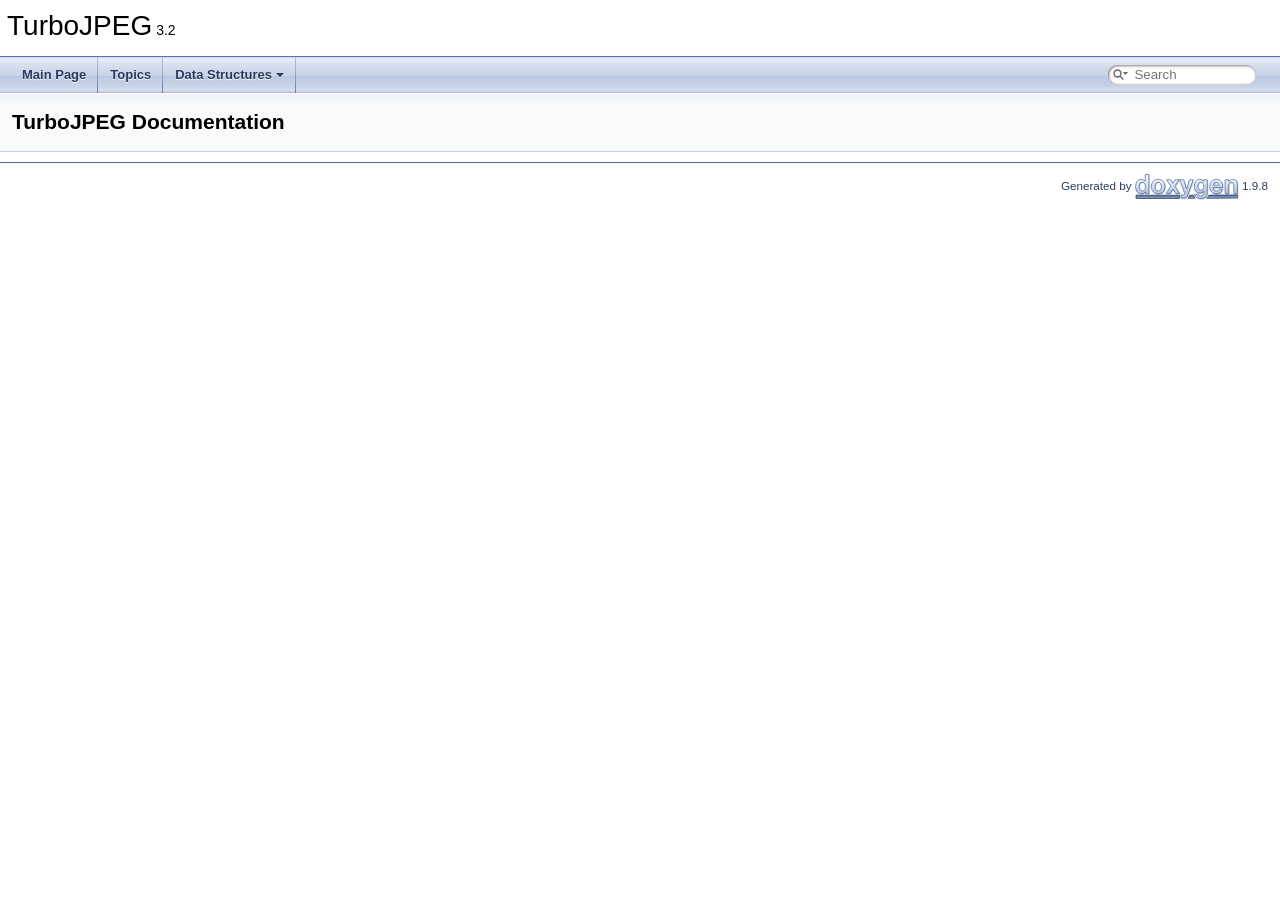
<file: install/turbojpeg/doc/turbojpeg/index.html>
<!DOCTYPE html PUBLIC "-//W3C//DTD XHTML 1.0 Transitional//EN" "https://www.w3.org/TR/xhtml1/DTD/xhtml1-transitional.dtd">
<html xmlns="http://www.w3.org/1999/xhtml" lang="en-US">
<head>
<meta http-equiv="Content-Type" content="text/xhtml;charset=UTF-8"/>
<meta http-equiv="X-UA-Compatible" content="IE=11"/>
<meta name="generator" content="Doxygen 1.9.8"/>
<meta name="viewport" content="width=device-width, initial-scale=1"/>
<title>TurboJPEG: Main Page</title>
<link href="tabs.css" rel="stylesheet" type="text/css"/>
<script type="text/javascript" src="jquery.js"></script>
<script type="text/javascript" src="dynsections.js"></script>
<link href="search/search.css" rel="stylesheet" type="text/css"/>
<script type="text/javascript" src="search/searchdata.js"></script>
<script type="text/javascript" src="search/search.js"></script>
<link href="doxygen.css" rel="stylesheet" type="text/css" />
<link href="doxygen-extra.css" rel="stylesheet" type="text/css"/>
</head>
<body>
<div id="top"><!-- do not remove this div, it is closed by doxygen! -->
<div id="titlearea">
<table cellspacing="0" cellpadding="0">
 <tbody>
 <tr id="projectrow">
  <td id="projectalign">
   <div id="projectname">TurboJPEG<span id="projectnumber">&#160;3.2</span>
   </div>
  </td>
 </tr>
 </tbody>
</table>
</div>
<!-- end header part -->
<!-- Generated by Doxygen 1.9.8 -->
<script type="text/javascript">
/* @license magnet:?xt=urn:btih:d3d9a9a6595521f9666a5e94cc830dab83b65699&amp;dn=expat.txt MIT */
var searchBox = new SearchBox("searchBox", "search/",'.html');
/* @license-end */
</script>
<script type="text/javascript" src="menudata.js"></script>
<script type="text/javascript" src="menu.js"></script>
<script type="text/javascript">
/* @license magnet:?xt=urn:btih:d3d9a9a6595521f9666a5e94cc830dab83b65699&amp;dn=expat.txt MIT */
$(function() {
  initMenu('',true,false,'search.php','Search');
  $(document).ready(function() { init_search(); });
});
/* @license-end */
</script>
<div id="main-nav"></div>
</div><!-- top -->
<!-- window showing the filter options -->
<div id="MSearchSelectWindow"
     onmouseover="return searchBox.OnSearchSelectShow()"
     onmouseout="return searchBox.OnSearchSelectHide()"
     onkeydown="return searchBox.OnSearchSelectKey(event)">
</div>

<!-- iframe showing the search results (closed by default) -->
<div id="MSearchResultsWindow">
<div id="MSearchResults">
<div class="SRPage">
<div id="SRIndex">
<div id="SRResults"></div>
<div class="SRStatus" id="Loading">Loading...</div>
<div class="SRStatus" id="Searching">Searching...</div>
<div class="SRStatus" id="NoMatches">No Matches</div>
</div>
</div>
</div>
</div>

<div class="header">
  <div class="headertitle"><div class="title">TurboJPEG Documentation</div></div>
</div><!--header-->
<div class="contents">
</div><!-- contents -->
<!-- start footer part -->
<hr class="footer"/><address class="footer"><small>
Generated by&#160;<a href="https://www.doxygen.org/index.html"><img class="footer" src="doxygen.svg" width="104" height="31" alt="doxygen"/></a> 1.9.8
</small></address>
</body>
</html>
</file>
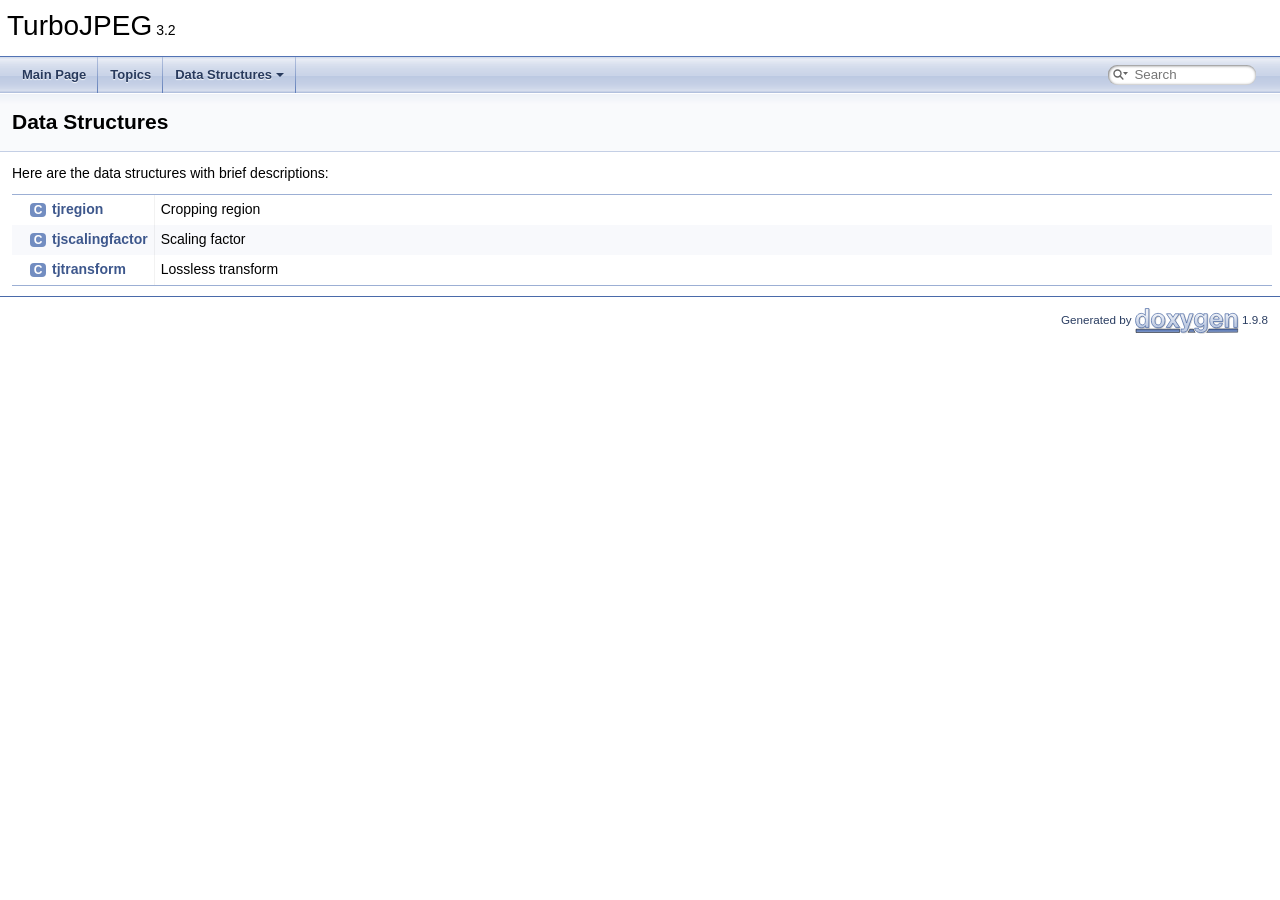
<file: install/turbojpeg/doc/turbojpeg/annotated.html>
<!DOCTYPE html PUBLIC "-//W3C//DTD XHTML 1.0 Transitional//EN" "https://www.w3.org/TR/xhtml1/DTD/xhtml1-transitional.dtd">
<html xmlns="http://www.w3.org/1999/xhtml" lang="en-US">
<head>
<meta http-equiv="Content-Type" content="text/xhtml;charset=UTF-8"/>
<meta http-equiv="X-UA-Compatible" content="IE=11"/>
<meta name="generator" content="Doxygen 1.9.8"/>
<meta name="viewport" content="width=device-width, initial-scale=1"/>
<title>TurboJPEG: Data Structures</title>
<link href="tabs.css" rel="stylesheet" type="text/css"/>
<script type="text/javascript" src="jquery.js"></script>
<script type="text/javascript" src="dynsections.js"></script>
<link href="search/search.css" rel="stylesheet" type="text/css"/>
<script type="text/javascript" src="search/searchdata.js"></script>
<script type="text/javascript" src="search/search.js"></script>
<link href="doxygen.css" rel="stylesheet" type="text/css" />
<link href="doxygen-extra.css" rel="stylesheet" type="text/css"/>
</head>
<body>
<div id="top"><!-- do not remove this div, it is closed by doxygen! -->
<div id="titlearea">
<table cellspacing="0" cellpadding="0">
 <tbody>
 <tr id="projectrow">
  <td id="projectalign">
   <div id="projectname">TurboJPEG<span id="projectnumber">&#160;3.2</span>
   </div>
  </td>
 </tr>
 </tbody>
</table>
</div>
<!-- end header part -->
<!-- Generated by Doxygen 1.9.8 -->
<script type="text/javascript">
/* @license magnet:?xt=urn:btih:d3d9a9a6595521f9666a5e94cc830dab83b65699&amp;dn=expat.txt MIT */
var searchBox = new SearchBox("searchBox", "search/",'.html');
/* @license-end */
</script>
<script type="text/javascript" src="menudata.js"></script>
<script type="text/javascript" src="menu.js"></script>
<script type="text/javascript">
/* @license magnet:?xt=urn:btih:d3d9a9a6595521f9666a5e94cc830dab83b65699&amp;dn=expat.txt MIT */
$(function() {
  initMenu('',true,false,'search.php','Search');
  $(document).ready(function() { init_search(); });
});
/* @license-end */
</script>
<div id="main-nav"></div>
</div><!-- top -->
<!-- window showing the filter options -->
<div id="MSearchSelectWindow"
     onmouseover="return searchBox.OnSearchSelectShow()"
     onmouseout="return searchBox.OnSearchSelectHide()"
     onkeydown="return searchBox.OnSearchSelectKey(event)">
</div>

<!-- iframe showing the search results (closed by default) -->
<div id="MSearchResultsWindow">
<div id="MSearchResults">
<div class="SRPage">
<div id="SRIndex">
<div id="SRResults"></div>
<div class="SRStatus" id="Loading">Loading...</div>
<div class="SRStatus" id="Searching">Searching...</div>
<div class="SRStatus" id="NoMatches">No Matches</div>
</div>
</div>
</div>
</div>

<div class="header">
  <div class="headertitle"><div class="title">Data Structures</div></div>
</div><!--header-->
<div class="contents">
<div class="textblock">Here are the data structures with brief descriptions:</div><div class="directory">
<table class="directory">
<tr id="row_0_" class="even"><td class="entry"><span style="width:16px;display:inline-block;">&#160;</span><span class="icona"><span class="icon">C</span></span><a class="el" href="structtjregion.html" target="_self">tjregion</a></td><td class="desc">Cropping region </td></tr>
<tr id="row_1_" class="odd"><td class="entry"><span style="width:16px;display:inline-block;">&#160;</span><span class="icona"><span class="icon">C</span></span><a class="el" href="structtjscalingfactor.html" target="_self">tjscalingfactor</a></td><td class="desc">Scaling factor </td></tr>
<tr id="row_2_" class="even"><td class="entry"><span style="width:16px;display:inline-block;">&#160;</span><span class="icona"><span class="icon">C</span></span><a class="el" href="structtjtransform.html" target="_self">tjtransform</a></td><td class="desc">Lossless transform </td></tr>
</table>
</div><!-- directory -->
</div><!-- contents -->
<!-- start footer part -->
<hr class="footer"/><address class="footer"><small>
Generated by&#160;<a href="https://www.doxygen.org/index.html"><img class="footer" src="doxygen.svg" width="104" height="31" alt="doxygen"/></a> 1.9.8
</small></address>
</body>
</html>
</file>
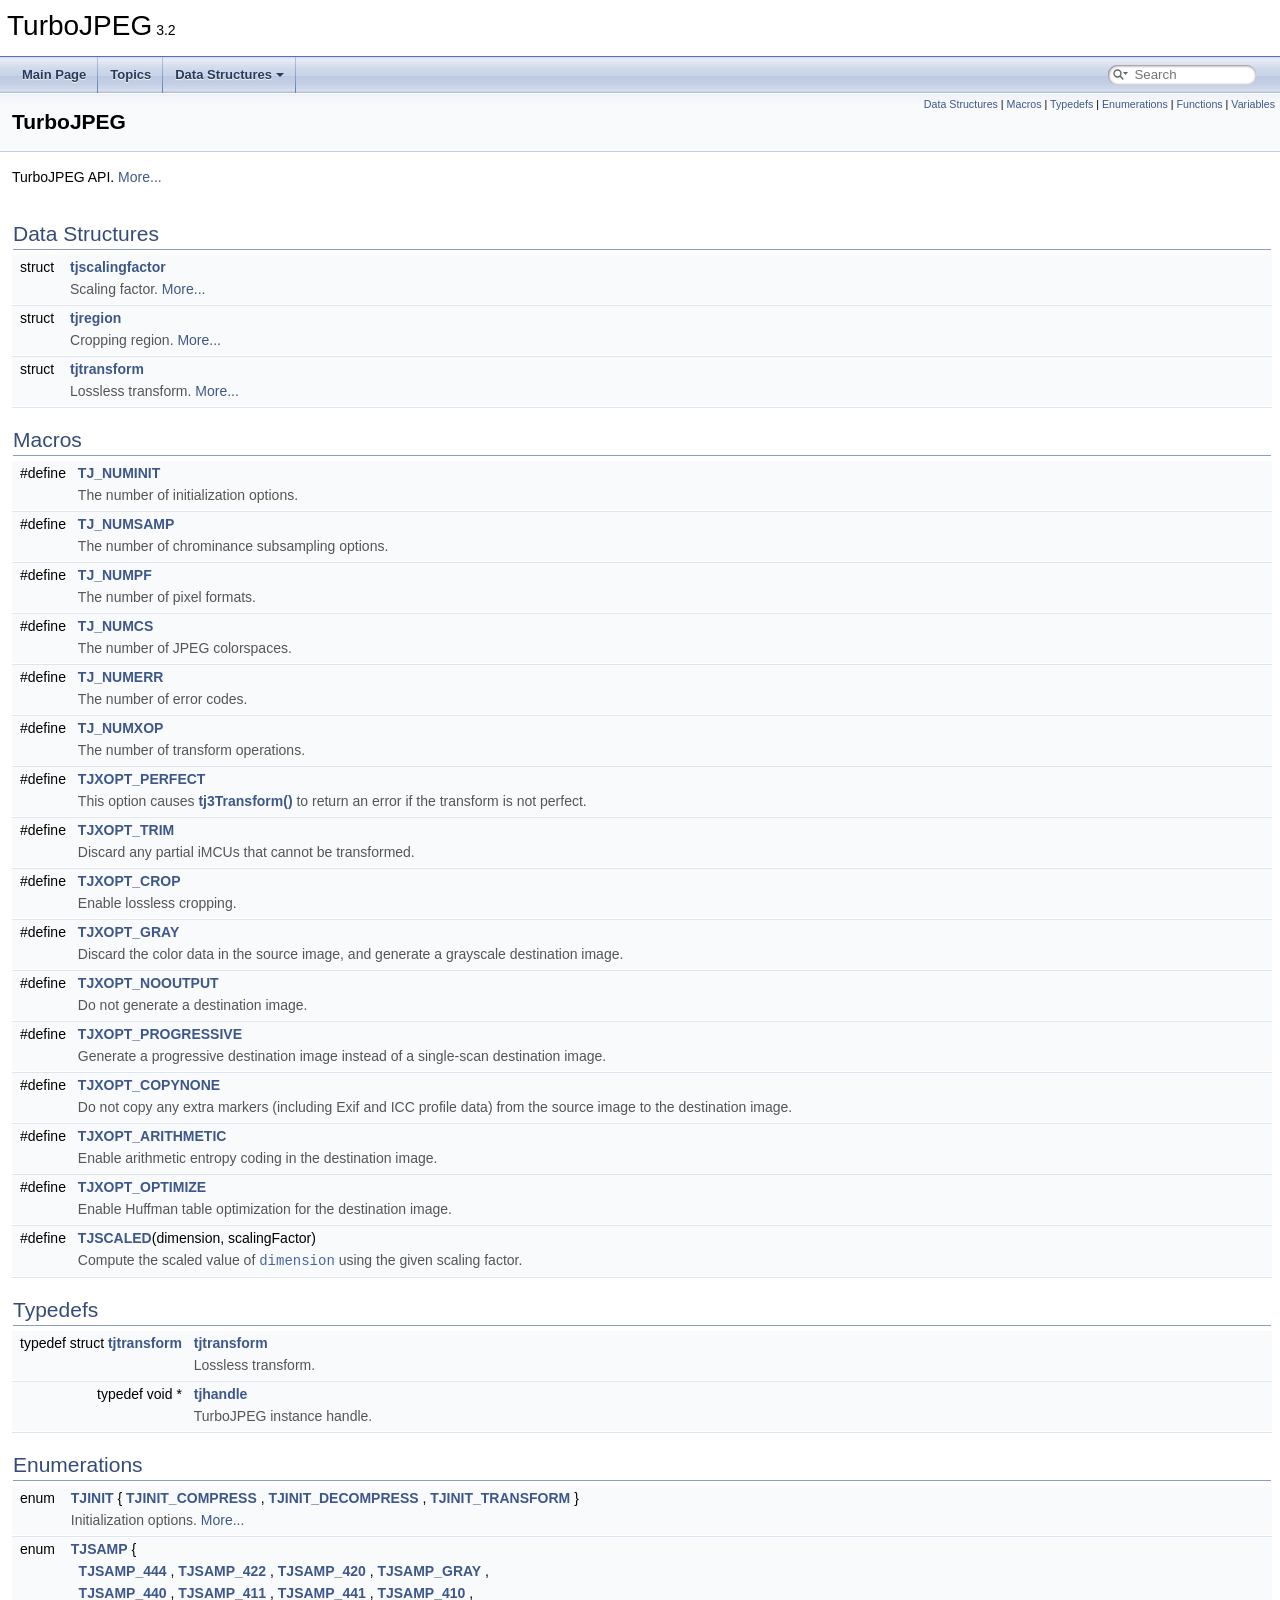
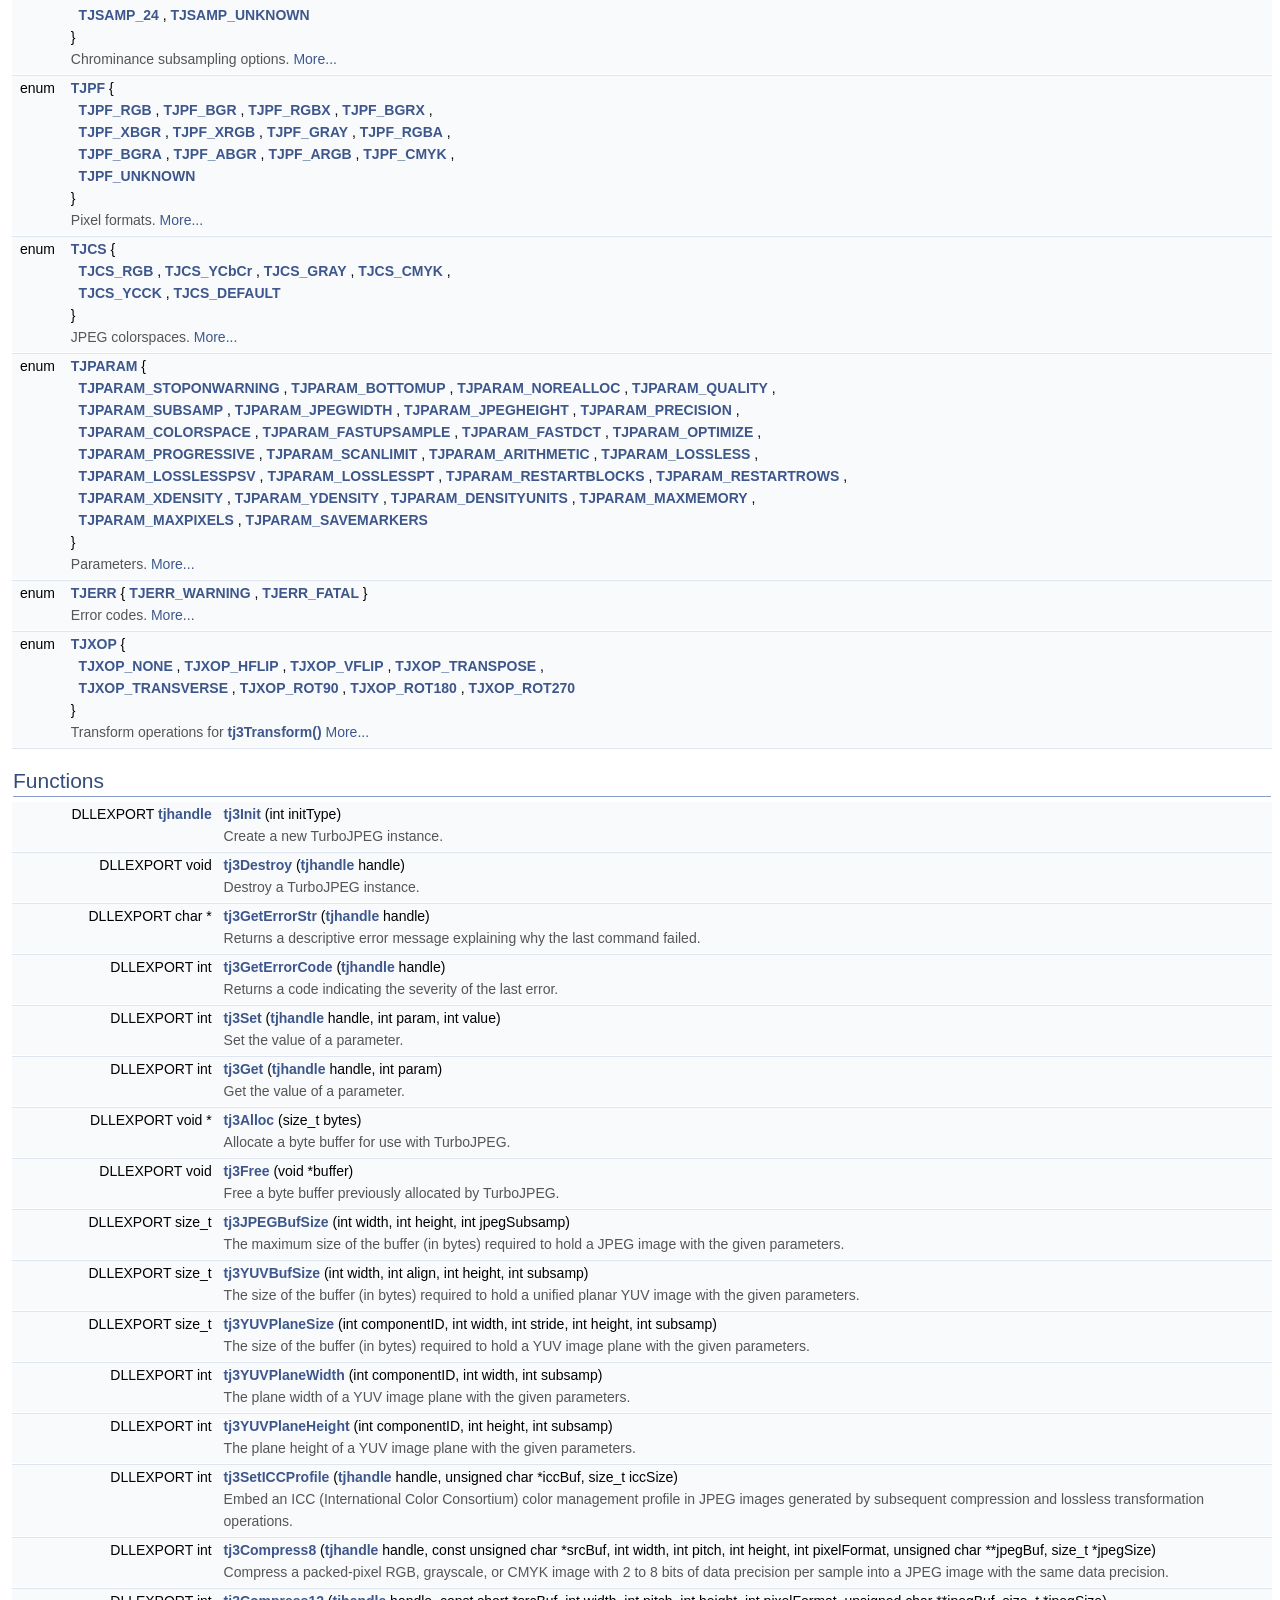
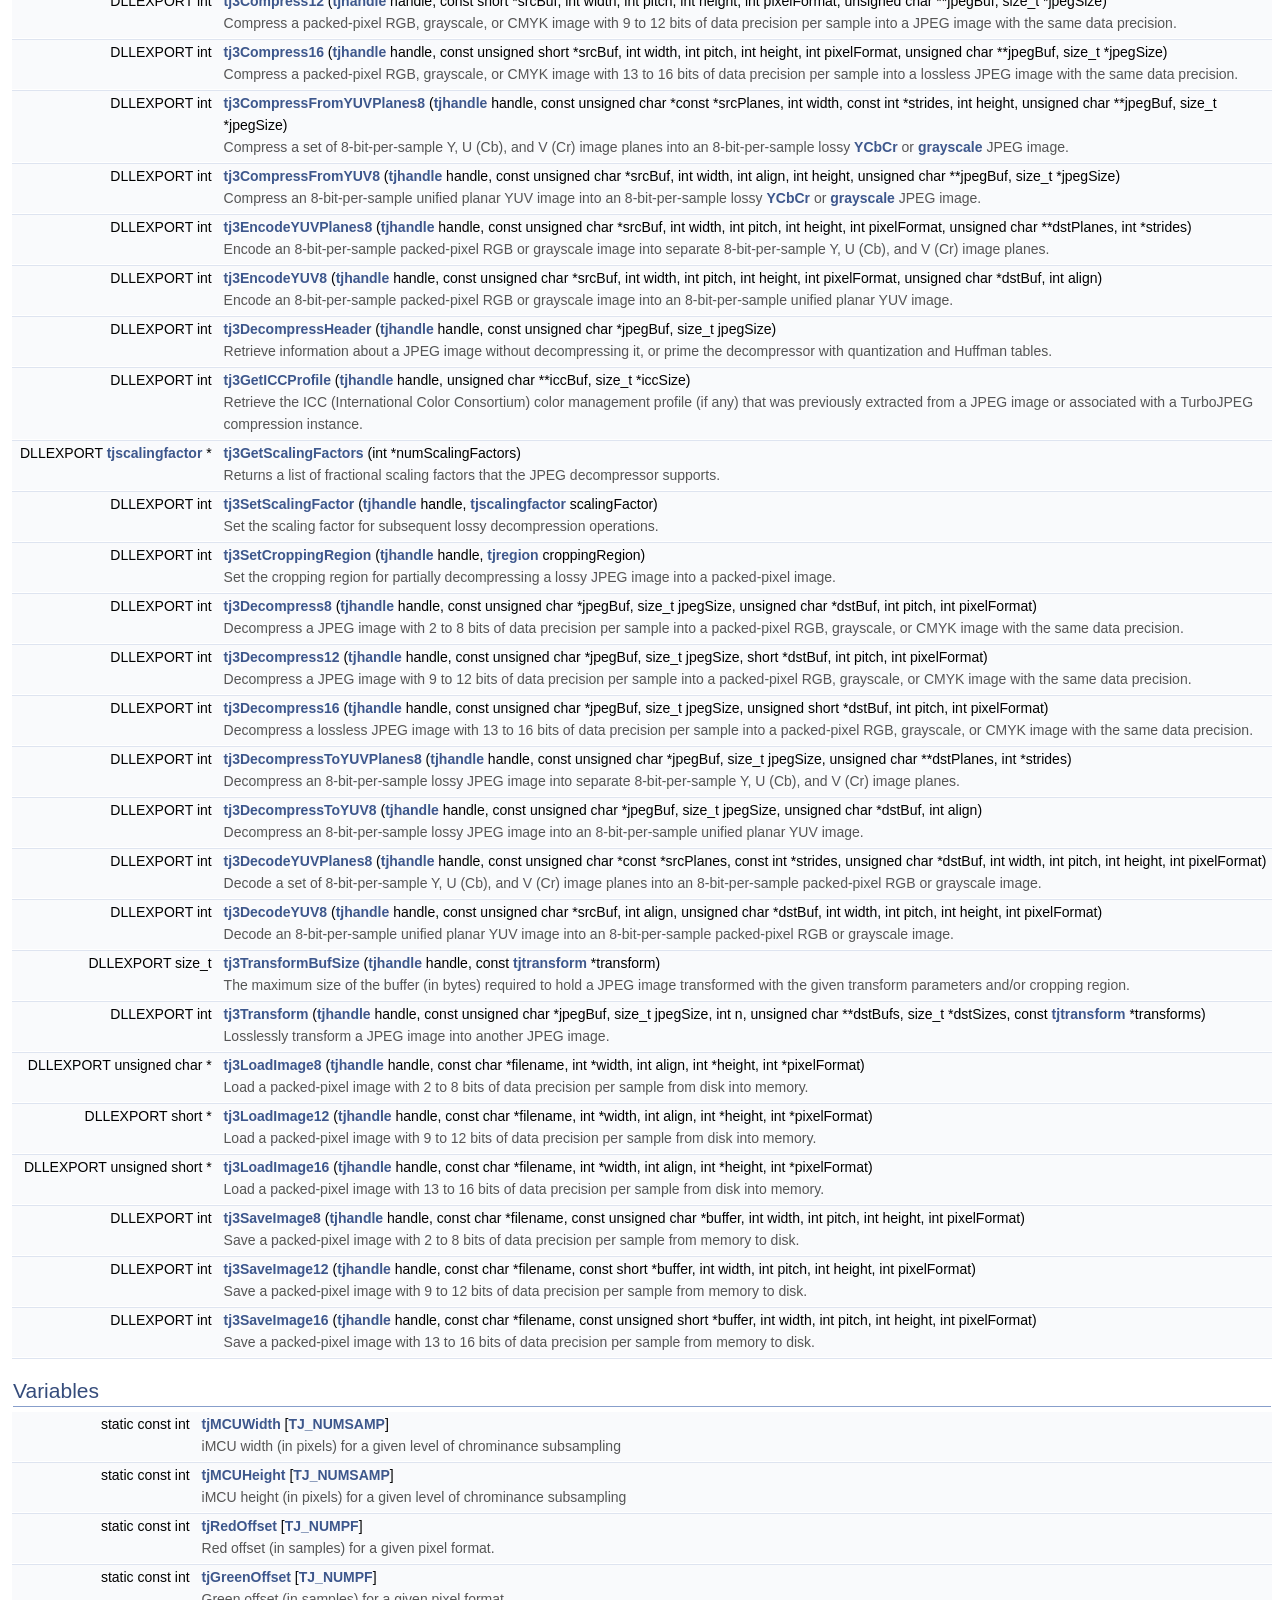
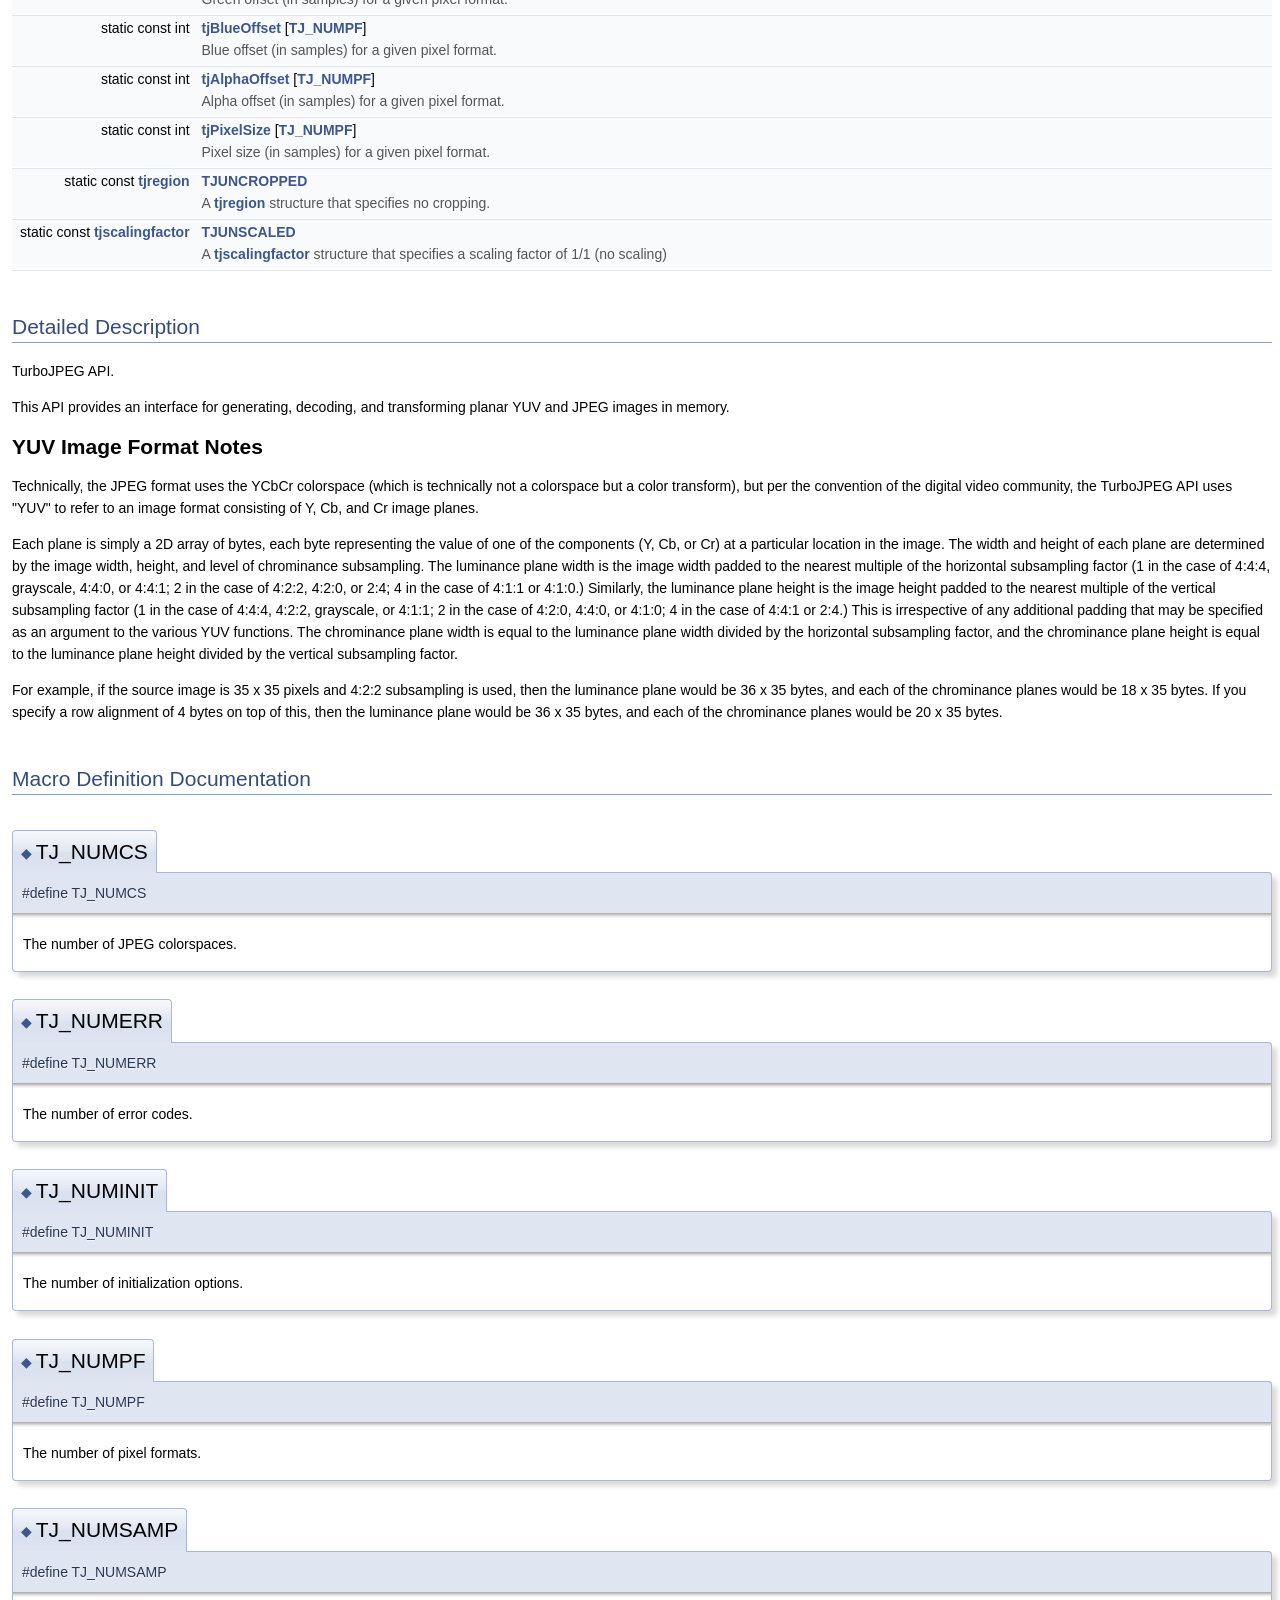
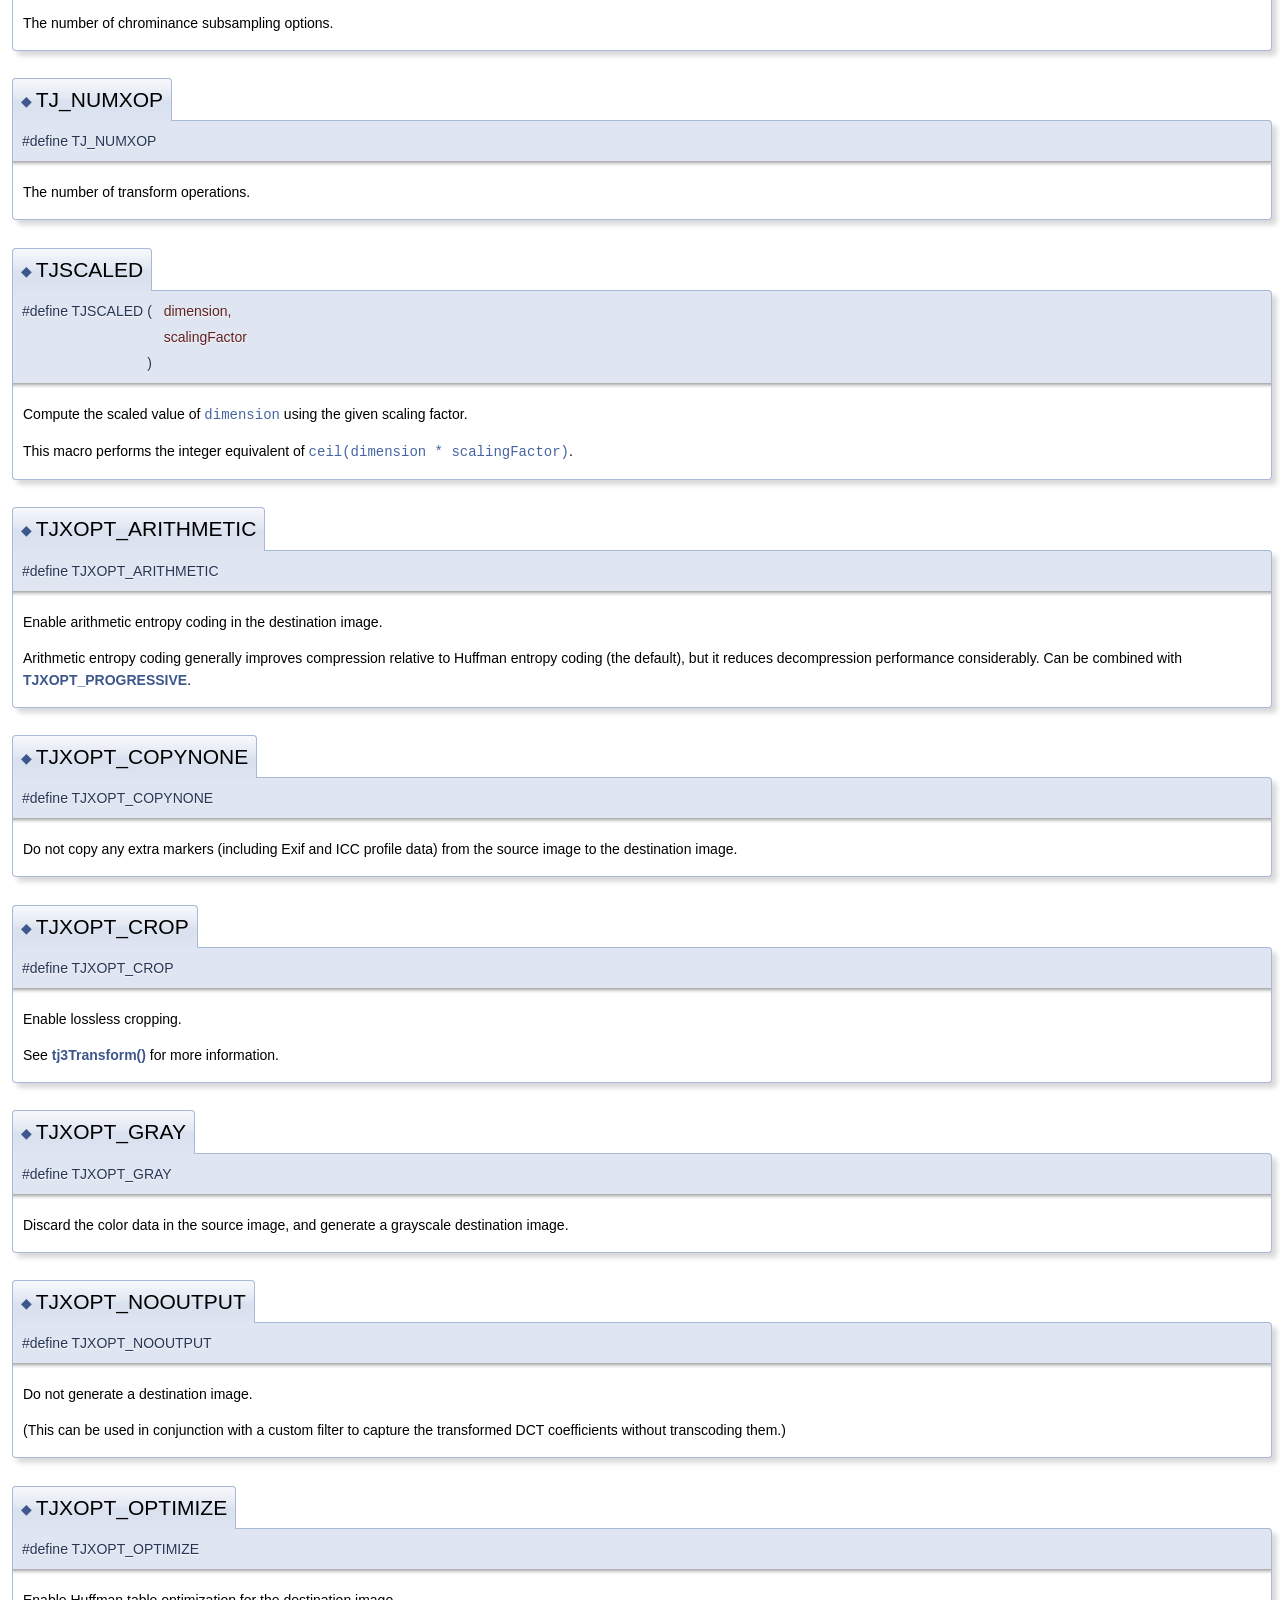
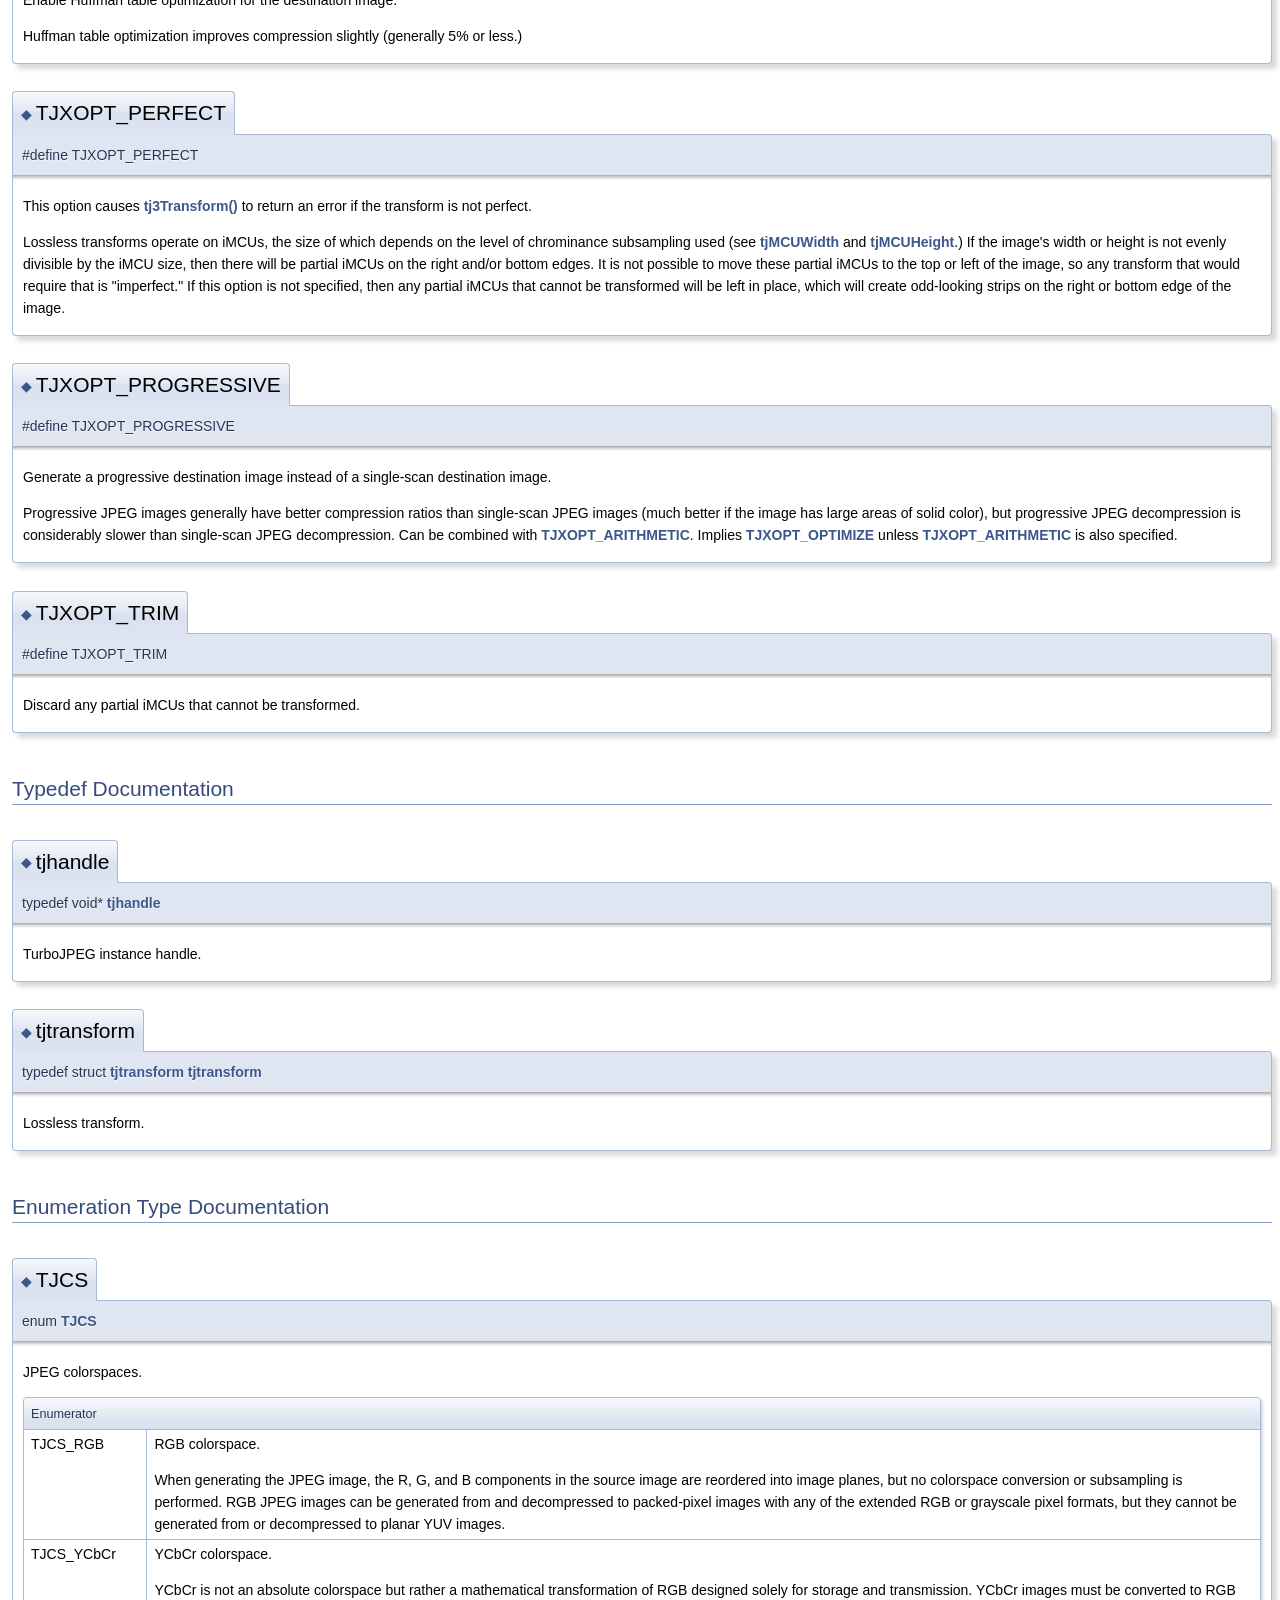
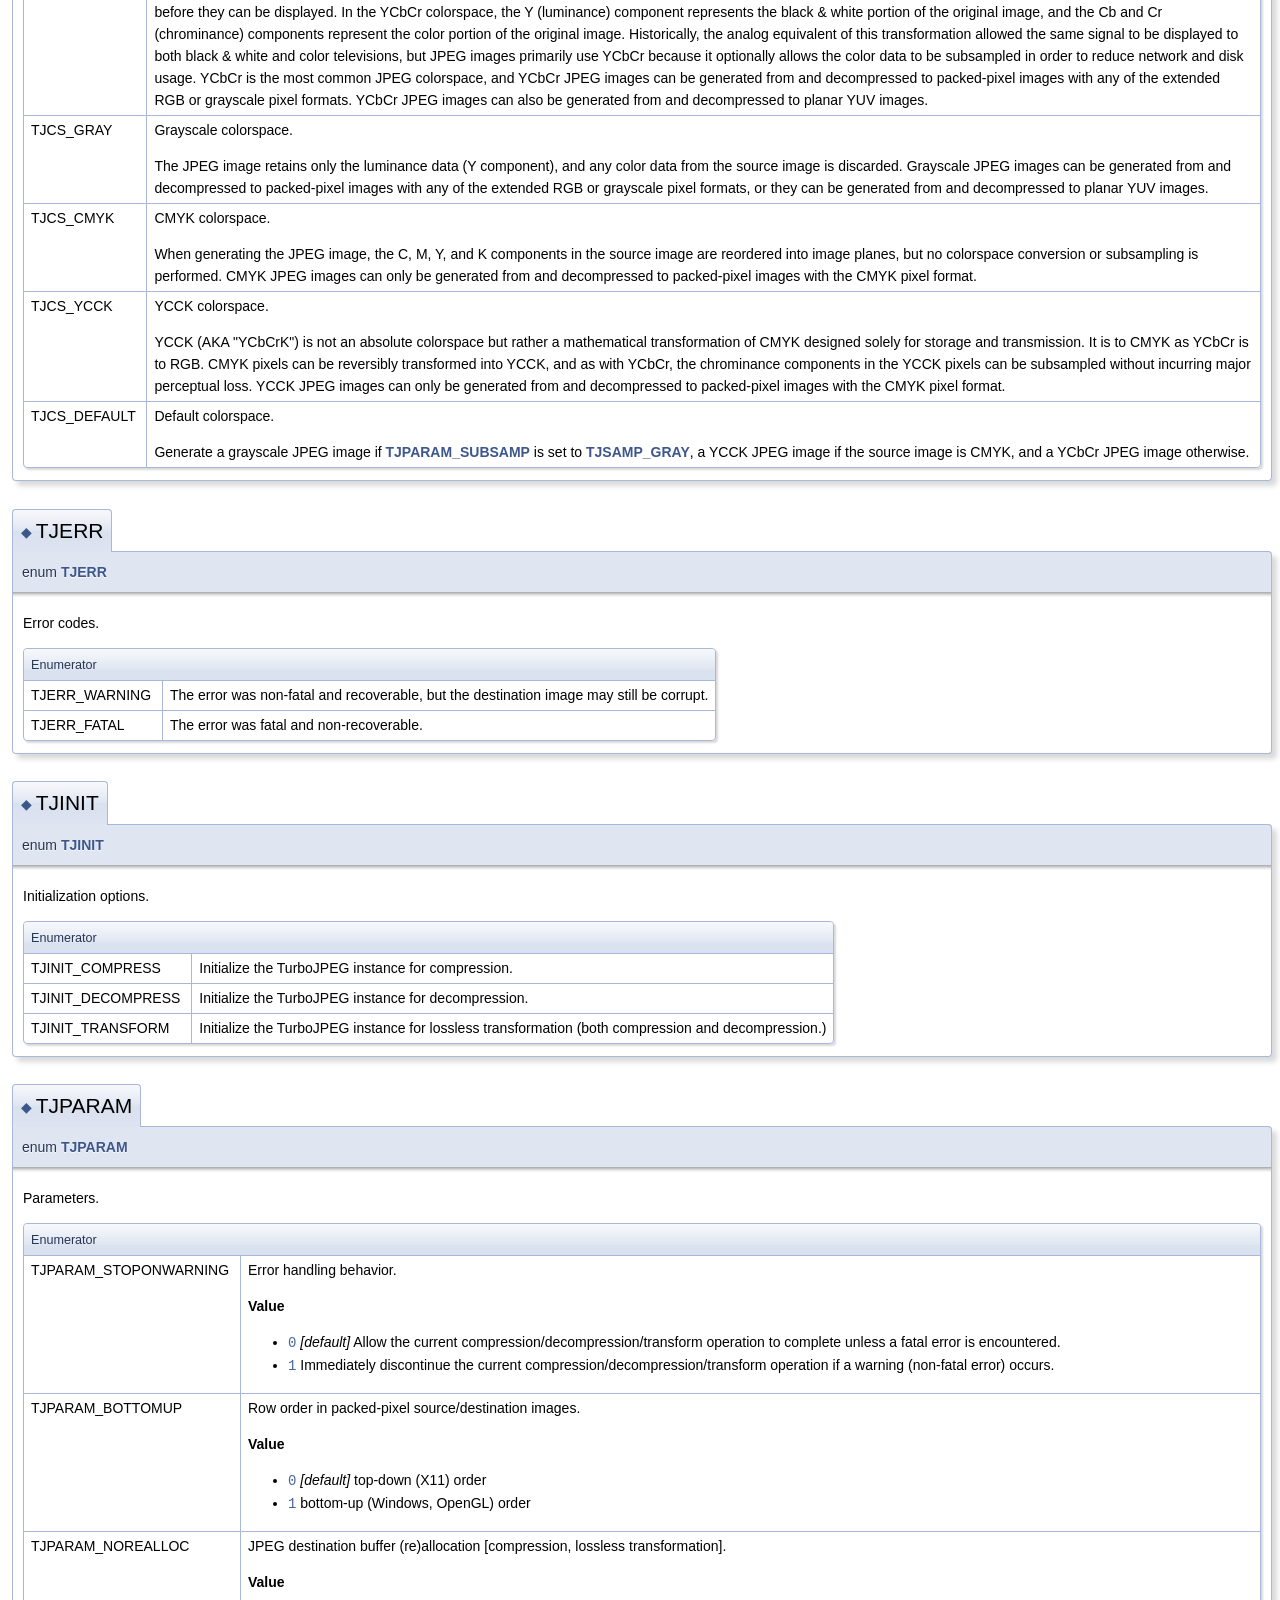
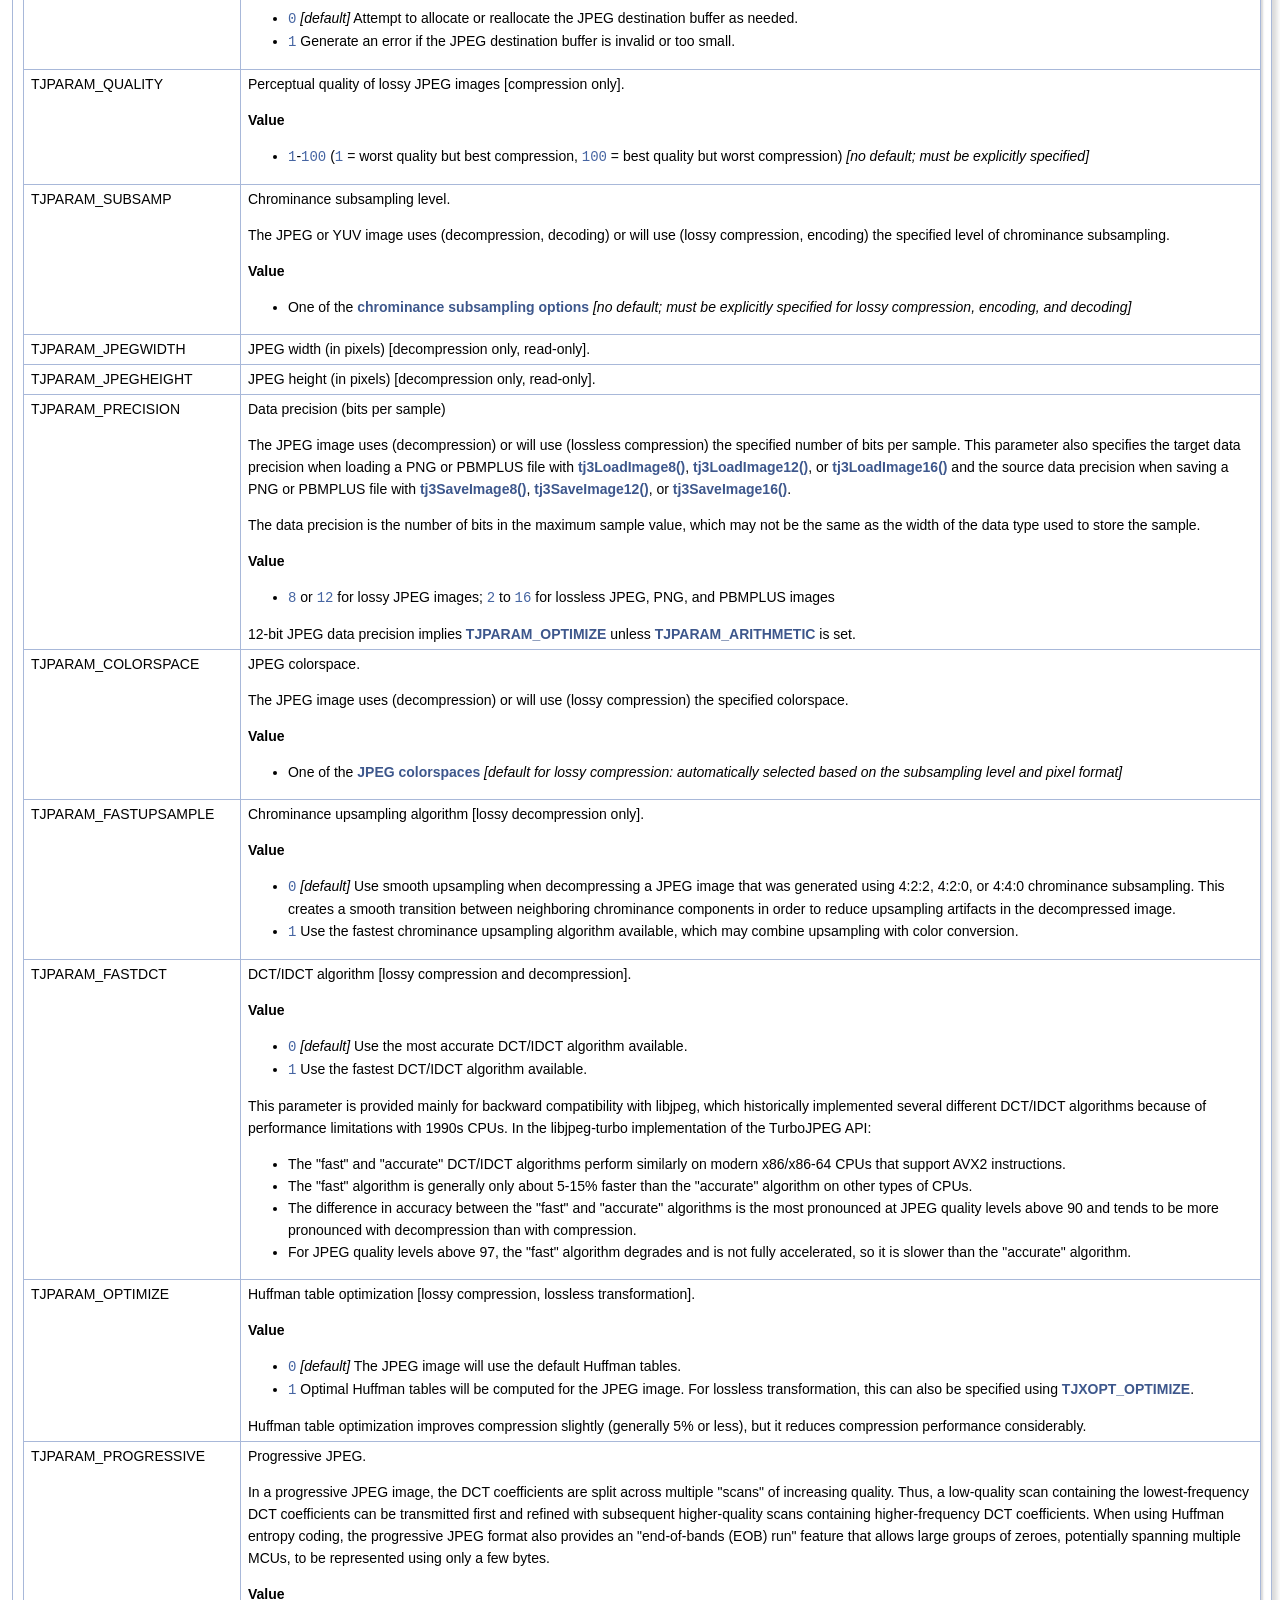
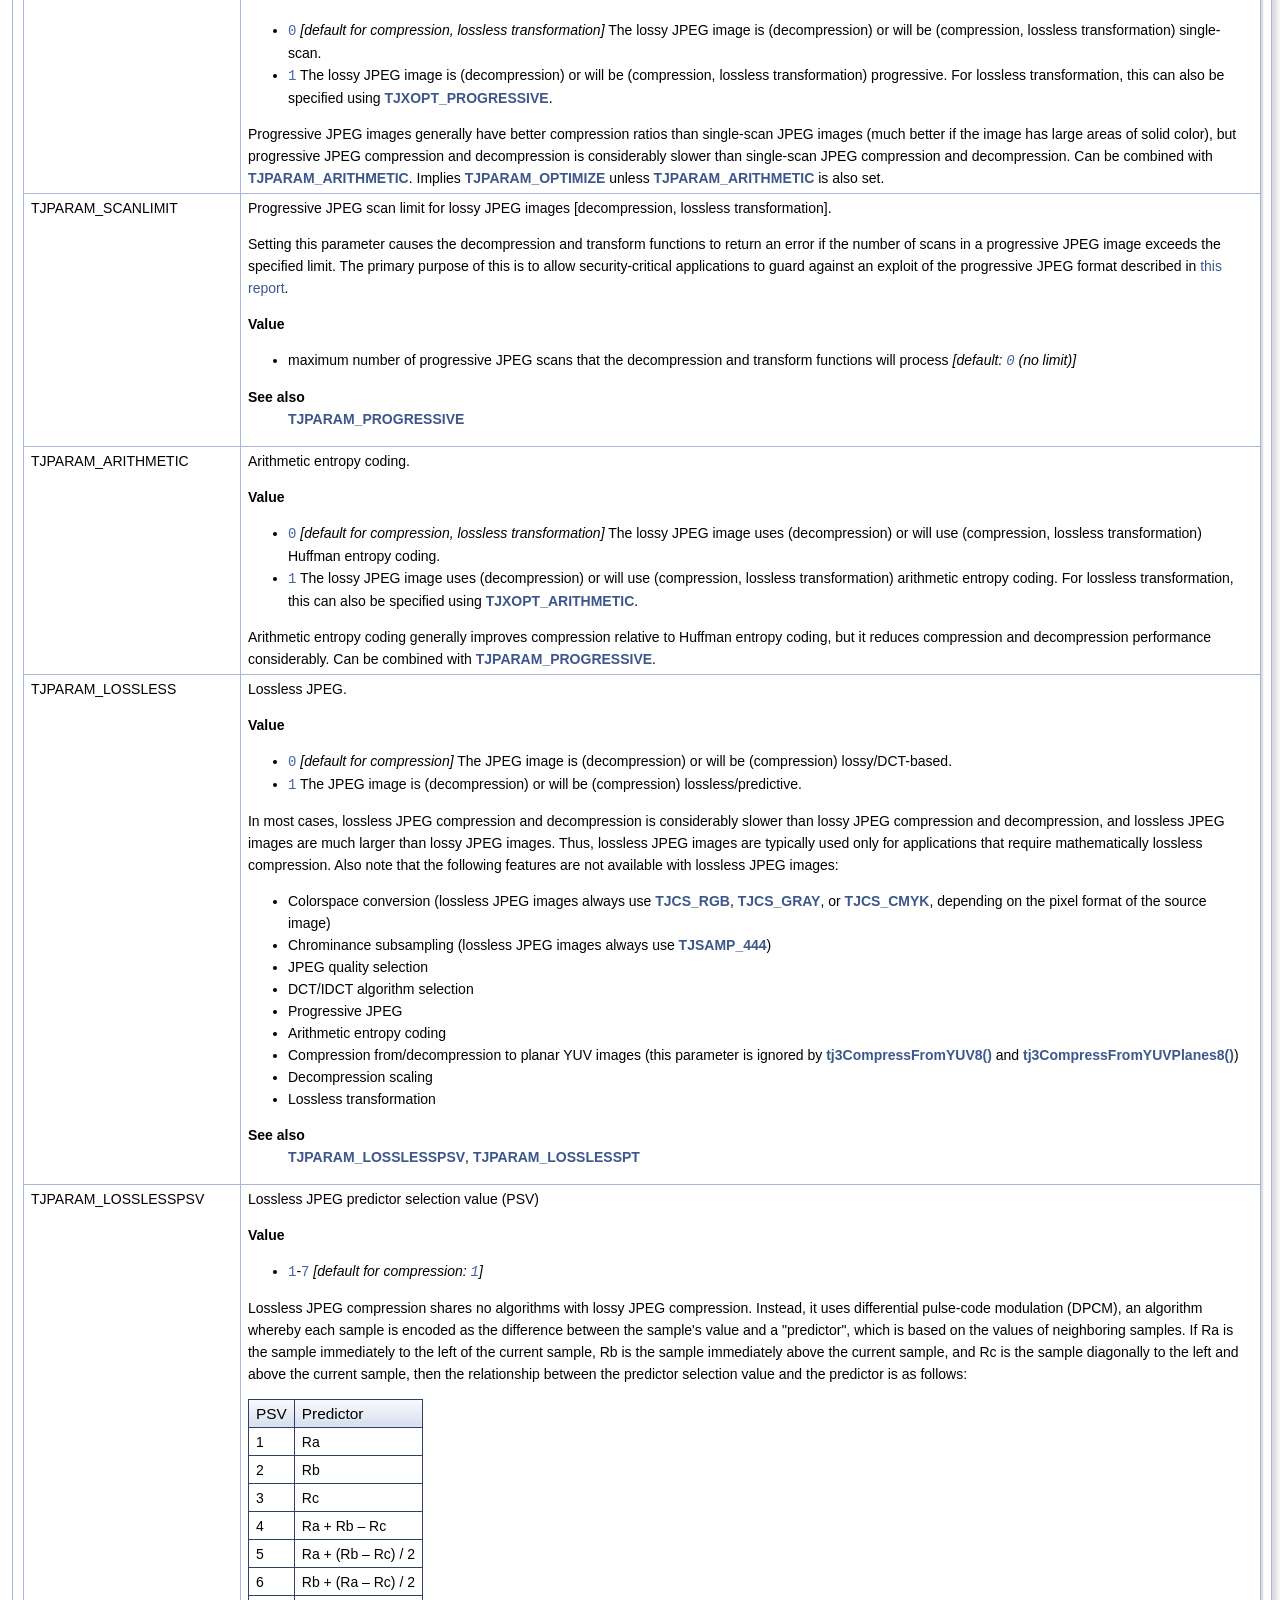
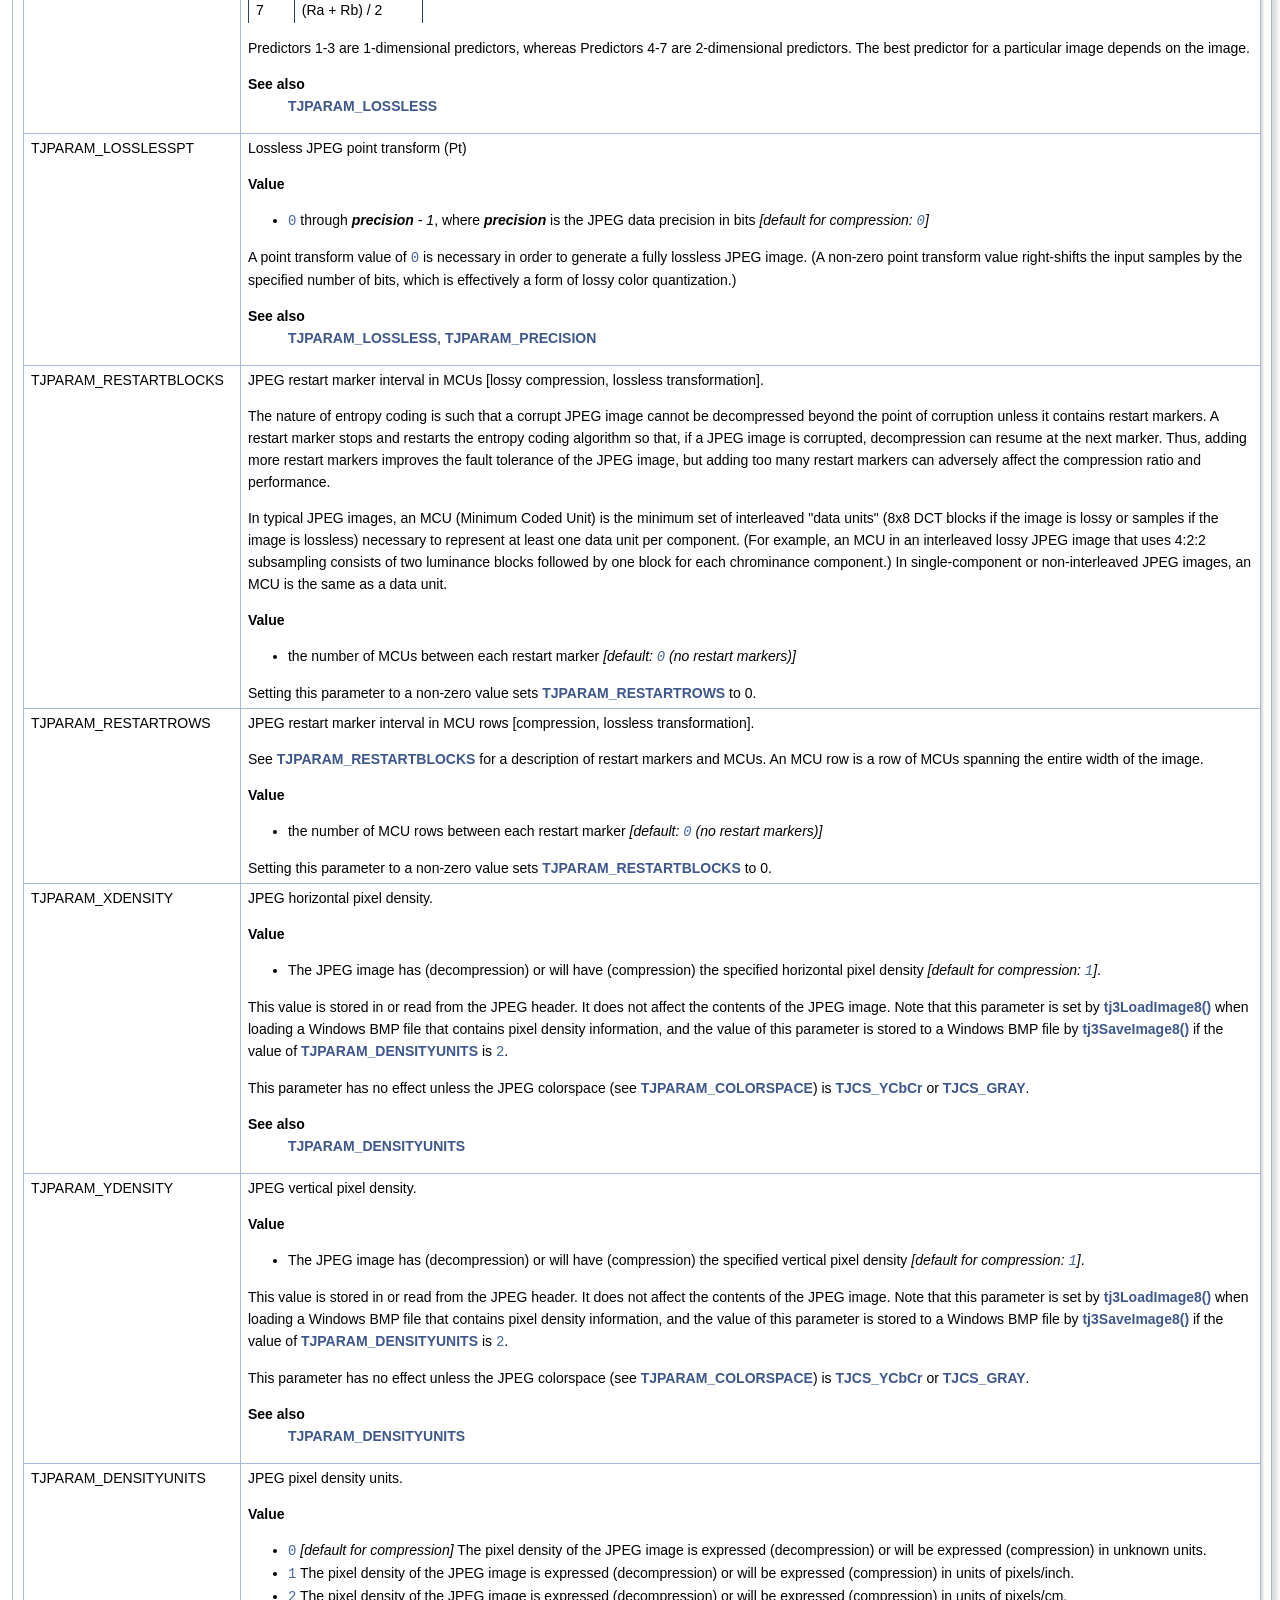
<file: install/turbojpeg/doc/turbojpeg/group___turbo_j_p_e_g.html>
<!DOCTYPE html PUBLIC "-//W3C//DTD XHTML 1.0 Transitional//EN" "https://www.w3.org/TR/xhtml1/DTD/xhtml1-transitional.dtd">
<html xmlns="http://www.w3.org/1999/xhtml" lang="en-US">
<head>
<meta http-equiv="Content-Type" content="text/xhtml;charset=UTF-8"/>
<meta http-equiv="X-UA-Compatible" content="IE=11"/>
<meta name="generator" content="Doxygen 1.9.8"/>
<meta name="viewport" content="width=device-width, initial-scale=1"/>
<title>TurboJPEG: TurboJPEG</title>
<link href="tabs.css" rel="stylesheet" type="text/css"/>
<script type="text/javascript" src="jquery.js"></script>
<script type="text/javascript" src="dynsections.js"></script>
<link href="search/search.css" rel="stylesheet" type="text/css"/>
<script type="text/javascript" src="search/searchdata.js"></script>
<script type="text/javascript" src="search/search.js"></script>
<link href="doxygen.css" rel="stylesheet" type="text/css" />
<link href="doxygen-extra.css" rel="stylesheet" type="text/css"/>
</head>
<body>
<div id="top"><!-- do not remove this div, it is closed by doxygen! -->
<div id="titlearea">
<table cellspacing="0" cellpadding="0">
 <tbody>
 <tr id="projectrow">
  <td id="projectalign">
   <div id="projectname">TurboJPEG<span id="projectnumber">&#160;3.2</span>
   </div>
  </td>
 </tr>
 </tbody>
</table>
</div>
<!-- end header part -->
<!-- Generated by Doxygen 1.9.8 -->
<script type="text/javascript">
/* @license magnet:?xt=urn:btih:d3d9a9a6595521f9666a5e94cc830dab83b65699&amp;dn=expat.txt MIT */
var searchBox = new SearchBox("searchBox", "search/",'.html');
/* @license-end */
</script>
<script type="text/javascript" src="menudata.js"></script>
<script type="text/javascript" src="menu.js"></script>
<script type="text/javascript">
/* @license magnet:?xt=urn:btih:d3d9a9a6595521f9666a5e94cc830dab83b65699&amp;dn=expat.txt MIT */
$(function() {
  initMenu('',true,false,'search.php','Search');
  $(document).ready(function() { init_search(); });
});
/* @license-end */
</script>
<div id="main-nav"></div>
</div><!-- top -->
<!-- window showing the filter options -->
<div id="MSearchSelectWindow"
     onmouseover="return searchBox.OnSearchSelectShow()"
     onmouseout="return searchBox.OnSearchSelectHide()"
     onkeydown="return searchBox.OnSearchSelectKey(event)">
</div>

<!-- iframe showing the search results (closed by default) -->
<div id="MSearchResultsWindow">
<div id="MSearchResults">
<div class="SRPage">
<div id="SRIndex">
<div id="SRResults"></div>
<div class="SRStatus" id="Loading">Loading...</div>
<div class="SRStatus" id="Searching">Searching...</div>
<div class="SRStatus" id="NoMatches">No Matches</div>
</div>
</div>
</div>
</div>

<div class="header">
  <div class="summary">
<a href="#nested-classes">Data Structures</a> &#124;
<a href="#define-members">Macros</a> &#124;
<a href="#typedef-members">Typedefs</a> &#124;
<a href="#enum-members">Enumerations</a> &#124;
<a href="#func-members">Functions</a> &#124;
<a href="#var-members">Variables</a>  </div>
  <div class="headertitle"><div class="title">TurboJPEG</div></div>
</div><!--header-->
<div class="contents">

<p>TurboJPEG API.  
<a href="#details">More...</a></p>
<table class="memberdecls">
<tr class="heading"><td colspan="2"><h2 class="groupheader"><a id="nested-classes" name="nested-classes"></a>
Data Structures</h2></td></tr>
<tr class="memitem:"><td class="memItemLeft" align="right" valign="top">struct &#160;</td><td class="memItemRight" valign="bottom"><a class="el" href="structtjscalingfactor.html">tjscalingfactor</a></td></tr>
<tr class="memdesc:"><td class="mdescLeft">&#160;</td><td class="mdescRight">Scaling factor.  <a href="structtjscalingfactor.html#details">More...</a><br /></td></tr>
<tr class="separator:"><td class="memSeparator" colspan="2">&#160;</td></tr>
<tr class="memitem:"><td class="memItemLeft" align="right" valign="top">struct &#160;</td><td class="memItemRight" valign="bottom"><a class="el" href="structtjregion.html">tjregion</a></td></tr>
<tr class="memdesc:"><td class="mdescLeft">&#160;</td><td class="mdescRight">Cropping region.  <a href="structtjregion.html#details">More...</a><br /></td></tr>
<tr class="separator:"><td class="memSeparator" colspan="2">&#160;</td></tr>
<tr class="memitem:"><td class="memItemLeft" align="right" valign="top">struct &#160;</td><td class="memItemRight" valign="bottom"><a class="el" href="structtjtransform.html">tjtransform</a></td></tr>
<tr class="memdesc:"><td class="mdescLeft">&#160;</td><td class="mdescRight">Lossless transform.  <a href="structtjtransform.html#details">More...</a><br /></td></tr>
<tr class="separator:"><td class="memSeparator" colspan="2">&#160;</td></tr>
</table><table class="memberdecls">
<tr class="heading"><td colspan="2"><h2 class="groupheader"><a id="define-members" name="define-members"></a>
Macros</h2></td></tr>
<tr class="memitem:ga5e0e8c784295c636f0bf8dab93c4bddf" id="r_ga5e0e8c784295c636f0bf8dab93c4bddf"><td class="memItemLeft" align="right" valign="top">#define&#160;</td><td class="memItemRight" valign="bottom"><a class="el" href="group___turbo_j_p_e_g.html#ga5e0e8c784295c636f0bf8dab93c4bddf">TJ_NUMINIT</a></td></tr>
<tr class="memdesc:ga5e0e8c784295c636f0bf8dab93c4bddf"><td class="mdescLeft">&#160;</td><td class="mdescRight">The number of initialization options.  <br /></td></tr>
<tr class="separator:ga5e0e8c784295c636f0bf8dab93c4bddf"><td class="memSeparator" colspan="2">&#160;</td></tr>
<tr class="memitem:ga5ef3d169162ce77ce348e292a0b7477c" id="r_ga5ef3d169162ce77ce348e292a0b7477c"><td class="memItemLeft" align="right" valign="top">#define&#160;</td><td class="memItemRight" valign="bottom"><a class="el" href="group___turbo_j_p_e_g.html#ga5ef3d169162ce77ce348e292a0b7477c">TJ_NUMSAMP</a></td></tr>
<tr class="memdesc:ga5ef3d169162ce77ce348e292a0b7477c"><td class="mdescLeft">&#160;</td><td class="mdescRight">The number of chrominance subsampling options.  <br /></td></tr>
<tr class="separator:ga5ef3d169162ce77ce348e292a0b7477c"><td class="memSeparator" colspan="2">&#160;</td></tr>
<tr class="memitem:ga7010a4402f54a45ba822ad8675a4655e" id="r_ga7010a4402f54a45ba822ad8675a4655e"><td class="memItemLeft" align="right" valign="top">#define&#160;</td><td class="memItemRight" valign="bottom"><a class="el" href="group___turbo_j_p_e_g.html#ga7010a4402f54a45ba822ad8675a4655e">TJ_NUMPF</a></td></tr>
<tr class="memdesc:ga7010a4402f54a45ba822ad8675a4655e"><td class="mdescLeft">&#160;</td><td class="mdescRight">The number of pixel formats.  <br /></td></tr>
<tr class="separator:ga7010a4402f54a45ba822ad8675a4655e"><td class="memSeparator" colspan="2">&#160;</td></tr>
<tr class="memitem:ga39f57a6fb02d9cf32e7b6890099b5a71" id="r_ga39f57a6fb02d9cf32e7b6890099b5a71"><td class="memItemLeft" align="right" valign="top">#define&#160;</td><td class="memItemRight" valign="bottom"><a class="el" href="group___turbo_j_p_e_g.html#ga39f57a6fb02d9cf32e7b6890099b5a71">TJ_NUMCS</a></td></tr>
<tr class="memdesc:ga39f57a6fb02d9cf32e7b6890099b5a71"><td class="mdescLeft">&#160;</td><td class="mdescRight">The number of JPEG colorspaces.  <br /></td></tr>
<tr class="separator:ga39f57a6fb02d9cf32e7b6890099b5a71"><td class="memSeparator" colspan="2">&#160;</td></tr>
<tr class="memitem:ga79bde1b4a3e2351e00887e47781b966e" id="r_ga79bde1b4a3e2351e00887e47781b966e"><td class="memItemLeft" align="right" valign="top">#define&#160;</td><td class="memItemRight" valign="bottom"><a class="el" href="group___turbo_j_p_e_g.html#ga79bde1b4a3e2351e00887e47781b966e">TJ_NUMERR</a></td></tr>
<tr class="memdesc:ga79bde1b4a3e2351e00887e47781b966e"><td class="mdescLeft">&#160;</td><td class="mdescRight">The number of error codes.  <br /></td></tr>
<tr class="separator:ga79bde1b4a3e2351e00887e47781b966e"><td class="memSeparator" colspan="2">&#160;</td></tr>
<tr class="memitem:ga0f6dbd18adf38b7d46ac547f0f4d562c" id="r_ga0f6dbd18adf38b7d46ac547f0f4d562c"><td class="memItemLeft" align="right" valign="top">#define&#160;</td><td class="memItemRight" valign="bottom"><a class="el" href="group___turbo_j_p_e_g.html#ga0f6dbd18adf38b7d46ac547f0f4d562c">TJ_NUMXOP</a></td></tr>
<tr class="memdesc:ga0f6dbd18adf38b7d46ac547f0f4d562c"><td class="mdescLeft">&#160;</td><td class="mdescRight">The number of transform operations.  <br /></td></tr>
<tr class="separator:ga0f6dbd18adf38b7d46ac547f0f4d562c"><td class="memSeparator" colspan="2">&#160;</td></tr>
<tr class="memitem:ga50e03cb5ed115330e212417429600b00" id="r_ga50e03cb5ed115330e212417429600b00"><td class="memItemLeft" align="right" valign="top">#define&#160;</td><td class="memItemRight" valign="bottom"><a class="el" href="group___turbo_j_p_e_g.html#ga50e03cb5ed115330e212417429600b00">TJXOPT_PERFECT</a></td></tr>
<tr class="memdesc:ga50e03cb5ed115330e212417429600b00"><td class="mdescLeft">&#160;</td><td class="mdescRight">This option causes <a class="el" href="group___turbo_j_p_e_g.html#gaff23ba1dcabed456794b844791613920" title="Losslessly transform a JPEG image into another JPEG image.">tj3Transform()</a> to return an error if the transform is not perfect.  <br /></td></tr>
<tr class="separator:ga50e03cb5ed115330e212417429600b00"><td class="memSeparator" colspan="2">&#160;</td></tr>
<tr class="memitem:ga319826b7eb1583c0595bbe7b95428709" id="r_ga319826b7eb1583c0595bbe7b95428709"><td class="memItemLeft" align="right" valign="top">#define&#160;</td><td class="memItemRight" valign="bottom"><a class="el" href="group___turbo_j_p_e_g.html#ga319826b7eb1583c0595bbe7b95428709">TJXOPT_TRIM</a></td></tr>
<tr class="memdesc:ga319826b7eb1583c0595bbe7b95428709"><td class="mdescLeft">&#160;</td><td class="mdescRight">Discard any partial iMCUs that cannot be transformed.  <br /></td></tr>
<tr class="separator:ga319826b7eb1583c0595bbe7b95428709"><td class="memSeparator" colspan="2">&#160;</td></tr>
<tr class="memitem:ga9c771a757fc1294add611906b89ab2d2" id="r_ga9c771a757fc1294add611906b89ab2d2"><td class="memItemLeft" align="right" valign="top">#define&#160;</td><td class="memItemRight" valign="bottom"><a class="el" href="group___turbo_j_p_e_g.html#ga9c771a757fc1294add611906b89ab2d2">TJXOPT_CROP</a></td></tr>
<tr class="memdesc:ga9c771a757fc1294add611906b89ab2d2"><td class="mdescLeft">&#160;</td><td class="mdescRight">Enable lossless cropping.  <br /></td></tr>
<tr class="separator:ga9c771a757fc1294add611906b89ab2d2"><td class="memSeparator" colspan="2">&#160;</td></tr>
<tr class="memitem:ga3acee7b48ade1b99e5588736007c2589" id="r_ga3acee7b48ade1b99e5588736007c2589"><td class="memItemLeft" align="right" valign="top">#define&#160;</td><td class="memItemRight" valign="bottom"><a class="el" href="group___turbo_j_p_e_g.html#ga3acee7b48ade1b99e5588736007c2589">TJXOPT_GRAY</a></td></tr>
<tr class="memdesc:ga3acee7b48ade1b99e5588736007c2589"><td class="mdescLeft">&#160;</td><td class="mdescRight">Discard the color data in the source image, and generate a grayscale destination image.  <br /></td></tr>
<tr class="separator:ga3acee7b48ade1b99e5588736007c2589"><td class="memSeparator" colspan="2">&#160;</td></tr>
<tr class="memitem:gafbf992bbf6e006705886333703ffab31" id="r_gafbf992bbf6e006705886333703ffab31"><td class="memItemLeft" align="right" valign="top">#define&#160;</td><td class="memItemRight" valign="bottom"><a class="el" href="group___turbo_j_p_e_g.html#gafbf992bbf6e006705886333703ffab31">TJXOPT_NOOUTPUT</a></td></tr>
<tr class="memdesc:gafbf992bbf6e006705886333703ffab31"><td class="mdescLeft">&#160;</td><td class="mdescRight">Do not generate a destination image.  <br /></td></tr>
<tr class="separator:gafbf992bbf6e006705886333703ffab31"><td class="memSeparator" colspan="2">&#160;</td></tr>
<tr class="memitem:gad2371c80674584ecc1a7d75e564cf026" id="r_gad2371c80674584ecc1a7d75e564cf026"><td class="memItemLeft" align="right" valign="top">#define&#160;</td><td class="memItemRight" valign="bottom"><a class="el" href="group___turbo_j_p_e_g.html#gad2371c80674584ecc1a7d75e564cf026">TJXOPT_PROGRESSIVE</a></td></tr>
<tr class="memdesc:gad2371c80674584ecc1a7d75e564cf026"><td class="mdescLeft">&#160;</td><td class="mdescRight">Generate a progressive destination image instead of a single-scan destination image.  <br /></td></tr>
<tr class="separator:gad2371c80674584ecc1a7d75e564cf026"><td class="memSeparator" colspan="2">&#160;</td></tr>
<tr class="memitem:ga153b468cfb905d0de61706c838986fe8" id="r_ga153b468cfb905d0de61706c838986fe8"><td class="memItemLeft" align="right" valign="top">#define&#160;</td><td class="memItemRight" valign="bottom"><a class="el" href="group___turbo_j_p_e_g.html#ga153b468cfb905d0de61706c838986fe8">TJXOPT_COPYNONE</a></td></tr>
<tr class="memdesc:ga153b468cfb905d0de61706c838986fe8"><td class="mdescLeft">&#160;</td><td class="mdescRight">Do not copy any extra markers (including Exif and ICC profile data) from the source image to the destination image.  <br /></td></tr>
<tr class="separator:ga153b468cfb905d0de61706c838986fe8"><td class="memSeparator" colspan="2">&#160;</td></tr>
<tr class="memitem:gaecaaa3b7e2af812592c015d83207f010" id="r_gaecaaa3b7e2af812592c015d83207f010"><td class="memItemLeft" align="right" valign="top">#define&#160;</td><td class="memItemRight" valign="bottom"><a class="el" href="group___turbo_j_p_e_g.html#gaecaaa3b7e2af812592c015d83207f010">TJXOPT_ARITHMETIC</a></td></tr>
<tr class="memdesc:gaecaaa3b7e2af812592c015d83207f010"><td class="mdescLeft">&#160;</td><td class="mdescRight">Enable arithmetic entropy coding in the destination image.  <br /></td></tr>
<tr class="separator:gaecaaa3b7e2af812592c015d83207f010"><td class="memSeparator" colspan="2">&#160;</td></tr>
<tr class="memitem:ga6bedf37aa9e1122f3ec9f7302ca59117" id="r_ga6bedf37aa9e1122f3ec9f7302ca59117"><td class="memItemLeft" align="right" valign="top">#define&#160;</td><td class="memItemRight" valign="bottom"><a class="el" href="group___turbo_j_p_e_g.html#ga6bedf37aa9e1122f3ec9f7302ca59117">TJXOPT_OPTIMIZE</a></td></tr>
<tr class="memdesc:ga6bedf37aa9e1122f3ec9f7302ca59117"><td class="mdescLeft">&#160;</td><td class="mdescRight">Enable Huffman table optimization for the destination image.  <br /></td></tr>
<tr class="separator:ga6bedf37aa9e1122f3ec9f7302ca59117"><td class="memSeparator" colspan="2">&#160;</td></tr>
<tr class="memitem:ga84878bb65404204743aa18cac02781df" id="r_ga84878bb65404204743aa18cac02781df"><td class="memItemLeft" align="right" valign="top">#define&#160;</td><td class="memItemRight" valign="bottom"><a class="el" href="group___turbo_j_p_e_g.html#ga84878bb65404204743aa18cac02781df">TJSCALED</a>(dimension,  scalingFactor)</td></tr>
<tr class="memdesc:ga84878bb65404204743aa18cac02781df"><td class="mdescLeft">&#160;</td><td class="mdescRight">Compute the scaled value of <code>dimension</code> using the given scaling factor.  <br /></td></tr>
<tr class="separator:ga84878bb65404204743aa18cac02781df"><td class="memSeparator" colspan="2">&#160;</td></tr>
</table><table class="memberdecls">
<tr class="heading"><td colspan="2"><h2 class="groupheader"><a id="typedef-members" name="typedef-members"></a>
Typedefs</h2></td></tr>
<tr class="memitem:ga504805ec0161f1b505397ca0118bf8fd" id="r_ga504805ec0161f1b505397ca0118bf8fd"><td class="memItemLeft" align="right" valign="top">typedef struct <a class="el" href="structtjtransform.html">tjtransform</a>&#160;</td><td class="memItemRight" valign="bottom"><a class="el" href="group___turbo_j_p_e_g.html#ga504805ec0161f1b505397ca0118bf8fd">tjtransform</a></td></tr>
<tr class="memdesc:ga504805ec0161f1b505397ca0118bf8fd"><td class="mdescLeft">&#160;</td><td class="mdescRight">Lossless transform.  <br /></td></tr>
<tr class="separator:ga504805ec0161f1b505397ca0118bf8fd"><td class="memSeparator" colspan="2">&#160;</td></tr>
<tr class="memitem:ga758d2634ecb4949de7815cba621f5763" id="r_ga758d2634ecb4949de7815cba621f5763"><td class="memItemLeft" align="right" valign="top">typedef void *&#160;</td><td class="memItemRight" valign="bottom"><a class="el" href="group___turbo_j_p_e_g.html#ga758d2634ecb4949de7815cba621f5763">tjhandle</a></td></tr>
<tr class="memdesc:ga758d2634ecb4949de7815cba621f5763"><td class="mdescLeft">&#160;</td><td class="mdescRight">TurboJPEG instance handle.  <br /></td></tr>
<tr class="separator:ga758d2634ecb4949de7815cba621f5763"><td class="memSeparator" colspan="2">&#160;</td></tr>
</table><table class="memberdecls">
<tr class="heading"><td colspan="2"><h2 class="groupheader"><a id="enum-members" name="enum-members"></a>
Enumerations</h2></td></tr>
<tr class="memitem:ga3850bbee1313e752e667b4eb08b1e086" id="r_ga3850bbee1313e752e667b4eb08b1e086"><td class="memItemLeft" align="right" valign="top">enum &#160;</td><td class="memItemRight" valign="bottom"><a class="el" href="group___turbo_j_p_e_g.html#ga3850bbee1313e752e667b4eb08b1e086">TJINIT</a> { <a class="el" href="group___turbo_j_p_e_g.html#gga3850bbee1313e752e667b4eb08b1e086aa45ac279e3dc6ffabc4b0f45864da796">TJINIT_COMPRESS</a>
, <a class="el" href="group___turbo_j_p_e_g.html#gga3850bbee1313e752e667b4eb08b1e086a4b8ca1ef700699b71350700bf95c2167">TJINIT_DECOMPRESS</a>
, <a class="el" href="group___turbo_j_p_e_g.html#gga3850bbee1313e752e667b4eb08b1e086a8d58a2a4c45b3e0cd349746544a6e0c2">TJINIT_TRANSFORM</a>
 }</td></tr>
<tr class="memdesc:ga3850bbee1313e752e667b4eb08b1e086"><td class="mdescLeft">&#160;</td><td class="mdescRight">Initialization options.  <a href="group___turbo_j_p_e_g.html#ga3850bbee1313e752e667b4eb08b1e086">More...</a><br /></td></tr>
<tr class="separator:ga3850bbee1313e752e667b4eb08b1e086"><td class="memSeparator" colspan="2">&#160;</td></tr>
<tr class="memitem:ga1d047060ea80bb9820d540bb928e9074" id="r_ga1d047060ea80bb9820d540bb928e9074"><td class="memItemLeft" align="right" valign="top">enum &#160;</td><td class="memItemRight" valign="bottom"><a class="el" href="group___turbo_j_p_e_g.html#ga1d047060ea80bb9820d540bb928e9074">TJSAMP</a> { <br />
&#160;&#160;<a class="el" href="group___turbo_j_p_e_g.html#gga1d047060ea80bb9820d540bb928e9074afb8da4f44197837bdec0a4f593dacae3">TJSAMP_444</a>
, <a class="el" href="group___turbo_j_p_e_g.html#gga1d047060ea80bb9820d540bb928e9074a136130902cc578f11f32429b59368404">TJSAMP_422</a>
, <a class="el" href="group___turbo_j_p_e_g.html#gga1d047060ea80bb9820d540bb928e9074a63085dbf683cfe39e513cdb6343e3737">TJSAMP_420</a>
, <a class="el" href="group___turbo_j_p_e_g.html#gga1d047060ea80bb9820d540bb928e9074a3f1c9504842ddc7a48d0f690754b6248">TJSAMP_GRAY</a>
, <br />
&#160;&#160;<a class="el" href="group___turbo_j_p_e_g.html#gga1d047060ea80bb9820d540bb928e9074accf740e6f3aa6ba20ba922cad13cb974">TJSAMP_440</a>
, <a class="el" href="group___turbo_j_p_e_g.html#gga1d047060ea80bb9820d540bb928e9074a28ec62575e5ea295c3fde3001dc628e2">TJSAMP_411</a>
, <a class="el" href="group___turbo_j_p_e_g.html#gga1d047060ea80bb9820d540bb928e9074a3351696e1dd34a083a35b6be8b90122d">TJSAMP_441</a>
, <a class="el" href="group___turbo_j_p_e_g.html#gga1d047060ea80bb9820d540bb928e9074ab0ee290565f5cdaec1d67b0daba4ca8a">TJSAMP_410</a>
, <br />
&#160;&#160;<a class="el" href="group___turbo_j_p_e_g.html#gga1d047060ea80bb9820d540bb928e9074add670b20a120ac1608f78decb9773201">TJSAMP_24</a>
, <a class="el" href="group___turbo_j_p_e_g.html#gga1d047060ea80bb9820d540bb928e9074ac124fa8f6cb41147e3d670dfbdfb7173">TJSAMP_UNKNOWN</a>
<br />
 }</td></tr>
<tr class="memdesc:ga1d047060ea80bb9820d540bb928e9074"><td class="mdescLeft">&#160;</td><td class="mdescRight">Chrominance subsampling options.  <a href="group___turbo_j_p_e_g.html#ga1d047060ea80bb9820d540bb928e9074">More...</a><br /></td></tr>
<tr class="separator:ga1d047060ea80bb9820d540bb928e9074"><td class="memSeparator" colspan="2">&#160;</td></tr>
<tr class="memitem:gac916144e26c3817ac514e64ae5d12e2a" id="r_gac916144e26c3817ac514e64ae5d12e2a"><td class="memItemLeft" align="right" valign="top">enum &#160;</td><td class="memItemRight" valign="bottom"><a class="el" href="group___turbo_j_p_e_g.html#gac916144e26c3817ac514e64ae5d12e2a">TJPF</a> { <br />
&#160;&#160;<a class="el" href="group___turbo_j_p_e_g.html#ggac916144e26c3817ac514e64ae5d12e2aa7ce93230bff449518ce387c17e6ed37c">TJPF_RGB</a>
, <a class="el" href="group___turbo_j_p_e_g.html#ggac916144e26c3817ac514e64ae5d12e2aab10624437fb8ef495a0b153e65749839">TJPF_BGR</a>
, <a class="el" href="group___turbo_j_p_e_g.html#ggac916144e26c3817ac514e64ae5d12e2aa83973bebb7e2dc6fa8bae89ff3f42e01">TJPF_RGBX</a>
, <a class="el" href="group___turbo_j_p_e_g.html#ggac916144e26c3817ac514e64ae5d12e2aa2a1fbf569ca79897eae886e3376ca4c8">TJPF_BGRX</a>
, <br />
&#160;&#160;<a class="el" href="group___turbo_j_p_e_g.html#ggac916144e26c3817ac514e64ae5d12e2aaf6603b27147de47e212e75dac027b2af">TJPF_XBGR</a>
, <a class="el" href="group___turbo_j_p_e_g.html#ggac916144e26c3817ac514e64ae5d12e2aadae996905efcfa3b42a0bb3bea7f9d84">TJPF_XRGB</a>
, <a class="el" href="group___turbo_j_p_e_g.html#ggac916144e26c3817ac514e64ae5d12e2aa5431b54b015337705f13118073711a1a">TJPF_GRAY</a>
, <a class="el" href="group___turbo_j_p_e_g.html#ggac916144e26c3817ac514e64ae5d12e2aa88d2e88fab67f6503cf972e14851cc12">TJPF_RGBA</a>
, <br />
&#160;&#160;<a class="el" href="group___turbo_j_p_e_g.html#ggac916144e26c3817ac514e64ae5d12e2aac037ff1845cf9b74bb81a3659c2b9fb4">TJPF_BGRA</a>
, <a class="el" href="group___turbo_j_p_e_g.html#ggac916144e26c3817ac514e64ae5d12e2aa1ba1a7f1631dbeaa49a0a85fc4a40081">TJPF_ABGR</a>
, <a class="el" href="group___turbo_j_p_e_g.html#ggac916144e26c3817ac514e64ae5d12e2aae8f846ed9d9de99b6e1dfe448848765c">TJPF_ARGB</a>
, <a class="el" href="group___turbo_j_p_e_g.html#ggac916144e26c3817ac514e64ae5d12e2aa7f5100ec44c91994e243f1cf55553f8b">TJPF_CMYK</a>
, <br />
&#160;&#160;<a class="el" href="group___turbo_j_p_e_g.html#ggac916144e26c3817ac514e64ae5d12e2aa84c1a6cead7952998e2fb895844a21ed">TJPF_UNKNOWN</a>
<br />
 }</td></tr>
<tr class="memdesc:gac916144e26c3817ac514e64ae5d12e2a"><td class="mdescLeft">&#160;</td><td class="mdescRight">Pixel formats.  <a href="group___turbo_j_p_e_g.html#gac916144e26c3817ac514e64ae5d12e2a">More...</a><br /></td></tr>
<tr class="separator:gac916144e26c3817ac514e64ae5d12e2a"><td class="memSeparator" colspan="2">&#160;</td></tr>
<tr class="memitem:ga4f83ad3368e0e29d1957be0efa7c3720" id="r_ga4f83ad3368e0e29d1957be0efa7c3720"><td class="memItemLeft" align="right" valign="top">enum &#160;</td><td class="memItemRight" valign="bottom"><a class="el" href="group___turbo_j_p_e_g.html#ga4f83ad3368e0e29d1957be0efa7c3720">TJCS</a> { <br />
&#160;&#160;<a class="el" href="group___turbo_j_p_e_g.html#gga4f83ad3368e0e29d1957be0efa7c3720a677cb7ccb85c4038ac41964a2e09e555">TJCS_RGB</a>
, <a class="el" href="group___turbo_j_p_e_g.html#gga4f83ad3368e0e29d1957be0efa7c3720a7389b8f65bb387ffedce3efd0d78ec75">TJCS_YCbCr</a>
, <a class="el" href="group___turbo_j_p_e_g.html#gga4f83ad3368e0e29d1957be0efa7c3720ab3e7d6a87f695e45b81c1b5262b5a50a">TJCS_GRAY</a>
, <a class="el" href="group___turbo_j_p_e_g.html#gga4f83ad3368e0e29d1957be0efa7c3720a6c8b636152ac8195b869587db315ee53">TJCS_CMYK</a>
, <br />
&#160;&#160;<a class="el" href="group___turbo_j_p_e_g.html#gga4f83ad3368e0e29d1957be0efa7c3720a53839e0fe867b76b58d16b0a1a7c598e">TJCS_YCCK</a>
, <a class="el" href="group___turbo_j_p_e_g.html#gga4f83ad3368e0e29d1957be0efa7c3720ad3858c4edd69c341a6543c3e28aa70ba">TJCS_DEFAULT</a>
<br />
 }</td></tr>
<tr class="memdesc:ga4f83ad3368e0e29d1957be0efa7c3720"><td class="mdescLeft">&#160;</td><td class="mdescRight">JPEG colorspaces.  <a href="group___turbo_j_p_e_g.html#ga4f83ad3368e0e29d1957be0efa7c3720">More...</a><br /></td></tr>
<tr class="separator:ga4f83ad3368e0e29d1957be0efa7c3720"><td class="memSeparator" colspan="2">&#160;</td></tr>
<tr class="memitem:gaa0f6be63ba78278299c9f5c12031fe82" id="r_gaa0f6be63ba78278299c9f5c12031fe82"><td class="memItemLeft" align="right" valign="top">enum &#160;</td><td class="memItemRight" valign="bottom"><a class="el" href="group___turbo_j_p_e_g.html#gaa0f6be63ba78278299c9f5c12031fe82">TJPARAM</a> { <br />
&#160;&#160;<a class="el" href="group___turbo_j_p_e_g.html#ggaa0f6be63ba78278299c9f5c12031fe82a555e2212079fa49b30bcd2879c6c8ddb">TJPARAM_STOPONWARNING</a>
, <a class="el" href="group___turbo_j_p_e_g.html#ggaa0f6be63ba78278299c9f5c12031fe82a924657172695ed6cb0b128219546fcce">TJPARAM_BOTTOMUP</a>
, <a class="el" href="group___turbo_j_p_e_g.html#ggaa0f6be63ba78278299c9f5c12031fe82ae64ffb358bc7b194fd48e0f27750b29b">TJPARAM_NOREALLOC</a>
, <a class="el" href="group___turbo_j_p_e_g.html#ggaa0f6be63ba78278299c9f5c12031fe82a0467e8792621f2d817dc2af563d3186c">TJPARAM_QUALITY</a>
, <br />
&#160;&#160;<a class="el" href="group___turbo_j_p_e_g.html#ggaa0f6be63ba78278299c9f5c12031fe82a2a3494a8215d3de4fdbaeb2ba6f6b03a">TJPARAM_SUBSAMP</a>
, <a class="el" href="group___turbo_j_p_e_g.html#ggaa0f6be63ba78278299c9f5c12031fe82a02ab77fb294a0c9061a78cd424c82dd8">TJPARAM_JPEGWIDTH</a>
, <a class="el" href="group___turbo_j_p_e_g.html#ggaa0f6be63ba78278299c9f5c12031fe82a8f76673be73f2b659440a9572a65a95f">TJPARAM_JPEGHEIGHT</a>
, <a class="el" href="group___turbo_j_p_e_g.html#ggaa0f6be63ba78278299c9f5c12031fe82a781db82741934e8cd008d308597c59d8">TJPARAM_PRECISION</a>
, <br />
&#160;&#160;<a class="el" href="group___turbo_j_p_e_g.html#ggaa0f6be63ba78278299c9f5c12031fe82a46a10d46309514907d0c39fcd86c324c">TJPARAM_COLORSPACE</a>
, <a class="el" href="group___turbo_j_p_e_g.html#ggaa0f6be63ba78278299c9f5c12031fe82a0e051ac106f7b7402b690a5daf4869c0">TJPARAM_FASTUPSAMPLE</a>
, <a class="el" href="group___turbo_j_p_e_g.html#ggaa0f6be63ba78278299c9f5c12031fe82a6914692ac6ec5567787d592b7563f627">TJPARAM_FASTDCT</a>
, <a class="el" href="group___turbo_j_p_e_g.html#ggaa0f6be63ba78278299c9f5c12031fe82a8f0af9afc0b36443751f9ee82b760aa6">TJPARAM_OPTIMIZE</a>
, <br />
&#160;&#160;<a class="el" href="group___turbo_j_p_e_g.html#ggaa0f6be63ba78278299c9f5c12031fe82a1716f242b3859905b4a317dae8cfb75f">TJPARAM_PROGRESSIVE</a>
, <a class="el" href="group___turbo_j_p_e_g.html#ggaa0f6be63ba78278299c9f5c12031fe82ac478910e20ecf61b914f9824d80f8167">TJPARAM_SCANLIMIT</a>
, <a class="el" href="group___turbo_j_p_e_g.html#ggaa0f6be63ba78278299c9f5c12031fe82a1c756757384308145602c040524aebf7">TJPARAM_ARITHMETIC</a>
, <a class="el" href="group___turbo_j_p_e_g.html#ggaa0f6be63ba78278299c9f5c12031fe82a249f35f0770792b19f995e603bb17c6f">TJPARAM_LOSSLESS</a>
, <br />
&#160;&#160;<a class="el" href="group___turbo_j_p_e_g.html#ggaa0f6be63ba78278299c9f5c12031fe82abcc997d40e5bec84817c12b76ef84159">TJPARAM_LOSSLESSPSV</a>
, <a class="el" href="group___turbo_j_p_e_g.html#ggaa0f6be63ba78278299c9f5c12031fe82a4a6c6f25764ecaf4231a36bff844e46a">TJPARAM_LOSSLESSPT</a>
, <a class="el" href="group___turbo_j_p_e_g.html#ggaa0f6be63ba78278299c9f5c12031fe82a343c72883b7160f23f3ef46fc548a0ec">TJPARAM_RESTARTBLOCKS</a>
, <a class="el" href="group___turbo_j_p_e_g.html#ggaa0f6be63ba78278299c9f5c12031fe82a714367585952fe5c863f0dba5bd37e5c">TJPARAM_RESTARTROWS</a>
, <br />
&#160;&#160;<a class="el" href="group___turbo_j_p_e_g.html#ggaa0f6be63ba78278299c9f5c12031fe82a4de5c9d7cab5be806143a43c3b0e0877">TJPARAM_XDENSITY</a>
, <a class="el" href="group___turbo_j_p_e_g.html#ggaa0f6be63ba78278299c9f5c12031fe82abda48f2df7eb9b88e2b7621efb017eba">TJPARAM_YDENSITY</a>
, <a class="el" href="group___turbo_j_p_e_g.html#ggaa0f6be63ba78278299c9f5c12031fe82a4c045981bd8a303521a401dbbe1df208">TJPARAM_DENSITYUNITS</a>
, <a class="el" href="group___turbo_j_p_e_g.html#ggaa0f6be63ba78278299c9f5c12031fe82a0de0a8281da45d1fc984edc8918f7dd2">TJPARAM_MAXMEMORY</a>
, <br />
&#160;&#160;<a class="el" href="group___turbo_j_p_e_g.html#ggaa0f6be63ba78278299c9f5c12031fe82ac4e95dd2ecd766854feee579406eae68">TJPARAM_MAXPIXELS</a>
, <a class="el" href="group___turbo_j_p_e_g.html#ggaa0f6be63ba78278299c9f5c12031fe82a259b376e3ea795834c5cdccd7a3fdeb1">TJPARAM_SAVEMARKERS</a>
<br />
 }</td></tr>
<tr class="memdesc:gaa0f6be63ba78278299c9f5c12031fe82"><td class="mdescLeft">&#160;</td><td class="mdescRight">Parameters.  <a href="group___turbo_j_p_e_g.html#gaa0f6be63ba78278299c9f5c12031fe82">More...</a><br /></td></tr>
<tr class="separator:gaa0f6be63ba78278299c9f5c12031fe82"><td class="memSeparator" colspan="2">&#160;</td></tr>
<tr class="memitem:gafbc17cfa57d0d5d11fea35ac025950fe" id="r_gafbc17cfa57d0d5d11fea35ac025950fe"><td class="memItemLeft" align="right" valign="top">enum &#160;</td><td class="memItemRight" valign="bottom"><a class="el" href="group___turbo_j_p_e_g.html#gafbc17cfa57d0d5d11fea35ac025950fe">TJERR</a> { <a class="el" href="group___turbo_j_p_e_g.html#ggafbc17cfa57d0d5d11fea35ac025950fea342dd6e2aedb47bb257b4e7568329b59">TJERR_WARNING</a>
, <a class="el" href="group___turbo_j_p_e_g.html#ggafbc17cfa57d0d5d11fea35ac025950feafc9cceeada13122b09e4851e3788039a">TJERR_FATAL</a>
 }</td></tr>
<tr class="memdesc:gafbc17cfa57d0d5d11fea35ac025950fe"><td class="mdescLeft">&#160;</td><td class="mdescRight">Error codes.  <a href="group___turbo_j_p_e_g.html#gafbc17cfa57d0d5d11fea35ac025950fe">More...</a><br /></td></tr>
<tr class="separator:gafbc17cfa57d0d5d11fea35ac025950fe"><td class="memSeparator" colspan="2">&#160;</td></tr>
<tr class="memitem:ga2de531af4e7e6c4f124908376b354866" id="r_ga2de531af4e7e6c4f124908376b354866"><td class="memItemLeft" align="right" valign="top">enum &#160;</td><td class="memItemRight" valign="bottom"><a class="el" href="group___turbo_j_p_e_g.html#ga2de531af4e7e6c4f124908376b354866">TJXOP</a> { <br />
&#160;&#160;<a class="el" href="group___turbo_j_p_e_g.html#gga2de531af4e7e6c4f124908376b354866aad88c0366cd3f7d0eac9d7a3fa1c2c27">TJXOP_NONE</a>
, <a class="el" href="group___turbo_j_p_e_g.html#gga2de531af4e7e6c4f124908376b354866aa0df69776caa30f0fa28e26332d311ce">TJXOP_HFLIP</a>
, <a class="el" href="group___turbo_j_p_e_g.html#gga2de531af4e7e6c4f124908376b354866a324eddfbec53b7e691f61e56929d0d5d">TJXOP_VFLIP</a>
, <a class="el" href="group___turbo_j_p_e_g.html#gga2de531af4e7e6c4f124908376b354866a31060aed199f886afdd417f80499c32d">TJXOP_TRANSPOSE</a>
, <br />
&#160;&#160;<a class="el" href="group___turbo_j_p_e_g.html#gga2de531af4e7e6c4f124908376b354866af3b14d488aea6ece9e5b3df73a74d6a4">TJXOP_TRANSVERSE</a>
, <a class="el" href="group___turbo_j_p_e_g.html#gga2de531af4e7e6c4f124908376b354866a43b2bbb23bc4bd548422d43fbe9af128">TJXOP_ROT90</a>
, <a class="el" href="group___turbo_j_p_e_g.html#gga2de531af4e7e6c4f124908376b354866a140952eb8dd0300accfcc22726d69692">TJXOP_ROT180</a>
, <a class="el" href="group___turbo_j_p_e_g.html#gga2de531af4e7e6c4f124908376b354866a3064ee5dfb7f032df332818587567a08">TJXOP_ROT270</a>
<br />
 }</td></tr>
<tr class="memdesc:ga2de531af4e7e6c4f124908376b354866"><td class="mdescLeft">&#160;</td><td class="mdescRight">Transform operations for <a class="el" href="group___turbo_j_p_e_g.html#gaff23ba1dcabed456794b844791613920" title="Losslessly transform a JPEG image into another JPEG image.">tj3Transform()</a>  <a href="group___turbo_j_p_e_g.html#ga2de531af4e7e6c4f124908376b354866">More...</a><br /></td></tr>
<tr class="separator:ga2de531af4e7e6c4f124908376b354866"><td class="memSeparator" colspan="2">&#160;</td></tr>
</table><table class="memberdecls">
<tr class="heading"><td colspan="2"><h2 class="groupheader"><a id="func-members" name="func-members"></a>
Functions</h2></td></tr>
<tr class="memitem:ga69c09d39f97ec30250ad3605ace7e5df" id="r_ga69c09d39f97ec30250ad3605ace7e5df"><td class="memItemLeft" align="right" valign="top">DLLEXPORT <a class="el" href="group___turbo_j_p_e_g.html#ga758d2634ecb4949de7815cba621f5763">tjhandle</a>&#160;</td><td class="memItemRight" valign="bottom"><a class="el" href="group___turbo_j_p_e_g.html#ga69c09d39f97ec30250ad3605ace7e5df">tj3Init</a> (int initType)</td></tr>
<tr class="memdesc:ga69c09d39f97ec30250ad3605ace7e5df"><td class="mdescLeft">&#160;</td><td class="mdescRight">Create a new TurboJPEG instance.  <br /></td></tr>
<tr class="separator:ga69c09d39f97ec30250ad3605ace7e5df"><td class="memSeparator" colspan="2">&#160;</td></tr>
<tr class="memitem:ga53fbadf4560e95a65b8f5ab81703fe82" id="r_ga53fbadf4560e95a65b8f5ab81703fe82"><td class="memItemLeft" align="right" valign="top">DLLEXPORT void&#160;</td><td class="memItemRight" valign="bottom"><a class="el" href="group___turbo_j_p_e_g.html#ga53fbadf4560e95a65b8f5ab81703fe82">tj3Destroy</a> (<a class="el" href="group___turbo_j_p_e_g.html#ga758d2634ecb4949de7815cba621f5763">tjhandle</a> handle)</td></tr>
<tr class="memdesc:ga53fbadf4560e95a65b8f5ab81703fe82"><td class="mdescLeft">&#160;</td><td class="mdescRight">Destroy a TurboJPEG instance.  <br /></td></tr>
<tr class="separator:ga53fbadf4560e95a65b8f5ab81703fe82"><td class="memSeparator" colspan="2">&#160;</td></tr>
<tr class="memitem:ga5a23ad0776c5333cda0d7c6d826e9d29" id="r_ga5a23ad0776c5333cda0d7c6d826e9d29"><td class="memItemLeft" align="right" valign="top">DLLEXPORT char *&#160;</td><td class="memItemRight" valign="bottom"><a class="el" href="group___turbo_j_p_e_g.html#ga5a23ad0776c5333cda0d7c6d826e9d29">tj3GetErrorStr</a> (<a class="el" href="group___turbo_j_p_e_g.html#ga758d2634ecb4949de7815cba621f5763">tjhandle</a> handle)</td></tr>
<tr class="memdesc:ga5a23ad0776c5333cda0d7c6d826e9d29"><td class="mdescLeft">&#160;</td><td class="mdescRight">Returns a descriptive error message explaining why the last command failed.  <br /></td></tr>
<tr class="separator:ga5a23ad0776c5333cda0d7c6d826e9d29"><td class="memSeparator" colspan="2">&#160;</td></tr>
<tr class="memitem:gab8c8279f1415fe425ff30dbbc56013bd" id="r_gab8c8279f1415fe425ff30dbbc56013bd"><td class="memItemLeft" align="right" valign="top">DLLEXPORT int&#160;</td><td class="memItemRight" valign="bottom"><a class="el" href="group___turbo_j_p_e_g.html#gab8c8279f1415fe425ff30dbbc56013bd">tj3GetErrorCode</a> (<a class="el" href="group___turbo_j_p_e_g.html#ga758d2634ecb4949de7815cba621f5763">tjhandle</a> handle)</td></tr>
<tr class="memdesc:gab8c8279f1415fe425ff30dbbc56013bd"><td class="mdescLeft">&#160;</td><td class="mdescRight">Returns a code indicating the severity of the last error.  <br /></td></tr>
<tr class="separator:gab8c8279f1415fe425ff30dbbc56013bd"><td class="memSeparator" colspan="2">&#160;</td></tr>
<tr class="memitem:gaddf92640bfee3e8622218c713e77e7db" id="r_gaddf92640bfee3e8622218c713e77e7db"><td class="memItemLeft" align="right" valign="top">DLLEXPORT int&#160;</td><td class="memItemRight" valign="bottom"><a class="el" href="group___turbo_j_p_e_g.html#gaddf92640bfee3e8622218c713e77e7db">tj3Set</a> (<a class="el" href="group___turbo_j_p_e_g.html#ga758d2634ecb4949de7815cba621f5763">tjhandle</a> handle, int param, int value)</td></tr>
<tr class="memdesc:gaddf92640bfee3e8622218c713e77e7db"><td class="mdescLeft">&#160;</td><td class="mdescRight">Set the value of a parameter.  <br /></td></tr>
<tr class="separator:gaddf92640bfee3e8622218c713e77e7db"><td class="memSeparator" colspan="2">&#160;</td></tr>
<tr class="memitem:ga34af9ba3183bdf0ec7c8f47bb9a4c84f" id="r_ga34af9ba3183bdf0ec7c8f47bb9a4c84f"><td class="memItemLeft" align="right" valign="top">DLLEXPORT int&#160;</td><td class="memItemRight" valign="bottom"><a class="el" href="group___turbo_j_p_e_g.html#ga34af9ba3183bdf0ec7c8f47bb9a4c84f">tj3Get</a> (<a class="el" href="group___turbo_j_p_e_g.html#ga758d2634ecb4949de7815cba621f5763">tjhandle</a> handle, int param)</td></tr>
<tr class="memdesc:ga34af9ba3183bdf0ec7c8f47bb9a4c84f"><td class="mdescLeft">&#160;</td><td class="mdescRight">Get the value of a parameter.  <br /></td></tr>
<tr class="separator:ga34af9ba3183bdf0ec7c8f47bb9a4c84f"><td class="memSeparator" colspan="2">&#160;</td></tr>
<tr class="memitem:ga1a2c96d8b47530b6e6050ba6f10b7c57" id="r_ga1a2c96d8b47530b6e6050ba6f10b7c57"><td class="memItemLeft" align="right" valign="top">DLLEXPORT void *&#160;</td><td class="memItemRight" valign="bottom"><a class="el" href="group___turbo_j_p_e_g.html#ga1a2c96d8b47530b6e6050ba6f10b7c57">tj3Alloc</a> (size_t bytes)</td></tr>
<tr class="memdesc:ga1a2c96d8b47530b6e6050ba6f10b7c57"><td class="mdescLeft">&#160;</td><td class="mdescRight">Allocate a byte buffer for use with TurboJPEG.  <br /></td></tr>
<tr class="separator:ga1a2c96d8b47530b6e6050ba6f10b7c57"><td class="memSeparator" colspan="2">&#160;</td></tr>
<tr class="memitem:gaddb84fb6c81769e9faa0f5a63b296606" id="r_gaddb84fb6c81769e9faa0f5a63b296606"><td class="memItemLeft" align="right" valign="top">DLLEXPORT void&#160;</td><td class="memItemRight" valign="bottom"><a class="el" href="group___turbo_j_p_e_g.html#gaddb84fb6c81769e9faa0f5a63b296606">tj3Free</a> (void *buffer)</td></tr>
<tr class="memdesc:gaddb84fb6c81769e9faa0f5a63b296606"><td class="mdescLeft">&#160;</td><td class="mdescRight">Free a byte buffer previously allocated by TurboJPEG.  <br /></td></tr>
<tr class="separator:gaddb84fb6c81769e9faa0f5a63b296606"><td class="memSeparator" colspan="2">&#160;</td></tr>
<tr class="memitem:gac6285e58e35a35d871d7162ec5a929c4" id="r_gac6285e58e35a35d871d7162ec5a929c4"><td class="memItemLeft" align="right" valign="top">DLLEXPORT size_t&#160;</td><td class="memItemRight" valign="bottom"><a class="el" href="group___turbo_j_p_e_g.html#gac6285e58e35a35d871d7162ec5a929c4">tj3JPEGBufSize</a> (int width, int height, int jpegSubsamp)</td></tr>
<tr class="memdesc:gac6285e58e35a35d871d7162ec5a929c4"><td class="mdescLeft">&#160;</td><td class="mdescRight">The maximum size of the buffer (in bytes) required to hold a JPEG image with the given parameters.  <br /></td></tr>
<tr class="separator:gac6285e58e35a35d871d7162ec5a929c4"><td class="memSeparator" colspan="2">&#160;</td></tr>
<tr class="memitem:gaaebaa16973a0f550a66eca5765ed0546" id="r_gaaebaa16973a0f550a66eca5765ed0546"><td class="memItemLeft" align="right" valign="top">DLLEXPORT size_t&#160;</td><td class="memItemRight" valign="bottom"><a class="el" href="group___turbo_j_p_e_g.html#gaaebaa16973a0f550a66eca5765ed0546">tj3YUVBufSize</a> (int width, int align, int height, int subsamp)</td></tr>
<tr class="memdesc:gaaebaa16973a0f550a66eca5765ed0546"><td class="mdescLeft">&#160;</td><td class="mdescRight">The size of the buffer (in bytes) required to hold a unified planar YUV image with the given parameters.  <br /></td></tr>
<tr class="separator:gaaebaa16973a0f550a66eca5765ed0546"><td class="memSeparator" colspan="2">&#160;</td></tr>
<tr class="memitem:gacc19d265edce76b46146f59579f9438d" id="r_gacc19d265edce76b46146f59579f9438d"><td class="memItemLeft" align="right" valign="top">DLLEXPORT size_t&#160;</td><td class="memItemRight" valign="bottom"><a class="el" href="group___turbo_j_p_e_g.html#gacc19d265edce76b46146f59579f9438d">tj3YUVPlaneSize</a> (int componentID, int width, int stride, int height, int subsamp)</td></tr>
<tr class="memdesc:gacc19d265edce76b46146f59579f9438d"><td class="mdescLeft">&#160;</td><td class="mdescRight">The size of the buffer (in bytes) required to hold a YUV image plane with the given parameters.  <br /></td></tr>
<tr class="separator:gacc19d265edce76b46146f59579f9438d"><td class="memSeparator" colspan="2">&#160;</td></tr>
<tr class="memitem:gac99d1933ede1d59fcada9a826e88eb2d" id="r_gac99d1933ede1d59fcada9a826e88eb2d"><td class="memItemLeft" align="right" valign="top">DLLEXPORT int&#160;</td><td class="memItemRight" valign="bottom"><a class="el" href="group___turbo_j_p_e_g.html#gac99d1933ede1d59fcada9a826e88eb2d">tj3YUVPlaneWidth</a> (int componentID, int width, int subsamp)</td></tr>
<tr class="memdesc:gac99d1933ede1d59fcada9a826e88eb2d"><td class="mdescLeft">&#160;</td><td class="mdescRight">The plane width of a YUV image plane with the given parameters.  <br /></td></tr>
<tr class="separator:gac99d1933ede1d59fcada9a826e88eb2d"><td class="memSeparator" colspan="2">&#160;</td></tr>
<tr class="memitem:ga969767ec8180cc3edd99cf507f87299b" id="r_ga969767ec8180cc3edd99cf507f87299b"><td class="memItemLeft" align="right" valign="top">DLLEXPORT int&#160;</td><td class="memItemRight" valign="bottom"><a class="el" href="group___turbo_j_p_e_g.html#ga969767ec8180cc3edd99cf507f87299b">tj3YUVPlaneHeight</a> (int componentID, int height, int subsamp)</td></tr>
<tr class="memdesc:ga969767ec8180cc3edd99cf507f87299b"><td class="mdescLeft">&#160;</td><td class="mdescRight">The plane height of a YUV image plane with the given parameters.  <br /></td></tr>
<tr class="separator:ga969767ec8180cc3edd99cf507f87299b"><td class="memSeparator" colspan="2">&#160;</td></tr>
<tr class="memitem:ga5852aa6e9ee3a457798a1741642dec40" id="r_ga5852aa6e9ee3a457798a1741642dec40"><td class="memItemLeft" align="right" valign="top">DLLEXPORT int&#160;</td><td class="memItemRight" valign="bottom"><a class="el" href="group___turbo_j_p_e_g.html#ga5852aa6e9ee3a457798a1741642dec40">tj3SetICCProfile</a> (<a class="el" href="group___turbo_j_p_e_g.html#ga758d2634ecb4949de7815cba621f5763">tjhandle</a> handle, unsigned char *iccBuf, size_t iccSize)</td></tr>
<tr class="memdesc:ga5852aa6e9ee3a457798a1741642dec40"><td class="mdescLeft">&#160;</td><td class="mdescRight">Embed an ICC (International Color Consortium) color management profile in JPEG images generated by subsequent compression and lossless transformation operations.  <br /></td></tr>
<tr class="separator:ga5852aa6e9ee3a457798a1741642dec40"><td class="memSeparator" colspan="2">&#160;</td></tr>
<tr class="memitem:ga2cc418a2dab709ad7f30f5b25905f138" id="r_ga2cc418a2dab709ad7f30f5b25905f138"><td class="memItemLeft" align="right" valign="top">DLLEXPORT int&#160;</td><td class="memItemRight" valign="bottom"><a class="el" href="group___turbo_j_p_e_g.html#ga2cc418a2dab709ad7f30f5b25905f138">tj3Compress8</a> (<a class="el" href="group___turbo_j_p_e_g.html#ga758d2634ecb4949de7815cba621f5763">tjhandle</a> handle, const unsigned char *srcBuf, int width, int pitch, int height, int pixelFormat, unsigned char **jpegBuf, size_t *jpegSize)</td></tr>
<tr class="memdesc:ga2cc418a2dab709ad7f30f5b25905f138"><td class="mdescLeft">&#160;</td><td class="mdescRight">Compress a packed-pixel RGB, grayscale, or CMYK image with 2 to 8 bits of data precision per sample into a JPEG image with the same data precision.  <br /></td></tr>
<tr class="separator:ga2cc418a2dab709ad7f30f5b25905f138"><td class="memSeparator" colspan="2">&#160;</td></tr>
<tr class="memitem:ga9a1968c384ec7abb6122830253ebf570" id="r_ga9a1968c384ec7abb6122830253ebf570"><td class="memItemLeft" align="right" valign="top">DLLEXPORT int&#160;</td><td class="memItemRight" valign="bottom"><a class="el" href="group___turbo_j_p_e_g.html#ga9a1968c384ec7abb6122830253ebf570">tj3Compress12</a> (<a class="el" href="group___turbo_j_p_e_g.html#ga758d2634ecb4949de7815cba621f5763">tjhandle</a> handle, const short *srcBuf, int width, int pitch, int height, int pixelFormat, unsigned char **jpegBuf, size_t *jpegSize)</td></tr>
<tr class="memdesc:ga9a1968c384ec7abb6122830253ebf570"><td class="mdescLeft">&#160;</td><td class="mdescRight">Compress a packed-pixel RGB, grayscale, or CMYK image with 9 to 12 bits of data precision per sample into a JPEG image with the same data precision.  <br /></td></tr>
<tr class="separator:ga9a1968c384ec7abb6122830253ebf570"><td class="memSeparator" colspan="2">&#160;</td></tr>
<tr class="memitem:ga77901b71d0471784f318ada31ff4e7bd" id="r_ga77901b71d0471784f318ada31ff4e7bd"><td class="memItemLeft" align="right" valign="top">DLLEXPORT int&#160;</td><td class="memItemRight" valign="bottom"><a class="el" href="group___turbo_j_p_e_g.html#ga77901b71d0471784f318ada31ff4e7bd">tj3Compress16</a> (<a class="el" href="group___turbo_j_p_e_g.html#ga758d2634ecb4949de7815cba621f5763">tjhandle</a> handle, const unsigned short *srcBuf, int width, int pitch, int height, int pixelFormat, unsigned char **jpegBuf, size_t *jpegSize)</td></tr>
<tr class="memdesc:ga77901b71d0471784f318ada31ff4e7bd"><td class="mdescLeft">&#160;</td><td class="mdescRight">Compress a packed-pixel RGB, grayscale, or CMYK image with 13 to 16 bits of data precision per sample into a lossless JPEG image with the same data precision.  <br /></td></tr>
<tr class="separator:ga77901b71d0471784f318ada31ff4e7bd"><td class="memSeparator" colspan="2">&#160;</td></tr>
<tr class="memitem:gac9f5ace3e73805b476c95dda9f8d0cd0" id="r_gac9f5ace3e73805b476c95dda9f8d0cd0"><td class="memItemLeft" align="right" valign="top">DLLEXPORT int&#160;</td><td class="memItemRight" valign="bottom"><a class="el" href="group___turbo_j_p_e_g.html#gac9f5ace3e73805b476c95dda9f8d0cd0">tj3CompressFromYUVPlanes8</a> (<a class="el" href="group___turbo_j_p_e_g.html#ga758d2634ecb4949de7815cba621f5763">tjhandle</a> handle, const unsigned char *const *srcPlanes, int width, const int *strides, int height, unsigned char **jpegBuf, size_t *jpegSize)</td></tr>
<tr class="memdesc:gac9f5ace3e73805b476c95dda9f8d0cd0"><td class="mdescLeft">&#160;</td><td class="mdescRight">Compress a set of 8-bit-per-sample Y, U (Cb), and V (Cr) image planes into an 8-bit-per-sample lossy <a class="el" href="group___turbo_j_p_e_g.html#gga4f83ad3368e0e29d1957be0efa7c3720a7389b8f65bb387ffedce3efd0d78ec75">YCbCr</a> or <a class="el" href="group___turbo_j_p_e_g.html#gga4f83ad3368e0e29d1957be0efa7c3720ab3e7d6a87f695e45b81c1b5262b5a50a">grayscale</a> JPEG image.  <br /></td></tr>
<tr class="separator:gac9f5ace3e73805b476c95dda9f8d0cd0"><td class="memSeparator" colspan="2">&#160;</td></tr>
<tr class="memitem:ga041c870d9c669eb3f385c78f4346c43f" id="r_ga041c870d9c669eb3f385c78f4346c43f"><td class="memItemLeft" align="right" valign="top">DLLEXPORT int&#160;</td><td class="memItemRight" valign="bottom"><a class="el" href="group___turbo_j_p_e_g.html#ga041c870d9c669eb3f385c78f4346c43f">tj3CompressFromYUV8</a> (<a class="el" href="group___turbo_j_p_e_g.html#ga758d2634ecb4949de7815cba621f5763">tjhandle</a> handle, const unsigned char *srcBuf, int width, int align, int height, unsigned char **jpegBuf, size_t *jpegSize)</td></tr>
<tr class="memdesc:ga041c870d9c669eb3f385c78f4346c43f"><td class="mdescLeft">&#160;</td><td class="mdescRight">Compress an 8-bit-per-sample unified planar YUV image into an 8-bit-per-sample lossy <a class="el" href="group___turbo_j_p_e_g.html#gga4f83ad3368e0e29d1957be0efa7c3720a7389b8f65bb387ffedce3efd0d78ec75">YCbCr</a> or <a class="el" href="group___turbo_j_p_e_g.html#gga4f83ad3368e0e29d1957be0efa7c3720ab3e7d6a87f695e45b81c1b5262b5a50a">grayscale</a> JPEG image.  <br /></td></tr>
<tr class="separator:ga041c870d9c669eb3f385c78f4346c43f"><td class="memSeparator" colspan="2">&#160;</td></tr>
<tr class="memitem:gae2e9df38790e9bddc249d04cb158a4cf" id="r_gae2e9df38790e9bddc249d04cb158a4cf"><td class="memItemLeft" align="right" valign="top">DLLEXPORT int&#160;</td><td class="memItemRight" valign="bottom"><a class="el" href="group___turbo_j_p_e_g.html#gae2e9df38790e9bddc249d04cb158a4cf">tj3EncodeYUVPlanes8</a> (<a class="el" href="group___turbo_j_p_e_g.html#ga758d2634ecb4949de7815cba621f5763">tjhandle</a> handle, const unsigned char *srcBuf, int width, int pitch, int height, int pixelFormat, unsigned char **dstPlanes, int *strides)</td></tr>
<tr class="memdesc:gae2e9df38790e9bddc249d04cb158a4cf"><td class="mdescLeft">&#160;</td><td class="mdescRight">Encode an 8-bit-per-sample packed-pixel RGB or grayscale image into separate 8-bit-per-sample Y, U (Cb), and V (Cr) image planes.  <br /></td></tr>
<tr class="separator:gae2e9df38790e9bddc249d04cb158a4cf"><td class="memSeparator" colspan="2">&#160;</td></tr>
<tr class="memitem:ga2a8d50f130bde10f0a04030f8cc59936" id="r_ga2a8d50f130bde10f0a04030f8cc59936"><td class="memItemLeft" align="right" valign="top">DLLEXPORT int&#160;</td><td class="memItemRight" valign="bottom"><a class="el" href="group___turbo_j_p_e_g.html#ga2a8d50f130bde10f0a04030f8cc59936">tj3EncodeYUV8</a> (<a class="el" href="group___turbo_j_p_e_g.html#ga758d2634ecb4949de7815cba621f5763">tjhandle</a> handle, const unsigned char *srcBuf, int width, int pitch, int height, int pixelFormat, unsigned char *dstBuf, int align)</td></tr>
<tr class="memdesc:ga2a8d50f130bde10f0a04030f8cc59936"><td class="mdescLeft">&#160;</td><td class="mdescRight">Encode an 8-bit-per-sample packed-pixel RGB or grayscale image into an 8-bit-per-sample unified planar YUV image.  <br /></td></tr>
<tr class="separator:ga2a8d50f130bde10f0a04030f8cc59936"><td class="memSeparator" colspan="2">&#160;</td></tr>
<tr class="memitem:ga96d2c4b3432f9d88ad14758ae240b8d1" id="r_ga96d2c4b3432f9d88ad14758ae240b8d1"><td class="memItemLeft" align="right" valign="top">DLLEXPORT int&#160;</td><td class="memItemRight" valign="bottom"><a class="el" href="group___turbo_j_p_e_g.html#ga96d2c4b3432f9d88ad14758ae240b8d1">tj3DecompressHeader</a> (<a class="el" href="group___turbo_j_p_e_g.html#ga758d2634ecb4949de7815cba621f5763">tjhandle</a> handle, const unsigned char *jpegBuf, size_t jpegSize)</td></tr>
<tr class="memdesc:ga96d2c4b3432f9d88ad14758ae240b8d1"><td class="mdescLeft">&#160;</td><td class="mdescRight">Retrieve information about a JPEG image without decompressing it, or prime the decompressor with quantization and Huffman tables.  <br /></td></tr>
<tr class="separator:ga96d2c4b3432f9d88ad14758ae240b8d1"><td class="memSeparator" colspan="2">&#160;</td></tr>
<tr class="memitem:ga63dc21a762b26aa217e8f48ac748bef7" id="r_ga63dc21a762b26aa217e8f48ac748bef7"><td class="memItemLeft" align="right" valign="top">DLLEXPORT int&#160;</td><td class="memItemRight" valign="bottom"><a class="el" href="group___turbo_j_p_e_g.html#ga63dc21a762b26aa217e8f48ac748bef7">tj3GetICCProfile</a> (<a class="el" href="group___turbo_j_p_e_g.html#ga758d2634ecb4949de7815cba621f5763">tjhandle</a> handle, unsigned char **iccBuf, size_t *iccSize)</td></tr>
<tr class="memdesc:ga63dc21a762b26aa217e8f48ac748bef7"><td class="mdescLeft">&#160;</td><td class="mdescRight">Retrieve the ICC (International Color Consortium) color management profile (if any) that was previously extracted from a JPEG image or associated with a TurboJPEG compression instance.  <br /></td></tr>
<tr class="separator:ga63dc21a762b26aa217e8f48ac748bef7"><td class="memSeparator" colspan="2">&#160;</td></tr>
<tr class="memitem:gaf9253e0c2e9f464142d389673da085fa" id="r_gaf9253e0c2e9f464142d389673da085fa"><td class="memItemLeft" align="right" valign="top">DLLEXPORT <a class="el" href="structtjscalingfactor.html">tjscalingfactor</a> *&#160;</td><td class="memItemRight" valign="bottom"><a class="el" href="group___turbo_j_p_e_g.html#gaf9253e0c2e9f464142d389673da085fa">tj3GetScalingFactors</a> (int *numScalingFactors)</td></tr>
<tr class="memdesc:gaf9253e0c2e9f464142d389673da085fa"><td class="mdescLeft">&#160;</td><td class="mdescRight">Returns a list of fractional scaling factors that the JPEG decompressor supports.  <br /></td></tr>
<tr class="separator:gaf9253e0c2e9f464142d389673da085fa"><td class="memSeparator" colspan="2">&#160;</td></tr>
<tr class="memitem:ga89da17ee1e43ff423382cbc145803c75" id="r_ga89da17ee1e43ff423382cbc145803c75"><td class="memItemLeft" align="right" valign="top">DLLEXPORT int&#160;</td><td class="memItemRight" valign="bottom"><a class="el" href="group___turbo_j_p_e_g.html#ga89da17ee1e43ff423382cbc145803c75">tj3SetScalingFactor</a> (<a class="el" href="group___turbo_j_p_e_g.html#ga758d2634ecb4949de7815cba621f5763">tjhandle</a> handle, <a class="el" href="structtjscalingfactor.html">tjscalingfactor</a> scalingFactor)</td></tr>
<tr class="memdesc:ga89da17ee1e43ff423382cbc145803c75"><td class="mdescLeft">&#160;</td><td class="mdescRight">Set the scaling factor for subsequent lossy decompression operations.  <br /></td></tr>
<tr class="separator:ga89da17ee1e43ff423382cbc145803c75"><td class="memSeparator" colspan="2">&#160;</td></tr>
<tr class="memitem:gaa49c7bd4c9431667a043cfc93388ba1c" id="r_gaa49c7bd4c9431667a043cfc93388ba1c"><td class="memItemLeft" align="right" valign="top">DLLEXPORT int&#160;</td><td class="memItemRight" valign="bottom"><a class="el" href="group___turbo_j_p_e_g.html#gaa49c7bd4c9431667a043cfc93388ba1c">tj3SetCroppingRegion</a> (<a class="el" href="group___turbo_j_p_e_g.html#ga758d2634ecb4949de7815cba621f5763">tjhandle</a> handle, <a class="el" href="structtjregion.html">tjregion</a> croppingRegion)</td></tr>
<tr class="memdesc:gaa49c7bd4c9431667a043cfc93388ba1c"><td class="mdescLeft">&#160;</td><td class="mdescRight">Set the cropping region for partially decompressing a lossy JPEG image into a packed-pixel image.  <br /></td></tr>
<tr class="separator:gaa49c7bd4c9431667a043cfc93388ba1c"><td class="memSeparator" colspan="2">&#160;</td></tr>
<tr class="memitem:ga1169c7c1a26ec18c9e6122cb8ae64013" id="r_ga1169c7c1a26ec18c9e6122cb8ae64013"><td class="memItemLeft" align="right" valign="top">DLLEXPORT int&#160;</td><td class="memItemRight" valign="bottom"><a class="el" href="group___turbo_j_p_e_g.html#ga1169c7c1a26ec18c9e6122cb8ae64013">tj3Decompress8</a> (<a class="el" href="group___turbo_j_p_e_g.html#ga758d2634ecb4949de7815cba621f5763">tjhandle</a> handle, const unsigned char *jpegBuf, size_t jpegSize, unsigned char *dstBuf, int pitch, int pixelFormat)</td></tr>
<tr class="memdesc:ga1169c7c1a26ec18c9e6122cb8ae64013"><td class="mdescLeft">&#160;</td><td class="mdescRight">Decompress a JPEG image with 2 to 8 bits of data precision per sample into a packed-pixel RGB, grayscale, or CMYK image with the same data precision.  <br /></td></tr>
<tr class="separator:ga1169c7c1a26ec18c9e6122cb8ae64013"><td class="memSeparator" colspan="2">&#160;</td></tr>
<tr class="memitem:ga39b848f01781ad74a5b3941c012b6199" id="r_ga39b848f01781ad74a5b3941c012b6199"><td class="memItemLeft" align="right" valign="top">DLLEXPORT int&#160;</td><td class="memItemRight" valign="bottom"><a class="el" href="group___turbo_j_p_e_g.html#ga39b848f01781ad74a5b3941c012b6199">tj3Decompress12</a> (<a class="el" href="group___turbo_j_p_e_g.html#ga758d2634ecb4949de7815cba621f5763">tjhandle</a> handle, const unsigned char *jpegBuf, size_t jpegSize, short *dstBuf, int pitch, int pixelFormat)</td></tr>
<tr class="memdesc:ga39b848f01781ad74a5b3941c012b6199"><td class="mdescLeft">&#160;</td><td class="mdescRight">Decompress a JPEG image with 9 to 12 bits of data precision per sample into a packed-pixel RGB, grayscale, or CMYK image with the same data precision.  <br /></td></tr>
<tr class="separator:ga39b848f01781ad74a5b3941c012b6199"><td class="memSeparator" colspan="2">&#160;</td></tr>
<tr class="memitem:gaa074e63f9beb0b3ff42b833a4049df6e" id="r_gaa074e63f9beb0b3ff42b833a4049df6e"><td class="memItemLeft" align="right" valign="top">DLLEXPORT int&#160;</td><td class="memItemRight" valign="bottom"><a class="el" href="group___turbo_j_p_e_g.html#gaa074e63f9beb0b3ff42b833a4049df6e">tj3Decompress16</a> (<a class="el" href="group___turbo_j_p_e_g.html#ga758d2634ecb4949de7815cba621f5763">tjhandle</a> handle, const unsigned char *jpegBuf, size_t jpegSize, unsigned short *dstBuf, int pitch, int pixelFormat)</td></tr>
<tr class="memdesc:gaa074e63f9beb0b3ff42b833a4049df6e"><td class="mdescLeft">&#160;</td><td class="mdescRight">Decompress a lossless JPEG image with 13 to 16 bits of data precision per sample into a packed-pixel RGB, grayscale, or CMYK image with the same data precision.  <br /></td></tr>
<tr class="separator:gaa074e63f9beb0b3ff42b833a4049df6e"><td class="memSeparator" colspan="2">&#160;</td></tr>
<tr class="memitem:ga934373482dbbf257f2280505b6ff4fb5" id="r_ga934373482dbbf257f2280505b6ff4fb5"><td class="memItemLeft" align="right" valign="top">DLLEXPORT int&#160;</td><td class="memItemRight" valign="bottom"><a class="el" href="group___turbo_j_p_e_g.html#ga934373482dbbf257f2280505b6ff4fb5">tj3DecompressToYUVPlanes8</a> (<a class="el" href="group___turbo_j_p_e_g.html#ga758d2634ecb4949de7815cba621f5763">tjhandle</a> handle, const unsigned char *jpegBuf, size_t jpegSize, unsigned char **dstPlanes, int *strides)</td></tr>
<tr class="memdesc:ga934373482dbbf257f2280505b6ff4fb5"><td class="mdescLeft">&#160;</td><td class="mdescRight">Decompress an 8-bit-per-sample lossy JPEG image into separate 8-bit-per-sample Y, U (Cb), and V (Cr) image planes.  <br /></td></tr>
<tr class="separator:ga934373482dbbf257f2280505b6ff4fb5"><td class="memSeparator" colspan="2">&#160;</td></tr>
<tr class="memitem:ga1e6bf6a19fec3f9fa7534348879d8320" id="r_ga1e6bf6a19fec3f9fa7534348879d8320"><td class="memItemLeft" align="right" valign="top">DLLEXPORT int&#160;</td><td class="memItemRight" valign="bottom"><a class="el" href="group___turbo_j_p_e_g.html#ga1e6bf6a19fec3f9fa7534348879d8320">tj3DecompressToYUV8</a> (<a class="el" href="group___turbo_j_p_e_g.html#ga758d2634ecb4949de7815cba621f5763">tjhandle</a> handle, const unsigned char *jpegBuf, size_t jpegSize, unsigned char *dstBuf, int align)</td></tr>
<tr class="memdesc:ga1e6bf6a19fec3f9fa7534348879d8320"><td class="mdescLeft">&#160;</td><td class="mdescRight">Decompress an 8-bit-per-sample lossy JPEG image into an 8-bit-per-sample unified planar YUV image.  <br /></td></tr>
<tr class="separator:ga1e6bf6a19fec3f9fa7534348879d8320"><td class="memSeparator" colspan="2">&#160;</td></tr>
<tr class="memitem:gad366f1915f82c1ad4e7e37ebe073ca89" id="r_gad366f1915f82c1ad4e7e37ebe073ca89"><td class="memItemLeft" align="right" valign="top">DLLEXPORT int&#160;</td><td class="memItemRight" valign="bottom"><a class="el" href="group___turbo_j_p_e_g.html#gad366f1915f82c1ad4e7e37ebe073ca89">tj3DecodeYUVPlanes8</a> (<a class="el" href="group___turbo_j_p_e_g.html#ga758d2634ecb4949de7815cba621f5763">tjhandle</a> handle, const unsigned char *const *srcPlanes, const int *strides, unsigned char *dstBuf, int width, int pitch, int height, int pixelFormat)</td></tr>
<tr class="memdesc:gad366f1915f82c1ad4e7e37ebe073ca89"><td class="mdescLeft">&#160;</td><td class="mdescRight">Decode a set of 8-bit-per-sample Y, U (Cb), and V (Cr) image planes into an 8-bit-per-sample packed-pixel RGB or grayscale image.  <br /></td></tr>
<tr class="separator:gad366f1915f82c1ad4e7e37ebe073ca89"><td class="memSeparator" colspan="2">&#160;</td></tr>
<tr class="memitem:gaa1eb574f38b1c1de43a6c7aafcf68d8c" id="r_gaa1eb574f38b1c1de43a6c7aafcf68d8c"><td class="memItemLeft" align="right" valign="top">DLLEXPORT int&#160;</td><td class="memItemRight" valign="bottom"><a class="el" href="group___turbo_j_p_e_g.html#gaa1eb574f38b1c1de43a6c7aafcf68d8c">tj3DecodeYUV8</a> (<a class="el" href="group___turbo_j_p_e_g.html#ga758d2634ecb4949de7815cba621f5763">tjhandle</a> handle, const unsigned char *srcBuf, int align, unsigned char *dstBuf, int width, int pitch, int height, int pixelFormat)</td></tr>
<tr class="memdesc:gaa1eb574f38b1c1de43a6c7aafcf68d8c"><td class="mdescLeft">&#160;</td><td class="mdescRight">Decode an 8-bit-per-sample unified planar YUV image into an 8-bit-per-sample packed-pixel RGB or grayscale image.  <br /></td></tr>
<tr class="separator:gaa1eb574f38b1c1de43a6c7aafcf68d8c"><td class="memSeparator" colspan="2">&#160;</td></tr>
<tr class="memitem:ga1c13482ad590fefe34f30a43ba110d60" id="r_ga1c13482ad590fefe34f30a43ba110d60"><td class="memItemLeft" align="right" valign="top">DLLEXPORT size_t&#160;</td><td class="memItemRight" valign="bottom"><a class="el" href="group___turbo_j_p_e_g.html#ga1c13482ad590fefe34f30a43ba110d60">tj3TransformBufSize</a> (<a class="el" href="group___turbo_j_p_e_g.html#ga758d2634ecb4949de7815cba621f5763">tjhandle</a> handle, const <a class="el" href="structtjtransform.html">tjtransform</a> *transform)</td></tr>
<tr class="memdesc:ga1c13482ad590fefe34f30a43ba110d60"><td class="mdescLeft">&#160;</td><td class="mdescRight">The maximum size of the buffer (in bytes) required to hold a JPEG image transformed with the given transform parameters and/or cropping region.  <br /></td></tr>
<tr class="separator:ga1c13482ad590fefe34f30a43ba110d60"><td class="memSeparator" colspan="2">&#160;</td></tr>
<tr class="memitem:gaff23ba1dcabed456794b844791613920" id="r_gaff23ba1dcabed456794b844791613920"><td class="memItemLeft" align="right" valign="top">DLLEXPORT int&#160;</td><td class="memItemRight" valign="bottom"><a class="el" href="group___turbo_j_p_e_g.html#gaff23ba1dcabed456794b844791613920">tj3Transform</a> (<a class="el" href="group___turbo_j_p_e_g.html#ga758d2634ecb4949de7815cba621f5763">tjhandle</a> handle, const unsigned char *jpegBuf, size_t jpegSize, int n, unsigned char **dstBufs, size_t *dstSizes, const <a class="el" href="structtjtransform.html">tjtransform</a> *transforms)</td></tr>
<tr class="memdesc:gaff23ba1dcabed456794b844791613920"><td class="mdescLeft">&#160;</td><td class="mdescRight">Losslessly transform a JPEG image into another JPEG image.  <br /></td></tr>
<tr class="separator:gaff23ba1dcabed456794b844791613920"><td class="memSeparator" colspan="2">&#160;</td></tr>
<tr class="memitem:ga884023536e70985616126a073f662001" id="r_ga884023536e70985616126a073f662001"><td class="memItemLeft" align="right" valign="top">DLLEXPORT unsigned char *&#160;</td><td class="memItemRight" valign="bottom"><a class="el" href="group___turbo_j_p_e_g.html#ga884023536e70985616126a073f662001">tj3LoadImage8</a> (<a class="el" href="group___turbo_j_p_e_g.html#ga758d2634ecb4949de7815cba621f5763">tjhandle</a> handle, const char *filename, int *width, int align, int *height, int *pixelFormat)</td></tr>
<tr class="memdesc:ga884023536e70985616126a073f662001"><td class="mdescLeft">&#160;</td><td class="mdescRight">Load a packed-pixel image with 2 to 8 bits of data precision per sample from disk into memory.  <br /></td></tr>
<tr class="separator:ga884023536e70985616126a073f662001"><td class="memSeparator" colspan="2">&#160;</td></tr>
<tr class="memitem:gaa1d3772cfdb53afa21aae3c606238d44" id="r_gaa1d3772cfdb53afa21aae3c606238d44"><td class="memItemLeft" align="right" valign="top">DLLEXPORT short *&#160;</td><td class="memItemRight" valign="bottom"><a class="el" href="group___turbo_j_p_e_g.html#gaa1d3772cfdb53afa21aae3c606238d44">tj3LoadImage12</a> (<a class="el" href="group___turbo_j_p_e_g.html#ga758d2634ecb4949de7815cba621f5763">tjhandle</a> handle, const char *filename, int *width, int align, int *height, int *pixelFormat)</td></tr>
<tr class="memdesc:gaa1d3772cfdb53afa21aae3c606238d44"><td class="mdescLeft">&#160;</td><td class="mdescRight">Load a packed-pixel image with 9 to 12 bits of data precision per sample from disk into memory.  <br /></td></tr>
<tr class="separator:gaa1d3772cfdb53afa21aae3c606238d44"><td class="memSeparator" colspan="2">&#160;</td></tr>
<tr class="memitem:gace4240b665dc47742cbb3b76b03dfd69" id="r_gace4240b665dc47742cbb3b76b03dfd69"><td class="memItemLeft" align="right" valign="top">DLLEXPORT unsigned short *&#160;</td><td class="memItemRight" valign="bottom"><a class="el" href="group___turbo_j_p_e_g.html#gace4240b665dc47742cbb3b76b03dfd69">tj3LoadImage16</a> (<a class="el" href="group___turbo_j_p_e_g.html#ga758d2634ecb4949de7815cba621f5763">tjhandle</a> handle, const char *filename, int *width, int align, int *height, int *pixelFormat)</td></tr>
<tr class="memdesc:gace4240b665dc47742cbb3b76b03dfd69"><td class="mdescLeft">&#160;</td><td class="mdescRight">Load a packed-pixel image with 13 to 16 bits of data precision per sample from disk into memory.  <br /></td></tr>
<tr class="separator:gace4240b665dc47742cbb3b76b03dfd69"><td class="memSeparator" colspan="2">&#160;</td></tr>
<tr class="memitem:gaa4ec838988e469cc15618e4690cc8722" id="r_gaa4ec838988e469cc15618e4690cc8722"><td class="memItemLeft" align="right" valign="top">DLLEXPORT int&#160;</td><td class="memItemRight" valign="bottom"><a class="el" href="group___turbo_j_p_e_g.html#gaa4ec838988e469cc15618e4690cc8722">tj3SaveImage8</a> (<a class="el" href="group___turbo_j_p_e_g.html#ga758d2634ecb4949de7815cba621f5763">tjhandle</a> handle, const char *filename, const unsigned char *buffer, int width, int pitch, int height, int pixelFormat)</td></tr>
<tr class="memdesc:gaa4ec838988e469cc15618e4690cc8722"><td class="mdescLeft">&#160;</td><td class="mdescRight">Save a packed-pixel image with 2 to 8 bits of data precision per sample from memory to disk.  <br /></td></tr>
<tr class="separator:gaa4ec838988e469cc15618e4690cc8722"><td class="memSeparator" colspan="2">&#160;</td></tr>
<tr class="memitem:ga7c64b5106d04267a46aad85f9714ad90" id="r_ga7c64b5106d04267a46aad85f9714ad90"><td class="memItemLeft" align="right" valign="top">DLLEXPORT int&#160;</td><td class="memItemRight" valign="bottom"><a class="el" href="group___turbo_j_p_e_g.html#ga7c64b5106d04267a46aad85f9714ad90">tj3SaveImage12</a> (<a class="el" href="group___turbo_j_p_e_g.html#ga758d2634ecb4949de7815cba621f5763">tjhandle</a> handle, const char *filename, const short *buffer, int width, int pitch, int height, int pixelFormat)</td></tr>
<tr class="memdesc:ga7c64b5106d04267a46aad85f9714ad90"><td class="mdescLeft">&#160;</td><td class="mdescRight">Save a packed-pixel image with 9 to 12 bits of data precision per sample from memory to disk.  <br /></td></tr>
<tr class="separator:ga7c64b5106d04267a46aad85f9714ad90"><td class="memSeparator" colspan="2">&#160;</td></tr>
<tr class="memitem:ga0fd87851f4266aca24bf4594dd0c0e71" id="r_ga0fd87851f4266aca24bf4594dd0c0e71"><td class="memItemLeft" align="right" valign="top">DLLEXPORT int&#160;</td><td class="memItemRight" valign="bottom"><a class="el" href="group___turbo_j_p_e_g.html#ga0fd87851f4266aca24bf4594dd0c0e71">tj3SaveImage16</a> (<a class="el" href="group___turbo_j_p_e_g.html#ga758d2634ecb4949de7815cba621f5763">tjhandle</a> handle, const char *filename, const unsigned short *buffer, int width, int pitch, int height, int pixelFormat)</td></tr>
<tr class="memdesc:ga0fd87851f4266aca24bf4594dd0c0e71"><td class="mdescLeft">&#160;</td><td class="mdescRight">Save a packed-pixel image with 13 to 16 bits of data precision per sample from memory to disk.  <br /></td></tr>
<tr class="separator:ga0fd87851f4266aca24bf4594dd0c0e71"><td class="memSeparator" colspan="2">&#160;</td></tr>
</table><table class="memberdecls">
<tr class="heading"><td colspan="2"><h2 class="groupheader"><a id="var-members" name="var-members"></a>
Variables</h2></td></tr>
<tr class="memitem:ga9e61e7cd47a15a173283ba94e781308c" id="r_ga9e61e7cd47a15a173283ba94e781308c"><td class="memItemLeft" align="right" valign="top">static const int&#160;</td><td class="memItemRight" valign="bottom"><a class="el" href="group___turbo_j_p_e_g.html#ga9e61e7cd47a15a173283ba94e781308c">tjMCUWidth</a> [<a class="el" href="group___turbo_j_p_e_g.html#ga5ef3d169162ce77ce348e292a0b7477c">TJ_NUMSAMP</a>]</td></tr>
<tr class="memdesc:ga9e61e7cd47a15a173283ba94e781308c"><td class="mdescLeft">&#160;</td><td class="mdescRight">iMCU width (in pixels) for a given level of chrominance subsampling  <br /></td></tr>
<tr class="separator:ga9e61e7cd47a15a173283ba94e781308c"><td class="memSeparator" colspan="2">&#160;</td></tr>
<tr class="memitem:gabd247bb9fecb393eca57366feb8327bf" id="r_gabd247bb9fecb393eca57366feb8327bf"><td class="memItemLeft" align="right" valign="top">static const int&#160;</td><td class="memItemRight" valign="bottom"><a class="el" href="group___turbo_j_p_e_g.html#gabd247bb9fecb393eca57366feb8327bf">tjMCUHeight</a> [<a class="el" href="group___turbo_j_p_e_g.html#ga5ef3d169162ce77ce348e292a0b7477c">TJ_NUMSAMP</a>]</td></tr>
<tr class="memdesc:gabd247bb9fecb393eca57366feb8327bf"><td class="mdescLeft">&#160;</td><td class="mdescRight">iMCU height (in pixels) for a given level of chrominance subsampling  <br /></td></tr>
<tr class="separator:gabd247bb9fecb393eca57366feb8327bf"><td class="memSeparator" colspan="2">&#160;</td></tr>
<tr class="memitem:gadd9b446742ac8a3923f7992c7988fea8" id="r_gadd9b446742ac8a3923f7992c7988fea8"><td class="memItemLeft" align="right" valign="top">static const int&#160;</td><td class="memItemRight" valign="bottom"><a class="el" href="group___turbo_j_p_e_g.html#gadd9b446742ac8a3923f7992c7988fea8">tjRedOffset</a> [<a class="el" href="group___turbo_j_p_e_g.html#ga7010a4402f54a45ba822ad8675a4655e">TJ_NUMPF</a>]</td></tr>
<tr class="memdesc:gadd9b446742ac8a3923f7992c7988fea8"><td class="mdescLeft">&#160;</td><td class="mdescRight">Red offset (in samples) for a given pixel format.  <br /></td></tr>
<tr class="separator:gadd9b446742ac8a3923f7992c7988fea8"><td class="memSeparator" colspan="2">&#160;</td></tr>
<tr class="memitem:ga82d6e35da441112a411da41923c0ba2f" id="r_ga82d6e35da441112a411da41923c0ba2f"><td class="memItemLeft" align="right" valign="top">static const int&#160;</td><td class="memItemRight" valign="bottom"><a class="el" href="group___turbo_j_p_e_g.html#ga82d6e35da441112a411da41923c0ba2f">tjGreenOffset</a> [<a class="el" href="group___turbo_j_p_e_g.html#ga7010a4402f54a45ba822ad8675a4655e">TJ_NUMPF</a>]</td></tr>
<tr class="memdesc:ga82d6e35da441112a411da41923c0ba2f"><td class="mdescLeft">&#160;</td><td class="mdescRight">Green offset (in samples) for a given pixel format.  <br /></td></tr>
<tr class="separator:ga82d6e35da441112a411da41923c0ba2f"><td class="memSeparator" colspan="2">&#160;</td></tr>
<tr class="memitem:ga84e2e35d3f08025f976ec1ec53693dea" id="r_ga84e2e35d3f08025f976ec1ec53693dea"><td class="memItemLeft" align="right" valign="top">static const int&#160;</td><td class="memItemRight" valign="bottom"><a class="el" href="group___turbo_j_p_e_g.html#ga84e2e35d3f08025f976ec1ec53693dea">tjBlueOffset</a> [<a class="el" href="group___turbo_j_p_e_g.html#ga7010a4402f54a45ba822ad8675a4655e">TJ_NUMPF</a>]</td></tr>
<tr class="memdesc:ga84e2e35d3f08025f976ec1ec53693dea"><td class="mdescLeft">&#160;</td><td class="mdescRight">Blue offset (in samples) for a given pixel format.  <br /></td></tr>
<tr class="separator:ga84e2e35d3f08025f976ec1ec53693dea"><td class="memSeparator" colspan="2">&#160;</td></tr>
<tr class="memitem:ga5af0ab065feefd526debf1e20c43e837" id="r_ga5af0ab065feefd526debf1e20c43e837"><td class="memItemLeft" align="right" valign="top">static const int&#160;</td><td class="memItemRight" valign="bottom"><a class="el" href="group___turbo_j_p_e_g.html#ga5af0ab065feefd526debf1e20c43e837">tjAlphaOffset</a> [<a class="el" href="group___turbo_j_p_e_g.html#ga7010a4402f54a45ba822ad8675a4655e">TJ_NUMPF</a>]</td></tr>
<tr class="memdesc:ga5af0ab065feefd526debf1e20c43e837"><td class="mdescLeft">&#160;</td><td class="mdescRight">Alpha offset (in samples) for a given pixel format.  <br /></td></tr>
<tr class="separator:ga5af0ab065feefd526debf1e20c43e837"><td class="memSeparator" colspan="2">&#160;</td></tr>
<tr class="memitem:gad77cf8fe5b2bfd3cb3f53098146abb4c" id="r_gad77cf8fe5b2bfd3cb3f53098146abb4c"><td class="memItemLeft" align="right" valign="top">static const int&#160;</td><td class="memItemRight" valign="bottom"><a class="el" href="group___turbo_j_p_e_g.html#gad77cf8fe5b2bfd3cb3f53098146abb4c">tjPixelSize</a> [<a class="el" href="group___turbo_j_p_e_g.html#ga7010a4402f54a45ba822ad8675a4655e">TJ_NUMPF</a>]</td></tr>
<tr class="memdesc:gad77cf8fe5b2bfd3cb3f53098146abb4c"><td class="mdescLeft">&#160;</td><td class="mdescRight">Pixel size (in samples) for a given pixel format.  <br /></td></tr>
<tr class="separator:gad77cf8fe5b2bfd3cb3f53098146abb4c"><td class="memSeparator" colspan="2">&#160;</td></tr>
<tr class="memitem:ga6f192ad58a5a5802e145149d83c643bf" id="r_ga6f192ad58a5a5802e145149d83c643bf"><td class="memItemLeft" align="right" valign="top">static const <a class="el" href="structtjregion.html">tjregion</a>&#160;</td><td class="memItemRight" valign="bottom"><a class="el" href="group___turbo_j_p_e_g.html#ga6f192ad58a5a5802e145149d83c643bf">TJUNCROPPED</a></td></tr>
<tr class="memdesc:ga6f192ad58a5a5802e145149d83c643bf"><td class="mdescLeft">&#160;</td><td class="mdescRight">A <a class="el" href="structtjregion.html" title="Cropping region.">tjregion</a> structure that specifies no cropping.  <br /></td></tr>
<tr class="separator:ga6f192ad58a5a5802e145149d83c643bf"><td class="memSeparator" colspan="2">&#160;</td></tr>
<tr class="memitem:ga7880644a0849161ad20933536169ee19" id="r_ga7880644a0849161ad20933536169ee19"><td class="memItemLeft" align="right" valign="top">static const <a class="el" href="structtjscalingfactor.html">tjscalingfactor</a>&#160;</td><td class="memItemRight" valign="bottom"><a class="el" href="group___turbo_j_p_e_g.html#ga7880644a0849161ad20933536169ee19">TJUNSCALED</a></td></tr>
<tr class="memdesc:ga7880644a0849161ad20933536169ee19"><td class="mdescLeft">&#160;</td><td class="mdescRight">A <a class="el" href="structtjscalingfactor.html" title="Scaling factor.">tjscalingfactor</a> structure that specifies a scaling factor of 1/1 (no scaling)  <br /></td></tr>
<tr class="separator:ga7880644a0849161ad20933536169ee19"><td class="memSeparator" colspan="2">&#160;</td></tr>
</table>
<a name="details" id="details"></a><h2 class="groupheader">Detailed Description</h2>
<p>TurboJPEG API. </p>
<p>This API provides an interface for generating, decoding, and transforming planar YUV and JPEG images in memory.</p>
<p><a class="anchor" id="YUVnotes"></a></p>
<h2><a class="anchor" id="autotoc_md0"></a>
YUV Image Format Notes</h2>
<p>Technically, the JPEG format uses the YCbCr colorspace (which is technically not a colorspace but a color transform), but per the convention of the digital video community, the TurboJPEG API uses "YUV" to refer to an image format consisting of Y, Cb, and Cr image planes.</p>
<p>Each plane is simply a 2D array of bytes, each byte representing the value of one of the components (Y, Cb, or Cr) at a particular location in the image. The width and height of each plane are determined by the image width, height, and level of chrominance subsampling. The luminance plane width is the image width padded to the nearest multiple of the horizontal subsampling factor (1 in the case of 4:4:4, grayscale, 4:4:0, or 4:4:1; 2 in the case of 4:2:2, 4:2:0, or 2:4; 4 in the case of 4:1:1 or 4:1:0.) Similarly, the luminance plane height is the image height padded to the nearest multiple of the vertical subsampling factor (1 in the case of 4:4:4, 4:2:2, grayscale, or 4:1:1; 2 in the case of 4:2:0, 4:4:0, or 4:1:0; 4 in the case of 4:4:1 or 2:4.) This is irrespective of any additional padding that may be specified as an argument to the various YUV functions. The chrominance plane width is equal to the luminance plane width divided by the horizontal subsampling factor, and the chrominance plane height is equal to the luminance plane height divided by the vertical subsampling factor.</p>
<p>For example, if the source image is 35 x 35 pixels and 4:2:2 subsampling is used, then the luminance plane would be 36 x 35 bytes, and each of the chrominance planes would be 18 x 35 bytes. If you specify a row alignment of 4 bytes on top of this, then the luminance plane would be 36 x 35 bytes, and each of the chrominance planes would be 20 x 35 bytes. </p>
<h2 class="groupheader">Macro Definition Documentation</h2>
<a id="ga39f57a6fb02d9cf32e7b6890099b5a71" name="ga39f57a6fb02d9cf32e7b6890099b5a71"></a>
<h2 class="memtitle"><span class="permalink"><a href="#ga39f57a6fb02d9cf32e7b6890099b5a71">&#9670;&#160;</a></span>TJ_NUMCS</h2>

<div class="memitem">
<div class="memproto">
      <table class="memname">
        <tr>
          <td class="memname">#define TJ_NUMCS</td>
        </tr>
      </table>
</div><div class="memdoc">

<p>The number of JPEG colorspaces. </p>

</div>
</div>
<a id="ga79bde1b4a3e2351e00887e47781b966e" name="ga79bde1b4a3e2351e00887e47781b966e"></a>
<h2 class="memtitle"><span class="permalink"><a href="#ga79bde1b4a3e2351e00887e47781b966e">&#9670;&#160;</a></span>TJ_NUMERR</h2>

<div class="memitem">
<div class="memproto">
      <table class="memname">
        <tr>
          <td class="memname">#define TJ_NUMERR</td>
        </tr>
      </table>
</div><div class="memdoc">

<p>The number of error codes. </p>

</div>
</div>
<a id="ga5e0e8c784295c636f0bf8dab93c4bddf" name="ga5e0e8c784295c636f0bf8dab93c4bddf"></a>
<h2 class="memtitle"><span class="permalink"><a href="#ga5e0e8c784295c636f0bf8dab93c4bddf">&#9670;&#160;</a></span>TJ_NUMINIT</h2>

<div class="memitem">
<div class="memproto">
      <table class="memname">
        <tr>
          <td class="memname">#define TJ_NUMINIT</td>
        </tr>
      </table>
</div><div class="memdoc">

<p>The number of initialization options. </p>

</div>
</div>
<a id="ga7010a4402f54a45ba822ad8675a4655e" name="ga7010a4402f54a45ba822ad8675a4655e"></a>
<h2 class="memtitle"><span class="permalink"><a href="#ga7010a4402f54a45ba822ad8675a4655e">&#9670;&#160;</a></span>TJ_NUMPF</h2>

<div class="memitem">
<div class="memproto">
      <table class="memname">
        <tr>
          <td class="memname">#define TJ_NUMPF</td>
        </tr>
      </table>
</div><div class="memdoc">

<p>The number of pixel formats. </p>

</div>
</div>
<a id="ga5ef3d169162ce77ce348e292a0b7477c" name="ga5ef3d169162ce77ce348e292a0b7477c"></a>
<h2 class="memtitle"><span class="permalink"><a href="#ga5ef3d169162ce77ce348e292a0b7477c">&#9670;&#160;</a></span>TJ_NUMSAMP</h2>

<div class="memitem">
<div class="memproto">
      <table class="memname">
        <tr>
          <td class="memname">#define TJ_NUMSAMP</td>
        </tr>
      </table>
</div><div class="memdoc">

<p>The number of chrominance subsampling options. </p>

</div>
</div>
<a id="ga0f6dbd18adf38b7d46ac547f0f4d562c" name="ga0f6dbd18adf38b7d46ac547f0f4d562c"></a>
<h2 class="memtitle"><span class="permalink"><a href="#ga0f6dbd18adf38b7d46ac547f0f4d562c">&#9670;&#160;</a></span>TJ_NUMXOP</h2>

<div class="memitem">
<div class="memproto">
      <table class="memname">
        <tr>
          <td class="memname">#define TJ_NUMXOP</td>
        </tr>
      </table>
</div><div class="memdoc">

<p>The number of transform operations. </p>

</div>
</div>
<a id="ga84878bb65404204743aa18cac02781df" name="ga84878bb65404204743aa18cac02781df"></a>
<h2 class="memtitle"><span class="permalink"><a href="#ga84878bb65404204743aa18cac02781df">&#9670;&#160;</a></span>TJSCALED</h2>

<div class="memitem">
<div class="memproto">
      <table class="memname">
        <tr>
          <td class="memname">#define TJSCALED</td>
          <td>(</td>
          <td class="paramtype">&#160;</td>
          <td class="paramname">dimension, </td>
        </tr>
        <tr>
          <td class="paramkey"></td>
          <td></td>
          <td class="paramtype">&#160;</td>
          <td class="paramname">scalingFactor&#160;</td>
        </tr>
        <tr>
          <td></td>
          <td>)</td>
          <td></td><td></td>
        </tr>
      </table>
</div><div class="memdoc">

<p>Compute the scaled value of <code>dimension</code> using the given scaling factor. </p>
<p>This macro performs the integer equivalent of <code>ceil(dimension *
scalingFactor)</code>. </p>

</div>
</div>
<a id="gaecaaa3b7e2af812592c015d83207f010" name="gaecaaa3b7e2af812592c015d83207f010"></a>
<h2 class="memtitle"><span class="permalink"><a href="#gaecaaa3b7e2af812592c015d83207f010">&#9670;&#160;</a></span>TJXOPT_ARITHMETIC</h2>

<div class="memitem">
<div class="memproto">
      <table class="memname">
        <tr>
          <td class="memname">#define TJXOPT_ARITHMETIC</td>
        </tr>
      </table>
</div><div class="memdoc">

<p>Enable arithmetic entropy coding in the destination image. </p>
<p>Arithmetic entropy coding generally improves compression relative to Huffman entropy coding (the default), but it reduces decompression performance considerably. Can be combined with <a class="el" href="group___turbo_j_p_e_g.html#gad2371c80674584ecc1a7d75e564cf026" title="Generate a progressive destination image instead of a single-scan destination image.">TJXOPT_PROGRESSIVE</a>. </p>

</div>
</div>
<a id="ga153b468cfb905d0de61706c838986fe8" name="ga153b468cfb905d0de61706c838986fe8"></a>
<h2 class="memtitle"><span class="permalink"><a href="#ga153b468cfb905d0de61706c838986fe8">&#9670;&#160;</a></span>TJXOPT_COPYNONE</h2>

<div class="memitem">
<div class="memproto">
      <table class="memname">
        <tr>
          <td class="memname">#define TJXOPT_COPYNONE</td>
        </tr>
      </table>
</div><div class="memdoc">

<p>Do not copy any extra markers (including Exif and ICC profile data) from the source image to the destination image. </p>

</div>
</div>
<a id="ga9c771a757fc1294add611906b89ab2d2" name="ga9c771a757fc1294add611906b89ab2d2"></a>
<h2 class="memtitle"><span class="permalink"><a href="#ga9c771a757fc1294add611906b89ab2d2">&#9670;&#160;</a></span>TJXOPT_CROP</h2>

<div class="memitem">
<div class="memproto">
      <table class="memname">
        <tr>
          <td class="memname">#define TJXOPT_CROP</td>
        </tr>
      </table>
</div><div class="memdoc">

<p>Enable lossless cropping. </p>
<p>See <a class="el" href="group___turbo_j_p_e_g.html#gaff23ba1dcabed456794b844791613920" title="Losslessly transform a JPEG image into another JPEG image.">tj3Transform()</a> for more information. </p>

</div>
</div>
<a id="ga3acee7b48ade1b99e5588736007c2589" name="ga3acee7b48ade1b99e5588736007c2589"></a>
<h2 class="memtitle"><span class="permalink"><a href="#ga3acee7b48ade1b99e5588736007c2589">&#9670;&#160;</a></span>TJXOPT_GRAY</h2>

<div class="memitem">
<div class="memproto">
      <table class="memname">
        <tr>
          <td class="memname">#define TJXOPT_GRAY</td>
        </tr>
      </table>
</div><div class="memdoc">

<p>Discard the color data in the source image, and generate a grayscale destination image. </p>

</div>
</div>
<a id="gafbf992bbf6e006705886333703ffab31" name="gafbf992bbf6e006705886333703ffab31"></a>
<h2 class="memtitle"><span class="permalink"><a href="#gafbf992bbf6e006705886333703ffab31">&#9670;&#160;</a></span>TJXOPT_NOOUTPUT</h2>

<div class="memitem">
<div class="memproto">
      <table class="memname">
        <tr>
          <td class="memname">#define TJXOPT_NOOUTPUT</td>
        </tr>
      </table>
</div><div class="memdoc">

<p>Do not generate a destination image. </p>
<p>(This can be used in conjunction with a custom filter to capture the transformed DCT coefficients without transcoding them.) </p>

</div>
</div>
<a id="ga6bedf37aa9e1122f3ec9f7302ca59117" name="ga6bedf37aa9e1122f3ec9f7302ca59117"></a>
<h2 class="memtitle"><span class="permalink"><a href="#ga6bedf37aa9e1122f3ec9f7302ca59117">&#9670;&#160;</a></span>TJXOPT_OPTIMIZE</h2>

<div class="memitem">
<div class="memproto">
      <table class="memname">
        <tr>
          <td class="memname">#define TJXOPT_OPTIMIZE</td>
        </tr>
      </table>
</div><div class="memdoc">

<p>Enable Huffman table optimization for the destination image. </p>
<p>Huffman table optimization improves compression slightly (generally 5% or less.) </p>

</div>
</div>
<a id="ga50e03cb5ed115330e212417429600b00" name="ga50e03cb5ed115330e212417429600b00"></a>
<h2 class="memtitle"><span class="permalink"><a href="#ga50e03cb5ed115330e212417429600b00">&#9670;&#160;</a></span>TJXOPT_PERFECT</h2>

<div class="memitem">
<div class="memproto">
      <table class="memname">
        <tr>
          <td class="memname">#define TJXOPT_PERFECT</td>
        </tr>
      </table>
</div><div class="memdoc">

<p>This option causes <a class="el" href="group___turbo_j_p_e_g.html#gaff23ba1dcabed456794b844791613920" title="Losslessly transform a JPEG image into another JPEG image.">tj3Transform()</a> to return an error if the transform is not perfect. </p>
<p>Lossless transforms operate on iMCUs, the size of which depends on the level of chrominance subsampling used (see <a class="el" href="group___turbo_j_p_e_g.html#ga9e61e7cd47a15a173283ba94e781308c" title="iMCU width (in pixels) for a given level of chrominance subsampling">tjMCUWidth</a> and <a class="el" href="group___turbo_j_p_e_g.html#gabd247bb9fecb393eca57366feb8327bf" title="iMCU height (in pixels) for a given level of chrominance subsampling">tjMCUHeight</a>.) If the image's width or height is not evenly divisible by the iMCU size, then there will be partial iMCUs on the right and/or bottom edges. It is not possible to move these partial iMCUs to the top or left of the image, so any transform that would require that is "imperfect." If this option is not specified, then any partial iMCUs that cannot be transformed will be left in place, which will create odd-looking strips on the right or bottom edge of the image. </p>

</div>
</div>
<a id="gad2371c80674584ecc1a7d75e564cf026" name="gad2371c80674584ecc1a7d75e564cf026"></a>
<h2 class="memtitle"><span class="permalink"><a href="#gad2371c80674584ecc1a7d75e564cf026">&#9670;&#160;</a></span>TJXOPT_PROGRESSIVE</h2>

<div class="memitem">
<div class="memproto">
      <table class="memname">
        <tr>
          <td class="memname">#define TJXOPT_PROGRESSIVE</td>
        </tr>
      </table>
</div><div class="memdoc">

<p>Generate a progressive destination image instead of a single-scan destination image. </p>
<p>Progressive JPEG images generally have better compression ratios than single-scan JPEG images (much better if the image has large areas of solid color), but progressive JPEG decompression is considerably slower than single-scan JPEG decompression. Can be combined with <a class="el" href="group___turbo_j_p_e_g.html#gaecaaa3b7e2af812592c015d83207f010" title="Enable arithmetic entropy coding in the destination image.">TJXOPT_ARITHMETIC</a>. Implies <a class="el" href="group___turbo_j_p_e_g.html#ga6bedf37aa9e1122f3ec9f7302ca59117" title="Enable Huffman table optimization for the destination image.">TJXOPT_OPTIMIZE</a> unless <a class="el" href="group___turbo_j_p_e_g.html#gaecaaa3b7e2af812592c015d83207f010" title="Enable arithmetic entropy coding in the destination image.">TJXOPT_ARITHMETIC</a> is also specified. </p>

</div>
</div>
<a id="ga319826b7eb1583c0595bbe7b95428709" name="ga319826b7eb1583c0595bbe7b95428709"></a>
<h2 class="memtitle"><span class="permalink"><a href="#ga319826b7eb1583c0595bbe7b95428709">&#9670;&#160;</a></span>TJXOPT_TRIM</h2>

<div class="memitem">
<div class="memproto">
      <table class="memname">
        <tr>
          <td class="memname">#define TJXOPT_TRIM</td>
        </tr>
      </table>
</div><div class="memdoc">

<p>Discard any partial iMCUs that cannot be transformed. </p>

</div>
</div>
<h2 class="groupheader">Typedef Documentation</h2>
<a id="ga758d2634ecb4949de7815cba621f5763" name="ga758d2634ecb4949de7815cba621f5763"></a>
<h2 class="memtitle"><span class="permalink"><a href="#ga758d2634ecb4949de7815cba621f5763">&#9670;&#160;</a></span>tjhandle</h2>

<div class="memitem">
<div class="memproto">
      <table class="memname">
        <tr>
          <td class="memname">typedef void* <a class="el" href="group___turbo_j_p_e_g.html#ga758d2634ecb4949de7815cba621f5763">tjhandle</a></td>
        </tr>
      </table>
</div><div class="memdoc">

<p>TurboJPEG instance handle. </p>

</div>
</div>
<a id="ga504805ec0161f1b505397ca0118bf8fd" name="ga504805ec0161f1b505397ca0118bf8fd"></a>
<h2 class="memtitle"><span class="permalink"><a href="#ga504805ec0161f1b505397ca0118bf8fd">&#9670;&#160;</a></span>tjtransform</h2>

<div class="memitem">
<div class="memproto">
      <table class="memname">
        <tr>
          <td class="memname">typedef struct <a class="el" href="structtjtransform.html">tjtransform</a> <a class="el" href="structtjtransform.html">tjtransform</a></td>
        </tr>
      </table>
</div><div class="memdoc">

<p>Lossless transform. </p>

</div>
</div>
<h2 class="groupheader">Enumeration Type Documentation</h2>
<a id="ga4f83ad3368e0e29d1957be0efa7c3720" name="ga4f83ad3368e0e29d1957be0efa7c3720"></a>
<h2 class="memtitle"><span class="permalink"><a href="#ga4f83ad3368e0e29d1957be0efa7c3720">&#9670;&#160;</a></span>TJCS</h2>

<div class="memitem">
<div class="memproto">
      <table class="memname">
        <tr>
          <td class="memname">enum <a class="el" href="group___turbo_j_p_e_g.html#ga4f83ad3368e0e29d1957be0efa7c3720">TJCS</a></td>
        </tr>
      </table>
</div><div class="memdoc">

<p>JPEG colorspaces. </p>
<table class="fieldtable">
<tr><th colspan="2">Enumerator</th></tr><tr><td class="fieldname"><a id="gga4f83ad3368e0e29d1957be0efa7c3720a677cb7ccb85c4038ac41964a2e09e555" name="gga4f83ad3368e0e29d1957be0efa7c3720a677cb7ccb85c4038ac41964a2e09e555"></a>TJCS_RGB&#160;</td><td class="fielddoc"><p>RGB colorspace. </p>
<p>When generating the JPEG image, the R, G, and B components in the source image are reordered into image planes, but no colorspace conversion or subsampling is performed. RGB JPEG images can be generated from and decompressed to packed-pixel images with any of the extended RGB or grayscale pixel formats, but they cannot be generated from or decompressed to planar YUV images. </p>
</td></tr>
<tr><td class="fieldname"><a id="gga4f83ad3368e0e29d1957be0efa7c3720a7389b8f65bb387ffedce3efd0d78ec75" name="gga4f83ad3368e0e29d1957be0efa7c3720a7389b8f65bb387ffedce3efd0d78ec75"></a>TJCS_YCbCr&#160;</td><td class="fielddoc"><p>YCbCr colorspace. </p>
<p>YCbCr is not an absolute colorspace but rather a mathematical transformation of RGB designed solely for storage and transmission. YCbCr images must be converted to RGB before they can be displayed. In the YCbCr colorspace, the Y (luminance) component represents the black &amp; white portion of the original image, and the Cb and Cr (chrominance) components represent the color portion of the original image. Historically, the analog equivalent of this transformation allowed the same signal to be displayed to both black &amp; white and color televisions, but JPEG images primarily use YCbCr because it optionally allows the color data to be subsampled in order to reduce network and disk usage. YCbCr is the most common JPEG colorspace, and YCbCr JPEG images can be generated from and decompressed to packed-pixel images with any of the extended RGB or grayscale pixel formats. YCbCr JPEG images can also be generated from and decompressed to planar YUV images. </p>
</td></tr>
<tr><td class="fieldname"><a id="gga4f83ad3368e0e29d1957be0efa7c3720ab3e7d6a87f695e45b81c1b5262b5a50a" name="gga4f83ad3368e0e29d1957be0efa7c3720ab3e7d6a87f695e45b81c1b5262b5a50a"></a>TJCS_GRAY&#160;</td><td class="fielddoc"><p>Grayscale colorspace. </p>
<p>The JPEG image retains only the luminance data (Y component), and any color data from the source image is discarded. Grayscale JPEG images can be generated from and decompressed to packed-pixel images with any of the extended RGB or grayscale pixel formats, or they can be generated from and decompressed to planar YUV images. </p>
</td></tr>
<tr><td class="fieldname"><a id="gga4f83ad3368e0e29d1957be0efa7c3720a6c8b636152ac8195b869587db315ee53" name="gga4f83ad3368e0e29d1957be0efa7c3720a6c8b636152ac8195b869587db315ee53"></a>TJCS_CMYK&#160;</td><td class="fielddoc"><p>CMYK colorspace. </p>
<p>When generating the JPEG image, the C, M, Y, and K components in the source image are reordered into image planes, but no colorspace conversion or subsampling is performed. CMYK JPEG images can only be generated from and decompressed to packed-pixel images with the CMYK pixel format. </p>
</td></tr>
<tr><td class="fieldname"><a id="gga4f83ad3368e0e29d1957be0efa7c3720a53839e0fe867b76b58d16b0a1a7c598e" name="gga4f83ad3368e0e29d1957be0efa7c3720a53839e0fe867b76b58d16b0a1a7c598e"></a>TJCS_YCCK&#160;</td><td class="fielddoc"><p>YCCK colorspace. </p>
<p>YCCK (AKA "YCbCrK") is not an absolute colorspace but rather a mathematical transformation of CMYK designed solely for storage and transmission. It is to CMYK as YCbCr is to RGB. CMYK pixels can be reversibly transformed into YCCK, and as with YCbCr, the chrominance components in the YCCK pixels can be subsampled without incurring major perceptual loss. YCCK JPEG images can only be generated from and decompressed to packed-pixel images with the CMYK pixel format. </p>
</td></tr>
<tr><td class="fieldname"><a id="gga4f83ad3368e0e29d1957be0efa7c3720ad3858c4edd69c341a6543c3e28aa70ba" name="gga4f83ad3368e0e29d1957be0efa7c3720ad3858c4edd69c341a6543c3e28aa70ba"></a>TJCS_DEFAULT&#160;</td><td class="fielddoc"><p>Default colorspace. </p>
<p>Generate a grayscale JPEG image if <a class="el" href="group___turbo_j_p_e_g.html#ggaa0f6be63ba78278299c9f5c12031fe82a2a3494a8215d3de4fdbaeb2ba6f6b03a" title="Chrominance subsampling level.">TJPARAM_SUBSAMP</a> is set to <a class="el" href="group___turbo_j_p_e_g.html#gga1d047060ea80bb9820d540bb928e9074a3f1c9504842ddc7a48d0f690754b6248" title="Grayscale.">TJSAMP_GRAY</a>, a YCCK JPEG image if the source image is CMYK, and a YCbCr JPEG image otherwise. </p>
</td></tr>
</table>

</div>
</div>
<a id="gafbc17cfa57d0d5d11fea35ac025950fe" name="gafbc17cfa57d0d5d11fea35ac025950fe"></a>
<h2 class="memtitle"><span class="permalink"><a href="#gafbc17cfa57d0d5d11fea35ac025950fe">&#9670;&#160;</a></span>TJERR</h2>

<div class="memitem">
<div class="memproto">
      <table class="memname">
        <tr>
          <td class="memname">enum <a class="el" href="group___turbo_j_p_e_g.html#gafbc17cfa57d0d5d11fea35ac025950fe">TJERR</a></td>
        </tr>
      </table>
</div><div class="memdoc">

<p>Error codes. </p>
<table class="fieldtable">
<tr><th colspan="2">Enumerator</th></tr><tr><td class="fieldname"><a id="ggafbc17cfa57d0d5d11fea35ac025950fea342dd6e2aedb47bb257b4e7568329b59" name="ggafbc17cfa57d0d5d11fea35ac025950fea342dd6e2aedb47bb257b4e7568329b59"></a>TJERR_WARNING&#160;</td><td class="fielddoc"><p>The error was non-fatal and recoverable, but the destination image may still be corrupt. </p>
</td></tr>
<tr><td class="fieldname"><a id="ggafbc17cfa57d0d5d11fea35ac025950feafc9cceeada13122b09e4851e3788039a" name="ggafbc17cfa57d0d5d11fea35ac025950feafc9cceeada13122b09e4851e3788039a"></a>TJERR_FATAL&#160;</td><td class="fielddoc"><p>The error was fatal and non-recoverable. </p>
</td></tr>
</table>

</div>
</div>
<a id="ga3850bbee1313e752e667b4eb08b1e086" name="ga3850bbee1313e752e667b4eb08b1e086"></a>
<h2 class="memtitle"><span class="permalink"><a href="#ga3850bbee1313e752e667b4eb08b1e086">&#9670;&#160;</a></span>TJINIT</h2>

<div class="memitem">
<div class="memproto">
      <table class="memname">
        <tr>
          <td class="memname">enum <a class="el" href="group___turbo_j_p_e_g.html#ga3850bbee1313e752e667b4eb08b1e086">TJINIT</a></td>
        </tr>
      </table>
</div><div class="memdoc">

<p>Initialization options. </p>
<table class="fieldtable">
<tr><th colspan="2">Enumerator</th></tr><tr><td class="fieldname"><a id="gga3850bbee1313e752e667b4eb08b1e086aa45ac279e3dc6ffabc4b0f45864da796" name="gga3850bbee1313e752e667b4eb08b1e086aa45ac279e3dc6ffabc4b0f45864da796"></a>TJINIT_COMPRESS&#160;</td><td class="fielddoc"><p>Initialize the TurboJPEG instance for compression. </p>
</td></tr>
<tr><td class="fieldname"><a id="gga3850bbee1313e752e667b4eb08b1e086a4b8ca1ef700699b71350700bf95c2167" name="gga3850bbee1313e752e667b4eb08b1e086a4b8ca1ef700699b71350700bf95c2167"></a>TJINIT_DECOMPRESS&#160;</td><td class="fielddoc"><p>Initialize the TurboJPEG instance for decompression. </p>
</td></tr>
<tr><td class="fieldname"><a id="gga3850bbee1313e752e667b4eb08b1e086a8d58a2a4c45b3e0cd349746544a6e0c2" name="gga3850bbee1313e752e667b4eb08b1e086a8d58a2a4c45b3e0cd349746544a6e0c2"></a>TJINIT_TRANSFORM&#160;</td><td class="fielddoc"><p>Initialize the TurboJPEG instance for lossless transformation (both compression and decompression.) </p>
</td></tr>
</table>

</div>
</div>
<a id="gaa0f6be63ba78278299c9f5c12031fe82" name="gaa0f6be63ba78278299c9f5c12031fe82"></a>
<h2 class="memtitle"><span class="permalink"><a href="#gaa0f6be63ba78278299c9f5c12031fe82">&#9670;&#160;</a></span>TJPARAM</h2>

<div class="memitem">
<div class="memproto">
      <table class="memname">
        <tr>
          <td class="memname">enum <a class="el" href="group___turbo_j_p_e_g.html#gaa0f6be63ba78278299c9f5c12031fe82">TJPARAM</a></td>
        </tr>
      </table>
</div><div class="memdoc">

<p>Parameters. </p>
<table class="fieldtable">
<tr><th colspan="2">Enumerator</th></tr><tr><td class="fieldname"><a id="ggaa0f6be63ba78278299c9f5c12031fe82a555e2212079fa49b30bcd2879c6c8ddb" name="ggaa0f6be63ba78278299c9f5c12031fe82a555e2212079fa49b30bcd2879c6c8ddb"></a>TJPARAM_STOPONWARNING&#160;</td><td class="fielddoc"><p>Error handling behavior. </p>
<p><b>Value</b></p><ul>
<li><code>0</code> <em>[default]</em> Allow the current compression/decompression/transform operation to complete unless a fatal error is encountered.</li>
<li><code>1</code> Immediately discontinue the current compression/decompression/transform operation if a warning (non-fatal error) occurs. </li>
</ul>
</td></tr>
<tr><td class="fieldname"><a id="ggaa0f6be63ba78278299c9f5c12031fe82a924657172695ed6cb0b128219546fcce" name="ggaa0f6be63ba78278299c9f5c12031fe82a924657172695ed6cb0b128219546fcce"></a>TJPARAM_BOTTOMUP&#160;</td><td class="fielddoc"><p>Row order in packed-pixel source/destination images. </p>
<p><b>Value</b></p><ul>
<li><code>0</code> <em>[default]</em> top-down (X11) order</li>
<li><code>1</code> bottom-up (Windows, OpenGL) order </li>
</ul>
</td></tr>
<tr><td class="fieldname"><a id="ggaa0f6be63ba78278299c9f5c12031fe82ae64ffb358bc7b194fd48e0f27750b29b" name="ggaa0f6be63ba78278299c9f5c12031fe82ae64ffb358bc7b194fd48e0f27750b29b"></a>TJPARAM_NOREALLOC&#160;</td><td class="fielddoc"><p>JPEG destination buffer (re)allocation [compression, lossless transformation]. </p>
<p><b>Value</b></p><ul>
<li><code>0</code> <em>[default]</em> Attempt to allocate or reallocate the JPEG destination buffer as needed.</li>
<li><code>1</code> Generate an error if the JPEG destination buffer is invalid or too small. </li>
</ul>
</td></tr>
<tr><td class="fieldname"><a id="ggaa0f6be63ba78278299c9f5c12031fe82a0467e8792621f2d817dc2af563d3186c" name="ggaa0f6be63ba78278299c9f5c12031fe82a0467e8792621f2d817dc2af563d3186c"></a>TJPARAM_QUALITY&#160;</td><td class="fielddoc"><p>Perceptual quality of lossy JPEG images [compression only]. </p>
<p><b>Value</b></p><ul>
<li><code>1</code>-<code>100</code> (<code>1</code> = worst quality but best compression, <code>100</code> = best quality but worst compression) <em>[no default; must be explicitly specified]</em> </li>
</ul>
</td></tr>
<tr><td class="fieldname"><a id="ggaa0f6be63ba78278299c9f5c12031fe82a2a3494a8215d3de4fdbaeb2ba6f6b03a" name="ggaa0f6be63ba78278299c9f5c12031fe82a2a3494a8215d3de4fdbaeb2ba6f6b03a"></a>TJPARAM_SUBSAMP&#160;</td><td class="fielddoc"><p>Chrominance subsampling level. </p>
<p>The JPEG or YUV image uses (decompression, decoding) or will use (lossy compression, encoding) the specified level of chrominance subsampling.</p>
<p><b>Value</b></p><ul>
<li>One of the <a class="el" href="group___turbo_j_p_e_g.html#ga1d047060ea80bb9820d540bb928e9074">chrominance subsampling options</a> <em>[no default; must be explicitly specified for lossy compression, encoding, and decoding]</em> </li>
</ul>
</td></tr>
<tr><td class="fieldname"><a id="ggaa0f6be63ba78278299c9f5c12031fe82a02ab77fb294a0c9061a78cd424c82dd8" name="ggaa0f6be63ba78278299c9f5c12031fe82a02ab77fb294a0c9061a78cd424c82dd8"></a>TJPARAM_JPEGWIDTH&#160;</td><td class="fielddoc"><p>JPEG width (in pixels) [decompression only, read-only]. </p>
</td></tr>
<tr><td class="fieldname"><a id="ggaa0f6be63ba78278299c9f5c12031fe82a8f76673be73f2b659440a9572a65a95f" name="ggaa0f6be63ba78278299c9f5c12031fe82a8f76673be73f2b659440a9572a65a95f"></a>TJPARAM_JPEGHEIGHT&#160;</td><td class="fielddoc"><p>JPEG height (in pixels) [decompression only, read-only]. </p>
</td></tr>
<tr><td class="fieldname"><a id="ggaa0f6be63ba78278299c9f5c12031fe82a781db82741934e8cd008d308597c59d8" name="ggaa0f6be63ba78278299c9f5c12031fe82a781db82741934e8cd008d308597c59d8"></a>TJPARAM_PRECISION&#160;</td><td class="fielddoc"><p>Data precision (bits per sample) </p>
<p>The JPEG image uses (decompression) or will use (lossless compression) the specified number of bits per sample. This parameter also specifies the target data precision when loading a PNG or PBMPLUS file with <a class="el" href="group___turbo_j_p_e_g.html#ga884023536e70985616126a073f662001" title="Load a packed-pixel image with 2 to 8 bits of data precision per sample from disk into memory.">tj3LoadImage8()</a>, <a class="el" href="group___turbo_j_p_e_g.html#gaa1d3772cfdb53afa21aae3c606238d44" title="Load a packed-pixel image with 9 to 12 bits of data precision per sample from disk into memory.">tj3LoadImage12()</a>, or <a class="el" href="group___turbo_j_p_e_g.html#gace4240b665dc47742cbb3b76b03dfd69" title="Load a packed-pixel image with 13 to 16 bits of data precision per sample from disk into memory.">tj3LoadImage16()</a> and the source data precision when saving a PNG or PBMPLUS file with <a class="el" href="group___turbo_j_p_e_g.html#gaa4ec838988e469cc15618e4690cc8722" title="Save a packed-pixel image with 2 to 8 bits of data precision per sample from memory to disk.">tj3SaveImage8()</a>, <a class="el" href="group___turbo_j_p_e_g.html#ga7c64b5106d04267a46aad85f9714ad90" title="Save a packed-pixel image with 9 to 12 bits of data precision per sample from memory to disk.">tj3SaveImage12()</a>, or <a class="el" href="group___turbo_j_p_e_g.html#ga0fd87851f4266aca24bf4594dd0c0e71" title="Save a packed-pixel image with 13 to 16 bits of data precision per sample from memory to disk.">tj3SaveImage16()</a>.</p>
<p>The data precision is the number of bits in the maximum sample value, which may not be the same as the width of the data type used to store the sample.</p>
<p><b>Value</b></p><ul>
<li><code>8</code> or <code>12</code> for lossy JPEG images; <code>2</code> to <code>16</code> for lossless JPEG, PNG, and PBMPLUS images</li>
</ul>
<p>12-bit JPEG data precision implies <a class="el" href="group___turbo_j_p_e_g.html#ggaa0f6be63ba78278299c9f5c12031fe82a8f0af9afc0b36443751f9ee82b760aa6" title="Huffman table optimization [lossy compression, lossless transformation].">TJPARAM_OPTIMIZE</a> unless <a class="el" href="group___turbo_j_p_e_g.html#ggaa0f6be63ba78278299c9f5c12031fe82a1c756757384308145602c040524aebf7" title="Arithmetic entropy coding.">TJPARAM_ARITHMETIC</a> is set. </p>
</td></tr>
<tr><td class="fieldname"><a id="ggaa0f6be63ba78278299c9f5c12031fe82a46a10d46309514907d0c39fcd86c324c" name="ggaa0f6be63ba78278299c9f5c12031fe82a46a10d46309514907d0c39fcd86c324c"></a>TJPARAM_COLORSPACE&#160;</td><td class="fielddoc"><p>JPEG colorspace. </p>
<p>The JPEG image uses (decompression) or will use (lossy compression) the specified colorspace.</p>
<p><b>Value</b></p><ul>
<li>One of the <a class="el" href="group___turbo_j_p_e_g.html#ga4f83ad3368e0e29d1957be0efa7c3720">JPEG colorspaces</a> <em>[default for lossy compression: automatically selected based on the subsampling level and pixel format]</em> </li>
</ul>
</td></tr>
<tr><td class="fieldname"><a id="ggaa0f6be63ba78278299c9f5c12031fe82a0e051ac106f7b7402b690a5daf4869c0" name="ggaa0f6be63ba78278299c9f5c12031fe82a0e051ac106f7b7402b690a5daf4869c0"></a>TJPARAM_FASTUPSAMPLE&#160;</td><td class="fielddoc"><p>Chrominance upsampling algorithm [lossy decompression only]. </p>
<p><b>Value</b></p><ul>
<li><code>0</code> <em>[default]</em> Use smooth upsampling when decompressing a JPEG image that was generated using 4:2:2, 4:2:0, or 4:4:0 chrominance subsampling. This creates a smooth transition between neighboring chrominance components in order to reduce upsampling artifacts in the decompressed image.</li>
<li><code>1</code> Use the fastest chrominance upsampling algorithm available, which may combine upsampling with color conversion. </li>
</ul>
</td></tr>
<tr><td class="fieldname"><a id="ggaa0f6be63ba78278299c9f5c12031fe82a6914692ac6ec5567787d592b7563f627" name="ggaa0f6be63ba78278299c9f5c12031fe82a6914692ac6ec5567787d592b7563f627"></a>TJPARAM_FASTDCT&#160;</td><td class="fielddoc"><p>DCT/IDCT algorithm [lossy compression and decompression]. </p>
<p><b>Value</b></p><ul>
<li><code>0</code> <em>[default]</em> Use the most accurate DCT/IDCT algorithm available.</li>
<li><code>1</code> Use the fastest DCT/IDCT algorithm available.</li>
</ul>
<p>This parameter is provided mainly for backward compatibility with libjpeg, which historically implemented several different DCT/IDCT algorithms because of performance limitations with 1990s CPUs. In the libjpeg-turbo implementation of the TurboJPEG API:</p><ul>
<li>The "fast" and "accurate" DCT/IDCT algorithms perform similarly on modern x86/x86-64 CPUs that support AVX2 instructions.</li>
<li>The "fast" algorithm is generally only about 5-15% faster than the "accurate" algorithm on other types of CPUs.</li>
<li>The difference in accuracy between the "fast" and "accurate" algorithms is the most pronounced at JPEG quality levels above 90 and tends to be more pronounced with decompression than with compression.</li>
<li>For JPEG quality levels above 97, the "fast" algorithm degrades and is not fully accelerated, so it is slower than the "accurate" algorithm. </li>
</ul>
</td></tr>
<tr><td class="fieldname"><a id="ggaa0f6be63ba78278299c9f5c12031fe82a8f0af9afc0b36443751f9ee82b760aa6" name="ggaa0f6be63ba78278299c9f5c12031fe82a8f0af9afc0b36443751f9ee82b760aa6"></a>TJPARAM_OPTIMIZE&#160;</td><td class="fielddoc"><p>Huffman table optimization [lossy compression, lossless transformation]. </p>
<p><b>Value</b></p><ul>
<li><code>0</code> <em>[default]</em> The JPEG image will use the default Huffman tables.</li>
<li><code>1</code> Optimal Huffman tables will be computed for the JPEG image. For lossless transformation, this can also be specified using <a class="el" href="group___turbo_j_p_e_g.html#ga6bedf37aa9e1122f3ec9f7302ca59117" title="Enable Huffman table optimization for the destination image.">TJXOPT_OPTIMIZE</a>.</li>
</ul>
<p>Huffman table optimization improves compression slightly (generally 5% or less), but it reduces compression performance considerably. </p>
</td></tr>
<tr><td class="fieldname"><a id="ggaa0f6be63ba78278299c9f5c12031fe82a1716f242b3859905b4a317dae8cfb75f" name="ggaa0f6be63ba78278299c9f5c12031fe82a1716f242b3859905b4a317dae8cfb75f"></a>TJPARAM_PROGRESSIVE&#160;</td><td class="fielddoc"><p>Progressive JPEG. </p>
<p>In a progressive JPEG image, the DCT coefficients are split across multiple "scans" of increasing quality. Thus, a low-quality scan containing the lowest-frequency DCT coefficients can be transmitted first and refined with subsequent higher-quality scans containing higher-frequency DCT coefficients. When using Huffman entropy coding, the progressive JPEG format also provides an "end-of-bands (EOB) run" feature that allows large groups of zeroes, potentially spanning multiple MCUs, to be represented using only a few bytes.</p>
<p><b>Value</b></p><ul>
<li><code>0</code> <em>[default for compression, lossless transformation]</em> The lossy JPEG image is (decompression) or will be (compression, lossless transformation) single-scan.</li>
<li><code>1</code> The lossy JPEG image is (decompression) or will be (compression, lossless transformation) progressive. For lossless transformation, this can also be specified using <a class="el" href="group___turbo_j_p_e_g.html#gad2371c80674584ecc1a7d75e564cf026" title="Generate a progressive destination image instead of a single-scan destination image.">TJXOPT_PROGRESSIVE</a>.</li>
</ul>
<p>Progressive JPEG images generally have better compression ratios than single-scan JPEG images (much better if the image has large areas of solid color), but progressive JPEG compression and decompression is considerably slower than single-scan JPEG compression and decompression. Can be combined with <a class="el" href="group___turbo_j_p_e_g.html#ggaa0f6be63ba78278299c9f5c12031fe82a1c756757384308145602c040524aebf7" title="Arithmetic entropy coding.">TJPARAM_ARITHMETIC</a>. Implies <a class="el" href="group___turbo_j_p_e_g.html#ggaa0f6be63ba78278299c9f5c12031fe82a8f0af9afc0b36443751f9ee82b760aa6" title="Huffman table optimization [lossy compression, lossless transformation].">TJPARAM_OPTIMIZE</a> unless <a class="el" href="group___turbo_j_p_e_g.html#ggaa0f6be63ba78278299c9f5c12031fe82a1c756757384308145602c040524aebf7" title="Arithmetic entropy coding.">TJPARAM_ARITHMETIC</a> is also set. </p>
</td></tr>
<tr><td class="fieldname"><a id="ggaa0f6be63ba78278299c9f5c12031fe82ac478910e20ecf61b914f9824d80f8167" name="ggaa0f6be63ba78278299c9f5c12031fe82ac478910e20ecf61b914f9824d80f8167"></a>TJPARAM_SCANLIMIT&#160;</td><td class="fielddoc"><p>Progressive JPEG scan limit for lossy JPEG images [decompression, lossless transformation]. </p>
<p>Setting this parameter causes the decompression and transform functions to return an error if the number of scans in a progressive JPEG image exceeds the specified limit. The primary purpose of this is to allow security-critical applications to guard against an exploit of the progressive JPEG format described in <a href="https://libjpeg-turbo.org/pmwiki/uploads/About/TwoIssueswiththeJPEGStandard.pdf" target="_blank">this report</a>.</p>
<p><b>Value</b></p><ul>
<li>maximum number of progressive JPEG scans that the decompression and transform functions will process <em>[default: <code>0</code> (no limit)]</em></li>
</ul>
<dl class="section see"><dt>See also</dt><dd><a class="el" href="group___turbo_j_p_e_g.html#ggaa0f6be63ba78278299c9f5c12031fe82a1716f242b3859905b4a317dae8cfb75f" title="Progressive JPEG.">TJPARAM_PROGRESSIVE</a> </dd></dl>
</td></tr>
<tr><td class="fieldname"><a id="ggaa0f6be63ba78278299c9f5c12031fe82a1c756757384308145602c040524aebf7" name="ggaa0f6be63ba78278299c9f5c12031fe82a1c756757384308145602c040524aebf7"></a>TJPARAM_ARITHMETIC&#160;</td><td class="fielddoc"><p>Arithmetic entropy coding. </p>
<p><b>Value</b></p><ul>
<li><code>0</code> <em>[default for compression, lossless transformation]</em> The lossy JPEG image uses (decompression) or will use (compression, lossless transformation) Huffman entropy coding.</li>
<li><code>1</code> The lossy JPEG image uses (decompression) or will use (compression, lossless transformation) arithmetic entropy coding. For lossless transformation, this can also be specified using <a class="el" href="group___turbo_j_p_e_g.html#gaecaaa3b7e2af812592c015d83207f010" title="Enable arithmetic entropy coding in the destination image.">TJXOPT_ARITHMETIC</a>.</li>
</ul>
<p>Arithmetic entropy coding generally improves compression relative to Huffman entropy coding, but it reduces compression and decompression performance considerably. Can be combined with <a class="el" href="group___turbo_j_p_e_g.html#ggaa0f6be63ba78278299c9f5c12031fe82a1716f242b3859905b4a317dae8cfb75f" title="Progressive JPEG.">TJPARAM_PROGRESSIVE</a>. </p>
</td></tr>
<tr><td class="fieldname"><a id="ggaa0f6be63ba78278299c9f5c12031fe82a249f35f0770792b19f995e603bb17c6f" name="ggaa0f6be63ba78278299c9f5c12031fe82a249f35f0770792b19f995e603bb17c6f"></a>TJPARAM_LOSSLESS&#160;</td><td class="fielddoc"><p>Lossless JPEG. </p>
<p><b>Value</b></p><ul>
<li><code>0</code> <em>[default for compression]</em> The JPEG image is (decompression) or will be (compression) lossy/DCT-based.</li>
<li><code>1</code> The JPEG image is (decompression) or will be (compression) lossless/predictive.</li>
</ul>
<p>In most cases, lossless JPEG compression and decompression is considerably slower than lossy JPEG compression and decompression, and lossless JPEG images are much larger than lossy JPEG images. Thus, lossless JPEG images are typically used only for applications that require mathematically lossless compression. Also note that the following features are not available with lossless JPEG images:</p><ul>
<li>Colorspace conversion (lossless JPEG images always use <a class="el" href="group___turbo_j_p_e_g.html#gga4f83ad3368e0e29d1957be0efa7c3720a677cb7ccb85c4038ac41964a2e09e555" title="RGB colorspace.">TJCS_RGB</a>, <a class="el" href="group___turbo_j_p_e_g.html#gga4f83ad3368e0e29d1957be0efa7c3720ab3e7d6a87f695e45b81c1b5262b5a50a" title="Grayscale colorspace.">TJCS_GRAY</a>, or <a class="el" href="group___turbo_j_p_e_g.html#gga4f83ad3368e0e29d1957be0efa7c3720a6c8b636152ac8195b869587db315ee53" title="CMYK colorspace.">TJCS_CMYK</a>, depending on the pixel format of the source image)</li>
<li>Chrominance subsampling (lossless JPEG images always use <a class="el" href="group___turbo_j_p_e_g.html#gga1d047060ea80bb9820d540bb928e9074afb8da4f44197837bdec0a4f593dacae3" title="4:4:4 chrominance subsampling (no chrominance subsampling)">TJSAMP_444</a>)</li>
<li>JPEG quality selection</li>
<li>DCT/IDCT algorithm selection</li>
<li>Progressive JPEG</li>
<li>Arithmetic entropy coding</li>
<li>Compression from/decompression to planar YUV images (this parameter is ignored by <a class="el" href="group___turbo_j_p_e_g.html#ga041c870d9c669eb3f385c78f4346c43f" title="Compress an 8-bit-per-sample unified planar YUV image into an 8-bit-per-sample lossy YCbCr or graysca...">tj3CompressFromYUV8()</a> and <a class="el" href="group___turbo_j_p_e_g.html#gac9f5ace3e73805b476c95dda9f8d0cd0" title="Compress a set of 8-bit-per-sample Y, U (Cb), and V (Cr) image planes into an 8-bit-per-sample lossy ...">tj3CompressFromYUVPlanes8()</a>)</li>
<li>Decompression scaling</li>
<li>Lossless transformation</li>
</ul>
<dl class="section see"><dt>See also</dt><dd><a class="el" href="group___turbo_j_p_e_g.html#ggaa0f6be63ba78278299c9f5c12031fe82abcc997d40e5bec84817c12b76ef84159" title="Lossless JPEG predictor selection value (PSV)">TJPARAM_LOSSLESSPSV</a>, <a class="el" href="group___turbo_j_p_e_g.html#ggaa0f6be63ba78278299c9f5c12031fe82a4a6c6f25764ecaf4231a36bff844e46a" title="Lossless JPEG point transform (Pt)">TJPARAM_LOSSLESSPT</a> </dd></dl>
</td></tr>
<tr><td class="fieldname"><a id="ggaa0f6be63ba78278299c9f5c12031fe82abcc997d40e5bec84817c12b76ef84159" name="ggaa0f6be63ba78278299c9f5c12031fe82abcc997d40e5bec84817c12b76ef84159"></a>TJPARAM_LOSSLESSPSV&#160;</td><td class="fielddoc"><p>Lossless JPEG predictor selection value (PSV) </p>
<p><b>Value</b></p><ul>
<li><code>1</code>-<code>7</code> <em>[default for compression: <code>1</code>]</em></li>
</ul>
<p>Lossless JPEG compression shares no algorithms with lossy JPEG compression. Instead, it uses differential pulse-code modulation (DPCM), an algorithm whereby each sample is encoded as the difference between the sample's value and a "predictor", which is based on the values of neighboring samples. If Ra is the sample immediately to the left of the current sample, Rb is the sample immediately above the current sample, and Rc is the sample diagonally to the left and above the current sample, then the relationship between the predictor selection value and the predictor is as follows:</p>
<table class="markdownTable">
<tr class="markdownTableHead">
<th class="markdownTableHeadNone">PSV   </th><th class="markdownTableHeadNone">Predictor    </th></tr>
<tr class="markdownTableRowOdd">
<td class="markdownTableBodyNone">1   </td><td class="markdownTableBodyNone">Ra    </td></tr>
<tr class="markdownTableRowEven">
<td class="markdownTableBodyNone">2   </td><td class="markdownTableBodyNone">Rb    </td></tr>
<tr class="markdownTableRowOdd">
<td class="markdownTableBodyNone">3   </td><td class="markdownTableBodyNone">Rc    </td></tr>
<tr class="markdownTableRowEven">
<td class="markdownTableBodyNone">4   </td><td class="markdownTableBodyNone">Ra + Rb – Rc    </td></tr>
<tr class="markdownTableRowOdd">
<td class="markdownTableBodyNone">5   </td><td class="markdownTableBodyNone">Ra + (Rb – Rc) / 2    </td></tr>
<tr class="markdownTableRowEven">
<td class="markdownTableBodyNone">6   </td><td class="markdownTableBodyNone">Rb + (Ra – Rc) / 2    </td></tr>
<tr class="markdownTableRowOdd">
<td class="markdownTableBodyNone">7   </td><td class="markdownTableBodyNone">(Ra + Rb) / 2   </td></tr>
</table>
<p>Predictors 1-3 are 1-dimensional predictors, whereas Predictors 4-7 are 2-dimensional predictors. The best predictor for a particular image depends on the image.</p>
<dl class="section see"><dt>See also</dt><dd><a class="el" href="group___turbo_j_p_e_g.html#ggaa0f6be63ba78278299c9f5c12031fe82a249f35f0770792b19f995e603bb17c6f" title="Lossless JPEG.">TJPARAM_LOSSLESS</a> </dd></dl>
</td></tr>
<tr><td class="fieldname"><a id="ggaa0f6be63ba78278299c9f5c12031fe82a4a6c6f25764ecaf4231a36bff844e46a" name="ggaa0f6be63ba78278299c9f5c12031fe82a4a6c6f25764ecaf4231a36bff844e46a"></a>TJPARAM_LOSSLESSPT&#160;</td><td class="fielddoc"><p>Lossless JPEG point transform (Pt) </p>
<p><b>Value</b></p><ul>
<li><code>0</code> through <em><b>precision</b></em> <em>- 1</em>, where <em><b>precision</b></em> is the JPEG data precision in bits <em>[default for compression: <code>0</code>]</em></li>
</ul>
<p>A point transform value of <code>0</code> is necessary in order to generate a fully lossless JPEG image. (A non-zero point transform value right-shifts the input samples by the specified number of bits, which is effectively a form of lossy color quantization.)</p>
<dl class="section see"><dt>See also</dt><dd><a class="el" href="group___turbo_j_p_e_g.html#ggaa0f6be63ba78278299c9f5c12031fe82a249f35f0770792b19f995e603bb17c6f" title="Lossless JPEG.">TJPARAM_LOSSLESS</a>, <a class="el" href="group___turbo_j_p_e_g.html#ggaa0f6be63ba78278299c9f5c12031fe82a781db82741934e8cd008d308597c59d8" title="Data precision (bits per sample)">TJPARAM_PRECISION</a> </dd></dl>
</td></tr>
<tr><td class="fieldname"><a id="ggaa0f6be63ba78278299c9f5c12031fe82a343c72883b7160f23f3ef46fc548a0ec" name="ggaa0f6be63ba78278299c9f5c12031fe82a343c72883b7160f23f3ef46fc548a0ec"></a>TJPARAM_RESTARTBLOCKS&#160;</td><td class="fielddoc"><p>JPEG restart marker interval in MCUs [lossy compression, lossless transformation]. </p>
<p>The nature of entropy coding is such that a corrupt JPEG image cannot be decompressed beyond the point of corruption unless it contains restart markers. A restart marker stops and restarts the entropy coding algorithm so that, if a JPEG image is corrupted, decompression can resume at the next marker. Thus, adding more restart markers improves the fault tolerance of the JPEG image, but adding too many restart markers can adversely affect the compression ratio and performance.</p>
<p>In typical JPEG images, an MCU (Minimum Coded Unit) is the minimum set of interleaved "data units" (8x8 DCT blocks if the image is lossy or samples if the image is lossless) necessary to represent at least one data unit per component. (For example, an MCU in an interleaved lossy JPEG image that uses 4:2:2 subsampling consists of two luminance blocks followed by one block for each chrominance component.) In single-component or non-interleaved JPEG images, an MCU is the same as a data unit.</p>
<p><b>Value</b></p><ul>
<li>the number of MCUs between each restart marker <em>[default: <code>0</code> (no restart markers)]</em></li>
</ul>
<p>Setting this parameter to a non-zero value sets <a class="el" href="group___turbo_j_p_e_g.html#ggaa0f6be63ba78278299c9f5c12031fe82a714367585952fe5c863f0dba5bd37e5c" title="JPEG restart marker interval in MCU rows [compression, lossless transformation].">TJPARAM_RESTARTROWS</a> to 0. </p>
</td></tr>
<tr><td class="fieldname"><a id="ggaa0f6be63ba78278299c9f5c12031fe82a714367585952fe5c863f0dba5bd37e5c" name="ggaa0f6be63ba78278299c9f5c12031fe82a714367585952fe5c863f0dba5bd37e5c"></a>TJPARAM_RESTARTROWS&#160;</td><td class="fielddoc"><p>JPEG restart marker interval in MCU rows [compression, lossless transformation]. </p>
<p>See <a class="el" href="group___turbo_j_p_e_g.html#ggaa0f6be63ba78278299c9f5c12031fe82a343c72883b7160f23f3ef46fc548a0ec" title="JPEG restart marker interval in MCUs [lossy compression, lossless transformation].">TJPARAM_RESTARTBLOCKS</a> for a description of restart markers and MCUs. An MCU row is a row of MCUs spanning the entire width of the image.</p>
<p><b>Value</b></p><ul>
<li>the number of MCU rows between each restart marker <em>[default: <code>0</code> (no restart markers)]</em></li>
</ul>
<p>Setting this parameter to a non-zero value sets <a class="el" href="group___turbo_j_p_e_g.html#ggaa0f6be63ba78278299c9f5c12031fe82a343c72883b7160f23f3ef46fc548a0ec" title="JPEG restart marker interval in MCUs [lossy compression, lossless transformation].">TJPARAM_RESTARTBLOCKS</a> to 0. </p>
</td></tr>
<tr><td class="fieldname"><a id="ggaa0f6be63ba78278299c9f5c12031fe82a4de5c9d7cab5be806143a43c3b0e0877" name="ggaa0f6be63ba78278299c9f5c12031fe82a4de5c9d7cab5be806143a43c3b0e0877"></a>TJPARAM_XDENSITY&#160;</td><td class="fielddoc"><p>JPEG horizontal pixel density. </p>
<p><b>Value</b></p><ul>
<li>The JPEG image has (decompression) or will have (compression) the specified horizontal pixel density <em>[default for compression: <code>1</code>]</em>.</li>
</ul>
<p>This value is stored in or read from the JPEG header. It does not affect the contents of the JPEG image. Note that this parameter is set by <a class="el" href="group___turbo_j_p_e_g.html#ga884023536e70985616126a073f662001" title="Load a packed-pixel image with 2 to 8 bits of data precision per sample from disk into memory.">tj3LoadImage8()</a> when loading a Windows BMP file that contains pixel density information, and the value of this parameter is stored to a Windows BMP file by <a class="el" href="group___turbo_j_p_e_g.html#gaa4ec838988e469cc15618e4690cc8722" title="Save a packed-pixel image with 2 to 8 bits of data precision per sample from memory to disk.">tj3SaveImage8()</a> if the value of <a class="el" href="group___turbo_j_p_e_g.html#ggaa0f6be63ba78278299c9f5c12031fe82a4c045981bd8a303521a401dbbe1df208" title="JPEG pixel density units.">TJPARAM_DENSITYUNITS</a> is <code>2</code>.</p>
<p>This parameter has no effect unless the JPEG colorspace (see <a class="el" href="group___turbo_j_p_e_g.html#ggaa0f6be63ba78278299c9f5c12031fe82a46a10d46309514907d0c39fcd86c324c" title="JPEG colorspace.">TJPARAM_COLORSPACE</a>) is <a class="el" href="group___turbo_j_p_e_g.html#gga4f83ad3368e0e29d1957be0efa7c3720a7389b8f65bb387ffedce3efd0d78ec75" title="YCbCr colorspace.">TJCS_YCbCr</a> or <a class="el" href="group___turbo_j_p_e_g.html#gga4f83ad3368e0e29d1957be0efa7c3720ab3e7d6a87f695e45b81c1b5262b5a50a" title="Grayscale colorspace.">TJCS_GRAY</a>.</p>
<dl class="section see"><dt>See also</dt><dd><a class="el" href="group___turbo_j_p_e_g.html#ggaa0f6be63ba78278299c9f5c12031fe82a4c045981bd8a303521a401dbbe1df208" title="JPEG pixel density units.">TJPARAM_DENSITYUNITS</a> </dd></dl>
</td></tr>
<tr><td class="fieldname"><a id="ggaa0f6be63ba78278299c9f5c12031fe82abda48f2df7eb9b88e2b7621efb017eba" name="ggaa0f6be63ba78278299c9f5c12031fe82abda48f2df7eb9b88e2b7621efb017eba"></a>TJPARAM_YDENSITY&#160;</td><td class="fielddoc"><p>JPEG vertical pixel density. </p>
<p><b>Value</b></p><ul>
<li>The JPEG image has (decompression) or will have (compression) the specified vertical pixel density <em>[default for compression: <code>1</code>]</em>.</li>
</ul>
<p>This value is stored in or read from the JPEG header. It does not affect the contents of the JPEG image. Note that this parameter is set by <a class="el" href="group___turbo_j_p_e_g.html#ga884023536e70985616126a073f662001" title="Load a packed-pixel image with 2 to 8 bits of data precision per sample from disk into memory.">tj3LoadImage8()</a> when loading a Windows BMP file that contains pixel density information, and the value of this parameter is stored to a Windows BMP file by <a class="el" href="group___turbo_j_p_e_g.html#gaa4ec838988e469cc15618e4690cc8722" title="Save a packed-pixel image with 2 to 8 bits of data precision per sample from memory to disk.">tj3SaveImage8()</a> if the value of <a class="el" href="group___turbo_j_p_e_g.html#ggaa0f6be63ba78278299c9f5c12031fe82a4c045981bd8a303521a401dbbe1df208" title="JPEG pixel density units.">TJPARAM_DENSITYUNITS</a> is <code>2</code>.</p>
<p>This parameter has no effect unless the JPEG colorspace (see <a class="el" href="group___turbo_j_p_e_g.html#ggaa0f6be63ba78278299c9f5c12031fe82a46a10d46309514907d0c39fcd86c324c" title="JPEG colorspace.">TJPARAM_COLORSPACE</a>) is <a class="el" href="group___turbo_j_p_e_g.html#gga4f83ad3368e0e29d1957be0efa7c3720a7389b8f65bb387ffedce3efd0d78ec75" title="YCbCr colorspace.">TJCS_YCbCr</a> or <a class="el" href="group___turbo_j_p_e_g.html#gga4f83ad3368e0e29d1957be0efa7c3720ab3e7d6a87f695e45b81c1b5262b5a50a" title="Grayscale colorspace.">TJCS_GRAY</a>.</p>
<dl class="section see"><dt>See also</dt><dd><a class="el" href="group___turbo_j_p_e_g.html#ggaa0f6be63ba78278299c9f5c12031fe82a4c045981bd8a303521a401dbbe1df208" title="JPEG pixel density units.">TJPARAM_DENSITYUNITS</a> </dd></dl>
</td></tr>
<tr><td class="fieldname"><a id="ggaa0f6be63ba78278299c9f5c12031fe82a4c045981bd8a303521a401dbbe1df208" name="ggaa0f6be63ba78278299c9f5c12031fe82a4c045981bd8a303521a401dbbe1df208"></a>TJPARAM_DENSITYUNITS&#160;</td><td class="fielddoc"><p>JPEG pixel density units. </p>
<p><b>Value</b></p><ul>
<li><code>0</code> <em>[default for compression]</em> The pixel density of the JPEG image is expressed (decompression) or will be expressed (compression) in unknown units.</li>
<li><code>1</code> The pixel density of the JPEG image is expressed (decompression) or will be expressed (compression) in units of pixels/inch.</li>
<li><code>2</code> The pixel density of the JPEG image is expressed (decompression) or will be expressed (compression) in units of pixels/cm.</li>
</ul>
<p>This value is stored in or read from the JPEG header. It does not affect the contents of the JPEG image. Note that this parameter is set by <a class="el" href="group___turbo_j_p_e_g.html#ga884023536e70985616126a073f662001" title="Load a packed-pixel image with 2 to 8 bits of data precision per sample from disk into memory.">tj3LoadImage8()</a> when loading a Windows BMP file that contains pixel density information, and the value of this parameter is stored to a Windows BMP file by <a class="el" href="group___turbo_j_p_e_g.html#gaa4ec838988e469cc15618e4690cc8722" title="Save a packed-pixel image with 2 to 8 bits of data precision per sample from memory to disk.">tj3SaveImage8()</a> if the value is <code>2</code>.</p>
<p>This parameter has no effect unless the JPEG colorspace (see <a class="el" href="group___turbo_j_p_e_g.html#ggaa0f6be63ba78278299c9f5c12031fe82a46a10d46309514907d0c39fcd86c324c" title="JPEG colorspace.">TJPARAM_COLORSPACE</a>) is <a class="el" href="group___turbo_j_p_e_g.html#gga4f83ad3368e0e29d1957be0efa7c3720a7389b8f65bb387ffedce3efd0d78ec75" title="YCbCr colorspace.">TJCS_YCbCr</a> or <a class="el" href="group___turbo_j_p_e_g.html#gga4f83ad3368e0e29d1957be0efa7c3720ab3e7d6a87f695e45b81c1b5262b5a50a" title="Grayscale colorspace.">TJCS_GRAY</a>.</p>
<dl class="section see"><dt>See also</dt><dd><a class="el" href="group___turbo_j_p_e_g.html#ggaa0f6be63ba78278299c9f5c12031fe82a4de5c9d7cab5be806143a43c3b0e0877" title="JPEG horizontal pixel density.">TJPARAM_XDENSITY</a>, <a class="el" href="group___turbo_j_p_e_g.html#ggaa0f6be63ba78278299c9f5c12031fe82abda48f2df7eb9b88e2b7621efb017eba" title="JPEG vertical pixel density.">TJPARAM_YDENSITY</a> </dd></dl>
</td></tr>
<tr><td class="fieldname"><a id="ggaa0f6be63ba78278299c9f5c12031fe82a0de0a8281da45d1fc984edc8918f7dd2" name="ggaa0f6be63ba78278299c9f5c12031fe82a0de0a8281da45d1fc984edc8918f7dd2"></a>TJPARAM_MAXMEMORY&#160;</td><td class="fielddoc"><p>Memory limit for intermediate buffers. </p>
<p><b>Value</b></p><ul>
<li>the maximum amount of memory (in megabytes) that will be allocated for intermediate buffers, which are used with progressive JPEG compression and decompression, Huffman table optimization, lossless JPEG compression, and lossless transformation <em>[default: <code>0</code> (no limit)]</em> </li>
</ul>
</td></tr>
<tr><td class="fieldname"><a id="ggaa0f6be63ba78278299c9f5c12031fe82ac4e95dd2ecd766854feee579406eae68" name="ggaa0f6be63ba78278299c9f5c12031fe82ac4e95dd2ecd766854feee579406eae68"></a>TJPARAM_MAXPIXELS&#160;</td><td class="fielddoc"><p>Image size limit [decompression, lossless transformation, packed-pixel image loading]. </p>
<p>Setting this parameter causes the decompression, transform, and image loading functions to return an error if the number of pixels in the source image exceeds the specified limit. This allows security-critical applications to guard against excessive memory consumption.</p>
<p><b>Value</b></p><ul>
<li>maximum number of pixels that the decompression, transform, and image loading functions will process <em>[default: <code>0</code> (no limit)]</em> </li>
</ul>
</td></tr>
<tr><td class="fieldname"><a id="ggaa0f6be63ba78278299c9f5c12031fe82a259b376e3ea795834c5cdccd7a3fdeb1" name="ggaa0f6be63ba78278299c9f5c12031fe82a259b376e3ea795834c5cdccd7a3fdeb1"></a>TJPARAM_SAVEMARKERS&#160;</td><td class="fielddoc"><p>Marker copying behavior [decompression, lossless transformation, packed-pixel image I/O]. </p>
<p><b>Value [lossless transformation]</b></p><ul>
<li><code>0</code> Do not copy any extra markers (including comments, JFIF thumbnails, Exif data, and ICC profile data) from the source image to the destination image.</li>
<li><code>1</code> Do not copy any extra markers, except comment (COM) markers, from the source image to the destination image.</li>
<li><code>2</code> <em>[default]</em> Copy all extra markers from the source image to the destination image.</li>
<li><code>3</code> Copy all extra markers, except ICC profile data (APP2 markers), from the source image to the destination image.</li>
<li><code>4</code> Do not copy any extra markers, except ICC profile data (APP2 markers), from the source image to the destination image.</li>
</ul>
<p><a class="el" href="group___turbo_j_p_e_g.html#ga153b468cfb905d0de61706c838986fe8" title="Do not copy any extra markers (including Exif and ICC profile data) from the source image to the dest...">TJXOPT_COPYNONE</a> overrides this parameter for a particular transform. This parameter overrides any ICC profile that was previously associated with the TurboJPEG instance using <a class="el" href="group___turbo_j_p_e_g.html#ga5852aa6e9ee3a457798a1741642dec40" title="Embed an ICC (International Color Consortium) color management profile in JPEG images generated by su...">tj3SetICCProfile()</a>, <a class="el" href="group___turbo_j_p_e_g.html#ga884023536e70985616126a073f662001" title="Load a packed-pixel image with 2 to 8 bits of data precision per sample from disk into memory.">tj3LoadImage8()</a>, <a class="el" href="group___turbo_j_p_e_g.html#gaa1d3772cfdb53afa21aae3c606238d44" title="Load a packed-pixel image with 9 to 12 bits of data precision per sample from disk into memory.">tj3LoadImage12()</a>, or <a class="el" href="group___turbo_j_p_e_g.html#gace4240b665dc47742cbb3b76b03dfd69" title="Load a packed-pixel image with 13 to 16 bits of data precision per sample from disk into memory.">tj3LoadImage16()</a>.</p>
<p>If this parameter is set to <code>2</code> or <code>4</code>:</p><ul>
<li>When decompressing, <a class="el" href="group___turbo_j_p_e_g.html#ga96d2c4b3432f9d88ad14758ae240b8d1" title="Retrieve information about a JPEG image without decompressing it, or prime the decompressor with quan...">tj3DecompressHeader()</a> extracts the ICC profile from a JPEG image. <a class="el" href="group___turbo_j_p_e_g.html#ga63dc21a762b26aa217e8f48ac748bef7" title="Retrieve the ICC (International Color Consortium) color management profile (if any) that was previous...">tj3GetICCProfile()</a> can then be used to retrieve the profile.</li>
<li>When loading a PNG image using a TurboJPEG compression instance, <a class="el" href="group___turbo_j_p_e_g.html#ga884023536e70985616126a073f662001" title="Load a packed-pixel image with 2 to 8 bits of data precision per sample from disk into memory.">tj3LoadImage8()</a>, <a class="el" href="group___turbo_j_p_e_g.html#gaa1d3772cfdb53afa21aae3c606238d44" title="Load a packed-pixel image with 9 to 12 bits of data precision per sample from disk into memory.">tj3LoadImage12()</a>, and <a class="el" href="group___turbo_j_p_e_g.html#gace4240b665dc47742cbb3b76b03dfd69" title="Load a packed-pixel image with 13 to 16 bits of data precision per sample from disk into memory.">tj3LoadImage16()</a> extract the ICC profile from the PNG image and associate the profile with the TurboJPEG instance. <a class="el" href="group___turbo_j_p_e_g.html#ga63dc21a762b26aa217e8f48ac748bef7" title="Retrieve the ICC (International Color Consortium) color management profile (if any) that was previous...">tj3GetICCProfile()</a> can then be used to retrieve the profile.</li>
<li>When saving a PNG image using a TurboJPEG decompression instance, <a class="el" href="group___turbo_j_p_e_g.html#gaa4ec838988e469cc15618e4690cc8722" title="Save a packed-pixel image with 2 to 8 bits of data precision per sample from memory to disk.">tj3SaveImage8()</a>, <a class="el" href="group___turbo_j_p_e_g.html#ga7c64b5106d04267a46aad85f9714ad90" title="Save a packed-pixel image with 9 to 12 bits of data precision per sample from memory to disk.">tj3SaveImage12()</a>, and <a class="el" href="group___turbo_j_p_e_g.html#ga0fd87851f4266aca24bf4594dd0c0e71" title="Save a packed-pixel image with 13 to 16 bits of data precision per sample from memory to disk.">tj3SaveImage16()</a> transfer the ICC profile that was previously extracted from a JPEG image to the PNG image. </li>
</ul>
</td></tr>
</table>

</div>
</div>
<a id="gac916144e26c3817ac514e64ae5d12e2a" name="gac916144e26c3817ac514e64ae5d12e2a"></a>
<h2 class="memtitle"><span class="permalink"><a href="#gac916144e26c3817ac514e64ae5d12e2a">&#9670;&#160;</a></span>TJPF</h2>

<div class="memitem">
<div class="memproto">
      <table class="memname">
        <tr>
          <td class="memname">enum <a class="el" href="group___turbo_j_p_e_g.html#gac916144e26c3817ac514e64ae5d12e2a">TJPF</a></td>
        </tr>
      </table>
</div><div class="memdoc">

<p>Pixel formats. </p>
<table class="fieldtable">
<tr><th colspan="2">Enumerator</th></tr><tr><td class="fieldname"><a id="ggac916144e26c3817ac514e64ae5d12e2aa7ce93230bff449518ce387c17e6ed37c" name="ggac916144e26c3817ac514e64ae5d12e2aa7ce93230bff449518ce387c17e6ed37c"></a>TJPF_RGB&#160;</td><td class="fielddoc"><p>RGB pixel format. </p>
<p>The red, green, and blue components in the image are stored in 3-sample pixels in the order R, G, B from lowest to highest memory address within each pixel. </p>
</td></tr>
<tr><td class="fieldname"><a id="ggac916144e26c3817ac514e64ae5d12e2aab10624437fb8ef495a0b153e65749839" name="ggac916144e26c3817ac514e64ae5d12e2aab10624437fb8ef495a0b153e65749839"></a>TJPF_BGR&#160;</td><td class="fielddoc"><p>BGR pixel format. </p>
<p>The red, green, and blue components in the image are stored in 3-sample pixels in the order B, G, R from lowest to highest memory address within each pixel. </p>
</td></tr>
<tr><td class="fieldname"><a id="ggac916144e26c3817ac514e64ae5d12e2aa83973bebb7e2dc6fa8bae89ff3f42e01" name="ggac916144e26c3817ac514e64ae5d12e2aa83973bebb7e2dc6fa8bae89ff3f42e01"></a>TJPF_RGBX&#160;</td><td class="fielddoc"><p>RGBX pixel format. </p>
<p>The red, green, and blue components in the image are stored in 4-sample pixels in the order R, G, B from lowest to highest memory address within each pixel. The X component is ignored when compressing/encoding and undefined when decompressing/decoding. </p>
</td></tr>
<tr><td class="fieldname"><a id="ggac916144e26c3817ac514e64ae5d12e2aa2a1fbf569ca79897eae886e3376ca4c8" name="ggac916144e26c3817ac514e64ae5d12e2aa2a1fbf569ca79897eae886e3376ca4c8"></a>TJPF_BGRX&#160;</td><td class="fielddoc"><p>BGRX pixel format. </p>
<p>The red, green, and blue components in the image are stored in 4-sample pixels in the order B, G, R from lowest to highest memory address within each pixel. The X component is ignored when compressing/encoding and undefined when decompressing/decoding. </p>
</td></tr>
<tr><td class="fieldname"><a id="ggac916144e26c3817ac514e64ae5d12e2aaf6603b27147de47e212e75dac027b2af" name="ggac916144e26c3817ac514e64ae5d12e2aaf6603b27147de47e212e75dac027b2af"></a>TJPF_XBGR&#160;</td><td class="fielddoc"><p>XBGR pixel format. </p>
<p>The red, green, and blue components in the image are stored in 4-sample pixels in the order R, G, B from highest to lowest memory address within each pixel. The X component is ignored when compressing/encoding and undefined when decompressing/decoding. </p>
</td></tr>
<tr><td class="fieldname"><a id="ggac916144e26c3817ac514e64ae5d12e2aadae996905efcfa3b42a0bb3bea7f9d84" name="ggac916144e26c3817ac514e64ae5d12e2aadae996905efcfa3b42a0bb3bea7f9d84"></a>TJPF_XRGB&#160;</td><td class="fielddoc"><p>XRGB pixel format. </p>
<p>The red, green, and blue components in the image are stored in 4-sample pixels in the order B, G, R from highest to lowest memory address within each pixel. The X component is ignored when compressing/encoding and undefined when decompressing/decoding. </p>
</td></tr>
<tr><td class="fieldname"><a id="ggac916144e26c3817ac514e64ae5d12e2aa5431b54b015337705f13118073711a1a" name="ggac916144e26c3817ac514e64ae5d12e2aa5431b54b015337705f13118073711a1a"></a>TJPF_GRAY&#160;</td><td class="fielddoc"><p>Grayscale pixel format. </p>
<p>Each 1-sample pixel represents a luminance (brightness) level from 0 to the maximum sample value (which is, for instance, 255 for 8-bit samples or 4095 for 12-bit samples or 65535 for 16-bit samples.) </p>
</td></tr>
<tr><td class="fieldname"><a id="ggac916144e26c3817ac514e64ae5d12e2aa88d2e88fab67f6503cf972e14851cc12" name="ggac916144e26c3817ac514e64ae5d12e2aa88d2e88fab67f6503cf972e14851cc12"></a>TJPF_RGBA&#160;</td><td class="fielddoc"><p>RGBA pixel format. </p>
<p>This is the same as <a class="el" href="group___turbo_j_p_e_g.html#ggac916144e26c3817ac514e64ae5d12e2aa83973bebb7e2dc6fa8bae89ff3f42e01">TJPF_RGBX</a>, except that when decompressing/decoding, the X component is guaranteed to be equal to the maximum sample value, which can be interpreted as an opaque alpha channel. </p>
</td></tr>
<tr><td class="fieldname"><a id="ggac916144e26c3817ac514e64ae5d12e2aac037ff1845cf9b74bb81a3659c2b9fb4" name="ggac916144e26c3817ac514e64ae5d12e2aac037ff1845cf9b74bb81a3659c2b9fb4"></a>TJPF_BGRA&#160;</td><td class="fielddoc"><p>BGRA pixel format. </p>
<p>This is the same as <a class="el" href="group___turbo_j_p_e_g.html#ggac916144e26c3817ac514e64ae5d12e2aa2a1fbf569ca79897eae886e3376ca4c8">TJPF_BGRX</a>, except that when decompressing/decoding, the X component is guaranteed to be equal to the maximum sample value, which can be interpreted as an opaque alpha channel. </p>
</td></tr>
<tr><td class="fieldname"><a id="ggac916144e26c3817ac514e64ae5d12e2aa1ba1a7f1631dbeaa49a0a85fc4a40081" name="ggac916144e26c3817ac514e64ae5d12e2aa1ba1a7f1631dbeaa49a0a85fc4a40081"></a>TJPF_ABGR&#160;</td><td class="fielddoc"><p>ABGR pixel format. </p>
<p>This is the same as <a class="el" href="group___turbo_j_p_e_g.html#ggac916144e26c3817ac514e64ae5d12e2aaf6603b27147de47e212e75dac027b2af">TJPF_XBGR</a>, except that when decompressing/decoding, the X component is guaranteed to be equal to the maximum sample value, which can be interpreted as an opaque alpha channel. </p>
</td></tr>
<tr><td class="fieldname"><a id="ggac916144e26c3817ac514e64ae5d12e2aae8f846ed9d9de99b6e1dfe448848765c" name="ggac916144e26c3817ac514e64ae5d12e2aae8f846ed9d9de99b6e1dfe448848765c"></a>TJPF_ARGB&#160;</td><td class="fielddoc"><p>ARGB pixel format. </p>
<p>This is the same as <a class="el" href="group___turbo_j_p_e_g.html#ggac916144e26c3817ac514e64ae5d12e2aadae996905efcfa3b42a0bb3bea7f9d84">TJPF_XRGB</a>, except that when decompressing/decoding, the X component is guaranteed to be equal to the maximum sample value, which can be interpreted as an opaque alpha channel. </p>
</td></tr>
<tr><td class="fieldname"><a id="ggac916144e26c3817ac514e64ae5d12e2aa7f5100ec44c91994e243f1cf55553f8b" name="ggac916144e26c3817ac514e64ae5d12e2aa7f5100ec44c91994e243f1cf55553f8b"></a>TJPF_CMYK&#160;</td><td class="fielddoc"><p>CMYK pixel format. </p>
<p>Unlike RGB, which is an additive color model used primarily for display, CMYK (Cyan/Magenta/Yellow/Key) is a subtractive color model used primarily for printing. In the CMYK color model, the value of each color component typically corresponds to an amount of cyan, magenta, yellow, or black ink that is applied to a white background. In order to convert between CMYK and RGB, it is necessary to use a color management system (CMS.) A CMS will attempt to map colors within the printer's gamut to perceptually similar colors in the display's gamut and vice versa, but the mapping is typically not 1:1 or reversible, nor can it be defined with a simple formula. Thus, such a conversion is out of scope for a codec library. However, the TurboJPEG API allows for compressing packed-pixel CMYK images into YCCK JPEG images (see <a class="el" href="group___turbo_j_p_e_g.html#gga4f83ad3368e0e29d1957be0efa7c3720a53839e0fe867b76b58d16b0a1a7c598e" title="YCCK colorspace.">TJCS_YCCK</a>) and decompressing YCCK JPEG images into packed-pixel CMYK images. </p>
</td></tr>
<tr><td class="fieldname"><a id="ggac916144e26c3817ac514e64ae5d12e2aa84c1a6cead7952998e2fb895844a21ed" name="ggac916144e26c3817ac514e64ae5d12e2aa84c1a6cead7952998e2fb895844a21ed"></a>TJPF_UNKNOWN&#160;</td><td class="fielddoc"><p>Unknown pixel format. </p>
<p>Currently this is only used by <a class="el" href="group___turbo_j_p_e_g.html#ga884023536e70985616126a073f662001" title="Load a packed-pixel image with 2 to 8 bits of data precision per sample from disk into memory.">tj3LoadImage8()</a>, <a class="el" href="group___turbo_j_p_e_g.html#gaa1d3772cfdb53afa21aae3c606238d44" title="Load a packed-pixel image with 9 to 12 bits of data precision per sample from disk into memory.">tj3LoadImage12()</a>, and <a class="el" href="group___turbo_j_p_e_g.html#gace4240b665dc47742cbb3b76b03dfd69" title="Load a packed-pixel image with 13 to 16 bits of data precision per sample from disk into memory.">tj3LoadImage16()</a>. </p>
</td></tr>
</table>

</div>
</div>
<a id="ga1d047060ea80bb9820d540bb928e9074" name="ga1d047060ea80bb9820d540bb928e9074"></a>
<h2 class="memtitle"><span class="permalink"><a href="#ga1d047060ea80bb9820d540bb928e9074">&#9670;&#160;</a></span>TJSAMP</h2>

<div class="memitem">
<div class="memproto">
      <table class="memname">
        <tr>
          <td class="memname">enum <a class="el" href="group___turbo_j_p_e_g.html#ga1d047060ea80bb9820d540bb928e9074">TJSAMP</a></td>
        </tr>
      </table>
</div><div class="memdoc">

<p>Chrominance subsampling options. </p>
<p>When pixels are converted from RGB to YCbCr (see <a class="el" href="group___turbo_j_p_e_g.html#gga4f83ad3368e0e29d1957be0efa7c3720a7389b8f65bb387ffedce3efd0d78ec75" title="YCbCr colorspace.">TJCS_YCbCr</a>) or from CMYK to YCCK (see <a class="el" href="group___turbo_j_p_e_g.html#gga4f83ad3368e0e29d1957be0efa7c3720a53839e0fe867b76b58d16b0a1a7c598e" title="YCCK colorspace.">TJCS_YCCK</a>) as part of the JPEG compression process, some of the Cb and Cr (chrominance) components can be discarded or averaged together to produce a smaller image with little perceptible loss of image quality. (The human eye is more sensitive to small changes in brightness than to small changes in color.) This is called "chrominance subsampling". </p>
<table class="fieldtable">
<tr><th colspan="2">Enumerator</th></tr><tr><td class="fieldname"><a id="gga1d047060ea80bb9820d540bb928e9074afb8da4f44197837bdec0a4f593dacae3" name="gga1d047060ea80bb9820d540bb928e9074afb8da4f44197837bdec0a4f593dacae3"></a>TJSAMP_444&#160;</td><td class="fielddoc"><p>4:4:4 chrominance subsampling (no chrominance subsampling) </p>
<p>The JPEG or YUV image will contain one chrominance component for every pixel in the source image. </p>
</td></tr>
<tr><td class="fieldname"><a id="gga1d047060ea80bb9820d540bb928e9074a136130902cc578f11f32429b59368404" name="gga1d047060ea80bb9820d540bb928e9074a136130902cc578f11f32429b59368404"></a>TJSAMP_422&#160;</td><td class="fielddoc"><p>4:2:2 chrominance subsampling </p>
<p>The JPEG or YUV image will contain one chrominance component for every 2x1 block of pixels in the source image. </p>
</td></tr>
<tr><td class="fieldname"><a id="gga1d047060ea80bb9820d540bb928e9074a63085dbf683cfe39e513cdb6343e3737" name="gga1d047060ea80bb9820d540bb928e9074a63085dbf683cfe39e513cdb6343e3737"></a>TJSAMP_420&#160;</td><td class="fielddoc"><p>4:2:0 chrominance subsampling </p>
<p>The JPEG or YUV image will contain one chrominance component for every 2x2 block of pixels in the source image. </p>
</td></tr>
<tr><td class="fieldname"><a id="gga1d047060ea80bb9820d540bb928e9074a3f1c9504842ddc7a48d0f690754b6248" name="gga1d047060ea80bb9820d540bb928e9074a3f1c9504842ddc7a48d0f690754b6248"></a>TJSAMP_GRAY&#160;</td><td class="fielddoc"><p>Grayscale. </p>
<p>The JPEG or YUV image will contain no chrominance components. </p>
</td></tr>
<tr><td class="fieldname"><a id="gga1d047060ea80bb9820d540bb928e9074accf740e6f3aa6ba20ba922cad13cb974" name="gga1d047060ea80bb9820d540bb928e9074accf740e6f3aa6ba20ba922cad13cb974"></a>TJSAMP_440&#160;</td><td class="fielddoc"><p>4:4:0 chrominance subsampling </p>
<p>The JPEG or YUV image will contain one chrominance component for every 1x2 block of pixels in the source image.</p>
<dl class="section note"><dt>Note</dt><dd>4:4:0 subsampling is not fully accelerated in libjpeg-turbo. </dd></dl>
</td></tr>
<tr><td class="fieldname"><a id="gga1d047060ea80bb9820d540bb928e9074a28ec62575e5ea295c3fde3001dc628e2" name="gga1d047060ea80bb9820d540bb928e9074a28ec62575e5ea295c3fde3001dc628e2"></a>TJSAMP_411&#160;</td><td class="fielddoc"><p>4:1:1 chrominance subsampling </p>
<p>The JPEG or YUV image will contain one chrominance component for every 4x1 block of pixels in the source image. All else being equal, a JPEG image with 4:1:1 subsampling is almost exactly the same size as a JPEG image with 4:2:0 subsampling, and in the aggregate, both subsampling methods produce approximately the same perceptual quality. However, 4:1:1 is better able to reproduce sharp horizontal features.</p>
<dl class="section note"><dt>Note</dt><dd>4:1:1 subsampling is not fully accelerated in libjpeg-turbo. </dd></dl>
</td></tr>
<tr><td class="fieldname"><a id="gga1d047060ea80bb9820d540bb928e9074a3351696e1dd34a083a35b6be8b90122d" name="gga1d047060ea80bb9820d540bb928e9074a3351696e1dd34a083a35b6be8b90122d"></a>TJSAMP_441&#160;</td><td class="fielddoc"><p>4:4:1 chrominance subsampling </p>
<p>The JPEG or YUV image will contain one chrominance component for every 1x4 block of pixels in the source image. All else being equal, a JPEG image with 4:4:1 subsampling is almost exactly the same size as a JPEG image with 4:2:0 subsampling, and in the aggregate, both subsampling methods produce approximately the same perceptual quality. However, 4:4:1 is better able to reproduce sharp vertical features.</p>
<dl class="section note"><dt>Note</dt><dd>4:4:1 subsampling is not fully accelerated in libjpeg-turbo. </dd></dl>
</td></tr>
<tr><td class="fieldname"><a id="gga1d047060ea80bb9820d540bb928e9074ab0ee290565f5cdaec1d67b0daba4ca8a" name="gga1d047060ea80bb9820d540bb928e9074ab0ee290565f5cdaec1d67b0daba4ca8a"></a>TJSAMP_410&#160;</td><td class="fielddoc"><p>4:1:0 chrominance subsampling </p>
<p>The JPEG or YUV image will contain one chrominance component for every 4x2 block of pixels in the source image. 4:1:0 chrominance subsampling cannot be used with YCCK JPEG images.</p>
<dl class="section note"><dt>Note</dt><dd>4:1:0 subsampling is not fully accelerated in libjpeg-turbo. </dd></dl>
</td></tr>
<tr><td class="fieldname"><a id="gga1d047060ea80bb9820d540bb928e9074add670b20a120ac1608f78decb9773201" name="gga1d047060ea80bb9820d540bb928e9074add670b20a120ac1608f78decb9773201"></a>TJSAMP_24&#160;</td><td class="fielddoc"><p>2:4 chrominance subsampling </p>
<p>The JPEG or YUV image will contain one chrominance component for every 2x4 block of pixels in the source image. 2:4 chrominance subsampling cannot be used with YCCK JPEG images.</p>
<dl class="section note"><dt>Note</dt><dd>2:4 subsampling is not fully accelerated in libjpeg-turbo. </dd></dl>
</td></tr>
<tr><td class="fieldname"><a id="gga1d047060ea80bb9820d540bb928e9074ac124fa8f6cb41147e3d670dfbdfb7173" name="gga1d047060ea80bb9820d540bb928e9074ac124fa8f6cb41147e3d670dfbdfb7173"></a>TJSAMP_UNKNOWN&#160;</td><td class="fielddoc"><p>Unknown subsampling. </p>
<p>The JPEG image uses an unusual type of chrominance subsampling. Such images can be decompressed into packed-pixel images, but they cannot be</p><ul>
<li>decompressed into planar YUV images,</li>
<li>losslessly transformed if <a class="el" href="group___turbo_j_p_e_g.html#ga9c771a757fc1294add611906b89ab2d2" title="Enable lossless cropping.">TJXOPT_CROP</a> is specified and <a class="el" href="group___turbo_j_p_e_g.html#ga3acee7b48ade1b99e5588736007c2589" title="Discard the color data in the source image, and generate a grayscale destination image.">TJXOPT_GRAY</a> is not specified, or</li>
<li>partially decompressed using a cropping region. </li>
</ul>
</td></tr>
</table>

</div>
</div>
<a id="ga2de531af4e7e6c4f124908376b354866" name="ga2de531af4e7e6c4f124908376b354866"></a>
<h2 class="memtitle"><span class="permalink"><a href="#ga2de531af4e7e6c4f124908376b354866">&#9670;&#160;</a></span>TJXOP</h2>

<div class="memitem">
<div class="memproto">
      <table class="memname">
        <tr>
          <td class="memname">enum <a class="el" href="group___turbo_j_p_e_g.html#ga2de531af4e7e6c4f124908376b354866">TJXOP</a></td>
        </tr>
      </table>
</div><div class="memdoc">

<p>Transform operations for <a class="el" href="group___turbo_j_p_e_g.html#gaff23ba1dcabed456794b844791613920" title="Losslessly transform a JPEG image into another JPEG image.">tj3Transform()</a> </p>
<table class="fieldtable">
<tr><th colspan="2">Enumerator</th></tr><tr><td class="fieldname"><a id="gga2de531af4e7e6c4f124908376b354866aad88c0366cd3f7d0eac9d7a3fa1c2c27" name="gga2de531af4e7e6c4f124908376b354866aad88c0366cd3f7d0eac9d7a3fa1c2c27"></a>TJXOP_NONE&#160;</td><td class="fielddoc"><p>Do not transform the position of the image pixels. </p>
</td></tr>
<tr><td class="fieldname"><a id="gga2de531af4e7e6c4f124908376b354866aa0df69776caa30f0fa28e26332d311ce" name="gga2de531af4e7e6c4f124908376b354866aa0df69776caa30f0fa28e26332d311ce"></a>TJXOP_HFLIP&#160;</td><td class="fielddoc"><p>Flip (mirror) image horizontally. </p>
<p>This transform is imperfect if there are any partial iMCUs on the right edge (see <a class="el" href="group___turbo_j_p_e_g.html#ga50e03cb5ed115330e212417429600b00" title="This option causes tj3Transform() to return an error if the transform is not perfect.">TJXOPT_PERFECT</a>.) </p>
</td></tr>
<tr><td class="fieldname"><a id="gga2de531af4e7e6c4f124908376b354866a324eddfbec53b7e691f61e56929d0d5d" name="gga2de531af4e7e6c4f124908376b354866a324eddfbec53b7e691f61e56929d0d5d"></a>TJXOP_VFLIP&#160;</td><td class="fielddoc"><p>Flip (mirror) image vertically. </p>
<p>This transform is imperfect if there are any partial iMCUs on the bottom edge (see <a class="el" href="group___turbo_j_p_e_g.html#ga50e03cb5ed115330e212417429600b00" title="This option causes tj3Transform() to return an error if the transform is not perfect.">TJXOPT_PERFECT</a>.) </p>
</td></tr>
<tr><td class="fieldname"><a id="gga2de531af4e7e6c4f124908376b354866a31060aed199f886afdd417f80499c32d" name="gga2de531af4e7e6c4f124908376b354866a31060aed199f886afdd417f80499c32d"></a>TJXOP_TRANSPOSE&#160;</td><td class="fielddoc"><p>Transpose image (flip/mirror along upper left to lower right axis.) This transform is always perfect. </p>
</td></tr>
<tr><td class="fieldname"><a id="gga2de531af4e7e6c4f124908376b354866af3b14d488aea6ece9e5b3df73a74d6a4" name="gga2de531af4e7e6c4f124908376b354866af3b14d488aea6ece9e5b3df73a74d6a4"></a>TJXOP_TRANSVERSE&#160;</td><td class="fielddoc"><p>Transverse transpose image (flip/mirror along upper right to lower left axis.) This transform is imperfect if there are any partial iMCUs in the image (see <a class="el" href="group___turbo_j_p_e_g.html#ga50e03cb5ed115330e212417429600b00" title="This option causes tj3Transform() to return an error if the transform is not perfect.">TJXOPT_PERFECT</a>.) </p>
</td></tr>
<tr><td class="fieldname"><a id="gga2de531af4e7e6c4f124908376b354866a43b2bbb23bc4bd548422d43fbe9af128" name="gga2de531af4e7e6c4f124908376b354866a43b2bbb23bc4bd548422d43fbe9af128"></a>TJXOP_ROT90&#160;</td><td class="fielddoc"><p>Rotate image clockwise by 90 degrees. </p>
<p>This transform is imperfect if there are any partial iMCUs on the bottom edge (see <a class="el" href="group___turbo_j_p_e_g.html#ga50e03cb5ed115330e212417429600b00" title="This option causes tj3Transform() to return an error if the transform is not perfect.">TJXOPT_PERFECT</a>.) </p>
</td></tr>
<tr><td class="fieldname"><a id="gga2de531af4e7e6c4f124908376b354866a140952eb8dd0300accfcc22726d69692" name="gga2de531af4e7e6c4f124908376b354866a140952eb8dd0300accfcc22726d69692"></a>TJXOP_ROT180&#160;</td><td class="fielddoc"><p>Rotate image 180 degrees. </p>
<p>This transform is imperfect if there are any partial iMCUs in the image (see <a class="el" href="group___turbo_j_p_e_g.html#ga50e03cb5ed115330e212417429600b00" title="This option causes tj3Transform() to return an error if the transform is not perfect.">TJXOPT_PERFECT</a>.) </p>
</td></tr>
<tr><td class="fieldname"><a id="gga2de531af4e7e6c4f124908376b354866a3064ee5dfb7f032df332818587567a08" name="gga2de531af4e7e6c4f124908376b354866a3064ee5dfb7f032df332818587567a08"></a>TJXOP_ROT270&#160;</td><td class="fielddoc"><p>Rotate image counter-clockwise by 90 degrees. </p>
<p>This transform is imperfect if there are any partial iMCUs on the right edge (see <a class="el" href="group___turbo_j_p_e_g.html#ga50e03cb5ed115330e212417429600b00" title="This option causes tj3Transform() to return an error if the transform is not perfect.">TJXOPT_PERFECT</a>.) </p>
</td></tr>
</table>

</div>
</div>
<h2 class="groupheader">Function Documentation</h2>
<a id="ga1a2c96d8b47530b6e6050ba6f10b7c57" name="ga1a2c96d8b47530b6e6050ba6f10b7c57"></a>
<h2 class="memtitle"><span class="permalink"><a href="#ga1a2c96d8b47530b6e6050ba6f10b7c57">&#9670;&#160;</a></span>tj3Alloc()</h2>

<div class="memitem">
<div class="memproto">
      <table class="memname">
        <tr>
          <td class="memname">DLLEXPORT void * tj3Alloc </td>
          <td>(</td>
          <td class="paramtype">size_t&#160;</td>
          <td class="paramname"><em>bytes</em></td><td>)</td>
          <td></td>
        </tr>
      </table>
</div><div class="memdoc">

<p>Allocate a byte buffer for use with TurboJPEG. </p>
<p>You should always use this function to allocate the JPEG destination buffer(s) for the compression and transform functions unless you are disabling automatic buffer (re)allocation (by setting <a class="el" href="group___turbo_j_p_e_g.html#ggaa0f6be63ba78278299c9f5c12031fe82ae64ffb358bc7b194fd48e0f27750b29b" title="JPEG destination buffer (re)allocation [compression, lossless transformation].">TJPARAM_NOREALLOC</a>.)</p>
<dl class="params"><dt>Parameters</dt><dd>
  <table class="params">
    <tr><td class="paramname">bytes</td><td>the number of bytes to allocate</td></tr>
  </table>
  </dd>
</dl>
<dl class="section return"><dt>Returns</dt><dd>a pointer to a newly-allocated buffer with the specified number of bytes.</dd></dl>
<dl class="section see"><dt>See also</dt><dd><a class="el" href="group___turbo_j_p_e_g.html#gaddb84fb6c81769e9faa0f5a63b296606" title="Free a byte buffer previously allocated by TurboJPEG.">tj3Free()</a> </dd></dl>

</div>
</div>
<a id="ga9a1968c384ec7abb6122830253ebf570" name="ga9a1968c384ec7abb6122830253ebf570"></a>
<h2 class="memtitle"><span class="permalink"><a href="#ga9a1968c384ec7abb6122830253ebf570">&#9670;&#160;</a></span>tj3Compress12()</h2>

<div class="memitem">
<div class="memproto">
      <table class="memname">
        <tr>
          <td class="memname">DLLEXPORT int tj3Compress12 </td>
          <td>(</td>
          <td class="paramtype"><a class="el" href="group___turbo_j_p_e_g.html#ga758d2634ecb4949de7815cba621f5763">tjhandle</a>&#160;</td>
          <td class="paramname"><em>handle</em>, </td>
        </tr>
        <tr>
          <td class="paramkey"></td>
          <td></td>
          <td class="paramtype">const short *&#160;</td>
          <td class="paramname"><em>srcBuf</em>, </td>
        </tr>
        <tr>
          <td class="paramkey"></td>
          <td></td>
          <td class="paramtype">int&#160;</td>
          <td class="paramname"><em>width</em>, </td>
        </tr>
        <tr>
          <td class="paramkey"></td>
          <td></td>
          <td class="paramtype">int&#160;</td>
          <td class="paramname"><em>pitch</em>, </td>
        </tr>
        <tr>
          <td class="paramkey"></td>
          <td></td>
          <td class="paramtype">int&#160;</td>
          <td class="paramname"><em>height</em>, </td>
        </tr>
        <tr>
          <td class="paramkey"></td>
          <td></td>
          <td class="paramtype">int&#160;</td>
          <td class="paramname"><em>pixelFormat</em>, </td>
        </tr>
        <tr>
          <td class="paramkey"></td>
          <td></td>
          <td class="paramtype">unsigned char **&#160;</td>
          <td class="paramname"><em>jpegBuf</em>, </td>
        </tr>
        <tr>
          <td class="paramkey"></td>
          <td></td>
          <td class="paramtype">size_t *&#160;</td>
          <td class="paramname"><em>jpegSize</em>&#160;</td>
        </tr>
        <tr>
          <td></td>
          <td>)</td>
          <td></td><td></td>
        </tr>
      </table>
</div><div class="memdoc">

<p>Compress a packed-pixel RGB, grayscale, or CMYK image with 9 to 12 bits of data precision per sample into a JPEG image with the same data precision. </p>
<dl class="params"><dt>Parameters</dt><dd>
  <table class="params">
    <tr><td class="paramname">handle</td><td>handle to a TurboJPEG instance that has been initialized for compression</td></tr>
    <tr><td class="paramname">srcBuf</td><td>pointer to a buffer containing a packed-pixel RGB, grayscale, or CMYK source image to be compressed. This buffer should normally be <code>pitch * height</code> samples in size. However, you can also use this parameter to compress from a specific region of a larger buffer. The data precision of the source image (from 9 to 12 bits per sample) can be specified using <a class="el" href="group___turbo_j_p_e_g.html#ggaa0f6be63ba78278299c9f5c12031fe82a781db82741934e8cd008d308597c59d8" title="Data precision (bits per sample)">TJPARAM_PRECISION</a> and defaults to 12 if <a class="el" href="group___turbo_j_p_e_g.html#ggaa0f6be63ba78278299c9f5c12031fe82a781db82741934e8cd008d308597c59d8" title="Data precision (bits per sample)">TJPARAM_PRECISION</a> is unset or out of range.</td></tr>
    <tr><td class="paramname">width</td><td>width (in pixels) of the source image</td></tr>
    <tr><td class="paramname">pitch</td><td>samples per row in the source image. Normally this should be <code>width * <a class="el" href="group___turbo_j_p_e_g.html#gad77cf8fe5b2bfd3cb3f53098146abb4c" title="Pixel size (in samples) for a given pixel format.">tjPixelSize</a>[pixelFormat]</code>, if the image is unpadded. (Setting this parameter to 0 is the equivalent of setting it to <code>width * <a class="el" href="group___turbo_j_p_e_g.html#gad77cf8fe5b2bfd3cb3f53098146abb4c" title="Pixel size (in samples) for a given pixel format.">tjPixelSize</a>[pixelFormat]</code>.) However, you can also use this parameter to specify the row alignment/padding of the source image, to skip rows, or to compress from a specific region of a larger buffer.</td></tr>
    <tr><td class="paramname">height</td><td>height (in pixels) of the source image</td></tr>
    <tr><td class="paramname">pixelFormat</td><td>pixel format of the source image (see <a class="el" href="group___turbo_j_p_e_g.html#gac916144e26c3817ac514e64ae5d12e2a">Pixel formats</a>.)</td></tr>
    <tr><td class="paramname">jpegBuf</td><td>address of a pointer to a byte buffer that will receive the JPEG image. TurboJPEG has the ability to reallocate the JPEG buffer to accommodate the size of the JPEG image. Thus, you can choose to:<ol type="1">
<li>pre-allocate the JPEG buffer with an arbitrary size using <a class="el" href="group___turbo_j_p_e_g.html#ga1a2c96d8b47530b6e6050ba6f10b7c57" title="Allocate a byte buffer for use with TurboJPEG.">tj3Alloc()</a> and let TurboJPEG grow the buffer as needed,</li>
<li>set <code>*jpegBuf</code> to NULL to tell TurboJPEG to allocate the buffer for you, or</li>
<li>pre-allocate the buffer to a "worst case" size determined by calling <a class="el" href="group___turbo_j_p_e_g.html#gac6285e58e35a35d871d7162ec5a929c4" title="The maximum size of the buffer (in bytes) required to hold a JPEG image with the given parameters.">tj3JPEGBufSize()</a> and adding the return value to the size of the ICC profile (if any) that was previously associated with the TurboJPEG instance (see <a class="el" href="group___turbo_j_p_e_g.html#ga5852aa6e9ee3a457798a1741642dec40" title="Embed an ICC (International Color Consortium) color management profile in JPEG images generated by su...">tj3SetICCProfile()</a> and <a class="el" href="group___turbo_j_p_e_g.html#ga63dc21a762b26aa217e8f48ac748bef7" title="Retrieve the ICC (International Color Consortium) color management profile (if any) that was previous...">tj3GetICCProfile()</a>.) This should ensure that the buffer never has to be re-allocated. (Setting <a class="el" href="group___turbo_j_p_e_g.html#ggaa0f6be63ba78278299c9f5c12031fe82ae64ffb358bc7b194fd48e0f27750b29b" title="JPEG destination buffer (re)allocation [compression, lossless transformation].">TJPARAM_NOREALLOC</a> guarantees that it won't be.)</li>
</ol>
Unless you have set <a class="el" href="group___turbo_j_p_e_g.html#ggaa0f6be63ba78278299c9f5c12031fe82ae64ffb358bc7b194fd48e0f27750b29b" title="JPEG destination buffer (re)allocation [compression, lossless transformation].">TJPARAM_NOREALLOC</a>, you should always check <code>*jpegBuf</code> upon return from this function, as it may have changed.</td></tr>
    <tr><td class="paramname">jpegSize</td><td>pointer to a size_t variable that holds the size of the JPEG buffer. If <code>*jpegBuf</code> points to a pre-allocated buffer, then <code>*jpegSize</code> should be set to the size of the buffer. Otherwise, <code>*jpegSize</code> is ignored. If <code>*jpegBuf</code> points to a JPEG buffer that is being reused from a previous call to one of the JPEG compression functions, then <code>*jpegSize</code> is also ignored. Upon return, <code>*jpegSize</code> will contain the size of the JPEG image (in bytes.)</td></tr>
  </table>
  </dd>
</dl>
<dl class="section return"><dt>Returns</dt><dd>0 if successful, or -1 if an error occurred (see <a class="el" href="group___turbo_j_p_e_g.html#ga5a23ad0776c5333cda0d7c6d826e9d29" title="Returns a descriptive error message explaining why the last command failed.">tj3GetErrorStr()</a> and <a class="el" href="group___turbo_j_p_e_g.html#gab8c8279f1415fe425ff30dbbc56013bd" title="Returns a code indicating the severity of the last error.">tj3GetErrorCode()</a>.) </dd></dl>

</div>
</div>
<a id="ga77901b71d0471784f318ada31ff4e7bd" name="ga77901b71d0471784f318ada31ff4e7bd"></a>
<h2 class="memtitle"><span class="permalink"><a href="#ga77901b71d0471784f318ada31ff4e7bd">&#9670;&#160;</a></span>tj3Compress16()</h2>

<div class="memitem">
<div class="memproto">
      <table class="memname">
        <tr>
          <td class="memname">DLLEXPORT int tj3Compress16 </td>
          <td>(</td>
          <td class="paramtype"><a class="el" href="group___turbo_j_p_e_g.html#ga758d2634ecb4949de7815cba621f5763">tjhandle</a>&#160;</td>
          <td class="paramname"><em>handle</em>, </td>
        </tr>
        <tr>
          <td class="paramkey"></td>
          <td></td>
          <td class="paramtype">const unsigned short *&#160;</td>
          <td class="paramname"><em>srcBuf</em>, </td>
        </tr>
        <tr>
          <td class="paramkey"></td>
          <td></td>
          <td class="paramtype">int&#160;</td>
          <td class="paramname"><em>width</em>, </td>
        </tr>
        <tr>
          <td class="paramkey"></td>
          <td></td>
          <td class="paramtype">int&#160;</td>
          <td class="paramname"><em>pitch</em>, </td>
        </tr>
        <tr>
          <td class="paramkey"></td>
          <td></td>
          <td class="paramtype">int&#160;</td>
          <td class="paramname"><em>height</em>, </td>
        </tr>
        <tr>
          <td class="paramkey"></td>
          <td></td>
          <td class="paramtype">int&#160;</td>
          <td class="paramname"><em>pixelFormat</em>, </td>
        </tr>
        <tr>
          <td class="paramkey"></td>
          <td></td>
          <td class="paramtype">unsigned char **&#160;</td>
          <td class="paramname"><em>jpegBuf</em>, </td>
        </tr>
        <tr>
          <td class="paramkey"></td>
          <td></td>
          <td class="paramtype">size_t *&#160;</td>
          <td class="paramname"><em>jpegSize</em>&#160;</td>
        </tr>
        <tr>
          <td></td>
          <td>)</td>
          <td></td><td></td>
        </tr>
      </table>
</div><div class="memdoc">

<p>Compress a packed-pixel RGB, grayscale, or CMYK image with 13 to 16 bits of data precision per sample into a lossless JPEG image with the same data precision. </p>
<dl class="params"><dt>Parameters</dt><dd>
  <table class="params">
    <tr><td class="paramname">handle</td><td>handle to a TurboJPEG instance that has been initialized for compression</td></tr>
    <tr><td class="paramname">srcBuf</td><td>pointer to a buffer containing a packed-pixel RGB, grayscale, or CMYK source image to be compressed. This buffer should normally be <code>pitch * height</code> samples in size. However, you can also use this parameter to compress from a specific region of a larger buffer. The data precision of the source image (from 13 to 16 bits per sample) can be specified using <a class="el" href="group___turbo_j_p_e_g.html#ggaa0f6be63ba78278299c9f5c12031fe82a781db82741934e8cd008d308597c59d8" title="Data precision (bits per sample)">TJPARAM_PRECISION</a> and defaults to 16 if <a class="el" href="group___turbo_j_p_e_g.html#ggaa0f6be63ba78278299c9f5c12031fe82a781db82741934e8cd008d308597c59d8" title="Data precision (bits per sample)">TJPARAM_PRECISION</a> is unset or out of range.</td></tr>
    <tr><td class="paramname">width</td><td>width (in pixels) of the source image</td></tr>
    <tr><td class="paramname">pitch</td><td>samples per row in the source image. Normally this should be <code>width * <a class="el" href="group___turbo_j_p_e_g.html#gad77cf8fe5b2bfd3cb3f53098146abb4c" title="Pixel size (in samples) for a given pixel format.">tjPixelSize</a>[pixelFormat]</code>, if the image is unpadded. (Setting this parameter to 0 is the equivalent of setting it to <code>width * <a class="el" href="group___turbo_j_p_e_g.html#gad77cf8fe5b2bfd3cb3f53098146abb4c" title="Pixel size (in samples) for a given pixel format.">tjPixelSize</a>[pixelFormat]</code>.) However, you can also use this parameter to specify the row alignment/padding of the source image, to skip rows, or to compress from a specific region of a larger buffer.</td></tr>
    <tr><td class="paramname">height</td><td>height (in pixels) of the source image</td></tr>
    <tr><td class="paramname">pixelFormat</td><td>pixel format of the source image (see <a class="el" href="group___turbo_j_p_e_g.html#gac916144e26c3817ac514e64ae5d12e2a">Pixel formats</a>.)</td></tr>
    <tr><td class="paramname">jpegBuf</td><td>address of a pointer to a byte buffer that will receive the JPEG image. TurboJPEG has the ability to reallocate the JPEG buffer to accommodate the size of the JPEG image. Thus, you can choose to:<ol type="1">
<li>pre-allocate the JPEG buffer with an arbitrary size using <a class="el" href="group___turbo_j_p_e_g.html#ga1a2c96d8b47530b6e6050ba6f10b7c57" title="Allocate a byte buffer for use with TurboJPEG.">tj3Alloc()</a> and let TurboJPEG grow the buffer as needed,</li>
<li>set <code>*jpegBuf</code> to NULL to tell TurboJPEG to allocate the buffer for you, or</li>
<li>pre-allocate the buffer to a "worst case" size determined by calling <a class="el" href="group___turbo_j_p_e_g.html#gac6285e58e35a35d871d7162ec5a929c4" title="The maximum size of the buffer (in bytes) required to hold a JPEG image with the given parameters.">tj3JPEGBufSize()</a> and adding the return value to the size of the ICC profile (if any) that was previously associated with the TurboJPEG instance (see <a class="el" href="group___turbo_j_p_e_g.html#ga5852aa6e9ee3a457798a1741642dec40" title="Embed an ICC (International Color Consortium) color management profile in JPEG images generated by su...">tj3SetICCProfile()</a> and <a class="el" href="group___turbo_j_p_e_g.html#ga63dc21a762b26aa217e8f48ac748bef7" title="Retrieve the ICC (International Color Consortium) color management profile (if any) that was previous...">tj3GetICCProfile()</a>.) This should ensure that the buffer never has to be re-allocated. (Setting <a class="el" href="group___turbo_j_p_e_g.html#ggaa0f6be63ba78278299c9f5c12031fe82ae64ffb358bc7b194fd48e0f27750b29b" title="JPEG destination buffer (re)allocation [compression, lossless transformation].">TJPARAM_NOREALLOC</a> guarantees that it won't be.)</li>
</ol>
Unless you have set <a class="el" href="group___turbo_j_p_e_g.html#ggaa0f6be63ba78278299c9f5c12031fe82ae64ffb358bc7b194fd48e0f27750b29b" title="JPEG destination buffer (re)allocation [compression, lossless transformation].">TJPARAM_NOREALLOC</a>, you should always check <code>*jpegBuf</code> upon return from this function, as it may have changed.</td></tr>
    <tr><td class="paramname">jpegSize</td><td>pointer to a size_t variable that holds the size of the JPEG buffer. If <code>*jpegBuf</code> points to a pre-allocated buffer, then <code>*jpegSize</code> should be set to the size of the buffer. Otherwise, <code>*jpegSize</code> is ignored. If <code>*jpegBuf</code> points to a JPEG buffer that is being reused from a previous call to one of the JPEG compression functions, then <code>*jpegSize</code> is also ignored. Upon return, <code>*jpegSize</code> will contain the size of the JPEG image (in bytes.)</td></tr>
  </table>
  </dd>
</dl>
<dl class="section return"><dt>Returns</dt><dd>0 if successful, or -1 if an error occurred (see <a class="el" href="group___turbo_j_p_e_g.html#ga5a23ad0776c5333cda0d7c6d826e9d29" title="Returns a descriptive error message explaining why the last command failed.">tj3GetErrorStr()</a> and <a class="el" href="group___turbo_j_p_e_g.html#gab8c8279f1415fe425ff30dbbc56013bd" title="Returns a code indicating the severity of the last error.">tj3GetErrorCode()</a>.) </dd></dl>

</div>
</div>
<a id="ga2cc418a2dab709ad7f30f5b25905f138" name="ga2cc418a2dab709ad7f30f5b25905f138"></a>
<h2 class="memtitle"><span class="permalink"><a href="#ga2cc418a2dab709ad7f30f5b25905f138">&#9670;&#160;</a></span>tj3Compress8()</h2>

<div class="memitem">
<div class="memproto">
      <table class="memname">
        <tr>
          <td class="memname">DLLEXPORT int tj3Compress8 </td>
          <td>(</td>
          <td class="paramtype"><a class="el" href="group___turbo_j_p_e_g.html#ga758d2634ecb4949de7815cba621f5763">tjhandle</a>&#160;</td>
          <td class="paramname"><em>handle</em>, </td>
        </tr>
        <tr>
          <td class="paramkey"></td>
          <td></td>
          <td class="paramtype">const unsigned char *&#160;</td>
          <td class="paramname"><em>srcBuf</em>, </td>
        </tr>
        <tr>
          <td class="paramkey"></td>
          <td></td>
          <td class="paramtype">int&#160;</td>
          <td class="paramname"><em>width</em>, </td>
        </tr>
        <tr>
          <td class="paramkey"></td>
          <td></td>
          <td class="paramtype">int&#160;</td>
          <td class="paramname"><em>pitch</em>, </td>
        </tr>
        <tr>
          <td class="paramkey"></td>
          <td></td>
          <td class="paramtype">int&#160;</td>
          <td class="paramname"><em>height</em>, </td>
        </tr>
        <tr>
          <td class="paramkey"></td>
          <td></td>
          <td class="paramtype">int&#160;</td>
          <td class="paramname"><em>pixelFormat</em>, </td>
        </tr>
        <tr>
          <td class="paramkey"></td>
          <td></td>
          <td class="paramtype">unsigned char **&#160;</td>
          <td class="paramname"><em>jpegBuf</em>, </td>
        </tr>
        <tr>
          <td class="paramkey"></td>
          <td></td>
          <td class="paramtype">size_t *&#160;</td>
          <td class="paramname"><em>jpegSize</em>&#160;</td>
        </tr>
        <tr>
          <td></td>
          <td>)</td>
          <td></td><td></td>
        </tr>
      </table>
</div><div class="memdoc">

<p>Compress a packed-pixel RGB, grayscale, or CMYK image with 2 to 8 bits of data precision per sample into a JPEG image with the same data precision. </p>
<dl class="params"><dt>Parameters</dt><dd>
  <table class="params">
    <tr><td class="paramname">handle</td><td>handle to a TurboJPEG instance that has been initialized for compression</td></tr>
    <tr><td class="paramname">srcBuf</td><td>pointer to a buffer containing a packed-pixel RGB, grayscale, or CMYK source image to be compressed. This buffer should normally be <code>pitch * height</code> samples in size. However, you can also use this parameter to compress from a specific region of a larger buffer. The data precision of the source image (from 2 to 8 bits per sample) can be specified using <a class="el" href="group___turbo_j_p_e_g.html#ggaa0f6be63ba78278299c9f5c12031fe82a781db82741934e8cd008d308597c59d8" title="Data precision (bits per sample)">TJPARAM_PRECISION</a> and defaults to 8 if <a class="el" href="group___turbo_j_p_e_g.html#ggaa0f6be63ba78278299c9f5c12031fe82a781db82741934e8cd008d308597c59d8" title="Data precision (bits per sample)">TJPARAM_PRECISION</a> is unset or out of range.</td></tr>
    <tr><td class="paramname">width</td><td>width (in pixels) of the source image</td></tr>
    <tr><td class="paramname">pitch</td><td>samples per row in the source image. Normally this should be <code>width * <a class="el" href="group___turbo_j_p_e_g.html#gad77cf8fe5b2bfd3cb3f53098146abb4c" title="Pixel size (in samples) for a given pixel format.">tjPixelSize</a>[pixelFormat]</code>, if the image is unpadded. (Setting this parameter to 0 is the equivalent of setting it to <code>width * <a class="el" href="group___turbo_j_p_e_g.html#gad77cf8fe5b2bfd3cb3f53098146abb4c" title="Pixel size (in samples) for a given pixel format.">tjPixelSize</a>[pixelFormat]</code>.) However, you can also use this parameter to specify the row alignment/padding of the source image, to skip rows, or to compress from a specific region of a larger buffer.</td></tr>
    <tr><td class="paramname">height</td><td>height (in pixels) of the source image</td></tr>
    <tr><td class="paramname">pixelFormat</td><td>pixel format of the source image (see <a class="el" href="group___turbo_j_p_e_g.html#gac916144e26c3817ac514e64ae5d12e2a">Pixel formats</a>.)</td></tr>
    <tr><td class="paramname">jpegBuf</td><td>address of a pointer to a byte buffer that will receive the JPEG image. TurboJPEG has the ability to reallocate the JPEG buffer to accommodate the size of the JPEG image. Thus, you can choose to:<ol type="1">
<li>pre-allocate the JPEG buffer with an arbitrary size using <a class="el" href="group___turbo_j_p_e_g.html#ga1a2c96d8b47530b6e6050ba6f10b7c57" title="Allocate a byte buffer for use with TurboJPEG.">tj3Alloc()</a> and let TurboJPEG grow the buffer as needed,</li>
<li>set <code>*jpegBuf</code> to NULL to tell TurboJPEG to allocate the buffer for you, or</li>
<li>pre-allocate the buffer to a "worst case" size determined by calling <a class="el" href="group___turbo_j_p_e_g.html#gac6285e58e35a35d871d7162ec5a929c4" title="The maximum size of the buffer (in bytes) required to hold a JPEG image with the given parameters.">tj3JPEGBufSize()</a> and adding the return value to the size of the ICC profile (if any) that was previously associated with the TurboJPEG instance (see <a class="el" href="group___turbo_j_p_e_g.html#ga5852aa6e9ee3a457798a1741642dec40" title="Embed an ICC (International Color Consortium) color management profile in JPEG images generated by su...">tj3SetICCProfile()</a> and <a class="el" href="group___turbo_j_p_e_g.html#ga63dc21a762b26aa217e8f48ac748bef7" title="Retrieve the ICC (International Color Consortium) color management profile (if any) that was previous...">tj3GetICCProfile()</a>.) This should ensure that the buffer never has to be re-allocated. (Setting <a class="el" href="group___turbo_j_p_e_g.html#ggaa0f6be63ba78278299c9f5c12031fe82ae64ffb358bc7b194fd48e0f27750b29b" title="JPEG destination buffer (re)allocation [compression, lossless transformation].">TJPARAM_NOREALLOC</a> guarantees that it won't be.)</li>
</ol>
Unless you have set <a class="el" href="group___turbo_j_p_e_g.html#ggaa0f6be63ba78278299c9f5c12031fe82ae64ffb358bc7b194fd48e0f27750b29b" title="JPEG destination buffer (re)allocation [compression, lossless transformation].">TJPARAM_NOREALLOC</a>, you should always check <code>*jpegBuf</code> upon return from this function, as it may have changed.</td></tr>
    <tr><td class="paramname">jpegSize</td><td>pointer to a size_t variable that holds the size of the JPEG buffer. If <code>*jpegBuf</code> points to a pre-allocated buffer, then <code>*jpegSize</code> should be set to the size of the buffer. Otherwise, <code>*jpegSize</code> is ignored. If <code>*jpegBuf</code> points to a JPEG buffer that is being reused from a previous call to one of the JPEG compression functions, then <code>*jpegSize</code> is also ignored. Upon return, <code>*jpegSize</code> will contain the size of the JPEG image (in bytes.)</td></tr>
  </table>
  </dd>
</dl>
<dl class="section return"><dt>Returns</dt><dd>0 if successful, or -1 if an error occurred (see <a class="el" href="group___turbo_j_p_e_g.html#ga5a23ad0776c5333cda0d7c6d826e9d29" title="Returns a descriptive error message explaining why the last command failed.">tj3GetErrorStr()</a> and <a class="el" href="group___turbo_j_p_e_g.html#gab8c8279f1415fe425ff30dbbc56013bd" title="Returns a code indicating the severity of the last error.">tj3GetErrorCode()</a>.) </dd></dl>

</div>
</div>
<a id="ga041c870d9c669eb3f385c78f4346c43f" name="ga041c870d9c669eb3f385c78f4346c43f"></a>
<h2 class="memtitle"><span class="permalink"><a href="#ga041c870d9c669eb3f385c78f4346c43f">&#9670;&#160;</a></span>tj3CompressFromYUV8()</h2>

<div class="memitem">
<div class="memproto">
      <table class="memname">
        <tr>
          <td class="memname">DLLEXPORT int tj3CompressFromYUV8 </td>
          <td>(</td>
          <td class="paramtype"><a class="el" href="group___turbo_j_p_e_g.html#ga758d2634ecb4949de7815cba621f5763">tjhandle</a>&#160;</td>
          <td class="paramname"><em>handle</em>, </td>
        </tr>
        <tr>
          <td class="paramkey"></td>
          <td></td>
          <td class="paramtype">const unsigned char *&#160;</td>
          <td class="paramname"><em>srcBuf</em>, </td>
        </tr>
        <tr>
          <td class="paramkey"></td>
          <td></td>
          <td class="paramtype">int&#160;</td>
          <td class="paramname"><em>width</em>, </td>
        </tr>
        <tr>
          <td class="paramkey"></td>
          <td></td>
          <td class="paramtype">int&#160;</td>
          <td class="paramname"><em>align</em>, </td>
        </tr>
        <tr>
          <td class="paramkey"></td>
          <td></td>
          <td class="paramtype">int&#160;</td>
          <td class="paramname"><em>height</em>, </td>
        </tr>
        <tr>
          <td class="paramkey"></td>
          <td></td>
          <td class="paramtype">unsigned char **&#160;</td>
          <td class="paramname"><em>jpegBuf</em>, </td>
        </tr>
        <tr>
          <td class="paramkey"></td>
          <td></td>
          <td class="paramtype">size_t *&#160;</td>
          <td class="paramname"><em>jpegSize</em>&#160;</td>
        </tr>
        <tr>
          <td></td>
          <td>)</td>
          <td></td><td></td>
        </tr>
      </table>
</div><div class="memdoc">

<p>Compress an 8-bit-per-sample unified planar YUV image into an 8-bit-per-sample lossy <a class="el" href="group___turbo_j_p_e_g.html#gga4f83ad3368e0e29d1957be0efa7c3720a7389b8f65bb387ffedce3efd0d78ec75">YCbCr</a> or <a class="el" href="group___turbo_j_p_e_g.html#gga4f83ad3368e0e29d1957be0efa7c3720ab3e7d6a87f695e45b81c1b5262b5a50a">grayscale</a> JPEG image. </p>
<dl class="params"><dt>Parameters</dt><dd>
  <table class="params">
    <tr><td class="paramname">handle</td><td>handle to a TurboJPEG instance that has been initialized for compression</td></tr>
    <tr><td class="paramname">srcBuf</td><td>pointer to a buffer containing a unified planar YUV source image to be compressed. The size of this buffer should match the value returned by <a class="el" href="group___turbo_j_p_e_g.html#gaaebaa16973a0f550a66eca5765ed0546" title="The size of the buffer (in bytes) required to hold a unified planar YUV image with the given paramete...">tj3YUVBufSize()</a> for the given image width, height, row alignment, and level of chrominance subsampling (see <a class="el" href="group___turbo_j_p_e_g.html#ggaa0f6be63ba78278299c9f5c12031fe82a2a3494a8215d3de4fdbaeb2ba6f6b03a" title="Chrominance subsampling level.">TJPARAM_SUBSAMP</a>.) The Y, U (Cb), and V (Cr) image planes should be stored sequentially in the buffer. (Refer to <a class="el" href="group___turbo_j_p_e_g.html#YUVnotes">YUV Image Format Notes</a>.)</td></tr>
    <tr><td class="paramname">width</td><td>width (in pixels) of the source image. If the width is not an even multiple of the iMCU width (see <a class="el" href="group___turbo_j_p_e_g.html#ga9e61e7cd47a15a173283ba94e781308c" title="iMCU width (in pixels) for a given level of chrominance subsampling">tjMCUWidth</a>), then an intermediate buffer copy will be performed.</td></tr>
    <tr><td class="paramname">align</td><td>row alignment (in bytes) of the source image (must be a power of 2.) Setting this parameter to n indicates that each row in each plane of the source image is padded to the nearest multiple of n bytes (1 = unpadded.)</td></tr>
    <tr><td class="paramname">height</td><td>height (in pixels) of the source image. If the height is not an even multiple of the iMCU height (see <a class="el" href="group___turbo_j_p_e_g.html#gabd247bb9fecb393eca57366feb8327bf" title="iMCU height (in pixels) for a given level of chrominance subsampling">tjMCUHeight</a>), then an intermediate buffer copy will be performed.</td></tr>
    <tr><td class="paramname">jpegBuf</td><td>address of a pointer to a byte buffer that will receive the JPEG image. TurboJPEG has the ability to reallocate the JPEG buffer to accommodate the size of the JPEG image. Thus, you can choose to:<ol type="1">
<li>pre-allocate the JPEG buffer with an arbitrary size using <a class="el" href="group___turbo_j_p_e_g.html#ga1a2c96d8b47530b6e6050ba6f10b7c57" title="Allocate a byte buffer for use with TurboJPEG.">tj3Alloc()</a> and let TurboJPEG grow the buffer as needed,</li>
<li>set <code>*jpegBuf</code> to NULL to tell TurboJPEG to allocate the buffer for you, or</li>
<li>pre-allocate the buffer to a "worst case" size determined by calling <a class="el" href="group___turbo_j_p_e_g.html#gac6285e58e35a35d871d7162ec5a929c4" title="The maximum size of the buffer (in bytes) required to hold a JPEG image with the given parameters.">tj3JPEGBufSize()</a> and adding the return value to the size of the ICC profile (if any) that was previously associated with the TurboJPEG instance (see <a class="el" href="group___turbo_j_p_e_g.html#ga5852aa6e9ee3a457798a1741642dec40" title="Embed an ICC (International Color Consortium) color management profile in JPEG images generated by su...">tj3SetICCProfile()</a> and <a class="el" href="group___turbo_j_p_e_g.html#ga63dc21a762b26aa217e8f48ac748bef7" title="Retrieve the ICC (International Color Consortium) color management profile (if any) that was previous...">tj3GetICCProfile()</a>.) This should ensure that the buffer never has to be re-allocated. (Setting <a class="el" href="group___turbo_j_p_e_g.html#ggaa0f6be63ba78278299c9f5c12031fe82ae64ffb358bc7b194fd48e0f27750b29b" title="JPEG destination buffer (re)allocation [compression, lossless transformation].">TJPARAM_NOREALLOC</a> guarantees that it won't be.)</li>
</ol>
Unless you have set <a class="el" href="group___turbo_j_p_e_g.html#ggaa0f6be63ba78278299c9f5c12031fe82ae64ffb358bc7b194fd48e0f27750b29b" title="JPEG destination buffer (re)allocation [compression, lossless transformation].">TJPARAM_NOREALLOC</a>, you should always check <code>*jpegBuf</code> upon return from this function, as it may have changed.</td></tr>
    <tr><td class="paramname">jpegSize</td><td>pointer to a size_t variable that holds the size of the JPEG buffer. If <code>*jpegBuf</code> points to a pre-allocated buffer, then <code>*jpegSize</code> should be set to the size of the buffer. Otherwise, <code>*jpegSize</code> is ignored. If <code>*jpegBuf</code> points to a JPEG buffer that is being reused from a previous call to one of the JPEG compression functions, then <code>*jpegSize</code> is also ignored. Upon return, <code>*jpegSize</code> will contain the size of the JPEG image (in bytes.)</td></tr>
  </table>
  </dd>
</dl>
<dl class="section return"><dt>Returns</dt><dd>0 if successful, or -1 if an error occurred (see <a class="el" href="group___turbo_j_p_e_g.html#ga5a23ad0776c5333cda0d7c6d826e9d29" title="Returns a descriptive error message explaining why the last command failed.">tj3GetErrorStr()</a> and <a class="el" href="group___turbo_j_p_e_g.html#gab8c8279f1415fe425ff30dbbc56013bd" title="Returns a code indicating the severity of the last error.">tj3GetErrorCode()</a>.) </dd></dl>

</div>
</div>
<a id="gac9f5ace3e73805b476c95dda9f8d0cd0" name="gac9f5ace3e73805b476c95dda9f8d0cd0"></a>
<h2 class="memtitle"><span class="permalink"><a href="#gac9f5ace3e73805b476c95dda9f8d0cd0">&#9670;&#160;</a></span>tj3CompressFromYUVPlanes8()</h2>

<div class="memitem">
<div class="memproto">
      <table class="memname">
        <tr>
          <td class="memname">DLLEXPORT int tj3CompressFromYUVPlanes8 </td>
          <td>(</td>
          <td class="paramtype"><a class="el" href="group___turbo_j_p_e_g.html#ga758d2634ecb4949de7815cba621f5763">tjhandle</a>&#160;</td>
          <td class="paramname"><em>handle</em>, </td>
        </tr>
        <tr>
          <td class="paramkey"></td>
          <td></td>
          <td class="paramtype">const unsigned char *const *&#160;</td>
          <td class="paramname"><em>srcPlanes</em>, </td>
        </tr>
        <tr>
          <td class="paramkey"></td>
          <td></td>
          <td class="paramtype">int&#160;</td>
          <td class="paramname"><em>width</em>, </td>
        </tr>
        <tr>
          <td class="paramkey"></td>
          <td></td>
          <td class="paramtype">const int *&#160;</td>
          <td class="paramname"><em>strides</em>, </td>
        </tr>
        <tr>
          <td class="paramkey"></td>
          <td></td>
          <td class="paramtype">int&#160;</td>
          <td class="paramname"><em>height</em>, </td>
        </tr>
        <tr>
          <td class="paramkey"></td>
          <td></td>
          <td class="paramtype">unsigned char **&#160;</td>
          <td class="paramname"><em>jpegBuf</em>, </td>
        </tr>
        <tr>
          <td class="paramkey"></td>
          <td></td>
          <td class="paramtype">size_t *&#160;</td>
          <td class="paramname"><em>jpegSize</em>&#160;</td>
        </tr>
        <tr>
          <td></td>
          <td>)</td>
          <td></td><td></td>
        </tr>
      </table>
</div><div class="memdoc">

<p>Compress a set of 8-bit-per-sample Y, U (Cb), and V (Cr) image planes into an 8-bit-per-sample lossy <a class="el" href="group___turbo_j_p_e_g.html#gga4f83ad3368e0e29d1957be0efa7c3720a7389b8f65bb387ffedce3efd0d78ec75">YCbCr</a> or <a class="el" href="group___turbo_j_p_e_g.html#gga4f83ad3368e0e29d1957be0efa7c3720ab3e7d6a87f695e45b81c1b5262b5a50a">grayscale</a> JPEG image. </p>
<dl class="params"><dt>Parameters</dt><dd>
  <table class="params">
    <tr><td class="paramname">handle</td><td>handle to a TurboJPEG instance that has been initialized for compression</td></tr>
    <tr><td class="paramname">srcPlanes</td><td>an array of pointers to Y, U (Cb), and V (Cr) image planes (or just a Y plane, if compressing a grayscale image) that contain a YUV source image to be compressed. These planes can be contiguous or non-contiguous in memory. The size of each plane should match the value returned by <a class="el" href="group___turbo_j_p_e_g.html#gacc19d265edce76b46146f59579f9438d" title="The size of the buffer (in bytes) required to hold a YUV image plane with the given parameters.">tj3YUVPlaneSize()</a> for the given image width, height, strides, and level of chrominance subsampling (see <a class="el" href="group___turbo_j_p_e_g.html#ggaa0f6be63ba78278299c9f5c12031fe82a2a3494a8215d3de4fdbaeb2ba6f6b03a" title="Chrominance subsampling level.">TJPARAM_SUBSAMP</a>.) Refer to <a class="el" href="group___turbo_j_p_e_g.html#YUVnotes">YUV Image Format Notes</a> for more details.</td></tr>
    <tr><td class="paramname">width</td><td>width (in pixels) of the source image. If the width is not an even multiple of the iMCU width (see <a class="el" href="group___turbo_j_p_e_g.html#ga9e61e7cd47a15a173283ba94e781308c" title="iMCU width (in pixels) for a given level of chrominance subsampling">tjMCUWidth</a>), then an intermediate buffer copy will be performed.</td></tr>
    <tr><td class="paramname">strides</td><td>an array of integers, each specifying the number of bytes per row in the corresponding plane of the YUV source image. Setting the stride for any plane to 0 is the same as setting it to the plane width (see <a class="el" href="group___turbo_j_p_e_g.html#YUVnotes">YUV Image Format Notes</a>.) If <code>strides</code> is NULL, then the strides for all planes will be set to their respective plane widths. You can adjust the strides in order to specify an arbitrary amount of row padding in each plane or to create a JPEG image from a subregion of a larger planar YUV image.</td></tr>
    <tr><td class="paramname">height</td><td>height (in pixels) of the source image. If the height is not an even multiple of the iMCU height (see <a class="el" href="group___turbo_j_p_e_g.html#gabd247bb9fecb393eca57366feb8327bf" title="iMCU height (in pixels) for a given level of chrominance subsampling">tjMCUHeight</a>), then an intermediate buffer copy will be performed.</td></tr>
    <tr><td class="paramname">jpegBuf</td><td>address of a pointer to a byte buffer that will receive the JPEG image. TurboJPEG has the ability to reallocate the JPEG buffer to accommodate the size of the JPEG image. Thus, you can choose to:<ol type="1">
<li>pre-allocate the JPEG buffer with an arbitrary size using <a class="el" href="group___turbo_j_p_e_g.html#ga1a2c96d8b47530b6e6050ba6f10b7c57" title="Allocate a byte buffer for use with TurboJPEG.">tj3Alloc()</a> and let TurboJPEG grow the buffer as needed,</li>
<li>set <code>*jpegBuf</code> to NULL to tell TurboJPEG to allocate the buffer for you, or</li>
<li>pre-allocate the buffer to a "worst case" size determined by calling <a class="el" href="group___turbo_j_p_e_g.html#gac6285e58e35a35d871d7162ec5a929c4" title="The maximum size of the buffer (in bytes) required to hold a JPEG image with the given parameters.">tj3JPEGBufSize()</a> and adding the return value to the size of the ICC profile (if any) that was previously associated with the TurboJPEG instance (see <a class="el" href="group___turbo_j_p_e_g.html#ga5852aa6e9ee3a457798a1741642dec40" title="Embed an ICC (International Color Consortium) color management profile in JPEG images generated by su...">tj3SetICCProfile()</a> and <a class="el" href="group___turbo_j_p_e_g.html#ga63dc21a762b26aa217e8f48ac748bef7" title="Retrieve the ICC (International Color Consortium) color management profile (if any) that was previous...">tj3GetICCProfile()</a>.) This should ensure that the buffer never has to be re-allocated. (Setting <a class="el" href="group___turbo_j_p_e_g.html#ggaa0f6be63ba78278299c9f5c12031fe82ae64ffb358bc7b194fd48e0f27750b29b" title="JPEG destination buffer (re)allocation [compression, lossless transformation].">TJPARAM_NOREALLOC</a> guarantees that it won't be.)</li>
</ol>
Unless you have set <a class="el" href="group___turbo_j_p_e_g.html#ggaa0f6be63ba78278299c9f5c12031fe82ae64ffb358bc7b194fd48e0f27750b29b" title="JPEG destination buffer (re)allocation [compression, lossless transformation].">TJPARAM_NOREALLOC</a>, you should always check <code>*jpegBuf</code> upon return from this function, as it may have changed.</td></tr>
    <tr><td class="paramname">jpegSize</td><td>pointer to a size_t variable that holds the size of the JPEG buffer. If <code>*jpegBuf</code> points to a pre-allocated buffer, then <code>*jpegSize</code> should be set to the size of the buffer. Otherwise, <code>*jpegSize</code> is ignored. If <code>*jpegBuf</code> points to a JPEG buffer that is being reused from a previous call to one of the JPEG compression functions, then <code>*jpegSize</code> is also ignored. Upon return, <code>*jpegSize</code> will contain the size of the JPEG image (in bytes.)</td></tr>
  </table>
  </dd>
</dl>
<dl class="section return"><dt>Returns</dt><dd>0 if successful, or -1 if an error occurred (see <a class="el" href="group___turbo_j_p_e_g.html#ga5a23ad0776c5333cda0d7c6d826e9d29" title="Returns a descriptive error message explaining why the last command failed.">tj3GetErrorStr()</a> and <a class="el" href="group___turbo_j_p_e_g.html#gab8c8279f1415fe425ff30dbbc56013bd" title="Returns a code indicating the severity of the last error.">tj3GetErrorCode()</a>.) </dd></dl>

</div>
</div>
<a id="gaa1eb574f38b1c1de43a6c7aafcf68d8c" name="gaa1eb574f38b1c1de43a6c7aafcf68d8c"></a>
<h2 class="memtitle"><span class="permalink"><a href="#gaa1eb574f38b1c1de43a6c7aafcf68d8c">&#9670;&#160;</a></span>tj3DecodeYUV8()</h2>

<div class="memitem">
<div class="memproto">
      <table class="memname">
        <tr>
          <td class="memname">DLLEXPORT int tj3DecodeYUV8 </td>
          <td>(</td>
          <td class="paramtype"><a class="el" href="group___turbo_j_p_e_g.html#ga758d2634ecb4949de7815cba621f5763">tjhandle</a>&#160;</td>
          <td class="paramname"><em>handle</em>, </td>
        </tr>
        <tr>
          <td class="paramkey"></td>
          <td></td>
          <td class="paramtype">const unsigned char *&#160;</td>
          <td class="paramname"><em>srcBuf</em>, </td>
        </tr>
        <tr>
          <td class="paramkey"></td>
          <td></td>
          <td class="paramtype">int&#160;</td>
          <td class="paramname"><em>align</em>, </td>
        </tr>
        <tr>
          <td class="paramkey"></td>
          <td></td>
          <td class="paramtype">unsigned char *&#160;</td>
          <td class="paramname"><em>dstBuf</em>, </td>
        </tr>
        <tr>
          <td class="paramkey"></td>
          <td></td>
          <td class="paramtype">int&#160;</td>
          <td class="paramname"><em>width</em>, </td>
        </tr>
        <tr>
          <td class="paramkey"></td>
          <td></td>
          <td class="paramtype">int&#160;</td>
          <td class="paramname"><em>pitch</em>, </td>
        </tr>
        <tr>
          <td class="paramkey"></td>
          <td></td>
          <td class="paramtype">int&#160;</td>
          <td class="paramname"><em>height</em>, </td>
        </tr>
        <tr>
          <td class="paramkey"></td>
          <td></td>
          <td class="paramtype">int&#160;</td>
          <td class="paramname"><em>pixelFormat</em>&#160;</td>
        </tr>
        <tr>
          <td></td>
          <td>)</td>
          <td></td><td></td>
        </tr>
      </table>
</div><div class="memdoc">

<p>Decode an 8-bit-per-sample unified planar YUV image into an 8-bit-per-sample packed-pixel RGB or grayscale image. </p>
<p>This function performs color conversion (which is accelerated in the libjpeg-turbo implementation) but does not execute any of the other steps in the JPEG decompression process.</p>
<dl class="params"><dt>Parameters</dt><dd>
  <table class="params">
    <tr><td class="paramname">handle</td><td>handle to a TurboJPEG instance that has been initialized for decompression</td></tr>
    <tr><td class="paramname">srcBuf</td><td>pointer to a buffer containing a unified planar YUV source image to be decoded. The size of this buffer should match the value returned by <a class="el" href="group___turbo_j_p_e_g.html#gaaebaa16973a0f550a66eca5765ed0546" title="The size of the buffer (in bytes) required to hold a unified planar YUV image with the given paramete...">tj3YUVBufSize()</a> for the given image width, height, row alignment, and level of chrominance subsampling (see <a class="el" href="group___turbo_j_p_e_g.html#ggaa0f6be63ba78278299c9f5c12031fe82a2a3494a8215d3de4fdbaeb2ba6f6b03a" title="Chrominance subsampling level.">TJPARAM_SUBSAMP</a>.) The Y, U (Cb), and V (Cr) image planes should be stored sequentially in the source buffer. (Refer to <a class="el" href="group___turbo_j_p_e_g.html#YUVnotes">YUV Image Format Notes</a>.)</td></tr>
    <tr><td class="paramname">align</td><td>row alignment (in bytes) of the YUV source image (must be a power of 2.) Setting this parameter to n indicates that each row in each plane of the YUV source image is padded to the nearest multiple of n bytes (1 = unpadded.)</td></tr>
    <tr><td class="paramname">dstBuf</td><td>pointer to a buffer that will receive the packed-pixel decoded image. This buffer should normally be <code>pitch * height</code> bytes in size. However, you can also use this parameter to decode into a specific region of a larger buffer.</td></tr>
    <tr><td class="paramname">width</td><td>width (in pixels) of the source and destination images</td></tr>
    <tr><td class="paramname">pitch</td><td>bytes per row in the destination image. Normally this should be set to <code>width * <a class="el" href="group___turbo_j_p_e_g.html#gad77cf8fe5b2bfd3cb3f53098146abb4c" title="Pixel size (in samples) for a given pixel format.">tjPixelSize</a>[pixelFormat]</code>, if the destination image should be unpadded. (Setting this parameter to 0 is the equivalent of setting it to <code>width * <a class="el" href="group___turbo_j_p_e_g.html#gad77cf8fe5b2bfd3cb3f53098146abb4c" title="Pixel size (in samples) for a given pixel format.">tjPixelSize</a>[pixelFormat]</code>.) However, you can also use this parameter to specify the row alignment/padding of the destination image, to skip rows, or to decode into a specific region of a larger buffer.</td></tr>
    <tr><td class="paramname">height</td><td>height (in pixels) of the source and destination images</td></tr>
    <tr><td class="paramname">pixelFormat</td><td>pixel format of the destination image (see <a class="el" href="group___turbo_j_p_e_g.html#gac916144e26c3817ac514e64ae5d12e2a">Pixel formats</a>.)</td></tr>
  </table>
  </dd>
</dl>
<dl class="section return"><dt>Returns</dt><dd>0 if successful, or -1 if an error occurred (see <a class="el" href="group___turbo_j_p_e_g.html#ga5a23ad0776c5333cda0d7c6d826e9d29" title="Returns a descriptive error message explaining why the last command failed.">tj3GetErrorStr()</a> and <a class="el" href="group___turbo_j_p_e_g.html#gab8c8279f1415fe425ff30dbbc56013bd" title="Returns a code indicating the severity of the last error.">tj3GetErrorCode()</a>.) </dd></dl>

</div>
</div>
<a id="gad366f1915f82c1ad4e7e37ebe073ca89" name="gad366f1915f82c1ad4e7e37ebe073ca89"></a>
<h2 class="memtitle"><span class="permalink"><a href="#gad366f1915f82c1ad4e7e37ebe073ca89">&#9670;&#160;</a></span>tj3DecodeYUVPlanes8()</h2>

<div class="memitem">
<div class="memproto">
      <table class="memname">
        <tr>
          <td class="memname">DLLEXPORT int tj3DecodeYUVPlanes8 </td>
          <td>(</td>
          <td class="paramtype"><a class="el" href="group___turbo_j_p_e_g.html#ga758d2634ecb4949de7815cba621f5763">tjhandle</a>&#160;</td>
          <td class="paramname"><em>handle</em>, </td>
        </tr>
        <tr>
          <td class="paramkey"></td>
          <td></td>
          <td class="paramtype">const unsigned char *const *&#160;</td>
          <td class="paramname"><em>srcPlanes</em>, </td>
        </tr>
        <tr>
          <td class="paramkey"></td>
          <td></td>
          <td class="paramtype">const int *&#160;</td>
          <td class="paramname"><em>strides</em>, </td>
        </tr>
        <tr>
          <td class="paramkey"></td>
          <td></td>
          <td class="paramtype">unsigned char *&#160;</td>
          <td class="paramname"><em>dstBuf</em>, </td>
        </tr>
        <tr>
          <td class="paramkey"></td>
          <td></td>
          <td class="paramtype">int&#160;</td>
          <td class="paramname"><em>width</em>, </td>
        </tr>
        <tr>
          <td class="paramkey"></td>
          <td></td>
          <td class="paramtype">int&#160;</td>
          <td class="paramname"><em>pitch</em>, </td>
        </tr>
        <tr>
          <td class="paramkey"></td>
          <td></td>
          <td class="paramtype">int&#160;</td>
          <td class="paramname"><em>height</em>, </td>
        </tr>
        <tr>
          <td class="paramkey"></td>
          <td></td>
          <td class="paramtype">int&#160;</td>
          <td class="paramname"><em>pixelFormat</em>&#160;</td>
        </tr>
        <tr>
          <td></td>
          <td>)</td>
          <td></td><td></td>
        </tr>
      </table>
</div><div class="memdoc">

<p>Decode a set of 8-bit-per-sample Y, U (Cb), and V (Cr) image planes into an 8-bit-per-sample packed-pixel RGB or grayscale image. </p>
<p>This function performs color conversion (which is accelerated in the libjpeg-turbo implementation) but does not execute any of the other steps in the JPEG decompression process.</p>
<dl class="params"><dt>Parameters</dt><dd>
  <table class="params">
    <tr><td class="paramname">handle</td><td>handle to a TurboJPEG instance that has been initialized for decompression</td></tr>
    <tr><td class="paramname">srcPlanes</td><td>an array of pointers to Y, U (Cb), and V (Cr) image planes (or just a Y plane, if decoding a grayscale image) that contain a YUV image to be decoded. These planes can be contiguous or non-contiguous in memory. The size of each plane should match the value returned by <a class="el" href="group___turbo_j_p_e_g.html#gacc19d265edce76b46146f59579f9438d" title="The size of the buffer (in bytes) required to hold a YUV image plane with the given parameters.">tj3YUVPlaneSize()</a> for the given image width, height, strides, and level of chrominance subsampling (see <a class="el" href="group___turbo_j_p_e_g.html#ggaa0f6be63ba78278299c9f5c12031fe82a2a3494a8215d3de4fdbaeb2ba6f6b03a" title="Chrominance subsampling level.">TJPARAM_SUBSAMP</a>.) Refer to <a class="el" href="group___turbo_j_p_e_g.html#YUVnotes">YUV Image Format Notes</a> for more details.</td></tr>
    <tr><td class="paramname">strides</td><td>an array of integers, each specifying the number of bytes per row in the corresponding plane of the YUV source image. Setting the stride for any plane to 0 is the same as setting it to the plane width (see <a class="el" href="group___turbo_j_p_e_g.html#YUVnotes">YUV Image Format Notes</a>.) If <code>strides</code> is NULL, then the strides for all planes will be set to their respective plane widths. You can adjust the strides in order to specify an arbitrary amount of row padding in each plane or to decode a subregion of a larger planar YUV image.</td></tr>
    <tr><td class="paramname">dstBuf</td><td>pointer to a buffer that will receive the packed-pixel decoded image. This buffer should normally be <code>pitch * height</code> bytes in size. However, you can also use this parameter to decode into a specific region of a larger buffer.</td></tr>
    <tr><td class="paramname">width</td><td>width (in pixels) of the source and destination images</td></tr>
    <tr><td class="paramname">pitch</td><td>bytes per row in the destination image. Normally this should be set to <code>width * <a class="el" href="group___turbo_j_p_e_g.html#gad77cf8fe5b2bfd3cb3f53098146abb4c" title="Pixel size (in samples) for a given pixel format.">tjPixelSize</a>[pixelFormat]</code>, if the destination image should be unpadded. (Setting this parameter to 0 is the equivalent of setting it to <code>width * <a class="el" href="group___turbo_j_p_e_g.html#gad77cf8fe5b2bfd3cb3f53098146abb4c" title="Pixel size (in samples) for a given pixel format.">tjPixelSize</a>[pixelFormat]</code>.) However, you can also use this parameter to specify the row alignment/padding of the destination image, to skip rows, or to decode into a specific region of a larger buffer.</td></tr>
    <tr><td class="paramname">height</td><td>height (in pixels) of the source and destination images</td></tr>
    <tr><td class="paramname">pixelFormat</td><td>pixel format of the destination image (see <a class="el" href="group___turbo_j_p_e_g.html#gac916144e26c3817ac514e64ae5d12e2a">Pixel formats</a>.)</td></tr>
  </table>
  </dd>
</dl>
<dl class="section return"><dt>Returns</dt><dd>0 if successful, or -1 if an error occurred (see <a class="el" href="group___turbo_j_p_e_g.html#ga5a23ad0776c5333cda0d7c6d826e9d29" title="Returns a descriptive error message explaining why the last command failed.">tj3GetErrorStr()</a> and <a class="el" href="group___turbo_j_p_e_g.html#gab8c8279f1415fe425ff30dbbc56013bd" title="Returns a code indicating the severity of the last error.">tj3GetErrorCode()</a>.) </dd></dl>

</div>
</div>
<a id="ga39b848f01781ad74a5b3941c012b6199" name="ga39b848f01781ad74a5b3941c012b6199"></a>
<h2 class="memtitle"><span class="permalink"><a href="#ga39b848f01781ad74a5b3941c012b6199">&#9670;&#160;</a></span>tj3Decompress12()</h2>

<div class="memitem">
<div class="memproto">
      <table class="memname">
        <tr>
          <td class="memname">DLLEXPORT int tj3Decompress12 </td>
          <td>(</td>
          <td class="paramtype"><a class="el" href="group___turbo_j_p_e_g.html#ga758d2634ecb4949de7815cba621f5763">tjhandle</a>&#160;</td>
          <td class="paramname"><em>handle</em>, </td>
        </tr>
        <tr>
          <td class="paramkey"></td>
          <td></td>
          <td class="paramtype">const unsigned char *&#160;</td>
          <td class="paramname"><em>jpegBuf</em>, </td>
        </tr>
        <tr>
          <td class="paramkey"></td>
          <td></td>
          <td class="paramtype">size_t&#160;</td>
          <td class="paramname"><em>jpegSize</em>, </td>
        </tr>
        <tr>
          <td class="paramkey"></td>
          <td></td>
          <td class="paramtype">short *&#160;</td>
          <td class="paramname"><em>dstBuf</em>, </td>
        </tr>
        <tr>
          <td class="paramkey"></td>
          <td></td>
          <td class="paramtype">int&#160;</td>
          <td class="paramname"><em>pitch</em>, </td>
        </tr>
        <tr>
          <td class="paramkey"></td>
          <td></td>
          <td class="paramtype">int&#160;</td>
          <td class="paramname"><em>pixelFormat</em>&#160;</td>
        </tr>
        <tr>
          <td></td>
          <td>)</td>
          <td></td><td></td>
        </tr>
      </table>
</div><div class="memdoc">

<p>Decompress a JPEG image with 9 to 12 bits of data precision per sample into a packed-pixel RGB, grayscale, or CMYK image with the same data precision. </p>
<dl class="section note"><dt>Note</dt><dd>This function can also be used to decompress an 8-bit-per-sample lossy JPEG image into a 12-bit-per-sample packed-pixel image.</dd>
<dd>
The JPEG format uses 16-bit DCT coefficients and computes those coefficients relative to an 8x8 DCT block. Thus, an 8-bit-per-sample JPEG image can preserve most of the signal from an underexposed higher-data-precision source image, provided that the data precision of the source image is retained in the compressor until the forward DCT stage. (Modern digital cameras typically do that, but note that libjpeg-turbo does not. Our solution for retaining higher data precision in the compressor is simply to generate a 12-bit-per-sample JPEG image.)</dd>
<dd>
It may be desirable to preserve as much of that signal as possible in the decompressor, to facilitate shadow recovery in the decompressed image. Thus, calling this function forces the decompressor to use the 12-bit-per-sample decompression pipeline even if the JPEG image has 8 bits of data precision.</dd></dl>
<p>The <a class="el" href="group___turbo_j_p_e_g.html#gaa0f6be63ba78278299c9f5c12031fe82">parameters</a> that describe the JPEG image will be set when this function returns.</p>
<dl class="params"><dt>Parameters</dt><dd>
  <table class="params">
    <tr><td class="paramname">handle</td><td>handle to a TurboJPEG instance that has been initialized for decompression</td></tr>
    <tr><td class="paramname">jpegBuf</td><td>pointer to a byte buffer containing the JPEG image to decompress</td></tr>
    <tr><td class="paramname">jpegSize</td><td>size of the JPEG image (in bytes)</td></tr>
    <tr><td class="paramname">dstBuf</td><td>pointer to a buffer that will receive the packed-pixel decompressed image. This buffer should normally be <code>pitch * destinationHeight</code> samples in size. However, you can also use this parameter to decompress into a specific region of a larger buffer. NOTE: If the JPEG image is lossy, then <code>destinationHeight</code> is either the scaled JPEG height (see <a class="el" href="group___turbo_j_p_e_g.html#ga84878bb65404204743aa18cac02781df" title="Compute the scaled value of dimension using the given scaling factor.">TJSCALED()</a>, <a class="el" href="group___turbo_j_p_e_g.html#ggaa0f6be63ba78278299c9f5c12031fe82a8f76673be73f2b659440a9572a65a95f" title="JPEG height (in pixels) [decompression only, read-only].">TJPARAM_JPEGHEIGHT</a>, and <a class="el" href="group___turbo_j_p_e_g.html#ga89da17ee1e43ff423382cbc145803c75" title="Set the scaling factor for subsequent lossy decompression operations.">tj3SetScalingFactor()</a>) or the height of the cropping region (see <a class="el" href="group___turbo_j_p_e_g.html#gaa49c7bd4c9431667a043cfc93388ba1c" title="Set the cropping region for partially decompressing a lossy JPEG image into a packed-pixel image.">tj3SetCroppingRegion()</a>.) If the JPEG image is lossless, then <code>destinationHeight</code> is the JPEG height.</td></tr>
    <tr><td class="paramname">pitch</td><td>samples per row in the destination image. Normally this should be set to <code>destinationWidth * <a class="el" href="group___turbo_j_p_e_g.html#gad77cf8fe5b2bfd3cb3f53098146abb4c" title="Pixel size (in samples) for a given pixel format.">tjPixelSize</a>[pixelFormat]</code>, if the destination image should be unpadded. (Setting this parameter to 0 is the equivalent of setting it to <code>destinationWidth * <a class="el" href="group___turbo_j_p_e_g.html#gad77cf8fe5b2bfd3cb3f53098146abb4c" title="Pixel size (in samples) for a given pixel format.">tjPixelSize</a>[pixelFormat]</code>.) However, you can also use this parameter to specify the row alignment/padding of the destination image, to skip rows, or to decompress into a specific region of a larger buffer. NOTE: If the JPEG image is lossy, then <code>destinationWidth</code> is either the scaled JPEG width (see <a class="el" href="group___turbo_j_p_e_g.html#ga84878bb65404204743aa18cac02781df" title="Compute the scaled value of dimension using the given scaling factor.">TJSCALED()</a>, <a class="el" href="group___turbo_j_p_e_g.html#ggaa0f6be63ba78278299c9f5c12031fe82a02ab77fb294a0c9061a78cd424c82dd8" title="JPEG width (in pixels) [decompression only, read-only].">TJPARAM_JPEGWIDTH</a>, and <a class="el" href="group___turbo_j_p_e_g.html#ga89da17ee1e43ff423382cbc145803c75" title="Set the scaling factor for subsequent lossy decompression operations.">tj3SetScalingFactor()</a>) or the width of the cropping region (see <a class="el" href="group___turbo_j_p_e_g.html#gaa49c7bd4c9431667a043cfc93388ba1c" title="Set the cropping region for partially decompressing a lossy JPEG image into a packed-pixel image.">tj3SetCroppingRegion()</a>.) If the JPEG image is lossless, then <code>destinationWidth</code> is the JPEG width.</td></tr>
    <tr><td class="paramname">pixelFormat</td><td>pixel format of the destination image (see <a class="el" href="group___turbo_j_p_e_g.html#gac916144e26c3817ac514e64ae5d12e2a">Pixel formats</a>.)</td></tr>
  </table>
  </dd>
</dl>
<dl class="section return"><dt>Returns</dt><dd>0 if successful, or -1 if an error occurred (see <a class="el" href="group___turbo_j_p_e_g.html#ga5a23ad0776c5333cda0d7c6d826e9d29" title="Returns a descriptive error message explaining why the last command failed.">tj3GetErrorStr()</a> and <a class="el" href="group___turbo_j_p_e_g.html#gab8c8279f1415fe425ff30dbbc56013bd" title="Returns a code indicating the severity of the last error.">tj3GetErrorCode()</a>.)   </dd></dl>

</div>
</div>
<a id="gaa074e63f9beb0b3ff42b833a4049df6e" name="gaa074e63f9beb0b3ff42b833a4049df6e"></a>
<h2 class="memtitle"><span class="permalink"><a href="#gaa074e63f9beb0b3ff42b833a4049df6e">&#9670;&#160;</a></span>tj3Decompress16()</h2>

<div class="memitem">
<div class="memproto">
      <table class="memname">
        <tr>
          <td class="memname">DLLEXPORT int tj3Decompress16 </td>
          <td>(</td>
          <td class="paramtype"><a class="el" href="group___turbo_j_p_e_g.html#ga758d2634ecb4949de7815cba621f5763">tjhandle</a>&#160;</td>
          <td class="paramname"><em>handle</em>, </td>
        </tr>
        <tr>
          <td class="paramkey"></td>
          <td></td>
          <td class="paramtype">const unsigned char *&#160;</td>
          <td class="paramname"><em>jpegBuf</em>, </td>
        </tr>
        <tr>
          <td class="paramkey"></td>
          <td></td>
          <td class="paramtype">size_t&#160;</td>
          <td class="paramname"><em>jpegSize</em>, </td>
        </tr>
        <tr>
          <td class="paramkey"></td>
          <td></td>
          <td class="paramtype">unsigned short *&#160;</td>
          <td class="paramname"><em>dstBuf</em>, </td>
        </tr>
        <tr>
          <td class="paramkey"></td>
          <td></td>
          <td class="paramtype">int&#160;</td>
          <td class="paramname"><em>pitch</em>, </td>
        </tr>
        <tr>
          <td class="paramkey"></td>
          <td></td>
          <td class="paramtype">int&#160;</td>
          <td class="paramname"><em>pixelFormat</em>&#160;</td>
        </tr>
        <tr>
          <td></td>
          <td>)</td>
          <td></td><td></td>
        </tr>
      </table>
</div><div class="memdoc">

<p>Decompress a lossless JPEG image with 13 to 16 bits of data precision per sample into a packed-pixel RGB, grayscale, or CMYK image with the same data precision. </p>
<p>The <a class="el" href="group___turbo_j_p_e_g.html#gaa0f6be63ba78278299c9f5c12031fe82">parameters</a> that describe the JPEG image will be set when this function returns.</p>
<dl class="params"><dt>Parameters</dt><dd>
  <table class="params">
    <tr><td class="paramname">handle</td><td>handle to a TurboJPEG instance that has been initialized for decompression</td></tr>
    <tr><td class="paramname">jpegBuf</td><td>pointer to a byte buffer containing the JPEG image to decompress</td></tr>
    <tr><td class="paramname">jpegSize</td><td>size of the JPEG image (in bytes)</td></tr>
    <tr><td class="paramname">dstBuf</td><td>pointer to a buffer that will receive the packed-pixel decompressed image. This buffer should normally be <code>pitch * destinationHeight</code> samples in size. However, you can also use this parameter to decompress into a specific region of a larger buffer. NOTE: If the JPEG image is lossy, then <code>destinationHeight</code> is either the scaled JPEG height (see <a class="el" href="group___turbo_j_p_e_g.html#ga84878bb65404204743aa18cac02781df" title="Compute the scaled value of dimension using the given scaling factor.">TJSCALED()</a>, <a class="el" href="group___turbo_j_p_e_g.html#ggaa0f6be63ba78278299c9f5c12031fe82a8f76673be73f2b659440a9572a65a95f" title="JPEG height (in pixels) [decompression only, read-only].">TJPARAM_JPEGHEIGHT</a>, and <a class="el" href="group___turbo_j_p_e_g.html#ga89da17ee1e43ff423382cbc145803c75" title="Set the scaling factor for subsequent lossy decompression operations.">tj3SetScalingFactor()</a>) or the height of the cropping region (see <a class="el" href="group___turbo_j_p_e_g.html#gaa49c7bd4c9431667a043cfc93388ba1c" title="Set the cropping region for partially decompressing a lossy JPEG image into a packed-pixel image.">tj3SetCroppingRegion()</a>.) If the JPEG image is lossless, then <code>destinationHeight</code> is the JPEG height.</td></tr>
    <tr><td class="paramname">pitch</td><td>samples per row in the destination image. Normally this should be set to <code>destinationWidth * <a class="el" href="group___turbo_j_p_e_g.html#gad77cf8fe5b2bfd3cb3f53098146abb4c" title="Pixel size (in samples) for a given pixel format.">tjPixelSize</a>[pixelFormat]</code>, if the destination image should be unpadded. (Setting this parameter to 0 is the equivalent of setting it to <code>destinationWidth * <a class="el" href="group___turbo_j_p_e_g.html#gad77cf8fe5b2bfd3cb3f53098146abb4c" title="Pixel size (in samples) for a given pixel format.">tjPixelSize</a>[pixelFormat]</code>.) However, you can also use this parameter to specify the row alignment/padding of the destination image, to skip rows, or to decompress into a specific region of a larger buffer. NOTE: If the JPEG image is lossy, then <code>destinationWidth</code> is either the scaled JPEG width (see <a class="el" href="group___turbo_j_p_e_g.html#ga84878bb65404204743aa18cac02781df" title="Compute the scaled value of dimension using the given scaling factor.">TJSCALED()</a>, <a class="el" href="group___turbo_j_p_e_g.html#ggaa0f6be63ba78278299c9f5c12031fe82a02ab77fb294a0c9061a78cd424c82dd8" title="JPEG width (in pixels) [decompression only, read-only].">TJPARAM_JPEGWIDTH</a>, and <a class="el" href="group___turbo_j_p_e_g.html#ga89da17ee1e43ff423382cbc145803c75" title="Set the scaling factor for subsequent lossy decompression operations.">tj3SetScalingFactor()</a>) or the width of the cropping region (see <a class="el" href="group___turbo_j_p_e_g.html#gaa49c7bd4c9431667a043cfc93388ba1c" title="Set the cropping region for partially decompressing a lossy JPEG image into a packed-pixel image.">tj3SetCroppingRegion()</a>.) If the JPEG image is lossless, then <code>destinationWidth</code> is the JPEG width.</td></tr>
    <tr><td class="paramname">pixelFormat</td><td>pixel format of the destination image (see <a class="el" href="group___turbo_j_p_e_g.html#gac916144e26c3817ac514e64ae5d12e2a">Pixel formats</a>.)</td></tr>
  </table>
  </dd>
</dl>
<dl class="section return"><dt>Returns</dt><dd>0 if successful, or -1 if an error occurred (see <a class="el" href="group___turbo_j_p_e_g.html#ga5a23ad0776c5333cda0d7c6d826e9d29" title="Returns a descriptive error message explaining why the last command failed.">tj3GetErrorStr()</a> and <a class="el" href="group___turbo_j_p_e_g.html#gab8c8279f1415fe425ff30dbbc56013bd" title="Returns a code indicating the severity of the last error.">tj3GetErrorCode()</a>.)   </dd></dl>

</div>
</div>
<a id="ga1169c7c1a26ec18c9e6122cb8ae64013" name="ga1169c7c1a26ec18c9e6122cb8ae64013"></a>
<h2 class="memtitle"><span class="permalink"><a href="#ga1169c7c1a26ec18c9e6122cb8ae64013">&#9670;&#160;</a></span>tj3Decompress8()</h2>

<div class="memitem">
<div class="memproto">
      <table class="memname">
        <tr>
          <td class="memname">DLLEXPORT int tj3Decompress8 </td>
          <td>(</td>
          <td class="paramtype"><a class="el" href="group___turbo_j_p_e_g.html#ga758d2634ecb4949de7815cba621f5763">tjhandle</a>&#160;</td>
          <td class="paramname"><em>handle</em>, </td>
        </tr>
        <tr>
          <td class="paramkey"></td>
          <td></td>
          <td class="paramtype">const unsigned char *&#160;</td>
          <td class="paramname"><em>jpegBuf</em>, </td>
        </tr>
        <tr>
          <td class="paramkey"></td>
          <td></td>
          <td class="paramtype">size_t&#160;</td>
          <td class="paramname"><em>jpegSize</em>, </td>
        </tr>
        <tr>
          <td class="paramkey"></td>
          <td></td>
          <td class="paramtype">unsigned char *&#160;</td>
          <td class="paramname"><em>dstBuf</em>, </td>
        </tr>
        <tr>
          <td class="paramkey"></td>
          <td></td>
          <td class="paramtype">int&#160;</td>
          <td class="paramname"><em>pitch</em>, </td>
        </tr>
        <tr>
          <td class="paramkey"></td>
          <td></td>
          <td class="paramtype">int&#160;</td>
          <td class="paramname"><em>pixelFormat</em>&#160;</td>
        </tr>
        <tr>
          <td></td>
          <td>)</td>
          <td></td><td></td>
        </tr>
      </table>
</div><div class="memdoc">

<p>Decompress a JPEG image with 2 to 8 bits of data precision per sample into a packed-pixel RGB, grayscale, or CMYK image with the same data precision. </p>
<p>The <a class="el" href="group___turbo_j_p_e_g.html#gaa0f6be63ba78278299c9f5c12031fe82">parameters</a> that describe the JPEG image will be set when this function returns.</p>
<dl class="params"><dt>Parameters</dt><dd>
  <table class="params">
    <tr><td class="paramname">handle</td><td>handle to a TurboJPEG instance that has been initialized for decompression</td></tr>
    <tr><td class="paramname">jpegBuf</td><td>pointer to a byte buffer containing the JPEG image to decompress</td></tr>
    <tr><td class="paramname">jpegSize</td><td>size of the JPEG image (in bytes)</td></tr>
    <tr><td class="paramname">dstBuf</td><td>pointer to a buffer that will receive the packed-pixel decompressed image. This buffer should normally be <code>pitch * destinationHeight</code> samples in size. However, you can also use this parameter to decompress into a specific region of a larger buffer. NOTE: If the JPEG image is lossy, then <code>destinationHeight</code> is either the scaled JPEG height (see <a class="el" href="group___turbo_j_p_e_g.html#ga84878bb65404204743aa18cac02781df" title="Compute the scaled value of dimension using the given scaling factor.">TJSCALED()</a>, <a class="el" href="group___turbo_j_p_e_g.html#ggaa0f6be63ba78278299c9f5c12031fe82a8f76673be73f2b659440a9572a65a95f" title="JPEG height (in pixels) [decompression only, read-only].">TJPARAM_JPEGHEIGHT</a>, and <a class="el" href="group___turbo_j_p_e_g.html#ga89da17ee1e43ff423382cbc145803c75" title="Set the scaling factor for subsequent lossy decompression operations.">tj3SetScalingFactor()</a>) or the height of the cropping region (see <a class="el" href="group___turbo_j_p_e_g.html#gaa49c7bd4c9431667a043cfc93388ba1c" title="Set the cropping region for partially decompressing a lossy JPEG image into a packed-pixel image.">tj3SetCroppingRegion()</a>.) If the JPEG image is lossless, then <code>destinationHeight</code> is the JPEG height.</td></tr>
    <tr><td class="paramname">pitch</td><td>samples per row in the destination image. Normally this should be set to <code>destinationWidth * <a class="el" href="group___turbo_j_p_e_g.html#gad77cf8fe5b2bfd3cb3f53098146abb4c" title="Pixel size (in samples) for a given pixel format.">tjPixelSize</a>[pixelFormat]</code>, if the destination image should be unpadded. (Setting this parameter to 0 is the equivalent of setting it to <code>destinationWidth * <a class="el" href="group___turbo_j_p_e_g.html#gad77cf8fe5b2bfd3cb3f53098146abb4c" title="Pixel size (in samples) for a given pixel format.">tjPixelSize</a>[pixelFormat]</code>.) However, you can also use this parameter to specify the row alignment/padding of the destination image, to skip rows, or to decompress into a specific region of a larger buffer. NOTE: If the JPEG image is lossy, then <code>destinationWidth</code> is either the scaled JPEG width (see <a class="el" href="group___turbo_j_p_e_g.html#ga84878bb65404204743aa18cac02781df" title="Compute the scaled value of dimension using the given scaling factor.">TJSCALED()</a>, <a class="el" href="group___turbo_j_p_e_g.html#ggaa0f6be63ba78278299c9f5c12031fe82a02ab77fb294a0c9061a78cd424c82dd8" title="JPEG width (in pixels) [decompression only, read-only].">TJPARAM_JPEGWIDTH</a>, and <a class="el" href="group___turbo_j_p_e_g.html#ga89da17ee1e43ff423382cbc145803c75" title="Set the scaling factor for subsequent lossy decompression operations.">tj3SetScalingFactor()</a>) or the width of the cropping region (see <a class="el" href="group___turbo_j_p_e_g.html#gaa49c7bd4c9431667a043cfc93388ba1c" title="Set the cropping region for partially decompressing a lossy JPEG image into a packed-pixel image.">tj3SetCroppingRegion()</a>.) If the JPEG image is lossless, then <code>destinationWidth</code> is the JPEG width.</td></tr>
    <tr><td class="paramname">pixelFormat</td><td>pixel format of the destination image (see <a class="el" href="group___turbo_j_p_e_g.html#gac916144e26c3817ac514e64ae5d12e2a">Pixel formats</a>.)</td></tr>
  </table>
  </dd>
</dl>
<dl class="section return"><dt>Returns</dt><dd>0 if successful, or -1 if an error occurred (see <a class="el" href="group___turbo_j_p_e_g.html#ga5a23ad0776c5333cda0d7c6d826e9d29" title="Returns a descriptive error message explaining why the last command failed.">tj3GetErrorStr()</a> and <a class="el" href="group___turbo_j_p_e_g.html#gab8c8279f1415fe425ff30dbbc56013bd" title="Returns a code indicating the severity of the last error.">tj3GetErrorCode()</a>.) </dd></dl>

</div>
</div>
<a id="ga96d2c4b3432f9d88ad14758ae240b8d1" name="ga96d2c4b3432f9d88ad14758ae240b8d1"></a>
<h2 class="memtitle"><span class="permalink"><a href="#ga96d2c4b3432f9d88ad14758ae240b8d1">&#9670;&#160;</a></span>tj3DecompressHeader()</h2>

<div class="memitem">
<div class="memproto">
      <table class="memname">
        <tr>
          <td class="memname">DLLEXPORT int tj3DecompressHeader </td>
          <td>(</td>
          <td class="paramtype"><a class="el" href="group___turbo_j_p_e_g.html#ga758d2634ecb4949de7815cba621f5763">tjhandle</a>&#160;</td>
          <td class="paramname"><em>handle</em>, </td>
        </tr>
        <tr>
          <td class="paramkey"></td>
          <td></td>
          <td class="paramtype">const unsigned char *&#160;</td>
          <td class="paramname"><em>jpegBuf</em>, </td>
        </tr>
        <tr>
          <td class="paramkey"></td>
          <td></td>
          <td class="paramtype">size_t&#160;</td>
          <td class="paramname"><em>jpegSize</em>&#160;</td>
        </tr>
        <tr>
          <td></td>
          <td>)</td>
          <td></td><td></td>
        </tr>
      </table>
</div><div class="memdoc">

<p>Retrieve information about a JPEG image without decompressing it, or prime the decompressor with quantization and Huffman tables. </p>
<p>If a JPEG image is passed to this function, then the <a class="el" href="group___turbo_j_p_e_g.html#gaa0f6be63ba78278299c9f5c12031fe82">parameters</a> that describe the JPEG image will be set when the function returns. If a JPEG image is passed to this function and <a class="el" href="group___turbo_j_p_e_g.html#ggaa0f6be63ba78278299c9f5c12031fe82a259b376e3ea795834c5cdccd7a3fdeb1" title="Marker copying behavior [decompression, lossless transformation, packed-pixel image I/O].">TJPARAM_SAVEMARKERS</a> is set to <code>2</code> or <code>4</code>, then the ICC profile (if any) will be extracted from the JPEG image. (<a class="el" href="group___turbo_j_p_e_g.html#ga63dc21a762b26aa217e8f48ac748bef7" title="Retrieve the ICC (International Color Consortium) color management profile (if any) that was previous...">tj3GetICCProfile()</a> can then be used to retrieve the profile.)</p>
<dl class="params"><dt>Parameters</dt><dd>
  <table class="params">
    <tr><td class="paramname">handle</td><td>handle to a TurboJPEG instance that has been initialized for decompression</td></tr>
    <tr><td class="paramname">jpegBuf</td><td>pointer to a byte buffer containing a JPEG image or an "abbreviated table specification" (AKA "tables-only") datastream. Passing a tables-only datastream to this function primes the decompressor with quantization and Huffman tables that can be used when decompressing subsequent "abbreviated image" datastreams. This is useful, for instance, when decompressing video streams in which all frames share the same quantization and Huffman tables.</td></tr>
    <tr><td class="paramname">jpegSize</td><td>size of the JPEG image or tables-only datastream (in bytes)</td></tr>
  </table>
  </dd>
</dl>
<dl class="section return"><dt>Returns</dt><dd>0 if successful, or -1 if an error occurred (see <a class="el" href="group___turbo_j_p_e_g.html#ga5a23ad0776c5333cda0d7c6d826e9d29" title="Returns a descriptive error message explaining why the last command failed.">tj3GetErrorStr()</a> and <a class="el" href="group___turbo_j_p_e_g.html#gab8c8279f1415fe425ff30dbbc56013bd" title="Returns a code indicating the severity of the last error.">tj3GetErrorCode()</a>.) </dd></dl>

</div>
</div>
<a id="ga1e6bf6a19fec3f9fa7534348879d8320" name="ga1e6bf6a19fec3f9fa7534348879d8320"></a>
<h2 class="memtitle"><span class="permalink"><a href="#ga1e6bf6a19fec3f9fa7534348879d8320">&#9670;&#160;</a></span>tj3DecompressToYUV8()</h2>

<div class="memitem">
<div class="memproto">
      <table class="memname">
        <tr>
          <td class="memname">DLLEXPORT int tj3DecompressToYUV8 </td>
          <td>(</td>
          <td class="paramtype"><a class="el" href="group___turbo_j_p_e_g.html#ga758d2634ecb4949de7815cba621f5763">tjhandle</a>&#160;</td>
          <td class="paramname"><em>handle</em>, </td>
        </tr>
        <tr>
          <td class="paramkey"></td>
          <td></td>
          <td class="paramtype">const unsigned char *&#160;</td>
          <td class="paramname"><em>jpegBuf</em>, </td>
        </tr>
        <tr>
          <td class="paramkey"></td>
          <td></td>
          <td class="paramtype">size_t&#160;</td>
          <td class="paramname"><em>jpegSize</em>, </td>
        </tr>
        <tr>
          <td class="paramkey"></td>
          <td></td>
          <td class="paramtype">unsigned char *&#160;</td>
          <td class="paramname"><em>dstBuf</em>, </td>
        </tr>
        <tr>
          <td class="paramkey"></td>
          <td></td>
          <td class="paramtype">int&#160;</td>
          <td class="paramname"><em>align</em>&#160;</td>
        </tr>
        <tr>
          <td></td>
          <td>)</td>
          <td></td><td></td>
        </tr>
      </table>
</div><div class="memdoc">

<p>Decompress an 8-bit-per-sample lossy JPEG image into an 8-bit-per-sample unified planar YUV image. </p>
<p>This function performs JPEG decompression but leaves out the color conversion step, so a planar YUV image is generated instead of a packed-pixel image. The <a class="el" href="group___turbo_j_p_e_g.html#gaa0f6be63ba78278299c9f5c12031fe82">parameters</a> that describe the JPEG image will be set when this function returns.</p>
<dl class="params"><dt>Parameters</dt><dd>
  <table class="params">
    <tr><td class="paramname">handle</td><td>handle to a TurboJPEG instance that has been initialized for decompression</td></tr>
    <tr><td class="paramname">jpegBuf</td><td>pointer to a byte buffer containing the JPEG image to decompress</td></tr>
    <tr><td class="paramname">jpegSize</td><td>size of the JPEG image (in bytes)</td></tr>
    <tr><td class="paramname">dstBuf</td><td>pointer to a buffer that will receive the unified planar YUV decompressed image. Use <a class="el" href="group___turbo_j_p_e_g.html#gaaebaa16973a0f550a66eca5765ed0546" title="The size of the buffer (in bytes) required to hold a unified planar YUV image with the given paramete...">tj3YUVBufSize()</a> to determine the appropriate size for this buffer based on the scaled JPEG width and height (see <a class="el" href="group___turbo_j_p_e_g.html#ga84878bb65404204743aa18cac02781df" title="Compute the scaled value of dimension using the given scaling factor.">TJSCALED()</a>, <a class="el" href="group___turbo_j_p_e_g.html#ggaa0f6be63ba78278299c9f5c12031fe82a02ab77fb294a0c9061a78cd424c82dd8" title="JPEG width (in pixels) [decompression only, read-only].">TJPARAM_JPEGWIDTH</a>, <a class="el" href="group___turbo_j_p_e_g.html#ggaa0f6be63ba78278299c9f5c12031fe82a8f76673be73f2b659440a9572a65a95f" title="JPEG height (in pixels) [decompression only, read-only].">TJPARAM_JPEGHEIGHT</a>, and <a class="el" href="group___turbo_j_p_e_g.html#ga89da17ee1e43ff423382cbc145803c75" title="Set the scaling factor for subsequent lossy decompression operations.">tj3SetScalingFactor()</a>), row alignment, and level of chrominance subsampling (see <a class="el" href="group___turbo_j_p_e_g.html#ggaa0f6be63ba78278299c9f5c12031fe82a2a3494a8215d3de4fdbaeb2ba6f6b03a" title="Chrominance subsampling level.">TJPARAM_SUBSAMP</a>.) The Y, U (Cb), and V (Cr) image planes will be stored sequentially in the buffer. (Refer to <a class="el" href="group___turbo_j_p_e_g.html#YUVnotes">YUV Image Format Notes</a>.)</td></tr>
    <tr><td class="paramname">align</td><td>row alignment (in bytes) of the YUV image (must be a power of 2.) Setting this parameter to n will cause each row in each plane of the YUV image to be padded to the nearest multiple of n bytes (1 = unpadded.) To generate images suitable for X Video, <code>align</code> should be set to 4.</td></tr>
  </table>
  </dd>
</dl>
<dl class="section return"><dt>Returns</dt><dd>0 if successful, or -1 if an error occurred (see <a class="el" href="group___turbo_j_p_e_g.html#ga5a23ad0776c5333cda0d7c6d826e9d29" title="Returns a descriptive error message explaining why the last command failed.">tj3GetErrorStr()</a> and <a class="el" href="group___turbo_j_p_e_g.html#gab8c8279f1415fe425ff30dbbc56013bd" title="Returns a code indicating the severity of the last error.">tj3GetErrorCode()</a>.) </dd></dl>

</div>
</div>
<a id="ga934373482dbbf257f2280505b6ff4fb5" name="ga934373482dbbf257f2280505b6ff4fb5"></a>
<h2 class="memtitle"><span class="permalink"><a href="#ga934373482dbbf257f2280505b6ff4fb5">&#9670;&#160;</a></span>tj3DecompressToYUVPlanes8()</h2>

<div class="memitem">
<div class="memproto">
      <table class="memname">
        <tr>
          <td class="memname">DLLEXPORT int tj3DecompressToYUVPlanes8 </td>
          <td>(</td>
          <td class="paramtype"><a class="el" href="group___turbo_j_p_e_g.html#ga758d2634ecb4949de7815cba621f5763">tjhandle</a>&#160;</td>
          <td class="paramname"><em>handle</em>, </td>
        </tr>
        <tr>
          <td class="paramkey"></td>
          <td></td>
          <td class="paramtype">const unsigned char *&#160;</td>
          <td class="paramname"><em>jpegBuf</em>, </td>
        </tr>
        <tr>
          <td class="paramkey"></td>
          <td></td>
          <td class="paramtype">size_t&#160;</td>
          <td class="paramname"><em>jpegSize</em>, </td>
        </tr>
        <tr>
          <td class="paramkey"></td>
          <td></td>
          <td class="paramtype">unsigned char **&#160;</td>
          <td class="paramname"><em>dstPlanes</em>, </td>
        </tr>
        <tr>
          <td class="paramkey"></td>
          <td></td>
          <td class="paramtype">int *&#160;</td>
          <td class="paramname"><em>strides</em>&#160;</td>
        </tr>
        <tr>
          <td></td>
          <td>)</td>
          <td></td><td></td>
        </tr>
      </table>
</div><div class="memdoc">

<p>Decompress an 8-bit-per-sample lossy JPEG image into separate 8-bit-per-sample Y, U (Cb), and V (Cr) image planes. </p>
<p>This function performs JPEG decompression but leaves out the color conversion step, so a planar YUV image is generated instead of a packed-pixel image. The <a class="el" href="group___turbo_j_p_e_g.html#gaa0f6be63ba78278299c9f5c12031fe82">parameters</a> that describe the JPEG image will be set when this function returns.</p>
<dl class="params"><dt>Parameters</dt><dd>
  <table class="params">
    <tr><td class="paramname">handle</td><td>handle to a TurboJPEG instance that has been initialized for decompression</td></tr>
    <tr><td class="paramname">jpegBuf</td><td>pointer to a byte buffer containing the JPEG image to decompress</td></tr>
    <tr><td class="paramname">jpegSize</td><td>size of the JPEG image (in bytes)</td></tr>
    <tr><td class="paramname">dstPlanes</td><td>an array of pointers to Y, U (Cb), and V (Cr) image planes (or just a Y plane, if decompressing a grayscale image) that will receive the decompressed image. These planes can be contiguous or non-contiguous in memory. Use <a class="el" href="group___turbo_j_p_e_g.html#gacc19d265edce76b46146f59579f9438d" title="The size of the buffer (in bytes) required to hold a YUV image plane with the given parameters.">tj3YUVPlaneSize()</a> to determine the appropriate size for each plane based on the scaled JPEG width and height (see <a class="el" href="group___turbo_j_p_e_g.html#ga84878bb65404204743aa18cac02781df" title="Compute the scaled value of dimension using the given scaling factor.">TJSCALED()</a>, <a class="el" href="group___turbo_j_p_e_g.html#ggaa0f6be63ba78278299c9f5c12031fe82a02ab77fb294a0c9061a78cd424c82dd8" title="JPEG width (in pixels) [decompression only, read-only].">TJPARAM_JPEGWIDTH</a>, <a class="el" href="group___turbo_j_p_e_g.html#ggaa0f6be63ba78278299c9f5c12031fe82a8f76673be73f2b659440a9572a65a95f" title="JPEG height (in pixels) [decompression only, read-only].">TJPARAM_JPEGHEIGHT</a>, and <a class="el" href="group___turbo_j_p_e_g.html#ga89da17ee1e43ff423382cbc145803c75" title="Set the scaling factor for subsequent lossy decompression operations.">tj3SetScalingFactor()</a>), strides, and level of chrominance subsampling (see <a class="el" href="group___turbo_j_p_e_g.html#ggaa0f6be63ba78278299c9f5c12031fe82a2a3494a8215d3de4fdbaeb2ba6f6b03a" title="Chrominance subsampling level.">TJPARAM_SUBSAMP</a>.) Refer to <a class="el" href="group___turbo_j_p_e_g.html#YUVnotes">YUV Image Format Notes</a> for more details.</td></tr>
    <tr><td class="paramname">strides</td><td>an array of integers, each specifying the number of bytes per row in the corresponding plane of the YUV image. Setting the stride for any plane to 0 is the same as setting it to the scaled plane width (see <a class="el" href="group___turbo_j_p_e_g.html#YUVnotes">YUV Image Format Notes</a>.) If <code>strides</code> is NULL, then the strides for all planes will be set to their respective scaled plane widths. You can adjust the strides in order to add an arbitrary amount of row padding to each plane or to decompress the JPEG image into a subregion of a larger planar YUV image.</td></tr>
  </table>
  </dd>
</dl>
<dl class="section return"><dt>Returns</dt><dd>0 if successful, or -1 if an error occurred (see <a class="el" href="group___turbo_j_p_e_g.html#ga5a23ad0776c5333cda0d7c6d826e9d29" title="Returns a descriptive error message explaining why the last command failed.">tj3GetErrorStr()</a> and <a class="el" href="group___turbo_j_p_e_g.html#gab8c8279f1415fe425ff30dbbc56013bd" title="Returns a code indicating the severity of the last error.">tj3GetErrorCode()</a>.) </dd></dl>

</div>
</div>
<a id="ga53fbadf4560e95a65b8f5ab81703fe82" name="ga53fbadf4560e95a65b8f5ab81703fe82"></a>
<h2 class="memtitle"><span class="permalink"><a href="#ga53fbadf4560e95a65b8f5ab81703fe82">&#9670;&#160;</a></span>tj3Destroy()</h2>

<div class="memitem">
<div class="memproto">
      <table class="memname">
        <tr>
          <td class="memname">DLLEXPORT void tj3Destroy </td>
          <td>(</td>
          <td class="paramtype"><a class="el" href="group___turbo_j_p_e_g.html#ga758d2634ecb4949de7815cba621f5763">tjhandle</a>&#160;</td>
          <td class="paramname"><em>handle</em></td><td>)</td>
          <td></td>
        </tr>
      </table>
</div><div class="memdoc">

<p>Destroy a TurboJPEG instance. </p>
<dl class="params"><dt>Parameters</dt><dd>
  <table class="params">
    <tr><td class="paramname">handle</td><td>handle to a TurboJPEG instance. If the handle is NULL, then this function has no effect. </td></tr>
  </table>
  </dd>
</dl>

</div>
</div>
<a id="ga2a8d50f130bde10f0a04030f8cc59936" name="ga2a8d50f130bde10f0a04030f8cc59936"></a>
<h2 class="memtitle"><span class="permalink"><a href="#ga2a8d50f130bde10f0a04030f8cc59936">&#9670;&#160;</a></span>tj3EncodeYUV8()</h2>

<div class="memitem">
<div class="memproto">
      <table class="memname">
        <tr>
          <td class="memname">DLLEXPORT int tj3EncodeYUV8 </td>
          <td>(</td>
          <td class="paramtype"><a class="el" href="group___turbo_j_p_e_g.html#ga758d2634ecb4949de7815cba621f5763">tjhandle</a>&#160;</td>
          <td class="paramname"><em>handle</em>, </td>
        </tr>
        <tr>
          <td class="paramkey"></td>
          <td></td>
          <td class="paramtype">const unsigned char *&#160;</td>
          <td class="paramname"><em>srcBuf</em>, </td>
        </tr>
        <tr>
          <td class="paramkey"></td>
          <td></td>
          <td class="paramtype">int&#160;</td>
          <td class="paramname"><em>width</em>, </td>
        </tr>
        <tr>
          <td class="paramkey"></td>
          <td></td>
          <td class="paramtype">int&#160;</td>
          <td class="paramname"><em>pitch</em>, </td>
        </tr>
        <tr>
          <td class="paramkey"></td>
          <td></td>
          <td class="paramtype">int&#160;</td>
          <td class="paramname"><em>height</em>, </td>
        </tr>
        <tr>
          <td class="paramkey"></td>
          <td></td>
          <td class="paramtype">int&#160;</td>
          <td class="paramname"><em>pixelFormat</em>, </td>
        </tr>
        <tr>
          <td class="paramkey"></td>
          <td></td>
          <td class="paramtype">unsigned char *&#160;</td>
          <td class="paramname"><em>dstBuf</em>, </td>
        </tr>
        <tr>
          <td class="paramkey"></td>
          <td></td>
          <td class="paramtype">int&#160;</td>
          <td class="paramname"><em>align</em>&#160;</td>
        </tr>
        <tr>
          <td></td>
          <td>)</td>
          <td></td><td></td>
        </tr>
      </table>
</div><div class="memdoc">

<p>Encode an 8-bit-per-sample packed-pixel RGB or grayscale image into an 8-bit-per-sample unified planar YUV image. </p>
<p>This function performs color conversion and downsampling (which are accelerated in the libjpeg-turbo implementation) but does not execute any of the other steps in the JPEG compression process.</p>
<dl class="params"><dt>Parameters</dt><dd>
  <table class="params">
    <tr><td class="paramname">handle</td><td>handle to a TurboJPEG instance that has been initialized for compression</td></tr>
    <tr><td class="paramname">srcBuf</td><td>pointer to a buffer containing a packed-pixel RGB or grayscale source image to be encoded. This buffer should normally be <code>pitch * height</code> bytes in size. However, you can also use this parameter to encode from a specific region of a larger buffer.</td></tr>
    <tr><td class="paramname">width</td><td>width (in pixels) of the source image</td></tr>
    <tr><td class="paramname">pitch</td><td>bytes per row in the source image. Normally this should be <code>width * <a class="el" href="group___turbo_j_p_e_g.html#gad77cf8fe5b2bfd3cb3f53098146abb4c" title="Pixel size (in samples) for a given pixel format.">tjPixelSize</a>[pixelFormat]</code>, if the image is unpadded. (Setting this parameter to 0 is the equivalent of setting it to <code>width * <a class="el" href="group___turbo_j_p_e_g.html#gad77cf8fe5b2bfd3cb3f53098146abb4c" title="Pixel size (in samples) for a given pixel format.">tjPixelSize</a>[pixelFormat]</code>.) However, you can also use this parameter to specify the row alignment/padding of the source image, to skip rows, or to encode from a specific region of a larger packed-pixel image.</td></tr>
    <tr><td class="paramname">height</td><td>height (in pixels) of the source image</td></tr>
    <tr><td class="paramname">pixelFormat</td><td>pixel format of the source image (see <a class="el" href="group___turbo_j_p_e_g.html#gac916144e26c3817ac514e64ae5d12e2a">Pixel formats</a>.)</td></tr>
    <tr><td class="paramname">dstBuf</td><td>pointer to a buffer that will receive the unified planar YUV image. Use <a class="el" href="group___turbo_j_p_e_g.html#gaaebaa16973a0f550a66eca5765ed0546" title="The size of the buffer (in bytes) required to hold a unified planar YUV image with the given paramete...">tj3YUVBufSize()</a> to determine the appropriate size for this buffer based on the image width, height, row alignment, and level of chrominance subsampling (see <a class="el" href="group___turbo_j_p_e_g.html#ggaa0f6be63ba78278299c9f5c12031fe82a2a3494a8215d3de4fdbaeb2ba6f6b03a" title="Chrominance subsampling level.">TJPARAM_SUBSAMP</a>.) The Y, U (Cb), and V (Cr) image planes will be stored sequentially in the buffer. (Refer to <a class="el" href="group___turbo_j_p_e_g.html#YUVnotes">YUV Image Format Notes</a>.)</td></tr>
    <tr><td class="paramname">align</td><td>row alignment (in bytes) of the YUV image (must be a power of 2.) Setting this parameter to n will cause each row in each plane of the YUV image to be padded to the nearest multiple of n bytes (1 = unpadded.) To generate images suitable for X Video, <code>align</code> should be set to 4.</td></tr>
  </table>
  </dd>
</dl>
<dl class="section return"><dt>Returns</dt><dd>0 if successful, or -1 if an error occurred (see <a class="el" href="group___turbo_j_p_e_g.html#ga5a23ad0776c5333cda0d7c6d826e9d29" title="Returns a descriptive error message explaining why the last command failed.">tj3GetErrorStr()</a> and <a class="el" href="group___turbo_j_p_e_g.html#gab8c8279f1415fe425ff30dbbc56013bd" title="Returns a code indicating the severity of the last error.">tj3GetErrorCode()</a>.) </dd></dl>

</div>
</div>
<a id="gae2e9df38790e9bddc249d04cb158a4cf" name="gae2e9df38790e9bddc249d04cb158a4cf"></a>
<h2 class="memtitle"><span class="permalink"><a href="#gae2e9df38790e9bddc249d04cb158a4cf">&#9670;&#160;</a></span>tj3EncodeYUVPlanes8()</h2>

<div class="memitem">
<div class="memproto">
      <table class="memname">
        <tr>
          <td class="memname">DLLEXPORT int tj3EncodeYUVPlanes8 </td>
          <td>(</td>
          <td class="paramtype"><a class="el" href="group___turbo_j_p_e_g.html#ga758d2634ecb4949de7815cba621f5763">tjhandle</a>&#160;</td>
          <td class="paramname"><em>handle</em>, </td>
        </tr>
        <tr>
          <td class="paramkey"></td>
          <td></td>
          <td class="paramtype">const unsigned char *&#160;</td>
          <td class="paramname"><em>srcBuf</em>, </td>
        </tr>
        <tr>
          <td class="paramkey"></td>
          <td></td>
          <td class="paramtype">int&#160;</td>
          <td class="paramname"><em>width</em>, </td>
        </tr>
        <tr>
          <td class="paramkey"></td>
          <td></td>
          <td class="paramtype">int&#160;</td>
          <td class="paramname"><em>pitch</em>, </td>
        </tr>
        <tr>
          <td class="paramkey"></td>
          <td></td>
          <td class="paramtype">int&#160;</td>
          <td class="paramname"><em>height</em>, </td>
        </tr>
        <tr>
          <td class="paramkey"></td>
          <td></td>
          <td class="paramtype">int&#160;</td>
          <td class="paramname"><em>pixelFormat</em>, </td>
        </tr>
        <tr>
          <td class="paramkey"></td>
          <td></td>
          <td class="paramtype">unsigned char **&#160;</td>
          <td class="paramname"><em>dstPlanes</em>, </td>
        </tr>
        <tr>
          <td class="paramkey"></td>
          <td></td>
          <td class="paramtype">int *&#160;</td>
          <td class="paramname"><em>strides</em>&#160;</td>
        </tr>
        <tr>
          <td></td>
          <td>)</td>
          <td></td><td></td>
        </tr>
      </table>
</div><div class="memdoc">

<p>Encode an 8-bit-per-sample packed-pixel RGB or grayscale image into separate 8-bit-per-sample Y, U (Cb), and V (Cr) image planes. </p>
<p>This function performs color conversion and downsampling (which are accelerated in the libjpeg-turbo implementation) but does not execute any of the other steps in the JPEG compression process.</p>
<dl class="params"><dt>Parameters</dt><dd>
  <table class="params">
    <tr><td class="paramname">handle</td><td>handle to a TurboJPEG instance that has been initialized for compression</td></tr>
    <tr><td class="paramname">srcBuf</td><td>pointer to a buffer containing a packed-pixel RGB or grayscale source image to be encoded. This buffer should normally be <code>pitch * height</code> bytes in size. However, you can also use this parameter to encode from a specific region of a larger buffer.</td></tr>
    <tr><td class="paramname">width</td><td>width (in pixels) of the source image</td></tr>
    <tr><td class="paramname">pitch</td><td>bytes per row in the source image. Normally this should be <code>width * <a class="el" href="group___turbo_j_p_e_g.html#gad77cf8fe5b2bfd3cb3f53098146abb4c" title="Pixel size (in samples) for a given pixel format.">tjPixelSize</a>[pixelFormat]</code>, if the image is unpadded. (Setting this parameter to 0 is the equivalent of setting it to <code>width * <a class="el" href="group___turbo_j_p_e_g.html#gad77cf8fe5b2bfd3cb3f53098146abb4c" title="Pixel size (in samples) for a given pixel format.">tjPixelSize</a>[pixelFormat]</code>.) However, you can also use this parameter to specify the row alignment/padding of the source image, to skip rows, or to encode from a specific region of a larger packed-pixel image.</td></tr>
    <tr><td class="paramname">height</td><td>height (in pixels) of the source image</td></tr>
    <tr><td class="paramname">pixelFormat</td><td>pixel format of the source image (see <a class="el" href="group___turbo_j_p_e_g.html#gac916144e26c3817ac514e64ae5d12e2a">Pixel formats</a>.)</td></tr>
    <tr><td class="paramname">dstPlanes</td><td>an array of pointers to Y, U (Cb), and V (Cr) image planes (or just a Y plane, if generating a grayscale image) that will receive the encoded image. These planes can be contiguous or non-contiguous in memory. Use <a class="el" href="group___turbo_j_p_e_g.html#gacc19d265edce76b46146f59579f9438d" title="The size of the buffer (in bytes) required to hold a YUV image plane with the given parameters.">tj3YUVPlaneSize()</a> to determine the appropriate size for each plane based on the image width, height, strides, and level of chrominance subsampling (see <a class="el" href="group___turbo_j_p_e_g.html#ggaa0f6be63ba78278299c9f5c12031fe82a2a3494a8215d3de4fdbaeb2ba6f6b03a" title="Chrominance subsampling level.">TJPARAM_SUBSAMP</a>.) Refer to <a class="el" href="group___turbo_j_p_e_g.html#YUVnotes">YUV Image Format Notes</a> for more details.</td></tr>
    <tr><td class="paramname">strides</td><td>an array of integers, each specifying the number of bytes per row in the corresponding plane of the YUV image. Setting the stride for any plane to 0 is the same as setting it to the plane width (see <a class="el" href="group___turbo_j_p_e_g.html#YUVnotes">YUV Image Format Notes</a>.) If <code>strides</code> is NULL, then the strides for all planes will be set to their respective plane widths. You can adjust the strides in order to add an arbitrary amount of row padding to each plane or to encode an RGB or grayscale image into a subregion of a larger planar YUV image.</td></tr>
  </table>
  </dd>
</dl>
<dl class="section return"><dt>Returns</dt><dd>0 if successful, or -1 if an error occurred (see <a class="el" href="group___turbo_j_p_e_g.html#ga5a23ad0776c5333cda0d7c6d826e9d29" title="Returns a descriptive error message explaining why the last command failed.">tj3GetErrorStr()</a> and <a class="el" href="group___turbo_j_p_e_g.html#gab8c8279f1415fe425ff30dbbc56013bd" title="Returns a code indicating the severity of the last error.">tj3GetErrorCode()</a>.) </dd></dl>

</div>
</div>
<a id="gaddb84fb6c81769e9faa0f5a63b296606" name="gaddb84fb6c81769e9faa0f5a63b296606"></a>
<h2 class="memtitle"><span class="permalink"><a href="#gaddb84fb6c81769e9faa0f5a63b296606">&#9670;&#160;</a></span>tj3Free()</h2>

<div class="memitem">
<div class="memproto">
      <table class="memname">
        <tr>
          <td class="memname">DLLEXPORT void tj3Free </td>
          <td>(</td>
          <td class="paramtype">void *&#160;</td>
          <td class="paramname"><em>buffer</em></td><td>)</td>
          <td></td>
        </tr>
      </table>
</div><div class="memdoc">

<p>Free a byte buffer previously allocated by TurboJPEG. </p>
<p>You should always use this function to free JPEG destination buffer(s) that were automatically (re)allocated by the compression and transform functions or that were manually allocated using <a class="el" href="group___turbo_j_p_e_g.html#ga1a2c96d8b47530b6e6050ba6f10b7c57" title="Allocate a byte buffer for use with TurboJPEG.">tj3Alloc()</a>.</p>
<dl class="params"><dt>Parameters</dt><dd>
  <table class="params">
    <tr><td class="paramname">buffer</td><td>address of the buffer to free. If the address is NULL, then this function has no effect.</td></tr>
  </table>
  </dd>
</dl>
<dl class="section see"><dt>See also</dt><dd><a class="el" href="group___turbo_j_p_e_g.html#ga1a2c96d8b47530b6e6050ba6f10b7c57" title="Allocate a byte buffer for use with TurboJPEG.">tj3Alloc()</a> </dd></dl>

</div>
</div>
<a id="ga34af9ba3183bdf0ec7c8f47bb9a4c84f" name="ga34af9ba3183bdf0ec7c8f47bb9a4c84f"></a>
<h2 class="memtitle"><span class="permalink"><a href="#ga34af9ba3183bdf0ec7c8f47bb9a4c84f">&#9670;&#160;</a></span>tj3Get()</h2>

<div class="memitem">
<div class="memproto">
      <table class="memname">
        <tr>
          <td class="memname">DLLEXPORT int tj3Get </td>
          <td>(</td>
          <td class="paramtype"><a class="el" href="group___turbo_j_p_e_g.html#ga758d2634ecb4949de7815cba621f5763">tjhandle</a>&#160;</td>
          <td class="paramname"><em>handle</em>, </td>
        </tr>
        <tr>
          <td class="paramkey"></td>
          <td></td>
          <td class="paramtype">int&#160;</td>
          <td class="paramname"><em>param</em>&#160;</td>
        </tr>
        <tr>
          <td></td>
          <td>)</td>
          <td></td><td></td>
        </tr>
      </table>
</div><div class="memdoc">

<p>Get the value of a parameter. </p>
<dl class="params"><dt>Parameters</dt><dd>
  <table class="params">
    <tr><td class="paramname">handle</td><td>handle to a TurboJPEG instance</td></tr>
    <tr><td class="paramname">param</td><td>one of the <a class="el" href="group___turbo_j_p_e_g.html#gaa0f6be63ba78278299c9f5c12031fe82">parameters</a></td></tr>
  </table>
  </dd>
</dl>
<dl class="section return"><dt>Returns</dt><dd>the value of the specified parameter, or -1 if the value is unknown. </dd></dl>

</div>
</div>
<a id="gab8c8279f1415fe425ff30dbbc56013bd" name="gab8c8279f1415fe425ff30dbbc56013bd"></a>
<h2 class="memtitle"><span class="permalink"><a href="#gab8c8279f1415fe425ff30dbbc56013bd">&#9670;&#160;</a></span>tj3GetErrorCode()</h2>

<div class="memitem">
<div class="memproto">
      <table class="memname">
        <tr>
          <td class="memname">DLLEXPORT int tj3GetErrorCode </td>
          <td>(</td>
          <td class="paramtype"><a class="el" href="group___turbo_j_p_e_g.html#ga758d2634ecb4949de7815cba621f5763">tjhandle</a>&#160;</td>
          <td class="paramname"><em>handle</em></td><td>)</td>
          <td></td>
        </tr>
      </table>
</div><div class="memdoc">

<p>Returns a code indicating the severity of the last error. </p>
<p>See <a class="el" href="group___turbo_j_p_e_g.html#gafbc17cfa57d0d5d11fea35ac025950fe">Error codes</a>.</p>
<dl class="params"><dt>Parameters</dt><dd>
  <table class="params">
    <tr><td class="paramname">handle</td><td>handle to a TurboJPEG instance</td></tr>
  </table>
  </dd>
</dl>
<dl class="section return"><dt>Returns</dt><dd>a code indicating the severity of the last error. See <a class="el" href="group___turbo_j_p_e_g.html#gafbc17cfa57d0d5d11fea35ac025950fe">Error codes</a>. </dd></dl>

</div>
</div>
<a id="ga5a23ad0776c5333cda0d7c6d826e9d29" name="ga5a23ad0776c5333cda0d7c6d826e9d29"></a>
<h2 class="memtitle"><span class="permalink"><a href="#ga5a23ad0776c5333cda0d7c6d826e9d29">&#9670;&#160;</a></span>tj3GetErrorStr()</h2>

<div class="memitem">
<div class="memproto">
      <table class="memname">
        <tr>
          <td class="memname">DLLEXPORT char * tj3GetErrorStr </td>
          <td>(</td>
          <td class="paramtype"><a class="el" href="group___turbo_j_p_e_g.html#ga758d2634ecb4949de7815cba621f5763">tjhandle</a>&#160;</td>
          <td class="paramname"><em>handle</em></td><td>)</td>
          <td></td>
        </tr>
      </table>
</div><div class="memdoc">

<p>Returns a descriptive error message explaining why the last command failed. </p>
<dl class="params"><dt>Parameters</dt><dd>
  <table class="params">
    <tr><td class="paramname">handle</td><td>handle to a TurboJPEG instance, or NULL if the error was generated by a global function (but note that retrieving the error message for a global function is thread-safe only on platforms that support thread-local storage.)</td></tr>
  </table>
  </dd>
</dl>
<dl class="section return"><dt>Returns</dt><dd>a descriptive error message explaining why the last command failed. </dd></dl>

</div>
</div>
<a id="ga63dc21a762b26aa217e8f48ac748bef7" name="ga63dc21a762b26aa217e8f48ac748bef7"></a>
<h2 class="memtitle"><span class="permalink"><a href="#ga63dc21a762b26aa217e8f48ac748bef7">&#9670;&#160;</a></span>tj3GetICCProfile()</h2>

<div class="memitem">
<div class="memproto">
      <table class="memname">
        <tr>
          <td class="memname">DLLEXPORT int tj3GetICCProfile </td>
          <td>(</td>
          <td class="paramtype"><a class="el" href="group___turbo_j_p_e_g.html#ga758d2634ecb4949de7815cba621f5763">tjhandle</a>&#160;</td>
          <td class="paramname"><em>handle</em>, </td>
        </tr>
        <tr>
          <td class="paramkey"></td>
          <td></td>
          <td class="paramtype">unsigned char **&#160;</td>
          <td class="paramname"><em>iccBuf</em>, </td>
        </tr>
        <tr>
          <td class="paramkey"></td>
          <td></td>
          <td class="paramtype">size_t *&#160;</td>
          <td class="paramname"><em>iccSize</em>&#160;</td>
        </tr>
        <tr>
          <td></td>
          <td>)</td>
          <td></td><td></td>
        </tr>
      </table>
</div><div class="memdoc">

<p>Retrieve the ICC (International Color Consortium) color management profile (if any) that was previously extracted from a JPEG image or associated with a TurboJPEG compression instance. </p>
<dl class="section note"><dt>Note</dt><dd>To extract the ICC profile from a JPEG image, call <a class="el" href="group___turbo_j_p_e_g.html#ga96d2c4b3432f9d88ad14758ae240b8d1" title="Retrieve information about a JPEG image without decompressing it, or prime the decompressor with quan...">tj3DecompressHeader()</a> with <a class="el" href="group___turbo_j_p_e_g.html#ggaa0f6be63ba78278299c9f5c12031fe82a259b376e3ea795834c5cdccd7a3fdeb1" title="Marker copying behavior [decompression, lossless transformation, packed-pixel image I/O].">TJPARAM_SAVEMARKERS</a> set to <code>2</code> or <code>4</code>.</dd>
<dd>
To associate an ICC profile with a TurboJPEG compression instance, call <a class="el" href="group___turbo_j_p_e_g.html#ga5852aa6e9ee3a457798a1741642dec40" title="Embed an ICC (International Color Consortium) color management profile in JPEG images generated by su...">tj3SetICCProfile()</a> or use <a class="el" href="group___turbo_j_p_e_g.html#ga884023536e70985616126a073f662001" title="Load a packed-pixel image with 2 to 8 bits of data precision per sample from disk into memory.">tj3LoadImage8()</a>, <a class="el" href="group___turbo_j_p_e_g.html#gaa1d3772cfdb53afa21aae3c606238d44" title="Load a packed-pixel image with 9 to 12 bits of data precision per sample from disk into memory.">tj3LoadImage12()</a>, or <a class="el" href="group___turbo_j_p_e_g.html#gace4240b665dc47742cbb3b76b03dfd69" title="Load a packed-pixel image with 13 to 16 bits of data precision per sample from disk into memory.">tj3LoadImage16()</a> to load a PNG image with <a class="el" href="group___turbo_j_p_e_g.html#ggaa0f6be63ba78278299c9f5c12031fe82a259b376e3ea795834c5cdccd7a3fdeb1" title="Marker copying behavior [decompression, lossless transformation, packed-pixel image I/O].">TJPARAM_SAVEMARKERS</a> set to <code>2</code> or <code>4</code>.</dd></dl>
<dl class="params"><dt>Parameters</dt><dd>
  <table class="params">
    <tr><td class="paramname">handle</td><td>handle to a TurboJPEG instance</td></tr>
    <tr><td class="paramname">iccBuf</td><td>address of a pointer to a byte buffer. Upon return:<ul>
<li>If <code>iccBuf</code> is not NULL and there is an ICC profile to retrieve, then <code>*iccBuf</code> will point to a byte buffer containing the ICC profile. This buffer should be freed using <a class="el" href="group___turbo_j_p_e_g.html#gaddb84fb6c81769e9faa0f5a63b296606" title="Free a byte buffer previously allocated by TurboJPEG.">tj3Free()</a>.</li>
<li>If <code>iccBuf</code> is not NULL and there is no ICC profile to retrieve, then <code>*iccBuf</code> will be NULL.</li>
<li>If <code>iccBuf</code> is NULL, then only the ICC profile size will be retrieved, and the ICC profile can be retrieved later.</li>
</ul>
</td></tr>
    <tr><td class="paramname">iccSize</td><td>address of a size_t variable. Upon return, the variable will contain the ICC profile size (or 0 if there is no ICC profile to retrieve.)</td></tr>
  </table>
  </dd>
</dl>
<dl class="section return"><dt>Returns</dt><dd>0 if successful, or -1 if an error occurred (see <a class="el" href="group___turbo_j_p_e_g.html#ga5a23ad0776c5333cda0d7c6d826e9d29" title="Returns a descriptive error message explaining why the last command failed.">tj3GetErrorStr()</a> and <a class="el" href="group___turbo_j_p_e_g.html#gab8c8279f1415fe425ff30dbbc56013bd" title="Returns a code indicating the severity of the last error.">tj3GetErrorCode()</a>.) </dd></dl>

</div>
</div>
<a id="gaf9253e0c2e9f464142d389673da085fa" name="gaf9253e0c2e9f464142d389673da085fa"></a>
<h2 class="memtitle"><span class="permalink"><a href="#gaf9253e0c2e9f464142d389673da085fa">&#9670;&#160;</a></span>tj3GetScalingFactors()</h2>

<div class="memitem">
<div class="memproto">
      <table class="memname">
        <tr>
          <td class="memname">DLLEXPORT <a class="el" href="structtjscalingfactor.html">tjscalingfactor</a> * tj3GetScalingFactors </td>
          <td>(</td>
          <td class="paramtype">int *&#160;</td>
          <td class="paramname"><em>numScalingFactors</em></td><td>)</td>
          <td></td>
        </tr>
      </table>
</div><div class="memdoc">

<p>Returns a list of fractional scaling factors that the JPEG decompressor supports. </p>
<dl class="params"><dt>Parameters</dt><dd>
  <table class="params">
    <tr><td class="paramname">numScalingFactors</td><td>pointer to an integer variable that will receive the number of elements in the list</td></tr>
  </table>
  </dd>
</dl>
<dl class="section return"><dt>Returns</dt><dd>a pointer to a list of fractional scaling factors, or NULL if an error is encountered (see <a class="el" href="group___turbo_j_p_e_g.html#ga5a23ad0776c5333cda0d7c6d826e9d29" title="Returns a descriptive error message explaining why the last command failed.">tj3GetErrorStr()</a>.) </dd></dl>

</div>
</div>
<a id="ga69c09d39f97ec30250ad3605ace7e5df" name="ga69c09d39f97ec30250ad3605ace7e5df"></a>
<h2 class="memtitle"><span class="permalink"><a href="#ga69c09d39f97ec30250ad3605ace7e5df">&#9670;&#160;</a></span>tj3Init()</h2>

<div class="memitem">
<div class="memproto">
      <table class="memname">
        <tr>
          <td class="memname">DLLEXPORT <a class="el" href="group___turbo_j_p_e_g.html#ga758d2634ecb4949de7815cba621f5763">tjhandle</a> tj3Init </td>
          <td>(</td>
          <td class="paramtype">int&#160;</td>
          <td class="paramname"><em>initType</em></td><td>)</td>
          <td></td>
        </tr>
      </table>
</div><div class="memdoc">

<p>Create a new TurboJPEG instance. </p>
<dl class="params"><dt>Parameters</dt><dd>
  <table class="params">
    <tr><td class="paramname">initType</td><td>one of the <a class="el" href="group___turbo_j_p_e_g.html#ga3850bbee1313e752e667b4eb08b1e086">initialization options</a></td></tr>
  </table>
  </dd>
</dl>
<dl class="section return"><dt>Returns</dt><dd>a handle to the newly-created instance, or NULL if an error occurred (see <a class="el" href="group___turbo_j_p_e_g.html#ga5a23ad0776c5333cda0d7c6d826e9d29" title="Returns a descriptive error message explaining why the last command failed.">tj3GetErrorStr()</a>.) </dd></dl>

</div>
</div>
<a id="gac6285e58e35a35d871d7162ec5a929c4" name="gac6285e58e35a35d871d7162ec5a929c4"></a>
<h2 class="memtitle"><span class="permalink"><a href="#gac6285e58e35a35d871d7162ec5a929c4">&#9670;&#160;</a></span>tj3JPEGBufSize()</h2>

<div class="memitem">
<div class="memproto">
      <table class="memname">
        <tr>
          <td class="memname">DLLEXPORT size_t tj3JPEGBufSize </td>
          <td>(</td>
          <td class="paramtype">int&#160;</td>
          <td class="paramname"><em>width</em>, </td>
        </tr>
        <tr>
          <td class="paramkey"></td>
          <td></td>
          <td class="paramtype">int&#160;</td>
          <td class="paramname"><em>height</em>, </td>
        </tr>
        <tr>
          <td class="paramkey"></td>
          <td></td>
          <td class="paramtype">int&#160;</td>
          <td class="paramname"><em>jpegSubsamp</em>&#160;</td>
        </tr>
        <tr>
          <td></td>
          <td>)</td>
          <td></td><td></td>
        </tr>
      </table>
</div><div class="memdoc">

<p>The maximum size of the buffer (in bytes) required to hold a JPEG image with the given parameters. </p>
<p>The number of bytes returned by this function is larger than the size of the uncompressed source image. The reason for this is that the JPEG format uses 16-bit coefficients, so it is possible for a very high-quality source image with very high-frequency content to expand rather than compress when converted to the JPEG format. Such images represent very rare corner cases, but since there is no way to predict the size of a JPEG image prior to compression, the corner cases have to be handled.</p>
<dl class="params"><dt>Parameters</dt><dd>
  <table class="params">
    <tr><td class="paramname">width</td><td>width (in pixels) of the image</td></tr>
    <tr><td class="paramname">height</td><td>height (in pixels) of the image</td></tr>
    <tr><td class="paramname">jpegSubsamp</td><td>the level of chrominance subsampling to be used when generating the JPEG image (see <a class="el" href="group___turbo_j_p_e_g.html#ga1d047060ea80bb9820d540bb928e9074">Chrominance subsampling options</a>.) <a class="el" href="group___turbo_j_p_e_g.html#gga1d047060ea80bb9820d540bb928e9074ac124fa8f6cb41147e3d670dfbdfb7173" title="Unknown subsampling.">TJSAMP_UNKNOWN</a> is treated like <a class="el" href="group___turbo_j_p_e_g.html#gga1d047060ea80bb9820d540bb928e9074afb8da4f44197837bdec0a4f593dacae3" title="4:4:4 chrominance subsampling (no chrominance subsampling)">TJSAMP_444</a>, since a buffer large enough to hold a JPEG image with no subsampling should also be large enough to hold a JPEG image with an arbitrary level of subsampling. Note that lossless JPEG images always use <a class="el" href="group___turbo_j_p_e_g.html#gga1d047060ea80bb9820d540bb928e9074afb8da4f44197837bdec0a4f593dacae3" title="4:4:4 chrominance subsampling (no chrominance subsampling)">TJSAMP_444</a>.</td></tr>
  </table>
  </dd>
</dl>
<dl class="section return"><dt>Returns</dt><dd>the maximum size of the buffer (in bytes) required to hold the image, or 0 if the arguments are out of bounds. </dd></dl>

</div>
</div>
<a id="gaa1d3772cfdb53afa21aae3c606238d44" name="gaa1d3772cfdb53afa21aae3c606238d44"></a>
<h2 class="memtitle"><span class="permalink"><a href="#gaa1d3772cfdb53afa21aae3c606238d44">&#9670;&#160;</a></span>tj3LoadImage12()</h2>

<div class="memitem">
<div class="memproto">
      <table class="memname">
        <tr>
          <td class="memname">DLLEXPORT short * tj3LoadImage12 </td>
          <td>(</td>
          <td class="paramtype"><a class="el" href="group___turbo_j_p_e_g.html#ga758d2634ecb4949de7815cba621f5763">tjhandle</a>&#160;</td>
          <td class="paramname"><em>handle</em>, </td>
        </tr>
        <tr>
          <td class="paramkey"></td>
          <td></td>
          <td class="paramtype">const char *&#160;</td>
          <td class="paramname"><em>filename</em>, </td>
        </tr>
        <tr>
          <td class="paramkey"></td>
          <td></td>
          <td class="paramtype">int *&#160;</td>
          <td class="paramname"><em>width</em>, </td>
        </tr>
        <tr>
          <td class="paramkey"></td>
          <td></td>
          <td class="paramtype">int&#160;</td>
          <td class="paramname"><em>align</em>, </td>
        </tr>
        <tr>
          <td class="paramkey"></td>
          <td></td>
          <td class="paramtype">int *&#160;</td>
          <td class="paramname"><em>height</em>, </td>
        </tr>
        <tr>
          <td class="paramkey"></td>
          <td></td>
          <td class="paramtype">int *&#160;</td>
          <td class="paramname"><em>pixelFormat</em>&#160;</td>
        </tr>
        <tr>
          <td></td>
          <td>)</td>
          <td></td><td></td>
        </tr>
      </table>
</div><div class="memdoc">

<p>Load a packed-pixel image with 9 to 12 bits of data precision per sample from disk into memory. </p>
<dl class="section note"><dt>Note</dt><dd>If loading a PNG image using a TurboJPEG compression instance, the ICC profile (if any) embedded in the PNG image is extracted and associated with the TurboJPEG instance if <a class="el" href="group___turbo_j_p_e_g.html#ggaa0f6be63ba78278299c9f5c12031fe82a259b376e3ea795834c5cdccd7a3fdeb1" title="Marker copying behavior [decompression, lossless transformation, packed-pixel image I/O].">TJPARAM_SAVEMARKERS</a> is set to <code>2</code> or <code>4</code>.</dd></dl>
<dl class="params"><dt>Parameters</dt><dd>
  <table class="params">
    <tr><td class="paramname">handle</td><td>handle to a TurboJPEG instance</td></tr>
    <tr><td class="paramname">filename</td><td>name of a file containing a packed-pixel image in PNG or PBMPLUS (PPM/PGM) format. The target data precision (from 9 to 12 bits per sample) can be specified using <a class="el" href="group___turbo_j_p_e_g.html#ggaa0f6be63ba78278299c9f5c12031fe82a781db82741934e8cd008d308597c59d8" title="Data precision (bits per sample)">TJPARAM_PRECISION</a> and defaults to 12 if <a class="el" href="group___turbo_j_p_e_g.html#ggaa0f6be63ba78278299c9f5c12031fe82a781db82741934e8cd008d308597c59d8" title="Data precision (bits per sample)">TJPARAM_PRECISION</a> is unset or out of range. If the data precision of the PNG or PBMPLUS file does not match the target data precision, then upconverting or downconverting will be performed.</td></tr>
    <tr><td class="paramname">width</td><td>pointer to an integer variable that will receive the width (in pixels) of the packed-pixel image</td></tr>
    <tr><td class="paramname">align</td><td>row alignment (in samples) of the packed-pixel buffer to be returned (must be a power of 2.) Setting this parameter to n will cause all rows in the buffer to be padded to the nearest multiple of n samples (1 = unpadded.)</td></tr>
    <tr><td class="paramname">height</td><td>pointer to an integer variable that will receive the height (in pixels) of the packed-pixel image</td></tr>
    <tr><td class="paramname">pixelFormat</td><td>pointer to an integer variable that specifies or will receive the pixel format of the packed-pixel buffer. The behavior of this function will vary depending on the value of <code>*pixelFormat</code> passed to the function:<ul>
<li><a class="el" href="group___turbo_j_p_e_g.html#ggac916144e26c3817ac514e64ae5d12e2aa84c1a6cead7952998e2fb895844a21ed">TJPF_UNKNOWN</a> : The packed-pixel buffer returned by this function will use the most optimal pixel format for the file type, and <code>*pixelFormat</code> will contain the ID of that pixel format upon successful return from this function.</li>
<li><a class="el" href="group___turbo_j_p_e_g.html#ggac916144e26c3817ac514e64ae5d12e2aa5431b54b015337705f13118073711a1a">TJPF_GRAY</a> : Only PGM files can be loaded.</li>
<li><a class="el" href="group___turbo_j_p_e_g.html#ggac916144e26c3817ac514e64ae5d12e2aa7f5100ec44c91994e243f1cf55553f8b">TJPF_CMYK</a> : The RGB or grayscale pixels stored in the file will be converted using a quick &amp; dirty algorithm that is suitable only for testing purposes. (Proper conversion between CMYK and other formats requires a color management system.)</li>
<li>Other <a class="el" href="group___turbo_j_p_e_g.html#gac916144e26c3817ac514e64ae5d12e2a">pixel formats</a> : The packed-pixel buffer will use the specified pixel format, and pixel format conversion will be performed if necessary.</li>
</ul>
</td></tr>
  </table>
  </dd>
</dl>
<dl class="section return"><dt>Returns</dt><dd>a pointer to a newly-allocated buffer containing the packed-pixel image, converted to the chosen pixel format and with the chosen row alignment, or NULL if an error occurred (see <a class="el" href="group___turbo_j_p_e_g.html#ga5a23ad0776c5333cda0d7c6d826e9d29" title="Returns a descriptive error message explaining why the last command failed.">tj3GetErrorStr()</a>.) This buffer should be freed using <a class="el" href="group___turbo_j_p_e_g.html#gaddb84fb6c81769e9faa0f5a63b296606" title="Free a byte buffer previously allocated by TurboJPEG.">tj3Free()</a>. </dd></dl>

</div>
</div>
<a id="gace4240b665dc47742cbb3b76b03dfd69" name="gace4240b665dc47742cbb3b76b03dfd69"></a>
<h2 class="memtitle"><span class="permalink"><a href="#gace4240b665dc47742cbb3b76b03dfd69">&#9670;&#160;</a></span>tj3LoadImage16()</h2>

<div class="memitem">
<div class="memproto">
      <table class="memname">
        <tr>
          <td class="memname">DLLEXPORT unsigned short * tj3LoadImage16 </td>
          <td>(</td>
          <td class="paramtype"><a class="el" href="group___turbo_j_p_e_g.html#ga758d2634ecb4949de7815cba621f5763">tjhandle</a>&#160;</td>
          <td class="paramname"><em>handle</em>, </td>
        </tr>
        <tr>
          <td class="paramkey"></td>
          <td></td>
          <td class="paramtype">const char *&#160;</td>
          <td class="paramname"><em>filename</em>, </td>
        </tr>
        <tr>
          <td class="paramkey"></td>
          <td></td>
          <td class="paramtype">int *&#160;</td>
          <td class="paramname"><em>width</em>, </td>
        </tr>
        <tr>
          <td class="paramkey"></td>
          <td></td>
          <td class="paramtype">int&#160;</td>
          <td class="paramname"><em>align</em>, </td>
        </tr>
        <tr>
          <td class="paramkey"></td>
          <td></td>
          <td class="paramtype">int *&#160;</td>
          <td class="paramname"><em>height</em>, </td>
        </tr>
        <tr>
          <td class="paramkey"></td>
          <td></td>
          <td class="paramtype">int *&#160;</td>
          <td class="paramname"><em>pixelFormat</em>&#160;</td>
        </tr>
        <tr>
          <td></td>
          <td>)</td>
          <td></td><td></td>
        </tr>
      </table>
</div><div class="memdoc">

<p>Load a packed-pixel image with 13 to 16 bits of data precision per sample from disk into memory. </p>
<dl class="section note"><dt>Note</dt><dd>If loading a PNG image using a TurboJPEG compression instance, the ICC profile (if any) embedded in the PNG image is extracted and associated with the TurboJPEG instance if <a class="el" href="group___turbo_j_p_e_g.html#ggaa0f6be63ba78278299c9f5c12031fe82a259b376e3ea795834c5cdccd7a3fdeb1" title="Marker copying behavior [decompression, lossless transformation, packed-pixel image I/O].">TJPARAM_SAVEMARKERS</a> is set to <code>2</code> or <code>4</code>.</dd></dl>
<dl class="params"><dt>Parameters</dt><dd>
  <table class="params">
    <tr><td class="paramname">handle</td><td>handle to a TurboJPEG instance</td></tr>
    <tr><td class="paramname">filename</td><td>name of a file containing a packed-pixel image in PNG or PBMPLUS (PPM/PGM) format. The target data precision (from 13 to 16 bits per sample) can be specified using <a class="el" href="group___turbo_j_p_e_g.html#ggaa0f6be63ba78278299c9f5c12031fe82a781db82741934e8cd008d308597c59d8" title="Data precision (bits per sample)">TJPARAM_PRECISION</a> and defaults to 16 if <a class="el" href="group___turbo_j_p_e_g.html#ggaa0f6be63ba78278299c9f5c12031fe82a781db82741934e8cd008d308597c59d8" title="Data precision (bits per sample)">TJPARAM_PRECISION</a> is unset or out of range. If the data precision of the PNG or PBMPLUS file does not match the target data precision, then upconverting or downconverting will be performed.</td></tr>
    <tr><td class="paramname">width</td><td>pointer to an integer variable that will receive the width (in pixels) of the packed-pixel image</td></tr>
    <tr><td class="paramname">align</td><td>row alignment (in samples) of the packed-pixel buffer to be returned (must be a power of 2.) Setting this parameter to n will cause all rows in the buffer to be padded to the nearest multiple of n samples (1 = unpadded.)</td></tr>
    <tr><td class="paramname">height</td><td>pointer to an integer variable that will receive the height (in pixels) of the packed-pixel image</td></tr>
    <tr><td class="paramname">pixelFormat</td><td>pointer to an integer variable that specifies or will receive the pixel format of the packed-pixel buffer. The behavior of this function will vary depending on the value of <code>*pixelFormat</code> passed to the function:<ul>
<li><a class="el" href="group___turbo_j_p_e_g.html#ggac916144e26c3817ac514e64ae5d12e2aa84c1a6cead7952998e2fb895844a21ed">TJPF_UNKNOWN</a> : The packed-pixel buffer returned by this function will use the most optimal pixel format for the file type, and <code>*pixelFormat</code> will contain the ID of that pixel format upon successful return from this function.</li>
<li><a class="el" href="group___turbo_j_p_e_g.html#ggac916144e26c3817ac514e64ae5d12e2aa5431b54b015337705f13118073711a1a">TJPF_GRAY</a> : Only PGM files can be loaded.</li>
<li><a class="el" href="group___turbo_j_p_e_g.html#ggac916144e26c3817ac514e64ae5d12e2aa7f5100ec44c91994e243f1cf55553f8b">TJPF_CMYK</a> : The RGB or grayscale pixels stored in the file will be converted using a quick &amp; dirty algorithm that is suitable only for testing purposes. (Proper conversion between CMYK and other formats requires a color management system.)</li>
<li>Other <a class="el" href="group___turbo_j_p_e_g.html#gac916144e26c3817ac514e64ae5d12e2a">pixel formats</a> : The packed-pixel buffer will use the specified pixel format, and pixel format conversion will be performed if necessary.</li>
</ul>
</td></tr>
  </table>
  </dd>
</dl>
<dl class="section return"><dt>Returns</dt><dd>a pointer to a newly-allocated buffer containing the packed-pixel image, converted to the chosen pixel format and with the chosen row alignment, or NULL if an error occurred (see <a class="el" href="group___turbo_j_p_e_g.html#ga5a23ad0776c5333cda0d7c6d826e9d29" title="Returns a descriptive error message explaining why the last command failed.">tj3GetErrorStr()</a>.) This buffer should be freed using <a class="el" href="group___turbo_j_p_e_g.html#gaddb84fb6c81769e9faa0f5a63b296606" title="Free a byte buffer previously allocated by TurboJPEG.">tj3Free()</a>. </dd></dl>

</div>
</div>
<a id="ga884023536e70985616126a073f662001" name="ga884023536e70985616126a073f662001"></a>
<h2 class="memtitle"><span class="permalink"><a href="#ga884023536e70985616126a073f662001">&#9670;&#160;</a></span>tj3LoadImage8()</h2>

<div class="memitem">
<div class="memproto">
      <table class="memname">
        <tr>
          <td class="memname">DLLEXPORT unsigned char * tj3LoadImage8 </td>
          <td>(</td>
          <td class="paramtype"><a class="el" href="group___turbo_j_p_e_g.html#ga758d2634ecb4949de7815cba621f5763">tjhandle</a>&#160;</td>
          <td class="paramname"><em>handle</em>, </td>
        </tr>
        <tr>
          <td class="paramkey"></td>
          <td></td>
          <td class="paramtype">const char *&#160;</td>
          <td class="paramname"><em>filename</em>, </td>
        </tr>
        <tr>
          <td class="paramkey"></td>
          <td></td>
          <td class="paramtype">int *&#160;</td>
          <td class="paramname"><em>width</em>, </td>
        </tr>
        <tr>
          <td class="paramkey"></td>
          <td></td>
          <td class="paramtype">int&#160;</td>
          <td class="paramname"><em>align</em>, </td>
        </tr>
        <tr>
          <td class="paramkey"></td>
          <td></td>
          <td class="paramtype">int *&#160;</td>
          <td class="paramname"><em>height</em>, </td>
        </tr>
        <tr>
          <td class="paramkey"></td>
          <td></td>
          <td class="paramtype">int *&#160;</td>
          <td class="paramname"><em>pixelFormat</em>&#160;</td>
        </tr>
        <tr>
          <td></td>
          <td>)</td>
          <td></td><td></td>
        </tr>
      </table>
</div><div class="memdoc">

<p>Load a packed-pixel image with 2 to 8 bits of data precision per sample from disk into memory. </p>
<dl class="section note"><dt>Note</dt><dd>If loading a PNG image using a TurboJPEG compression instance, the ICC profile (if any) embedded in the PNG image is extracted and associated with the TurboJPEG instance if <a class="el" href="group___turbo_j_p_e_g.html#ggaa0f6be63ba78278299c9f5c12031fe82a259b376e3ea795834c5cdccd7a3fdeb1" title="Marker copying behavior [decompression, lossless transformation, packed-pixel image I/O].">TJPARAM_SAVEMARKERS</a> is set to <code>2</code> or <code>4</code>.</dd></dl>
<dl class="params"><dt>Parameters</dt><dd>
  <table class="params">
    <tr><td class="paramname">handle</td><td>handle to a TurboJPEG instance</td></tr>
    <tr><td class="paramname">filename</td><td>name of a file containing a packed-pixel image in PNG, PBMPLUS (PPM/PGM), or Windows BMP format. Windows BMP files require 8-bit-per-sample data precision. When loading a PNG or PBMPLUS file, the target data precision (from 2 to 8 bits per sample) can be specified using <a class="el" href="group___turbo_j_p_e_g.html#ggaa0f6be63ba78278299c9f5c12031fe82a781db82741934e8cd008d308597c59d8" title="Data precision (bits per sample)">TJPARAM_PRECISION</a> and defaults to 8 if <a class="el" href="group___turbo_j_p_e_g.html#ggaa0f6be63ba78278299c9f5c12031fe82a781db82741934e8cd008d308597c59d8" title="Data precision (bits per sample)">TJPARAM_PRECISION</a> is unset or out of range. If the data precision of the PNG or PBMPLUS file does not match the target data precision, then upconverting or downconverting will be performed.</td></tr>
    <tr><td class="paramname">width</td><td>pointer to an integer variable that will receive the width (in pixels) of the packed-pixel image</td></tr>
    <tr><td class="paramname">align</td><td>row alignment (in samples) of the packed-pixel buffer to be returned (must be a power of 2.) Setting this parameter to n will cause all rows in the buffer to be padded to the nearest multiple of n samples (1 = unpadded.)</td></tr>
    <tr><td class="paramname">height</td><td>pointer to an integer variable that will receive the height (in pixels) of the packed-pixel image</td></tr>
    <tr><td class="paramname">pixelFormat</td><td>pointer to an integer variable that specifies or will receive the pixel format of the packed-pixel buffer. The behavior of this function varies depending on the value of <code>*pixelFormat</code> passed to the function:<ul>
<li><a class="el" href="group___turbo_j_p_e_g.html#ggac916144e26c3817ac514e64ae5d12e2aa84c1a6cead7952998e2fb895844a21ed">TJPF_UNKNOWN</a> : The packed-pixel buffer returned by this function will use the most optimal pixel format for the file type, and <code>*pixelFormat</code> will contain the ID of that pixel format upon successful return from this function.</li>
<li><a class="el" href="group___turbo_j_p_e_g.html#ggac916144e26c3817ac514e64ae5d12e2aa5431b54b015337705f13118073711a1a">TJPF_GRAY</a> : Only PGM files and 8-bit-per-pixel BMP files with a grayscale colormap can be loaded.</li>
<li><a class="el" href="group___turbo_j_p_e_g.html#ggac916144e26c3817ac514e64ae5d12e2aa7f5100ec44c91994e243f1cf55553f8b">TJPF_CMYK</a> : The RGB or grayscale pixels stored in the file will be converted using a quick &amp; dirty algorithm that is suitable only for testing purposes. (Proper conversion between CMYK and other formats requires a color management system.)</li>
<li>Other <a class="el" href="group___turbo_j_p_e_g.html#gac916144e26c3817ac514e64ae5d12e2a">pixel formats</a> : The packed-pixel buffer will use the specified pixel format, and pixel format conversion will be performed if necessary.</li>
</ul>
</td></tr>
  </table>
  </dd>
</dl>
<dl class="section return"><dt>Returns</dt><dd>a pointer to a newly-allocated buffer containing the packed-pixel image, converted to the chosen pixel format and with the chosen row alignment, or NULL if an error occurred (see <a class="el" href="group___turbo_j_p_e_g.html#ga5a23ad0776c5333cda0d7c6d826e9d29" title="Returns a descriptive error message explaining why the last command failed.">tj3GetErrorStr()</a>.) This buffer should be freed using <a class="el" href="group___turbo_j_p_e_g.html#gaddb84fb6c81769e9faa0f5a63b296606" title="Free a byte buffer previously allocated by TurboJPEG.">tj3Free()</a>. </dd></dl>

</div>
</div>
<a id="ga7c64b5106d04267a46aad85f9714ad90" name="ga7c64b5106d04267a46aad85f9714ad90"></a>
<h2 class="memtitle"><span class="permalink"><a href="#ga7c64b5106d04267a46aad85f9714ad90">&#9670;&#160;</a></span>tj3SaveImage12()</h2>

<div class="memitem">
<div class="memproto">
      <table class="memname">
        <tr>
          <td class="memname">DLLEXPORT int tj3SaveImage12 </td>
          <td>(</td>
          <td class="paramtype"><a class="el" href="group___turbo_j_p_e_g.html#ga758d2634ecb4949de7815cba621f5763">tjhandle</a>&#160;</td>
          <td class="paramname"><em>handle</em>, </td>
        </tr>
        <tr>
          <td class="paramkey"></td>
          <td></td>
          <td class="paramtype">const char *&#160;</td>
          <td class="paramname"><em>filename</em>, </td>
        </tr>
        <tr>
          <td class="paramkey"></td>
          <td></td>
          <td class="paramtype">const short *&#160;</td>
          <td class="paramname"><em>buffer</em>, </td>
        </tr>
        <tr>
          <td class="paramkey"></td>
          <td></td>
          <td class="paramtype">int&#160;</td>
          <td class="paramname"><em>width</em>, </td>
        </tr>
        <tr>
          <td class="paramkey"></td>
          <td></td>
          <td class="paramtype">int&#160;</td>
          <td class="paramname"><em>pitch</em>, </td>
        </tr>
        <tr>
          <td class="paramkey"></td>
          <td></td>
          <td class="paramtype">int&#160;</td>
          <td class="paramname"><em>height</em>, </td>
        </tr>
        <tr>
          <td class="paramkey"></td>
          <td></td>
          <td class="paramtype">int&#160;</td>
          <td class="paramname"><em>pixelFormat</em>&#160;</td>
        </tr>
        <tr>
          <td></td>
          <td>)</td>
          <td></td><td></td>
        </tr>
      </table>
</div><div class="memdoc">

<p>Save a packed-pixel image with 9 to 12 bits of data precision per sample from memory to disk. </p>
<dl class="section note"><dt>Note</dt><dd>If saving a PNG image using a TurboJPEG decompression instance, the ICC profile (if any) that was previously extracted from a JPEG image is transferred to the PNG image if <a class="el" href="group___turbo_j_p_e_g.html#ggaa0f6be63ba78278299c9f5c12031fe82a259b376e3ea795834c5cdccd7a3fdeb1" title="Marker copying behavior [decompression, lossless transformation, packed-pixel image I/O].">TJPARAM_SAVEMARKERS</a> is set to <code>2</code> or <code>4</code>.</dd></dl>
<dl class="params"><dt>Parameters</dt><dd>
  <table class="params">
    <tr><td class="paramname">handle</td><td>handle to a TurboJPEG instance</td></tr>
    <tr><td class="paramname">filename</td><td>name of a file to which to save the packed-pixel image, which will be stored in PNG or PBMPLUS (PPM/PGM) format. The source data precision (from 9 to 12 bits per sample) can be specified using <a class="el" href="group___turbo_j_p_e_g.html#ggaa0f6be63ba78278299c9f5c12031fe82a781db82741934e8cd008d308597c59d8" title="Data precision (bits per sample)">TJPARAM_PRECISION</a> and defaults to 12 if <a class="el" href="group___turbo_j_p_e_g.html#ggaa0f6be63ba78278299c9f5c12031fe82a781db82741934e8cd008d308597c59d8" title="Data precision (bits per sample)">TJPARAM_PRECISION</a> is unset or out of range.</td></tr>
    <tr><td class="paramname">buffer</td><td>pointer to a buffer containing a packed-pixel RGB, grayscale, or CMYK image to be saved</td></tr>
    <tr><td class="paramname">width</td><td>width (in pixels) of the packed-pixel image</td></tr>
    <tr><td class="paramname">pitch</td><td>samples per row in the packed-pixel image. Setting this parameter to 0 is the equivalent of setting it to <code>width * <a class="el" href="group___turbo_j_p_e_g.html#gad77cf8fe5b2bfd3cb3f53098146abb4c" title="Pixel size (in samples) for a given pixel format.">tjPixelSize</a>[pixelFormat]</code>.</td></tr>
    <tr><td class="paramname">height</td><td>height (in pixels) of the packed-pixel image</td></tr>
    <tr><td class="paramname">pixelFormat</td><td>pixel format of the packed-pixel image (see <a class="el" href="group___turbo_j_p_e_g.html#gac916144e26c3817ac514e64ae5d12e2a">Pixel formats</a>.) If this parameter is set to <a class="el" href="group___turbo_j_p_e_g.html#ggac916144e26c3817ac514e64ae5d12e2aa5431b54b015337705f13118073711a1a">TJPF_GRAY</a>, then the image will be stored in PGM or grayscale PNG format. Otherwise, the image will be stored in PPM or truecolor PNG format. If this parameter is set to <a class="el" href="group___turbo_j_p_e_g.html#ggac916144e26c3817ac514e64ae5d12e2aa7f5100ec44c91994e243f1cf55553f8b">TJPF_CMYK</a>, then the CMYK pixels will be converted to RGB using a quick &amp; dirty algorithm that is suitable only for testing purposes. (Proper conversion between CMYK and other formats requires a color management system.)</td></tr>
  </table>
  </dd>
</dl>
<dl class="section return"><dt>Returns</dt><dd>0 if successful, or -1 if an error occurred (see <a class="el" href="group___turbo_j_p_e_g.html#ga5a23ad0776c5333cda0d7c6d826e9d29" title="Returns a descriptive error message explaining why the last command failed.">tj3GetErrorStr()</a>.) </dd></dl>

</div>
</div>
<a id="ga0fd87851f4266aca24bf4594dd0c0e71" name="ga0fd87851f4266aca24bf4594dd0c0e71"></a>
<h2 class="memtitle"><span class="permalink"><a href="#ga0fd87851f4266aca24bf4594dd0c0e71">&#9670;&#160;</a></span>tj3SaveImage16()</h2>

<div class="memitem">
<div class="memproto">
      <table class="memname">
        <tr>
          <td class="memname">DLLEXPORT int tj3SaveImage16 </td>
          <td>(</td>
          <td class="paramtype"><a class="el" href="group___turbo_j_p_e_g.html#ga758d2634ecb4949de7815cba621f5763">tjhandle</a>&#160;</td>
          <td class="paramname"><em>handle</em>, </td>
        </tr>
        <tr>
          <td class="paramkey"></td>
          <td></td>
          <td class="paramtype">const char *&#160;</td>
          <td class="paramname"><em>filename</em>, </td>
        </tr>
        <tr>
          <td class="paramkey"></td>
          <td></td>
          <td class="paramtype">const unsigned short *&#160;</td>
          <td class="paramname"><em>buffer</em>, </td>
        </tr>
        <tr>
          <td class="paramkey"></td>
          <td></td>
          <td class="paramtype">int&#160;</td>
          <td class="paramname"><em>width</em>, </td>
        </tr>
        <tr>
          <td class="paramkey"></td>
          <td></td>
          <td class="paramtype">int&#160;</td>
          <td class="paramname"><em>pitch</em>, </td>
        </tr>
        <tr>
          <td class="paramkey"></td>
          <td></td>
          <td class="paramtype">int&#160;</td>
          <td class="paramname"><em>height</em>, </td>
        </tr>
        <tr>
          <td class="paramkey"></td>
          <td></td>
          <td class="paramtype">int&#160;</td>
          <td class="paramname"><em>pixelFormat</em>&#160;</td>
        </tr>
        <tr>
          <td></td>
          <td>)</td>
          <td></td><td></td>
        </tr>
      </table>
</div><div class="memdoc">

<p>Save a packed-pixel image with 13 to 16 bits of data precision per sample from memory to disk. </p>
<dl class="section note"><dt>Note</dt><dd>If saving a PNG image using a TurboJPEG decompression instance, the ICC profile (if any) that was previously extracted from a JPEG image is transferred to the PNG image if <a class="el" href="group___turbo_j_p_e_g.html#ggaa0f6be63ba78278299c9f5c12031fe82a259b376e3ea795834c5cdccd7a3fdeb1" title="Marker copying behavior [decompression, lossless transformation, packed-pixel image I/O].">TJPARAM_SAVEMARKERS</a> is set to <code>2</code> or <code>4</code>.</dd></dl>
<dl class="params"><dt>Parameters</dt><dd>
  <table class="params">
    <tr><td class="paramname">handle</td><td>handle to a TurboJPEG instance</td></tr>
    <tr><td class="paramname">filename</td><td>name of a file to which to save the packed-pixel image, which will be stored in PNG or PBMPLUS (PPM/PGM) format. The source data precision (from 13 to 16 bits per sample) can be specified using <a class="el" href="group___turbo_j_p_e_g.html#ggaa0f6be63ba78278299c9f5c12031fe82a781db82741934e8cd008d308597c59d8" title="Data precision (bits per sample)">TJPARAM_PRECISION</a> and defaults to 16 if <a class="el" href="group___turbo_j_p_e_g.html#ggaa0f6be63ba78278299c9f5c12031fe82a781db82741934e8cd008d308597c59d8" title="Data precision (bits per sample)">TJPARAM_PRECISION</a> is unset or out of range.</td></tr>
    <tr><td class="paramname">buffer</td><td>pointer to a buffer containing a packed-pixel RGB, grayscale, or CMYK image to be saved</td></tr>
    <tr><td class="paramname">width</td><td>width (in pixels) of the packed-pixel image</td></tr>
    <tr><td class="paramname">pitch</td><td>samples per row in the packed-pixel image. Setting this parameter to 0 is the equivalent of setting it to <code>width * <a class="el" href="group___turbo_j_p_e_g.html#gad77cf8fe5b2bfd3cb3f53098146abb4c" title="Pixel size (in samples) for a given pixel format.">tjPixelSize</a>[pixelFormat]</code>.</td></tr>
    <tr><td class="paramname">height</td><td>height (in pixels) of the packed-pixel image</td></tr>
    <tr><td class="paramname">pixelFormat</td><td>pixel format of the packed-pixel image (see <a class="el" href="group___turbo_j_p_e_g.html#gac916144e26c3817ac514e64ae5d12e2a">Pixel formats</a>.) If this parameter is set to <a class="el" href="group___turbo_j_p_e_g.html#ggac916144e26c3817ac514e64ae5d12e2aa5431b54b015337705f13118073711a1a">TJPF_GRAY</a>, then the image will be stored in PGM or grayscale PNG format. Otherwise, the image will be stored in PPM or truecolor PNG format. If this parameter is set to <a class="el" href="group___turbo_j_p_e_g.html#ggac916144e26c3817ac514e64ae5d12e2aa7f5100ec44c91994e243f1cf55553f8b">TJPF_CMYK</a>, then the CMYK pixels will be converted to RGB using a quick &amp; dirty algorithm that is suitable only for testing purposes. (Proper conversion between CMYK and other formats requires a color management system.)</td></tr>
  </table>
  </dd>
</dl>
<dl class="section return"><dt>Returns</dt><dd>0 if successful, or -1 if an error occurred (see <a class="el" href="group___turbo_j_p_e_g.html#ga5a23ad0776c5333cda0d7c6d826e9d29" title="Returns a descriptive error message explaining why the last command failed.">tj3GetErrorStr()</a>.) </dd></dl>

</div>
</div>
<a id="gaa4ec838988e469cc15618e4690cc8722" name="gaa4ec838988e469cc15618e4690cc8722"></a>
<h2 class="memtitle"><span class="permalink"><a href="#gaa4ec838988e469cc15618e4690cc8722">&#9670;&#160;</a></span>tj3SaveImage8()</h2>

<div class="memitem">
<div class="memproto">
      <table class="memname">
        <tr>
          <td class="memname">DLLEXPORT int tj3SaveImage8 </td>
          <td>(</td>
          <td class="paramtype"><a class="el" href="group___turbo_j_p_e_g.html#ga758d2634ecb4949de7815cba621f5763">tjhandle</a>&#160;</td>
          <td class="paramname"><em>handle</em>, </td>
        </tr>
        <tr>
          <td class="paramkey"></td>
          <td></td>
          <td class="paramtype">const char *&#160;</td>
          <td class="paramname"><em>filename</em>, </td>
        </tr>
        <tr>
          <td class="paramkey"></td>
          <td></td>
          <td class="paramtype">const unsigned char *&#160;</td>
          <td class="paramname"><em>buffer</em>, </td>
        </tr>
        <tr>
          <td class="paramkey"></td>
          <td></td>
          <td class="paramtype">int&#160;</td>
          <td class="paramname"><em>width</em>, </td>
        </tr>
        <tr>
          <td class="paramkey"></td>
          <td></td>
          <td class="paramtype">int&#160;</td>
          <td class="paramname"><em>pitch</em>, </td>
        </tr>
        <tr>
          <td class="paramkey"></td>
          <td></td>
          <td class="paramtype">int&#160;</td>
          <td class="paramname"><em>height</em>, </td>
        </tr>
        <tr>
          <td class="paramkey"></td>
          <td></td>
          <td class="paramtype">int&#160;</td>
          <td class="paramname"><em>pixelFormat</em>&#160;</td>
        </tr>
        <tr>
          <td></td>
          <td>)</td>
          <td></td><td></td>
        </tr>
      </table>
</div><div class="memdoc">

<p>Save a packed-pixel image with 2 to 8 bits of data precision per sample from memory to disk. </p>
<dl class="section note"><dt>Note</dt><dd>If saving a PNG image using a TurboJPEG decompression instance, the ICC profile (if any) that was previously extracted from a JPEG image is transferred to the PNG image if <a class="el" href="group___turbo_j_p_e_g.html#ggaa0f6be63ba78278299c9f5c12031fe82a259b376e3ea795834c5cdccd7a3fdeb1" title="Marker copying behavior [decompression, lossless transformation, packed-pixel image I/O].">TJPARAM_SAVEMARKERS</a> is set to <code>2</code> or <code>4</code>.</dd></dl>
<dl class="params"><dt>Parameters</dt><dd>
  <table class="params">
    <tr><td class="paramname">handle</td><td>handle to a TurboJPEG instance</td></tr>
    <tr><td class="paramname">filename</td><td>name of a file to which to save the packed-pixel image. The image will be stored in PNG, PBMPLUS (PPM/PGM), or Windows BMP format, depending on the file extension. Windows BMP files require 8-bit-per-sample data precision. When saving a PNG or PBMPLUS file, the source data precision (from 2 to 8 bits per sample) can be specified using <a class="el" href="group___turbo_j_p_e_g.html#ggaa0f6be63ba78278299c9f5c12031fe82a781db82741934e8cd008d308597c59d8" title="Data precision (bits per sample)">TJPARAM_PRECISION</a> and defaults to 8 if <a class="el" href="group___turbo_j_p_e_g.html#ggaa0f6be63ba78278299c9f5c12031fe82a781db82741934e8cd008d308597c59d8" title="Data precision (bits per sample)">TJPARAM_PRECISION</a> is unset or out of range.</td></tr>
    <tr><td class="paramname">buffer</td><td>pointer to a buffer containing a packed-pixel RGB, grayscale, or CMYK image to be saved</td></tr>
    <tr><td class="paramname">width</td><td>width (in pixels) of the packed-pixel image</td></tr>
    <tr><td class="paramname">pitch</td><td>samples per row in the packed-pixel image. Setting this parameter to 0 is the equivalent of setting it to <code>width * <a class="el" href="group___turbo_j_p_e_g.html#gad77cf8fe5b2bfd3cb3f53098146abb4c" title="Pixel size (in samples) for a given pixel format.">tjPixelSize</a>[pixelFormat]</code>.</td></tr>
    <tr><td class="paramname">height</td><td>height (in pixels) of the packed-pixel image</td></tr>
    <tr><td class="paramname">pixelFormat</td><td>pixel format of the packed-pixel image (see <a class="el" href="group___turbo_j_p_e_g.html#gac916144e26c3817ac514e64ae5d12e2a">Pixel formats</a>.) If this parameter is set to <a class="el" href="group___turbo_j_p_e_g.html#ggac916144e26c3817ac514e64ae5d12e2aa5431b54b015337705f13118073711a1a">TJPF_GRAY</a>, then the image will be stored in grayscale PNG, PGM, or 8-bit-per-pixel (indexed color) BMP format. Otherwise, the image will be stored in truecolor PNG, PPM, or 24-bit-per-pixel BMP format. If this parameter is set to <a class="el" href="group___turbo_j_p_e_g.html#ggac916144e26c3817ac514e64ae5d12e2aa7f5100ec44c91994e243f1cf55553f8b">TJPF_CMYK</a>, then the CMYK pixels will be converted to RGB using a quick &amp; dirty algorithm that is suitable only for testing purposes. (Proper conversion between CMYK and other formats requires a color management system.)</td></tr>
  </table>
  </dd>
</dl>
<dl class="section return"><dt>Returns</dt><dd>0 if successful, or -1 if an error occurred (see <a class="el" href="group___turbo_j_p_e_g.html#ga5a23ad0776c5333cda0d7c6d826e9d29" title="Returns a descriptive error message explaining why the last command failed.">tj3GetErrorStr()</a>.) </dd></dl>

</div>
</div>
<a id="gaddf92640bfee3e8622218c713e77e7db" name="gaddf92640bfee3e8622218c713e77e7db"></a>
<h2 class="memtitle"><span class="permalink"><a href="#gaddf92640bfee3e8622218c713e77e7db">&#9670;&#160;</a></span>tj3Set()</h2>

<div class="memitem">
<div class="memproto">
      <table class="memname">
        <tr>
          <td class="memname">DLLEXPORT int tj3Set </td>
          <td>(</td>
          <td class="paramtype"><a class="el" href="group___turbo_j_p_e_g.html#ga758d2634ecb4949de7815cba621f5763">tjhandle</a>&#160;</td>
          <td class="paramname"><em>handle</em>, </td>
        </tr>
        <tr>
          <td class="paramkey"></td>
          <td></td>
          <td class="paramtype">int&#160;</td>
          <td class="paramname"><em>param</em>, </td>
        </tr>
        <tr>
          <td class="paramkey"></td>
          <td></td>
          <td class="paramtype">int&#160;</td>
          <td class="paramname"><em>value</em>&#160;</td>
        </tr>
        <tr>
          <td></td>
          <td>)</td>
          <td></td><td></td>
        </tr>
      </table>
</div><div class="memdoc">

<p>Set the value of a parameter. </p>
<dl class="params"><dt>Parameters</dt><dd>
  <table class="params">
    <tr><td class="paramname">handle</td><td>handle to a TurboJPEG instance</td></tr>
    <tr><td class="paramname">param</td><td>one of the <a class="el" href="group___turbo_j_p_e_g.html#gaa0f6be63ba78278299c9f5c12031fe82">parameters</a></td></tr>
    <tr><td class="paramname">value</td><td>value of the parameter (refer to <a class="el" href="group___turbo_j_p_e_g.html#gaa0f6be63ba78278299c9f5c12031fe82">parameter documentation</a>)</td></tr>
  </table>
  </dd>
</dl>
<dl class="section return"><dt>Returns</dt><dd>0 if successful, or -1 if an error occurred (see <a class="el" href="group___turbo_j_p_e_g.html#ga5a23ad0776c5333cda0d7c6d826e9d29" title="Returns a descriptive error message explaining why the last command failed.">tj3GetErrorStr()</a>.) </dd></dl>

</div>
</div>
<a id="gaa49c7bd4c9431667a043cfc93388ba1c" name="gaa49c7bd4c9431667a043cfc93388ba1c"></a>
<h2 class="memtitle"><span class="permalink"><a href="#gaa49c7bd4c9431667a043cfc93388ba1c">&#9670;&#160;</a></span>tj3SetCroppingRegion()</h2>

<div class="memitem">
<div class="memproto">
      <table class="memname">
        <tr>
          <td class="memname">DLLEXPORT int tj3SetCroppingRegion </td>
          <td>(</td>
          <td class="paramtype"><a class="el" href="group___turbo_j_p_e_g.html#ga758d2634ecb4949de7815cba621f5763">tjhandle</a>&#160;</td>
          <td class="paramname"><em>handle</em>, </td>
        </tr>
        <tr>
          <td class="paramkey"></td>
          <td></td>
          <td class="paramtype"><a class="el" href="structtjregion.html">tjregion</a>&#160;</td>
          <td class="paramname"><em>croppingRegion</em>&#160;</td>
        </tr>
        <tr>
          <td></td>
          <td>)</td>
          <td></td><td></td>
        </tr>
      </table>
</div><div class="memdoc">

<p>Set the cropping region for partially decompressing a lossy JPEG image into a packed-pixel image. </p>
<dl class="params"><dt>Parameters</dt><dd>
  <table class="params">
    <tr><td class="paramname">handle</td><td>handle to a TurboJPEG instance that has been initialized for decompression</td></tr>
    <tr><td class="paramname">croppingRegion</td><td><a class="el" href="structtjregion.html" title="Cropping region.">tjregion</a> structure that specifies a subregion of the JPEG image to decompress, or <code><a class="el" href="group___turbo_j_p_e_g.html#ga6f192ad58a5a5802e145149d83c643bf" title="A tjregion structure that specifies no cropping.">TJUNCROPPED</a></code> for no cropping. The left boundary of the cropping region must be evenly divisible by the scaled iMCU width&ndash; <code><a class="el" href="group___turbo_j_p_e_g.html#ga84878bb65404204743aa18cac02781df" title="Compute the scaled value of dimension using the given scaling factor.">TJSCALED</a>(<a class="el" href="group___turbo_j_p_e_g.html#ga9e61e7cd47a15a173283ba94e781308c" title="iMCU width (in pixels) for a given level of chrominance subsampling">tjMCUWidth</a>[subsamp], scalingFactor)</code>, where <code>subsamp</code> is the level of chrominance subsampling in the JPEG image (see <a class="el" href="group___turbo_j_p_e_g.html#ggaa0f6be63ba78278299c9f5c12031fe82a2a3494a8215d3de4fdbaeb2ba6f6b03a" title="Chrominance subsampling level.">TJPARAM_SUBSAMP</a>) and <code>scalingFactor</code> is the decompression scaling factor (see <a class="el" href="group___turbo_j_p_e_g.html#ga89da17ee1e43ff423382cbc145803c75" title="Set the scaling factor for subsequent lossy decompression operations.">tj3SetScalingFactor()</a>.) The cropping region should be specified relative to the scaled image dimensions. Unless <code>croppingRegion</code> is <code><a class="el" href="group___turbo_j_p_e_g.html#ga6f192ad58a5a5802e145149d83c643bf" title="A tjregion structure that specifies no cropping.">TJUNCROPPED</a></code>, the JPEG header must be read (see <a class="el" href="group___turbo_j_p_e_g.html#ga96d2c4b3432f9d88ad14758ae240b8d1" title="Retrieve information about a JPEG image without decompressing it, or prime the decompressor with quan...">tj3DecompressHeader()</a>) prior to calling this function.</td></tr>
  </table>
  </dd>
</dl>
<dl class="section return"><dt>Returns</dt><dd>0 if successful, or -1 if an error occurred (see <a class="el" href="group___turbo_j_p_e_g.html#ga5a23ad0776c5333cda0d7c6d826e9d29" title="Returns a descriptive error message explaining why the last command failed.">tj3GetErrorStr()</a>.) </dd></dl>

</div>
</div>
<a id="ga5852aa6e9ee3a457798a1741642dec40" name="ga5852aa6e9ee3a457798a1741642dec40"></a>
<h2 class="memtitle"><span class="permalink"><a href="#ga5852aa6e9ee3a457798a1741642dec40">&#9670;&#160;</a></span>tj3SetICCProfile()</h2>

<div class="memitem">
<div class="memproto">
      <table class="memname">
        <tr>
          <td class="memname">DLLEXPORT int tj3SetICCProfile </td>
          <td>(</td>
          <td class="paramtype"><a class="el" href="group___turbo_j_p_e_g.html#ga758d2634ecb4949de7815cba621f5763">tjhandle</a>&#160;</td>
          <td class="paramname"><em>handle</em>, </td>
        </tr>
        <tr>
          <td class="paramkey"></td>
          <td></td>
          <td class="paramtype">unsigned char *&#160;</td>
          <td class="paramname"><em>iccBuf</em>, </td>
        </tr>
        <tr>
          <td class="paramkey"></td>
          <td></td>
          <td class="paramtype">size_t&#160;</td>
          <td class="paramname"><em>iccSize</em>&#160;</td>
        </tr>
        <tr>
          <td></td>
          <td>)</td>
          <td></td><td></td>
        </tr>
      </table>
</div><div class="memdoc">

<p>Embed an ICC (International Color Consortium) color management profile in JPEG images generated by subsequent compression and lossless transformation operations. </p>
<dl class="section note"><dt>Note</dt><dd>Lossless transformation operations ignore this ICC profile unless <a class="el" href="group___turbo_j_p_e_g.html#ga153b468cfb905d0de61706c838986fe8" title="Do not copy any extra markers (including Exif and ICC profile data) from the source image to the dest...">TJXOPT_COPYNONE</a> is specified or <a class="el" href="group___turbo_j_p_e_g.html#ggaa0f6be63ba78278299c9f5c12031fe82a259b376e3ea795834c5cdccd7a3fdeb1" title="Marker copying behavior [decompression, lossless transformation, packed-pixel image I/O].">TJPARAM_SAVEMARKERS</a> is set to something other than <code>2</code> or <code>4</code>. Otherwise the ICC profile in the source image takes precedence, even if the source image has no ICC profile.</dd></dl>
<dl class="params"><dt>Parameters</dt><dd>
  <table class="params">
    <tr><td class="paramname">handle</td><td>handle to a TurboJPEG instance that has been initialized for compression</td></tr>
    <tr><td class="paramname">iccBuf</td><td>pointer to a byte buffer containing an ICC profile. A copy is made of the ICC profile, so this buffer can be freed or reused as soon as this function returns. Setting this parameter to NULL or setting <code>iccSize</code> to 0 removes any ICC profile that was previously associated with the TurboJPEG instance.</td></tr>
    <tr><td class="paramname">iccSize</td><td>size of the ICC profile (in bytes.) Setting this parameter to 0 or setting <code>iccBuf</code> to NULL removes any ICC profile that was previously associated with the TurboJPEG instance.</td></tr>
  </table>
  </dd>
</dl>
<dl class="section return"><dt>Returns</dt><dd>0 if successful, or -1 if an error occurred (see <a class="el" href="group___turbo_j_p_e_g.html#ga5a23ad0776c5333cda0d7c6d826e9d29" title="Returns a descriptive error message explaining why the last command failed.">tj3GetErrorStr()</a>.) </dd></dl>

</div>
</div>
<a id="ga89da17ee1e43ff423382cbc145803c75" name="ga89da17ee1e43ff423382cbc145803c75"></a>
<h2 class="memtitle"><span class="permalink"><a href="#ga89da17ee1e43ff423382cbc145803c75">&#9670;&#160;</a></span>tj3SetScalingFactor()</h2>

<div class="memitem">
<div class="memproto">
      <table class="memname">
        <tr>
          <td class="memname">DLLEXPORT int tj3SetScalingFactor </td>
          <td>(</td>
          <td class="paramtype"><a class="el" href="group___turbo_j_p_e_g.html#ga758d2634ecb4949de7815cba621f5763">tjhandle</a>&#160;</td>
          <td class="paramname"><em>handle</em>, </td>
        </tr>
        <tr>
          <td class="paramkey"></td>
          <td></td>
          <td class="paramtype"><a class="el" href="structtjscalingfactor.html">tjscalingfactor</a>&#160;</td>
          <td class="paramname"><em>scalingFactor</em>&#160;</td>
        </tr>
        <tr>
          <td></td>
          <td>)</td>
          <td></td><td></td>
        </tr>
      </table>
</div><div class="memdoc">

<p>Set the scaling factor for subsequent lossy decompression operations. </p>
<dl class="params"><dt>Parameters</dt><dd>
  <table class="params">
    <tr><td class="paramname">handle</td><td>handle to a TurboJPEG instance that has been initialized for decompression</td></tr>
    <tr><td class="paramname">scalingFactor</td><td><a class="el" href="structtjscalingfactor.html" title="Scaling factor.">tjscalingfactor</a> structure that specifies a fractional scaling factor that the decompressor supports (see <a class="el" href="group___turbo_j_p_e_g.html#gaf9253e0c2e9f464142d389673da085fa" title="Returns a list of fractional scaling factors that the JPEG decompressor supports.">tj3GetScalingFactors()</a>), or <code><a class="el" href="group___turbo_j_p_e_g.html#ga7880644a0849161ad20933536169ee19" title="A tjscalingfactor structure that specifies a scaling factor of 1/1 (no scaling)">TJUNSCALED</a></code> for no scaling. Decompression scaling is a function of the IDCT algorithm, so scaling factors are generally limited to multiples of 1/8. If the entire JPEG image will be decompressed, then the width and height of the scaled destination image can be determined by calling <a class="el" href="group___turbo_j_p_e_g.html#ga84878bb65404204743aa18cac02781df" title="Compute the scaled value of dimension using the given scaling factor.">TJSCALED()</a> with the JPEG width and height (see <a class="el" href="group___turbo_j_p_e_g.html#ggaa0f6be63ba78278299c9f5c12031fe82a02ab77fb294a0c9061a78cd424c82dd8" title="JPEG width (in pixels) [decompression only, read-only].">TJPARAM_JPEGWIDTH</a> and <a class="el" href="group___turbo_j_p_e_g.html#ggaa0f6be63ba78278299c9f5c12031fe82a8f76673be73f2b659440a9572a65a95f" title="JPEG height (in pixels) [decompression only, read-only].">TJPARAM_JPEGHEIGHT</a>) and the specified scaling factor. When decompressing into a planar YUV image, an intermediate buffer copy will be performed if the width or height of the scaled destination image is not an even multiple of the iMCU size (see <a class="el" href="group___turbo_j_p_e_g.html#ga9e61e7cd47a15a173283ba94e781308c" title="iMCU width (in pixels) for a given level of chrominance subsampling">tjMCUWidth</a> and <a class="el" href="group___turbo_j_p_e_g.html#gabd247bb9fecb393eca57366feb8327bf" title="iMCU height (in pixels) for a given level of chrominance subsampling">tjMCUHeight</a>.) Note that decompression scaling is not available (and the specified scaling factor is ignored) when decompressing lossless JPEG images (see <a class="el" href="group___turbo_j_p_e_g.html#ggaa0f6be63ba78278299c9f5c12031fe82a249f35f0770792b19f995e603bb17c6f" title="Lossless JPEG.">TJPARAM_LOSSLESS</a>), since the IDCT algorithm is not used with those images. Note also that <a class="el" href="group___turbo_j_p_e_g.html#ggaa0f6be63ba78278299c9f5c12031fe82a6914692ac6ec5567787d592b7563f627" title="DCT/IDCT algorithm [lossy compression and decompression].">TJPARAM_FASTDCT</a> is ignored when decompression scaling is enabled.</td></tr>
  </table>
  </dd>
</dl>
<dl class="section return"><dt>Returns</dt><dd>0 if successful, or -1 if an error occurred (see <a class="el" href="group___turbo_j_p_e_g.html#ga5a23ad0776c5333cda0d7c6d826e9d29" title="Returns a descriptive error message explaining why the last command failed.">tj3GetErrorStr()</a>.) </dd></dl>

</div>
</div>
<a id="gaff23ba1dcabed456794b844791613920" name="gaff23ba1dcabed456794b844791613920"></a>
<h2 class="memtitle"><span class="permalink"><a href="#gaff23ba1dcabed456794b844791613920">&#9670;&#160;</a></span>tj3Transform()</h2>

<div class="memitem">
<div class="memproto">
      <table class="memname">
        <tr>
          <td class="memname">DLLEXPORT int tj3Transform </td>
          <td>(</td>
          <td class="paramtype"><a class="el" href="group___turbo_j_p_e_g.html#ga758d2634ecb4949de7815cba621f5763">tjhandle</a>&#160;</td>
          <td class="paramname"><em>handle</em>, </td>
        </tr>
        <tr>
          <td class="paramkey"></td>
          <td></td>
          <td class="paramtype">const unsigned char *&#160;</td>
          <td class="paramname"><em>jpegBuf</em>, </td>
        </tr>
        <tr>
          <td class="paramkey"></td>
          <td></td>
          <td class="paramtype">size_t&#160;</td>
          <td class="paramname"><em>jpegSize</em>, </td>
        </tr>
        <tr>
          <td class="paramkey"></td>
          <td></td>
          <td class="paramtype">int&#160;</td>
          <td class="paramname"><em>n</em>, </td>
        </tr>
        <tr>
          <td class="paramkey"></td>
          <td></td>
          <td class="paramtype">unsigned char **&#160;</td>
          <td class="paramname"><em>dstBufs</em>, </td>
        </tr>
        <tr>
          <td class="paramkey"></td>
          <td></td>
          <td class="paramtype">size_t *&#160;</td>
          <td class="paramname"><em>dstSizes</em>, </td>
        </tr>
        <tr>
          <td class="paramkey"></td>
          <td></td>
          <td class="paramtype">const <a class="el" href="structtjtransform.html">tjtransform</a> *&#160;</td>
          <td class="paramname"><em>transforms</em>&#160;</td>
        </tr>
        <tr>
          <td></td>
          <td>)</td>
          <td></td><td></td>
        </tr>
      </table>
</div><div class="memdoc">

<p>Losslessly transform a JPEG image into another JPEG image. </p>
<p>Lossless transforms work by moving the raw DCT coefficients from one JPEG image structure to another without altering the values of the coefficients. While this is typically faster than decompressing the image, transforming it, and re-compressing it, lossless transforms are not free. Each lossless transform requires reading and performing entropy decoding on all of the coefficients in the source image, regardless of the size of the destination image. Thus, this function provides a means of generating multiple transformed images from the same source or applying multiple transformations simultaneously, in order to eliminate the need to read the source coefficients multiple times.</p>
<dl class="params"><dt>Parameters</dt><dd>
  <table class="params">
    <tr><td class="paramname">handle</td><td>handle to a TurboJPEG instance that has been initialized for lossless transformation</td></tr>
    <tr><td class="paramname">jpegBuf</td><td>pointer to a byte buffer containing the JPEG source image to transform</td></tr>
    <tr><td class="paramname">jpegSize</td><td>size of the JPEG source image (in bytes)</td></tr>
    <tr><td class="paramname">n</td><td>the number of transformed JPEG images to generate</td></tr>
    <tr><td class="paramname">dstBufs</td><td>pointer to an array of n byte buffers. <code>dstBufs[i]</code> will receive a JPEG image that has been transformed using the parameters in <code>transforms[i]</code>. TurboJPEG has the ability to reallocate the JPEG destination buffer to accommodate the size of the transformed JPEG image. Thus, you can choose to:<ol type="1">
<li>pre-allocate the JPEG destination buffer with an arbitrary size using <a class="el" href="group___turbo_j_p_e_g.html#ga1a2c96d8b47530b6e6050ba6f10b7c57" title="Allocate a byte buffer for use with TurboJPEG.">tj3Alloc()</a> and let TurboJPEG grow the buffer as needed,</li>
<li>set <code>dstBufs[i]</code> to NULL to tell TurboJPEG to allocate the buffer for you, or</li>
<li>pre-allocate the buffer to a "worst case" size determined by calling <a class="el" href="group___turbo_j_p_e_g.html#ga1c13482ad590fefe34f30a43ba110d60" title="The maximum size of the buffer (in bytes) required to hold a JPEG image transformed with the given tr...">tj3TransformBufSize()</a>. Under normal circumstances, this should ensure that the buffer never has to be re-allocated. (Setting <a class="el" href="group___turbo_j_p_e_g.html#ggaa0f6be63ba78278299c9f5c12031fe82ae64ffb358bc7b194fd48e0f27750b29b" title="JPEG destination buffer (re)allocation [compression, lossless transformation].">TJPARAM_NOREALLOC</a> guarantees that it won't be. However, if the source image has a large amount of embedded Exif data, then the transformed JPEG image may be larger than the worst-case size. <a class="el" href="group___turbo_j_p_e_g.html#ggaa0f6be63ba78278299c9f5c12031fe82ae64ffb358bc7b194fd48e0f27750b29b" title="JPEG destination buffer (re)allocation [compression, lossless transformation].">TJPARAM_NOREALLOC</a> cannot be used in that case unless the embedded data is discarded using <a class="el" href="group___turbo_j_p_e_g.html#ga153b468cfb905d0de61706c838986fe8" title="Do not copy any extra markers (including Exif and ICC profile data) from the source image to the dest...">TJXOPT_COPYNONE</a> or <a class="el" href="group___turbo_j_p_e_g.html#ggaa0f6be63ba78278299c9f5c12031fe82a259b376e3ea795834c5cdccd7a3fdeb1" title="Marker copying behavior [decompression, lossless transformation, packed-pixel image I/O].">TJPARAM_SAVEMARKERS</a>.)</li>
</ol>
Unless you have set <a class="el" href="group___turbo_j_p_e_g.html#ggaa0f6be63ba78278299c9f5c12031fe82ae64ffb358bc7b194fd48e0f27750b29b" title="JPEG destination buffer (re)allocation [compression, lossless transformation].">TJPARAM_NOREALLOC</a>, you should always check <code>dstBufs[i]</code> upon return from this function, as it may have changed.</td></tr>
    <tr><td class="paramname">dstSizes</td><td>pointer to an array of n size_t variables that will receive the actual sizes (in bytes) of each transformed JPEG image. If <code>dstBufs[i]</code> points to a pre-allocated buffer, then <code>dstSizes[i]</code> should be set to the size of the buffer. Otherwise, <code>dstSizes[i]</code> is ignored. Upon return, <code>dstSizes[i]</code> will contain the size of the transformed JPEG image (in bytes.)</td></tr>
    <tr><td class="paramname">transforms</td><td>pointer to an array of n <a class="el" href="structtjtransform.html" title="Lossless transform.">tjtransform</a> structures, each of which specifies the transform parameters and/or cropping region for the corresponding transformed JPEG image.</td></tr>
  </table>
  </dd>
</dl>
<dl class="section return"><dt>Returns</dt><dd>0 if successful, or -1 if an error occurred (see <a class="el" href="group___turbo_j_p_e_g.html#ga5a23ad0776c5333cda0d7c6d826e9d29" title="Returns a descriptive error message explaining why the last command failed.">tj3GetErrorStr()</a> and <a class="el" href="group___turbo_j_p_e_g.html#gab8c8279f1415fe425ff30dbbc56013bd" title="Returns a code indicating the severity of the last error.">tj3GetErrorCode()</a>.) </dd></dl>

</div>
</div>
<a id="ga1c13482ad590fefe34f30a43ba110d60" name="ga1c13482ad590fefe34f30a43ba110d60"></a>
<h2 class="memtitle"><span class="permalink"><a href="#ga1c13482ad590fefe34f30a43ba110d60">&#9670;&#160;</a></span>tj3TransformBufSize()</h2>

<div class="memitem">
<div class="memproto">
      <table class="memname">
        <tr>
          <td class="memname">DLLEXPORT size_t tj3TransformBufSize </td>
          <td>(</td>
          <td class="paramtype"><a class="el" href="group___turbo_j_p_e_g.html#ga758d2634ecb4949de7815cba621f5763">tjhandle</a>&#160;</td>
          <td class="paramname"><em>handle</em>, </td>
        </tr>
        <tr>
          <td class="paramkey"></td>
          <td></td>
          <td class="paramtype">const <a class="el" href="structtjtransform.html">tjtransform</a> *&#160;</td>
          <td class="paramname"><em>transform</em>&#160;</td>
        </tr>
        <tr>
          <td></td>
          <td>)</td>
          <td></td><td></td>
        </tr>
      </table>
</div><div class="memdoc">

<p>The maximum size of the buffer (in bytes) required to hold a JPEG image transformed with the given transform parameters and/or cropping region. </p>
<p>This function is a wrapper for <a class="el" href="group___turbo_j_p_e_g.html#gac6285e58e35a35d871d7162ec5a929c4" title="The maximum size of the buffer (in bytes) required to hold a JPEG image with the given parameters.">tj3JPEGBufSize()</a> that takes into account cropping, transposition of the width and height (which affects the destination image dimensions and level of chrominance subsampling), grayscale conversion, and the ICC profile (if any) that was previously associated with the TurboJPEG instance or extracted from the source image (see <a class="el" href="group___turbo_j_p_e_g.html#ga5852aa6e9ee3a457798a1741642dec40" title="Embed an ICC (International Color Consortium) color management profile in JPEG images generated by su...">tj3SetICCProfile()</a>, <a class="el" href="group___turbo_j_p_e_g.html#ga63dc21a762b26aa217e8f48ac748bef7" title="Retrieve the ICC (International Color Consortium) color management profile (if any) that was previous...">tj3GetICCProfile()</a>, and <a class="el" href="group___turbo_j_p_e_g.html#ggaa0f6be63ba78278299c9f5c12031fe82a259b376e3ea795834c5cdccd7a3fdeb1" title="Marker copying behavior [decompression, lossless transformation, packed-pixel image I/O].">TJPARAM_SAVEMARKERS</a>.) The JPEG header must be read (see <a class="el" href="group___turbo_j_p_e_g.html#ga96d2c4b3432f9d88ad14758ae240b8d1" title="Retrieve information about a JPEG image without decompressing it, or prime the decompressor with quan...">tj3DecompressHeader()</a>) prior to calling this function.</p>
<dl class="params"><dt>Parameters</dt><dd>
  <table class="params">
    <tr><td class="paramname">handle</td><td>handle to a TurboJPEG instance that has been initialized for lossless transformation</td></tr>
    <tr><td class="paramname">transform</td><td>pointer to a <a class="el" href="structtjtransform.html" title="Lossless transform.">tjtransform</a> structure that specifies the transform parameters and/or cropping region for the JPEG image.</td></tr>
  </table>
  </dd>
</dl>
<dl class="section return"><dt>Returns</dt><dd>the maximum size of the buffer (in bytes) required to hold the transformed image, or 0 if an error occurred (see <a class="el" href="group___turbo_j_p_e_g.html#ga5a23ad0776c5333cda0d7c6d826e9d29" title="Returns a descriptive error message explaining why the last command failed.">tj3GetErrorStr()</a> and <a class="el" href="group___turbo_j_p_e_g.html#gab8c8279f1415fe425ff30dbbc56013bd" title="Returns a code indicating the severity of the last error.">tj3GetErrorCode()</a>.) </dd></dl>

</div>
</div>
<a id="gaaebaa16973a0f550a66eca5765ed0546" name="gaaebaa16973a0f550a66eca5765ed0546"></a>
<h2 class="memtitle"><span class="permalink"><a href="#gaaebaa16973a0f550a66eca5765ed0546">&#9670;&#160;</a></span>tj3YUVBufSize()</h2>

<div class="memitem">
<div class="memproto">
      <table class="memname">
        <tr>
          <td class="memname">DLLEXPORT size_t tj3YUVBufSize </td>
          <td>(</td>
          <td class="paramtype">int&#160;</td>
          <td class="paramname"><em>width</em>, </td>
        </tr>
        <tr>
          <td class="paramkey"></td>
          <td></td>
          <td class="paramtype">int&#160;</td>
          <td class="paramname"><em>align</em>, </td>
        </tr>
        <tr>
          <td class="paramkey"></td>
          <td></td>
          <td class="paramtype">int&#160;</td>
          <td class="paramname"><em>height</em>, </td>
        </tr>
        <tr>
          <td class="paramkey"></td>
          <td></td>
          <td class="paramtype">int&#160;</td>
          <td class="paramname"><em>subsamp</em>&#160;</td>
        </tr>
        <tr>
          <td></td>
          <td>)</td>
          <td></td><td></td>
        </tr>
      </table>
</div><div class="memdoc">

<p>The size of the buffer (in bytes) required to hold a unified planar YUV image with the given parameters. </p>
<dl class="params"><dt>Parameters</dt><dd>
  <table class="params">
    <tr><td class="paramname">width</td><td>width (in pixels) of the image</td></tr>
    <tr><td class="paramname">align</td><td>row alignment (in bytes) of the image (must be a power of 2.) Setting this parameter to n specifies that each row in each plane of the image will be padded to the nearest multiple of n bytes (1 = unpadded.)</td></tr>
    <tr><td class="paramname">height</td><td>height (in pixels) of the image</td></tr>
    <tr><td class="paramname">subsamp</td><td>level of chrominance subsampling in the image (see <a class="el" href="group___turbo_j_p_e_g.html#ga1d047060ea80bb9820d540bb928e9074">Chrominance subsampling options</a>.)</td></tr>
  </table>
  </dd>
</dl>
<dl class="section return"><dt>Returns</dt><dd>the size of the buffer (in bytes) required to hold the image, or 0 if the arguments are out of bounds. </dd></dl>

</div>
</div>
<a id="ga969767ec8180cc3edd99cf507f87299b" name="ga969767ec8180cc3edd99cf507f87299b"></a>
<h2 class="memtitle"><span class="permalink"><a href="#ga969767ec8180cc3edd99cf507f87299b">&#9670;&#160;</a></span>tj3YUVPlaneHeight()</h2>

<div class="memitem">
<div class="memproto">
      <table class="memname">
        <tr>
          <td class="memname">DLLEXPORT int tj3YUVPlaneHeight </td>
          <td>(</td>
          <td class="paramtype">int&#160;</td>
          <td class="paramname"><em>componentID</em>, </td>
        </tr>
        <tr>
          <td class="paramkey"></td>
          <td></td>
          <td class="paramtype">int&#160;</td>
          <td class="paramname"><em>height</em>, </td>
        </tr>
        <tr>
          <td class="paramkey"></td>
          <td></td>
          <td class="paramtype">int&#160;</td>
          <td class="paramname"><em>subsamp</em>&#160;</td>
        </tr>
        <tr>
          <td></td>
          <td>)</td>
          <td></td><td></td>
        </tr>
      </table>
</div><div class="memdoc">

<p>The plane height of a YUV image plane with the given parameters. </p>
<p>Refer to <a class="el" href="group___turbo_j_p_e_g.html#YUVnotes">YUV Image Format Notes</a> for a description of plane height.</p>
<dl class="params"><dt>Parameters</dt><dd>
  <table class="params">
    <tr><td class="paramname">componentID</td><td>ID number of the image plane (0 = Y, 1 = U/Cb, 2 = V/Cr)</td></tr>
    <tr><td class="paramname">height</td><td>height (in pixels) of the YUV image</td></tr>
    <tr><td class="paramname">subsamp</td><td>level of chrominance subsampling in the image (see <a class="el" href="group___turbo_j_p_e_g.html#ga1d047060ea80bb9820d540bb928e9074">Chrominance subsampling options</a>.)</td></tr>
  </table>
  </dd>
</dl>
<dl class="section return"><dt>Returns</dt><dd>the plane height of a YUV image plane with the given parameters, or 0 if the arguments are out of bounds. </dd></dl>

</div>
</div>
<a id="gacc19d265edce76b46146f59579f9438d" name="gacc19d265edce76b46146f59579f9438d"></a>
<h2 class="memtitle"><span class="permalink"><a href="#gacc19d265edce76b46146f59579f9438d">&#9670;&#160;</a></span>tj3YUVPlaneSize()</h2>

<div class="memitem">
<div class="memproto">
      <table class="memname">
        <tr>
          <td class="memname">DLLEXPORT size_t tj3YUVPlaneSize </td>
          <td>(</td>
          <td class="paramtype">int&#160;</td>
          <td class="paramname"><em>componentID</em>, </td>
        </tr>
        <tr>
          <td class="paramkey"></td>
          <td></td>
          <td class="paramtype">int&#160;</td>
          <td class="paramname"><em>width</em>, </td>
        </tr>
        <tr>
          <td class="paramkey"></td>
          <td></td>
          <td class="paramtype">int&#160;</td>
          <td class="paramname"><em>stride</em>, </td>
        </tr>
        <tr>
          <td class="paramkey"></td>
          <td></td>
          <td class="paramtype">int&#160;</td>
          <td class="paramname"><em>height</em>, </td>
        </tr>
        <tr>
          <td class="paramkey"></td>
          <td></td>
          <td class="paramtype">int&#160;</td>
          <td class="paramname"><em>subsamp</em>&#160;</td>
        </tr>
        <tr>
          <td></td>
          <td>)</td>
          <td></td><td></td>
        </tr>
      </table>
</div><div class="memdoc">

<p>The size of the buffer (in bytes) required to hold a YUV image plane with the given parameters. </p>
<dl class="params"><dt>Parameters</dt><dd>
  <table class="params">
    <tr><td class="paramname">componentID</td><td>ID number of the image plane (0 = Y, 1 = U/Cb, 2 = V/Cr)</td></tr>
    <tr><td class="paramname">width</td><td>width (in pixels) of the YUV image. NOTE: This is the width of the whole image, not the plane width.</td></tr>
    <tr><td class="paramname">stride</td><td>bytes per row in the image plane. Setting this to 0 is the equivalent of setting it to the plane width.</td></tr>
    <tr><td class="paramname">height</td><td>height (in pixels) of the YUV image. NOTE: This is the height of the whole image, not the plane height.</td></tr>
    <tr><td class="paramname">subsamp</td><td>level of chrominance subsampling in the image (see <a class="el" href="group___turbo_j_p_e_g.html#ga1d047060ea80bb9820d540bb928e9074">Chrominance subsampling options</a>.)</td></tr>
  </table>
  </dd>
</dl>
<dl class="section return"><dt>Returns</dt><dd>the size of the buffer (in bytes) required to hold the YUV image plane, or 0 if the arguments are out of bounds. </dd></dl>

</div>
</div>
<a id="gac99d1933ede1d59fcada9a826e88eb2d" name="gac99d1933ede1d59fcada9a826e88eb2d"></a>
<h2 class="memtitle"><span class="permalink"><a href="#gac99d1933ede1d59fcada9a826e88eb2d">&#9670;&#160;</a></span>tj3YUVPlaneWidth()</h2>

<div class="memitem">
<div class="memproto">
      <table class="memname">
        <tr>
          <td class="memname">DLLEXPORT int tj3YUVPlaneWidth </td>
          <td>(</td>
          <td class="paramtype">int&#160;</td>
          <td class="paramname"><em>componentID</em>, </td>
        </tr>
        <tr>
          <td class="paramkey"></td>
          <td></td>
          <td class="paramtype">int&#160;</td>
          <td class="paramname"><em>width</em>, </td>
        </tr>
        <tr>
          <td class="paramkey"></td>
          <td></td>
          <td class="paramtype">int&#160;</td>
          <td class="paramname"><em>subsamp</em>&#160;</td>
        </tr>
        <tr>
          <td></td>
          <td>)</td>
          <td></td><td></td>
        </tr>
      </table>
</div><div class="memdoc">

<p>The plane width of a YUV image plane with the given parameters. </p>
<p>Refer to <a class="el" href="group___turbo_j_p_e_g.html#YUVnotes">YUV Image Format Notes</a> for a description of plane width.</p>
<dl class="params"><dt>Parameters</dt><dd>
  <table class="params">
    <tr><td class="paramname">componentID</td><td>ID number of the image plane (0 = Y, 1 = U/Cb, 2 = V/Cr)</td></tr>
    <tr><td class="paramname">width</td><td>width (in pixels) of the YUV image</td></tr>
    <tr><td class="paramname">subsamp</td><td>level of chrominance subsampling in the image (see <a class="el" href="group___turbo_j_p_e_g.html#ga1d047060ea80bb9820d540bb928e9074">Chrominance subsampling options</a>.)</td></tr>
  </table>
  </dd>
</dl>
<dl class="section return"><dt>Returns</dt><dd>the plane width of a YUV image plane with the given parameters, or 0 if the arguments are out of bounds. </dd></dl>

</div>
</div>
<h2 class="groupheader">Variable Documentation</h2>
<a id="ga5af0ab065feefd526debf1e20c43e837" name="ga5af0ab065feefd526debf1e20c43e837"></a>
<h2 class="memtitle"><span class="permalink"><a href="#ga5af0ab065feefd526debf1e20c43e837">&#9670;&#160;</a></span>tjAlphaOffset</h2>

<div class="memitem">
<div class="memproto">
<table class="mlabels">
  <tr>
  <td class="mlabels-left">
      <table class="memname">
        <tr>
          <td class="memname">const int tjAlphaOffset[<a class="el" href="group___turbo_j_p_e_g.html#ga7010a4402f54a45ba822ad8675a4655e">TJ_NUMPF</a>]</td>
        </tr>
      </table>
  </td>
  <td class="mlabels-right">
<span class="mlabels"><span class="mlabel">static</span></span>  </td>
  </tr>
</table>
</div><div class="memdoc">

<p>Alpha offset (in samples) for a given pixel format. </p>
<p>This specifies the number of samples that the alpha component is offset from the start of the pixel. For instance, if an 8-bit-per-component pixel of format TJPF_BGRA is stored in <code>unsigned char pixel[]</code>, then the alpha component is <code>pixel[tjAlphaOffset[TJPF_BGRA]]</code>. The offset is -1 if the pixel format does not have an alpha component. </p>

</div>
</div>
<a id="ga84e2e35d3f08025f976ec1ec53693dea" name="ga84e2e35d3f08025f976ec1ec53693dea"></a>
<h2 class="memtitle"><span class="permalink"><a href="#ga84e2e35d3f08025f976ec1ec53693dea">&#9670;&#160;</a></span>tjBlueOffset</h2>

<div class="memitem">
<div class="memproto">
<table class="mlabels">
  <tr>
  <td class="mlabels-left">
      <table class="memname">
        <tr>
          <td class="memname">const int tjBlueOffset[<a class="el" href="group___turbo_j_p_e_g.html#ga7010a4402f54a45ba822ad8675a4655e">TJ_NUMPF</a>]</td>
        </tr>
      </table>
  </td>
  <td class="mlabels-right">
<span class="mlabels"><span class="mlabel">static</span></span>  </td>
  </tr>
</table>
</div><div class="memdoc">

<p>Blue offset (in samples) for a given pixel format. </p>
<p>This specifies the number of samples that the blue component is offset from the start of the pixel. For instance, if an 8-bit-per-component pixel of format TJPF_BGRX is stored in <code>unsigned char pixel[]</code>, then the blue component is <code>pixel[tjBlueOffset[TJPF_BGRX]]</code>. The offset is -1 if the pixel format does not have a blue component. </p>

</div>
</div>
<a id="ga82d6e35da441112a411da41923c0ba2f" name="ga82d6e35da441112a411da41923c0ba2f"></a>
<h2 class="memtitle"><span class="permalink"><a href="#ga82d6e35da441112a411da41923c0ba2f">&#9670;&#160;</a></span>tjGreenOffset</h2>

<div class="memitem">
<div class="memproto">
<table class="mlabels">
  <tr>
  <td class="mlabels-left">
      <table class="memname">
        <tr>
          <td class="memname">const int tjGreenOffset[<a class="el" href="group___turbo_j_p_e_g.html#ga7010a4402f54a45ba822ad8675a4655e">TJ_NUMPF</a>]</td>
        </tr>
      </table>
  </td>
  <td class="mlabels-right">
<span class="mlabels"><span class="mlabel">static</span></span>  </td>
  </tr>
</table>
</div><div class="memdoc">

<p>Green offset (in samples) for a given pixel format. </p>
<p>This specifies the number of samples that the green component is offset from the start of the pixel. For instance, if an 8-bit-per-component pixel of format TJPF_BGRX is stored in <code>unsigned char pixel[]</code>, then the green component is <code>pixel[tjGreenOffset[TJPF_BGRX]]</code>. The offset is -1 if the pixel format does not have a green component. </p>

</div>
</div>
<a id="gabd247bb9fecb393eca57366feb8327bf" name="gabd247bb9fecb393eca57366feb8327bf"></a>
<h2 class="memtitle"><span class="permalink"><a href="#gabd247bb9fecb393eca57366feb8327bf">&#9670;&#160;</a></span>tjMCUHeight</h2>

<div class="memitem">
<div class="memproto">
<table class="mlabels">
  <tr>
  <td class="mlabels-left">
      <table class="memname">
        <tr>
          <td class="memname">const int tjMCUHeight[<a class="el" href="group___turbo_j_p_e_g.html#ga5ef3d169162ce77ce348e292a0b7477c">TJ_NUMSAMP</a>]</td>
        </tr>
      </table>
  </td>
  <td class="mlabels-right">
<span class="mlabels"><span class="mlabel">static</span></span>  </td>
  </tr>
</table>
</div><div class="memdoc">

<p>iMCU height (in pixels) for a given level of chrominance subsampling </p>
<p>In a typical lossy JPEG image, 8x8 blocks of DCT coefficients for each component are interleaved in a single scan. If the image uses chrominance subsampling, then multiple luminance blocks are stored together, followed by a single block for each chrominance component. The minimum set of full-resolution luminance block(s) and corresponding (possibly subsampled) chrominance blocks necessary to represent at least one DCT block per component is called a "Minimum Coded Unit" or "MCU". (For example, an MCU in an interleaved lossy JPEG image that uses 4:2:2 subsampling consists of two luminance blocks followed by one block for each chrominance component.) In a non-interleaved lossy JPEG image, each component is stored in a separate scan, and an MCU is a single DCT block, so we use the term "iMCU" (interleaved MCU) to refer to the equivalent of an MCU in an interleaved JPEG image. For the common case of interleaved JPEG images, an iMCU is the same as an MCU.</p>
<p>iMCU sizes:</p><ul>
<li>8x8 for no subsampling or grayscale</li>
<li>16x8 for 4:2:2</li>
<li>8x16 for 4:4:0</li>
<li>16x16 for 4:2:0</li>
<li>32x8 for 4:1:1</li>
<li>8x32 for 4:4:1</li>
<li>32x16 for 4:1:0</li>
<li>16x32 for 2:4 </li>
</ul>

</div>
</div>
<a id="ga9e61e7cd47a15a173283ba94e781308c" name="ga9e61e7cd47a15a173283ba94e781308c"></a>
<h2 class="memtitle"><span class="permalink"><a href="#ga9e61e7cd47a15a173283ba94e781308c">&#9670;&#160;</a></span>tjMCUWidth</h2>

<div class="memitem">
<div class="memproto">
<table class="mlabels">
  <tr>
  <td class="mlabels-left">
      <table class="memname">
        <tr>
          <td class="memname">const int tjMCUWidth[<a class="el" href="group___turbo_j_p_e_g.html#ga5ef3d169162ce77ce348e292a0b7477c">TJ_NUMSAMP</a>]</td>
        </tr>
      </table>
  </td>
  <td class="mlabels-right">
<span class="mlabels"><span class="mlabel">static</span></span>  </td>
  </tr>
</table>
</div><div class="memdoc">

<p>iMCU width (in pixels) for a given level of chrominance subsampling </p>
<p>In a typical lossy JPEG image, 8x8 blocks of DCT coefficients for each component are interleaved in a single scan. If the image uses chrominance subsampling, then multiple luminance blocks are stored together, followed by a single block for each chrominance component. The minimum set of full-resolution luminance block(s) and corresponding (possibly subsampled) chrominance blocks necessary to represent at least one DCT block per component is called a "Minimum Coded Unit" or "MCU". (For example, an MCU in an interleaved lossy JPEG image that uses 4:2:2 subsampling consists of two luminance blocks followed by one block for each chrominance component.) In a non-interleaved lossy JPEG image, each component is stored in a separate scan, and an MCU is a single DCT block, so we use the term "iMCU" (interleaved MCU) to refer to the equivalent of an MCU in an interleaved JPEG image. For the common case of interleaved JPEG images, an iMCU is the same as an MCU.</p>
<p>iMCU sizes:</p><ul>
<li>8x8 for no subsampling or grayscale</li>
<li>16x8 for 4:2:2</li>
<li>8x16 for 4:4:0</li>
<li>16x16 for 4:2:0</li>
<li>32x8 for 4:1:1</li>
<li>8x32 for 4:4:1</li>
<li>32x16 for 4:1:0</li>
<li>16x32 for 2:4 </li>
</ul>

</div>
</div>
<a id="gad77cf8fe5b2bfd3cb3f53098146abb4c" name="gad77cf8fe5b2bfd3cb3f53098146abb4c"></a>
<h2 class="memtitle"><span class="permalink"><a href="#gad77cf8fe5b2bfd3cb3f53098146abb4c">&#9670;&#160;</a></span>tjPixelSize</h2>

<div class="memitem">
<div class="memproto">
<table class="mlabels">
  <tr>
  <td class="mlabels-left">
      <table class="memname">
        <tr>
          <td class="memname">const int tjPixelSize[<a class="el" href="group___turbo_j_p_e_g.html#ga7010a4402f54a45ba822ad8675a4655e">TJ_NUMPF</a>]</td>
        </tr>
      </table>
  </td>
  <td class="mlabels-right">
<span class="mlabels"><span class="mlabel">static</span></span>  </td>
  </tr>
</table>
</div><div class="memdoc">

<p>Pixel size (in samples) for a given pixel format. </p>

</div>
</div>
<a id="gadd9b446742ac8a3923f7992c7988fea8" name="gadd9b446742ac8a3923f7992c7988fea8"></a>
<h2 class="memtitle"><span class="permalink"><a href="#gadd9b446742ac8a3923f7992c7988fea8">&#9670;&#160;</a></span>tjRedOffset</h2>

<div class="memitem">
<div class="memproto">
<table class="mlabels">
  <tr>
  <td class="mlabels-left">
      <table class="memname">
        <tr>
          <td class="memname">const int tjRedOffset[<a class="el" href="group___turbo_j_p_e_g.html#ga7010a4402f54a45ba822ad8675a4655e">TJ_NUMPF</a>]</td>
        </tr>
      </table>
  </td>
  <td class="mlabels-right">
<span class="mlabels"><span class="mlabel">static</span></span>  </td>
  </tr>
</table>
</div><div class="memdoc">

<p>Red offset (in samples) for a given pixel format. </p>
<p>This specifies the number of samples that the red component is offset from the start of the pixel. For instance, if an 8-bit-per-component pixel of format TJPF_BGRX is stored in <code>unsigned char pixel[]</code>, then the red component is <code>pixel[tjRedOffset[TJPF_BGRX]]</code>. The offset is -1 if the pixel format does not have a red component. </p>

</div>
</div>
<a id="ga6f192ad58a5a5802e145149d83c643bf" name="ga6f192ad58a5a5802e145149d83c643bf"></a>
<h2 class="memtitle"><span class="permalink"><a href="#ga6f192ad58a5a5802e145149d83c643bf">&#9670;&#160;</a></span>TJUNCROPPED</h2>

<div class="memitem">
<div class="memproto">
<table class="mlabels">
  <tr>
  <td class="mlabels-left">
      <table class="memname">
        <tr>
          <td class="memname">const <a class="el" href="structtjregion.html">tjregion</a> TJUNCROPPED</td>
        </tr>
      </table>
  </td>
  <td class="mlabels-right">
<span class="mlabels"><span class="mlabel">static</span></span>  </td>
  </tr>
</table>
</div><div class="memdoc">

<p>A <a class="el" href="structtjregion.html" title="Cropping region.">tjregion</a> structure that specifies no cropping. </p>

</div>
</div>
<a id="ga7880644a0849161ad20933536169ee19" name="ga7880644a0849161ad20933536169ee19"></a>
<h2 class="memtitle"><span class="permalink"><a href="#ga7880644a0849161ad20933536169ee19">&#9670;&#160;</a></span>TJUNSCALED</h2>

<div class="memitem">
<div class="memproto">
<table class="mlabels">
  <tr>
  <td class="mlabels-left">
      <table class="memname">
        <tr>
          <td class="memname">const <a class="el" href="structtjscalingfactor.html">tjscalingfactor</a> TJUNSCALED</td>
        </tr>
      </table>
  </td>
  <td class="mlabels-right">
<span class="mlabels"><span class="mlabel">static</span></span>  </td>
  </tr>
</table>
</div><div class="memdoc">

<p>A <a class="el" href="structtjscalingfactor.html" title="Scaling factor.">tjscalingfactor</a> structure that specifies a scaling factor of 1/1 (no scaling) </p>

</div>
</div>
</div><!-- contents -->
<!-- start footer part -->
<hr class="footer"/><address class="footer"><small>
Generated by&#160;<a href="https://www.doxygen.org/index.html"><img class="footer" src="doxygen.svg" width="104" height="31" alt="doxygen"/></a> 1.9.8
</small></address>
</body>
</html>
</file>
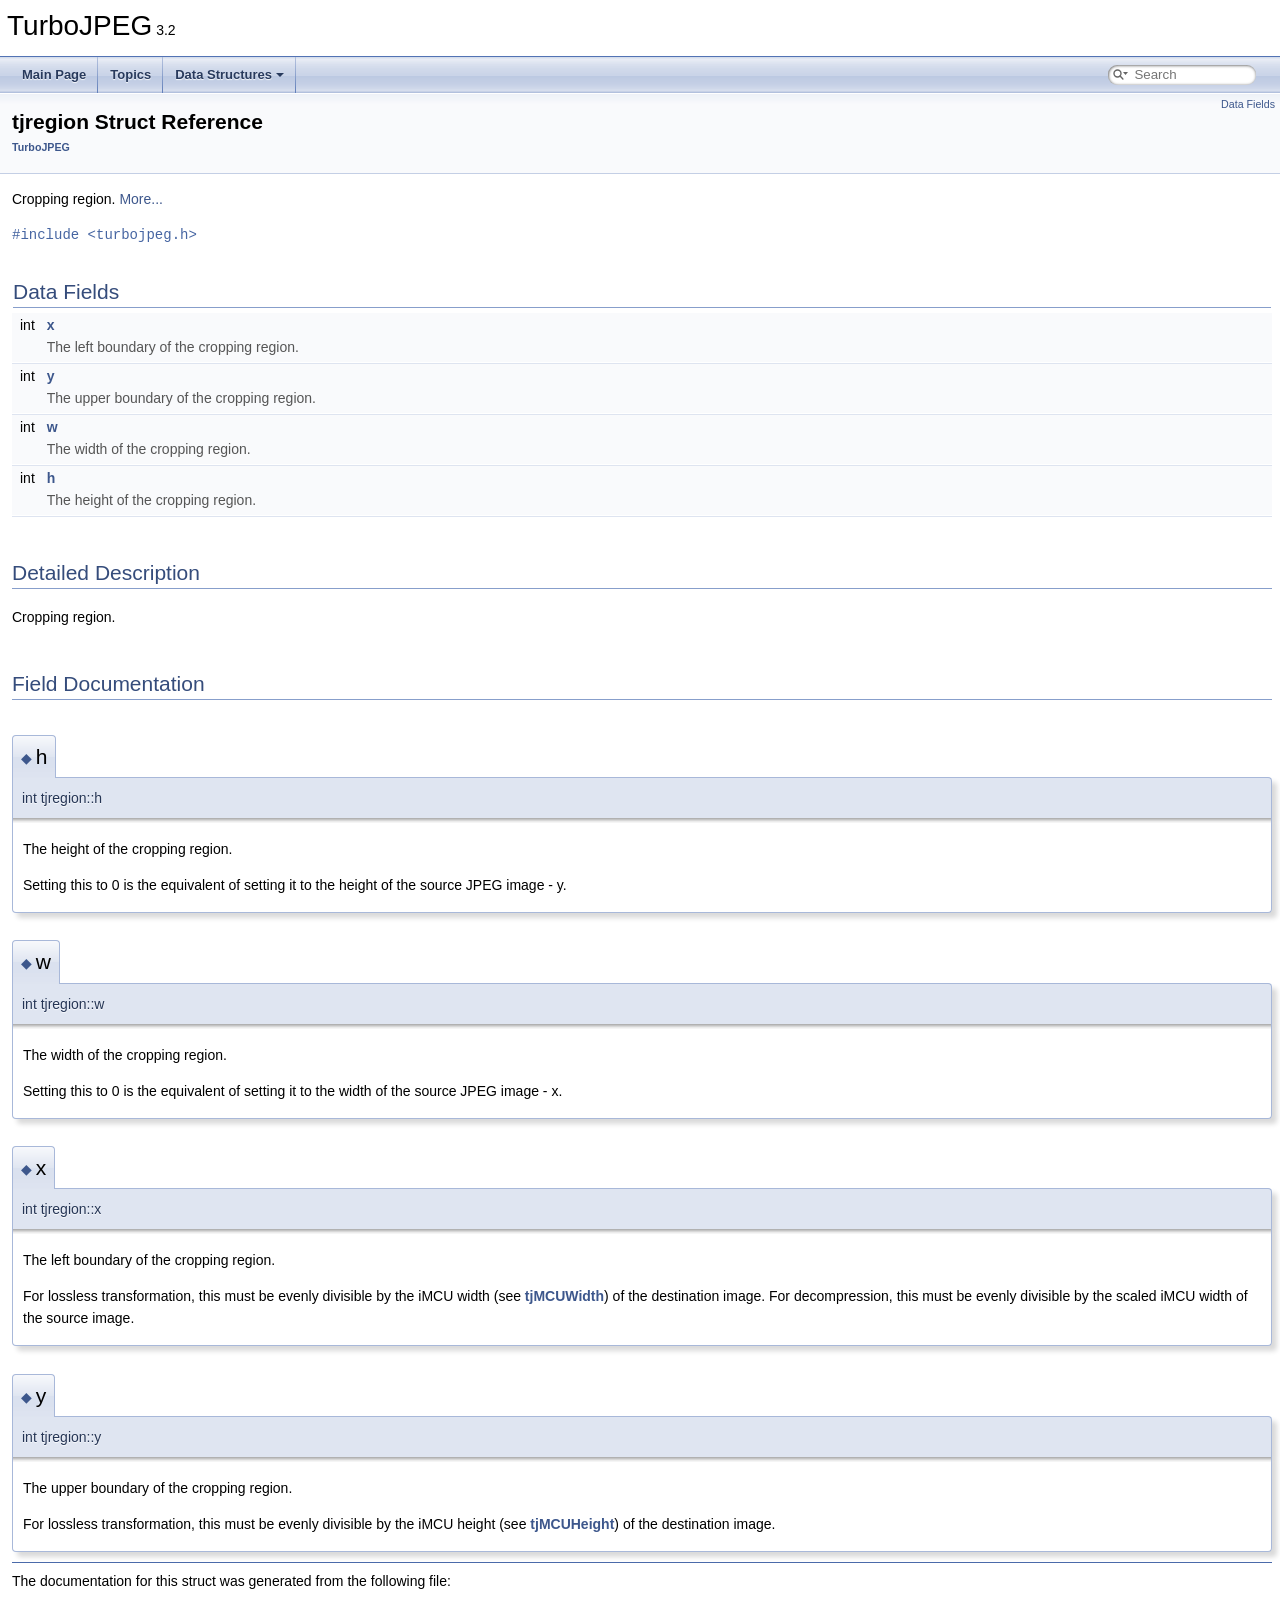
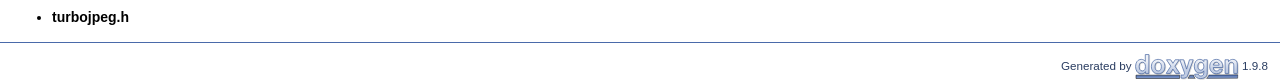
<file: install/turbojpeg/doc/turbojpeg/structtjregion.html>
<!DOCTYPE html PUBLIC "-//W3C//DTD XHTML 1.0 Transitional//EN" "https://www.w3.org/TR/xhtml1/DTD/xhtml1-transitional.dtd">
<html xmlns="http://www.w3.org/1999/xhtml" lang="en-US">
<head>
<meta http-equiv="Content-Type" content="text/xhtml;charset=UTF-8"/>
<meta http-equiv="X-UA-Compatible" content="IE=11"/>
<meta name="generator" content="Doxygen 1.9.8"/>
<meta name="viewport" content="width=device-width, initial-scale=1"/>
<title>TurboJPEG: tjregion Struct Reference</title>
<link href="tabs.css" rel="stylesheet" type="text/css"/>
<script type="text/javascript" src="jquery.js"></script>
<script type="text/javascript" src="dynsections.js"></script>
<link href="search/search.css" rel="stylesheet" type="text/css"/>
<script type="text/javascript" src="search/searchdata.js"></script>
<script type="text/javascript" src="search/search.js"></script>
<link href="doxygen.css" rel="stylesheet" type="text/css" />
<link href="doxygen-extra.css" rel="stylesheet" type="text/css"/>
</head>
<body>
<div id="top"><!-- do not remove this div, it is closed by doxygen! -->
<div id="titlearea">
<table cellspacing="0" cellpadding="0">
 <tbody>
 <tr id="projectrow">
  <td id="projectalign">
   <div id="projectname">TurboJPEG<span id="projectnumber">&#160;3.2</span>
   </div>
  </td>
 </tr>
 </tbody>
</table>
</div>
<!-- end header part -->
<!-- Generated by Doxygen 1.9.8 -->
<script type="text/javascript">
/* @license magnet:?xt=urn:btih:d3d9a9a6595521f9666a5e94cc830dab83b65699&amp;dn=expat.txt MIT */
var searchBox = new SearchBox("searchBox", "search/",'.html');
/* @license-end */
</script>
<script type="text/javascript" src="menudata.js"></script>
<script type="text/javascript" src="menu.js"></script>
<script type="text/javascript">
/* @license magnet:?xt=urn:btih:d3d9a9a6595521f9666a5e94cc830dab83b65699&amp;dn=expat.txt MIT */
$(function() {
  initMenu('',true,false,'search.php','Search');
  $(document).ready(function() { init_search(); });
});
/* @license-end */
</script>
<div id="main-nav"></div>
<!-- window showing the filter options -->
<div id="MSearchSelectWindow"
     onmouseover="return searchBox.OnSearchSelectShow()"
     onmouseout="return searchBox.OnSearchSelectHide()"
     onkeydown="return searchBox.OnSearchSelectKey(event)">
</div>

<!-- iframe showing the search results (closed by default) -->
<div id="MSearchResultsWindow">
<div id="MSearchResults">
<div class="SRPage">
<div id="SRIndex">
<div id="SRResults"></div>
<div class="SRStatus" id="Loading">Loading...</div>
<div class="SRStatus" id="Searching">Searching...</div>
<div class="SRStatus" id="NoMatches">No Matches</div>
</div>
</div>
</div>
</div>

</div><!-- top -->
<div class="header">
  <div class="summary">
<a href="#pub-attribs">Data Fields</a>  </div>
  <div class="headertitle"><div class="title">tjregion Struct Reference<div class="ingroups"><a class="el" href="group___turbo_j_p_e_g.html">TurboJPEG</a></div></div></div>
</div><!--header-->
<div class="contents">

<p>Cropping region.  
 <a href="structtjregion.html#details">More...</a></p>

<p><code>#include &lt;turbojpeg.h&gt;</code></p>
<table class="memberdecls">
<tr class="heading"><td colspan="2"><h2 class="groupheader"><a id="pub-attribs" name="pub-attribs"></a>
Data Fields</h2></td></tr>
<tr class="memitem:a4b6a37a93997091b26a75831fa291ad9" id="r_a4b6a37a93997091b26a75831fa291ad9"><td class="memItemLeft" align="right" valign="top">int&#160;</td><td class="memItemRight" valign="bottom"><a class="el" href="structtjregion.html#a4b6a37a93997091b26a75831fa291ad9">x</a></td></tr>
<tr class="memdesc:a4b6a37a93997091b26a75831fa291ad9"><td class="mdescLeft">&#160;</td><td class="mdescRight">The left boundary of the cropping region.  <br /></td></tr>
<tr class="separator:a4b6a37a93997091b26a75831fa291ad9"><td class="memSeparator" colspan="2">&#160;</td></tr>
<tr class="memitem:a7b3e0c24cfe87acc80e334cafdcf22c2" id="r_a7b3e0c24cfe87acc80e334cafdcf22c2"><td class="memItemLeft" align="right" valign="top">int&#160;</td><td class="memItemRight" valign="bottom"><a class="el" href="structtjregion.html#a7b3e0c24cfe87acc80e334cafdcf22c2">y</a></td></tr>
<tr class="memdesc:a7b3e0c24cfe87acc80e334cafdcf22c2"><td class="mdescLeft">&#160;</td><td class="mdescRight">The upper boundary of the cropping region.  <br /></td></tr>
<tr class="separator:a7b3e0c24cfe87acc80e334cafdcf22c2"><td class="memSeparator" colspan="2">&#160;</td></tr>
<tr class="memitem:ab6eb73ceef584fc23c8c8097926dce42" id="r_ab6eb73ceef584fc23c8c8097926dce42"><td class="memItemLeft" align="right" valign="top">int&#160;</td><td class="memItemRight" valign="bottom"><a class="el" href="structtjregion.html#ab6eb73ceef584fc23c8c8097926dce42">w</a></td></tr>
<tr class="memdesc:ab6eb73ceef584fc23c8c8097926dce42"><td class="mdescLeft">&#160;</td><td class="mdescRight">The width of the cropping region.  <br /></td></tr>
<tr class="separator:ab6eb73ceef584fc23c8c8097926dce42"><td class="memSeparator" colspan="2">&#160;</td></tr>
<tr class="memitem:aecefc45a26f4d8b60dd4d825c1710115" id="r_aecefc45a26f4d8b60dd4d825c1710115"><td class="memItemLeft" align="right" valign="top">int&#160;</td><td class="memItemRight" valign="bottom"><a class="el" href="structtjregion.html#aecefc45a26f4d8b60dd4d825c1710115">h</a></td></tr>
<tr class="memdesc:aecefc45a26f4d8b60dd4d825c1710115"><td class="mdescLeft">&#160;</td><td class="mdescRight">The height of the cropping region.  <br /></td></tr>
<tr class="separator:aecefc45a26f4d8b60dd4d825c1710115"><td class="memSeparator" colspan="2">&#160;</td></tr>
</table>
<a name="details" id="details"></a><h2 class="groupheader">Detailed Description</h2>
<div class="textblock"><p>Cropping region. </p>
</div><h2 class="groupheader">Field Documentation</h2>
<a id="aecefc45a26f4d8b60dd4d825c1710115" name="aecefc45a26f4d8b60dd4d825c1710115"></a>
<h2 class="memtitle"><span class="permalink"><a href="#aecefc45a26f4d8b60dd4d825c1710115">&#9670;&#160;</a></span>h</h2>

<div class="memitem">
<div class="memproto">
      <table class="memname">
        <tr>
          <td class="memname">int tjregion::h</td>
        </tr>
      </table>
</div><div class="memdoc">

<p>The height of the cropping region. </p>
<p>Setting this to 0 is the equivalent of setting it to the height of the source JPEG image - y. </p>

</div>
</div>
<a id="ab6eb73ceef584fc23c8c8097926dce42" name="ab6eb73ceef584fc23c8c8097926dce42"></a>
<h2 class="memtitle"><span class="permalink"><a href="#ab6eb73ceef584fc23c8c8097926dce42">&#9670;&#160;</a></span>w</h2>

<div class="memitem">
<div class="memproto">
      <table class="memname">
        <tr>
          <td class="memname">int tjregion::w</td>
        </tr>
      </table>
</div><div class="memdoc">

<p>The width of the cropping region. </p>
<p>Setting this to 0 is the equivalent of setting it to the width of the source JPEG image - x. </p>

</div>
</div>
<a id="a4b6a37a93997091b26a75831fa291ad9" name="a4b6a37a93997091b26a75831fa291ad9"></a>
<h2 class="memtitle"><span class="permalink"><a href="#a4b6a37a93997091b26a75831fa291ad9">&#9670;&#160;</a></span>x</h2>

<div class="memitem">
<div class="memproto">
      <table class="memname">
        <tr>
          <td class="memname">int tjregion::x</td>
        </tr>
      </table>
</div><div class="memdoc">

<p>The left boundary of the cropping region. </p>
<p>For lossless transformation, this must be evenly divisible by the iMCU width (see <a class="el" href="group___turbo_j_p_e_g.html#ga9e61e7cd47a15a173283ba94e781308c" title="iMCU width (in pixels) for a given level of chrominance subsampling">tjMCUWidth</a>) of the destination image. For decompression, this must be evenly divisible by the scaled iMCU width of the source image. </p>

</div>
</div>
<a id="a7b3e0c24cfe87acc80e334cafdcf22c2" name="a7b3e0c24cfe87acc80e334cafdcf22c2"></a>
<h2 class="memtitle"><span class="permalink"><a href="#a7b3e0c24cfe87acc80e334cafdcf22c2">&#9670;&#160;</a></span>y</h2>

<div class="memitem">
<div class="memproto">
      <table class="memname">
        <tr>
          <td class="memname">int tjregion::y</td>
        </tr>
      </table>
</div><div class="memdoc">

<p>The upper boundary of the cropping region. </p>
<p>For lossless transformation, this must be evenly divisible by the iMCU height (see <a class="el" href="group___turbo_j_p_e_g.html#gabd247bb9fecb393eca57366feb8327bf" title="iMCU height (in pixels) for a given level of chrominance subsampling">tjMCUHeight</a>) of the destination image. </p>

</div>
</div>
<hr/>The documentation for this struct was generated from the following file:<ul>
<li><b>turbojpeg.h</b></li>
</ul>
</div><!-- contents -->
<!-- start footer part -->
<hr class="footer"/><address class="footer"><small>
Generated by&#160;<a href="https://www.doxygen.org/index.html"><img class="footer" src="doxygen.svg" width="104" height="31" alt="doxygen"/></a> 1.9.8
</small></address>
</body>
</html>
</file>
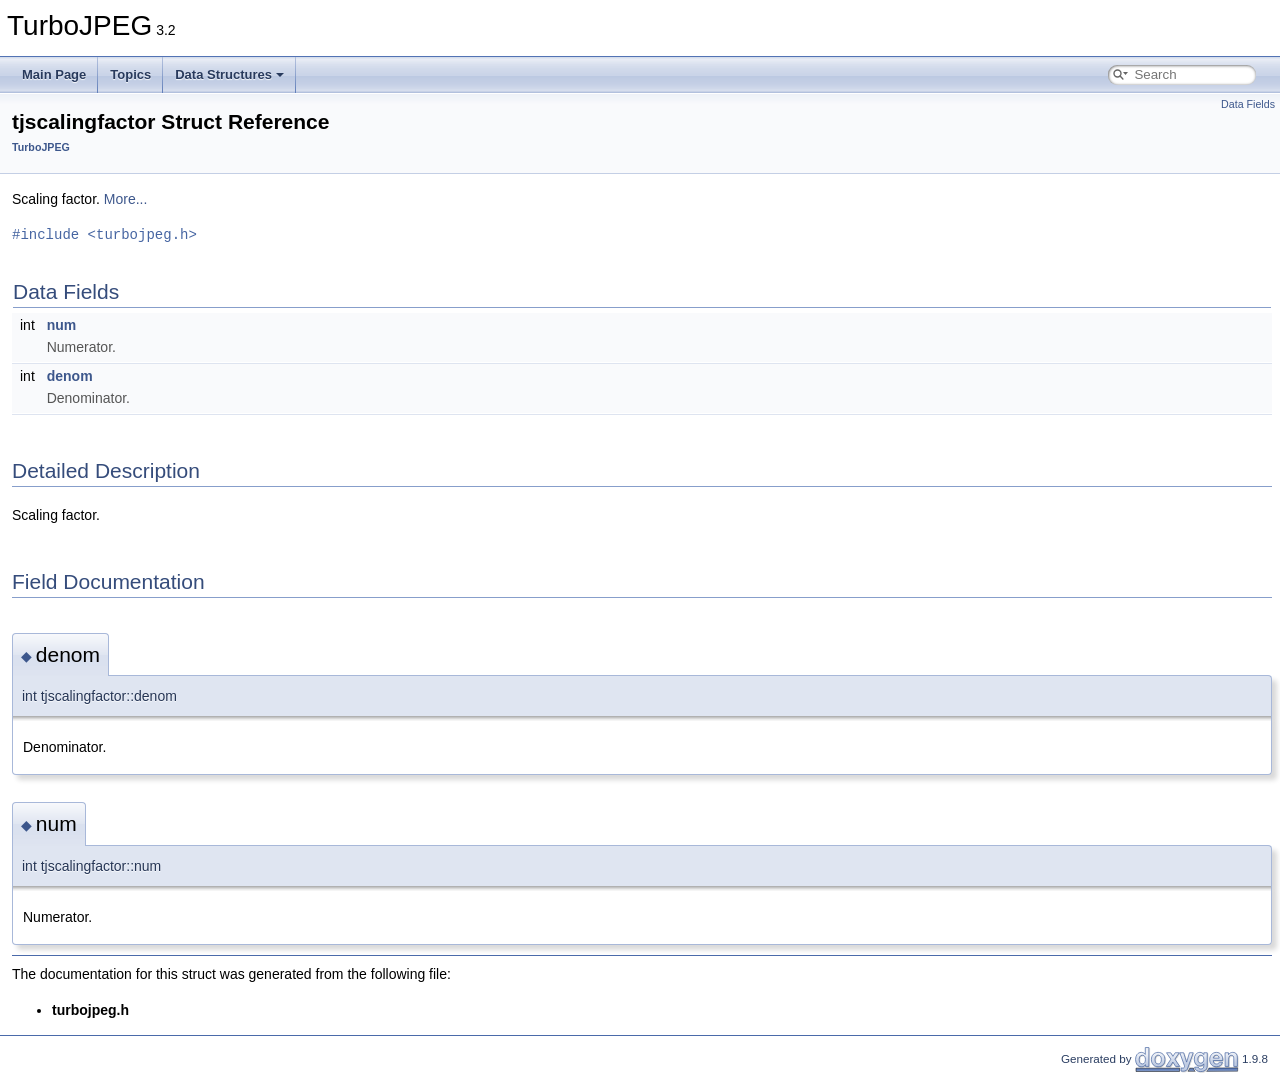
<file: install/turbojpeg/doc/turbojpeg/structtjscalingfactor.html>
<!DOCTYPE html PUBLIC "-//W3C//DTD XHTML 1.0 Transitional//EN" "https://www.w3.org/TR/xhtml1/DTD/xhtml1-transitional.dtd">
<html xmlns="http://www.w3.org/1999/xhtml" lang="en-US">
<head>
<meta http-equiv="Content-Type" content="text/xhtml;charset=UTF-8"/>
<meta http-equiv="X-UA-Compatible" content="IE=11"/>
<meta name="generator" content="Doxygen 1.9.8"/>
<meta name="viewport" content="width=device-width, initial-scale=1"/>
<title>TurboJPEG: tjscalingfactor Struct Reference</title>
<link href="tabs.css" rel="stylesheet" type="text/css"/>
<script type="text/javascript" src="jquery.js"></script>
<script type="text/javascript" src="dynsections.js"></script>
<link href="search/search.css" rel="stylesheet" type="text/css"/>
<script type="text/javascript" src="search/searchdata.js"></script>
<script type="text/javascript" src="search/search.js"></script>
<link href="doxygen.css" rel="stylesheet" type="text/css" />
<link href="doxygen-extra.css" rel="stylesheet" type="text/css"/>
</head>
<body>
<div id="top"><!-- do not remove this div, it is closed by doxygen! -->
<div id="titlearea">
<table cellspacing="0" cellpadding="0">
 <tbody>
 <tr id="projectrow">
  <td id="projectalign">
   <div id="projectname">TurboJPEG<span id="projectnumber">&#160;3.2</span>
   </div>
  </td>
 </tr>
 </tbody>
</table>
</div>
<!-- end header part -->
<!-- Generated by Doxygen 1.9.8 -->
<script type="text/javascript">
/* @license magnet:?xt=urn:btih:d3d9a9a6595521f9666a5e94cc830dab83b65699&amp;dn=expat.txt MIT */
var searchBox = new SearchBox("searchBox", "search/",'.html');
/* @license-end */
</script>
<script type="text/javascript" src="menudata.js"></script>
<script type="text/javascript" src="menu.js"></script>
<script type="text/javascript">
/* @license magnet:?xt=urn:btih:d3d9a9a6595521f9666a5e94cc830dab83b65699&amp;dn=expat.txt MIT */
$(function() {
  initMenu('',true,false,'search.php','Search');
  $(document).ready(function() { init_search(); });
});
/* @license-end */
</script>
<div id="main-nav"></div>
<!-- window showing the filter options -->
<div id="MSearchSelectWindow"
     onmouseover="return searchBox.OnSearchSelectShow()"
     onmouseout="return searchBox.OnSearchSelectHide()"
     onkeydown="return searchBox.OnSearchSelectKey(event)">
</div>

<!-- iframe showing the search results (closed by default) -->
<div id="MSearchResultsWindow">
<div id="MSearchResults">
<div class="SRPage">
<div id="SRIndex">
<div id="SRResults"></div>
<div class="SRStatus" id="Loading">Loading...</div>
<div class="SRStatus" id="Searching">Searching...</div>
<div class="SRStatus" id="NoMatches">No Matches</div>
</div>
</div>
</div>
</div>

</div><!-- top -->
<div class="header">
  <div class="summary">
<a href="#pub-attribs">Data Fields</a>  </div>
  <div class="headertitle"><div class="title">tjscalingfactor Struct Reference<div class="ingroups"><a class="el" href="group___turbo_j_p_e_g.html">TurboJPEG</a></div></div></div>
</div><!--header-->
<div class="contents">

<p>Scaling factor.  
 <a href="structtjscalingfactor.html#details">More...</a></p>

<p><code>#include &lt;turbojpeg.h&gt;</code></p>
<table class="memberdecls">
<tr class="heading"><td colspan="2"><h2 class="groupheader"><a id="pub-attribs" name="pub-attribs"></a>
Data Fields</h2></td></tr>
<tr class="memitem:a9b011e57f981ee23083e2c1aa5e640ec" id="r_a9b011e57f981ee23083e2c1aa5e640ec"><td class="memItemLeft" align="right" valign="top">int&#160;</td><td class="memItemRight" valign="bottom"><a class="el" href="structtjscalingfactor.html#a9b011e57f981ee23083e2c1aa5e640ec">num</a></td></tr>
<tr class="memdesc:a9b011e57f981ee23083e2c1aa5e640ec"><td class="mdescLeft">&#160;</td><td class="mdescRight">Numerator.  <br /></td></tr>
<tr class="separator:a9b011e57f981ee23083e2c1aa5e640ec"><td class="memSeparator" colspan="2">&#160;</td></tr>
<tr class="memitem:aefbcdf3e9e62274b2d312c695f133ce3" id="r_aefbcdf3e9e62274b2d312c695f133ce3"><td class="memItemLeft" align="right" valign="top">int&#160;</td><td class="memItemRight" valign="bottom"><a class="el" href="structtjscalingfactor.html#aefbcdf3e9e62274b2d312c695f133ce3">denom</a></td></tr>
<tr class="memdesc:aefbcdf3e9e62274b2d312c695f133ce3"><td class="mdescLeft">&#160;</td><td class="mdescRight">Denominator.  <br /></td></tr>
<tr class="separator:aefbcdf3e9e62274b2d312c695f133ce3"><td class="memSeparator" colspan="2">&#160;</td></tr>
</table>
<a name="details" id="details"></a><h2 class="groupheader">Detailed Description</h2>
<div class="textblock"><p>Scaling factor. </p>
</div><h2 class="groupheader">Field Documentation</h2>
<a id="aefbcdf3e9e62274b2d312c695f133ce3" name="aefbcdf3e9e62274b2d312c695f133ce3"></a>
<h2 class="memtitle"><span class="permalink"><a href="#aefbcdf3e9e62274b2d312c695f133ce3">&#9670;&#160;</a></span>denom</h2>

<div class="memitem">
<div class="memproto">
      <table class="memname">
        <tr>
          <td class="memname">int tjscalingfactor::denom</td>
        </tr>
      </table>
</div><div class="memdoc">

<p>Denominator. </p>

</div>
</div>
<a id="a9b011e57f981ee23083e2c1aa5e640ec" name="a9b011e57f981ee23083e2c1aa5e640ec"></a>
<h2 class="memtitle"><span class="permalink"><a href="#a9b011e57f981ee23083e2c1aa5e640ec">&#9670;&#160;</a></span>num</h2>

<div class="memitem">
<div class="memproto">
      <table class="memname">
        <tr>
          <td class="memname">int tjscalingfactor::num</td>
        </tr>
      </table>
</div><div class="memdoc">

<p>Numerator. </p>

</div>
</div>
<hr/>The documentation for this struct was generated from the following file:<ul>
<li><b>turbojpeg.h</b></li>
</ul>
</div><!-- contents -->
<!-- start footer part -->
<hr class="footer"/><address class="footer"><small>
Generated by&#160;<a href="https://www.doxygen.org/index.html"><img class="footer" src="doxygen.svg" width="104" height="31" alt="doxygen"/></a> 1.9.8
</small></address>
</body>
</html>
</file>
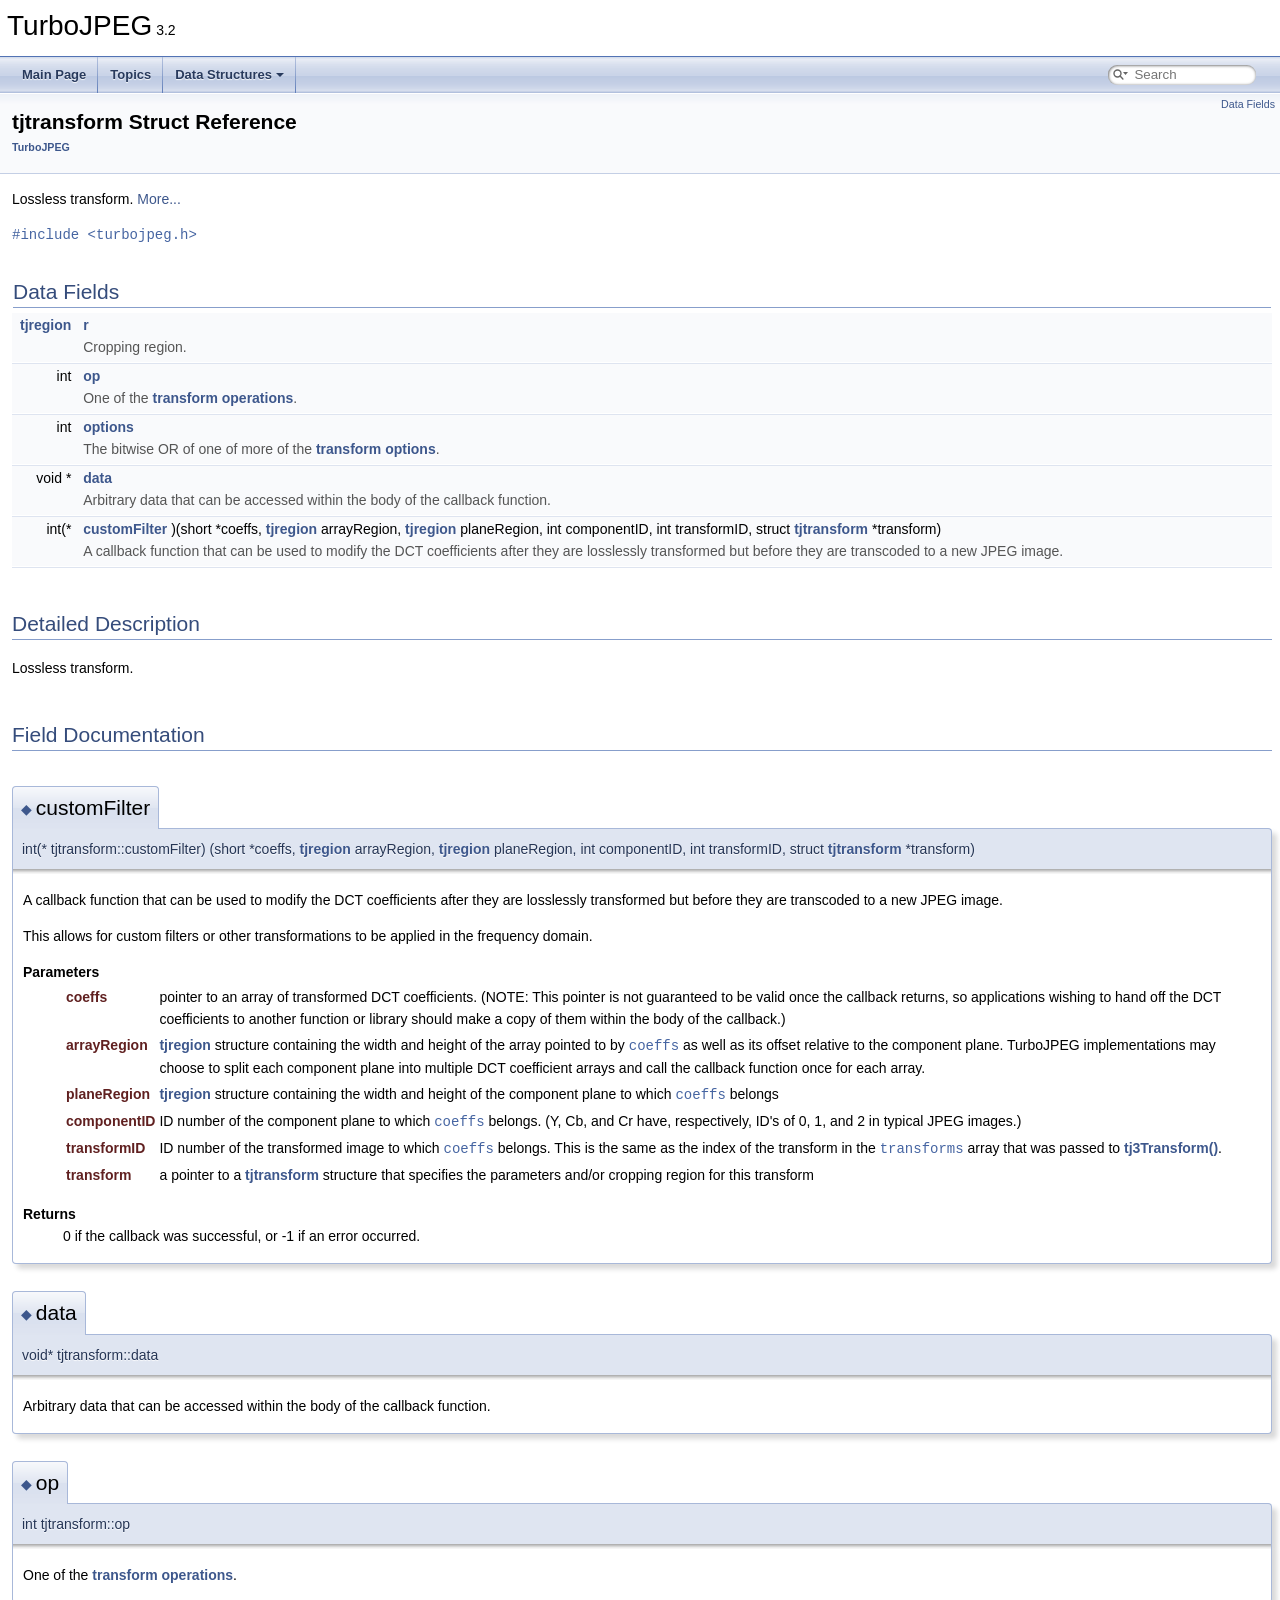
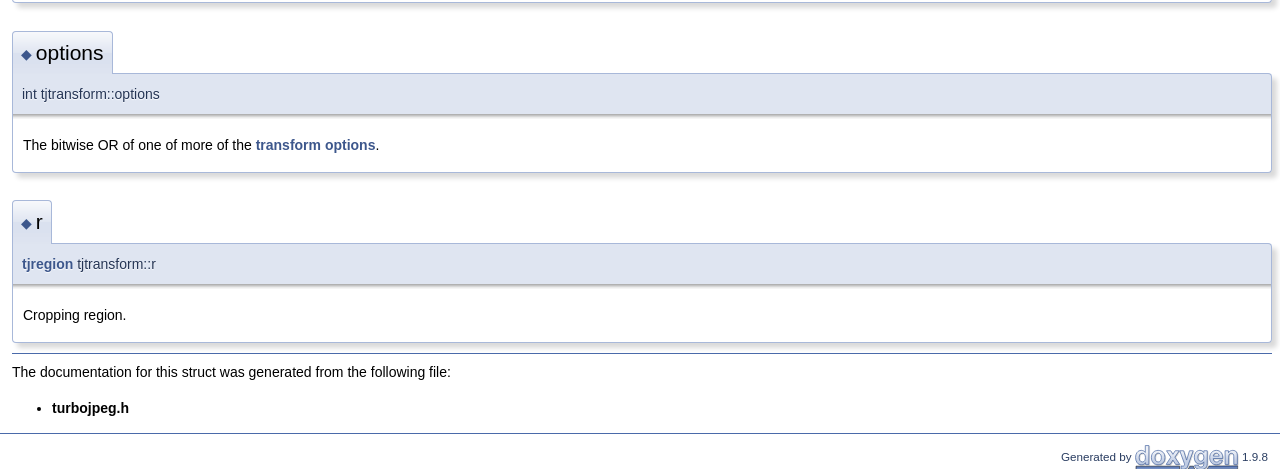
<file: install/turbojpeg/doc/turbojpeg/structtjtransform.html>
<!DOCTYPE html PUBLIC "-//W3C//DTD XHTML 1.0 Transitional//EN" "https://www.w3.org/TR/xhtml1/DTD/xhtml1-transitional.dtd">
<html xmlns="http://www.w3.org/1999/xhtml" lang="en-US">
<head>
<meta http-equiv="Content-Type" content="text/xhtml;charset=UTF-8"/>
<meta http-equiv="X-UA-Compatible" content="IE=11"/>
<meta name="generator" content="Doxygen 1.9.8"/>
<meta name="viewport" content="width=device-width, initial-scale=1"/>
<title>TurboJPEG: tjtransform Struct Reference</title>
<link href="tabs.css" rel="stylesheet" type="text/css"/>
<script type="text/javascript" src="jquery.js"></script>
<script type="text/javascript" src="dynsections.js"></script>
<link href="search/search.css" rel="stylesheet" type="text/css"/>
<script type="text/javascript" src="search/searchdata.js"></script>
<script type="text/javascript" src="search/search.js"></script>
<link href="doxygen.css" rel="stylesheet" type="text/css" />
<link href="doxygen-extra.css" rel="stylesheet" type="text/css"/>
</head>
<body>
<div id="top"><!-- do not remove this div, it is closed by doxygen! -->
<div id="titlearea">
<table cellspacing="0" cellpadding="0">
 <tbody>
 <tr id="projectrow">
  <td id="projectalign">
   <div id="projectname">TurboJPEG<span id="projectnumber">&#160;3.2</span>
   </div>
  </td>
 </tr>
 </tbody>
</table>
</div>
<!-- end header part -->
<!-- Generated by Doxygen 1.9.8 -->
<script type="text/javascript">
/* @license magnet:?xt=urn:btih:d3d9a9a6595521f9666a5e94cc830dab83b65699&amp;dn=expat.txt MIT */
var searchBox = new SearchBox("searchBox", "search/",'.html');
/* @license-end */
</script>
<script type="text/javascript" src="menudata.js"></script>
<script type="text/javascript" src="menu.js"></script>
<script type="text/javascript">
/* @license magnet:?xt=urn:btih:d3d9a9a6595521f9666a5e94cc830dab83b65699&amp;dn=expat.txt MIT */
$(function() {
  initMenu('',true,false,'search.php','Search');
  $(document).ready(function() { init_search(); });
});
/* @license-end */
</script>
<div id="main-nav"></div>
<!-- window showing the filter options -->
<div id="MSearchSelectWindow"
     onmouseover="return searchBox.OnSearchSelectShow()"
     onmouseout="return searchBox.OnSearchSelectHide()"
     onkeydown="return searchBox.OnSearchSelectKey(event)">
</div>

<!-- iframe showing the search results (closed by default) -->
<div id="MSearchResultsWindow">
<div id="MSearchResults">
<div class="SRPage">
<div id="SRIndex">
<div id="SRResults"></div>
<div class="SRStatus" id="Loading">Loading...</div>
<div class="SRStatus" id="Searching">Searching...</div>
<div class="SRStatus" id="NoMatches">No Matches</div>
</div>
</div>
</div>
</div>

</div><!-- top -->
<div class="header">
  <div class="summary">
<a href="#pub-attribs">Data Fields</a>  </div>
  <div class="headertitle"><div class="title">tjtransform Struct Reference<div class="ingroups"><a class="el" href="group___turbo_j_p_e_g.html">TurboJPEG</a></div></div></div>
</div><!--header-->
<div class="contents">

<p>Lossless transform.  
 <a href="structtjtransform.html#details">More...</a></p>

<p><code>#include &lt;turbojpeg.h&gt;</code></p>
<table class="memberdecls">
<tr class="heading"><td colspan="2"><h2 class="groupheader"><a id="pub-attribs" name="pub-attribs"></a>
Data Fields</h2></td></tr>
<tr class="memitem:ac324e5e442abec8a961e5bf219db12cf" id="r_ac324e5e442abec8a961e5bf219db12cf"><td class="memItemLeft" align="right" valign="top"><a class="el" href="structtjregion.html">tjregion</a>&#160;</td><td class="memItemRight" valign="bottom"><a class="el" href="structtjtransform.html#ac324e5e442abec8a961e5bf219db12cf">r</a></td></tr>
<tr class="memdesc:ac324e5e442abec8a961e5bf219db12cf"><td class="mdescLeft">&#160;</td><td class="mdescRight">Cropping region.  <br /></td></tr>
<tr class="separator:ac324e5e442abec8a961e5bf219db12cf"><td class="memSeparator" colspan="2">&#160;</td></tr>
<tr class="memitem:a2525aab4ba6978a1c273f74fef50e498" id="r_a2525aab4ba6978a1c273f74fef50e498"><td class="memItemLeft" align="right" valign="top">int&#160;</td><td class="memItemRight" valign="bottom"><a class="el" href="structtjtransform.html#a2525aab4ba6978a1c273f74fef50e498">op</a></td></tr>
<tr class="memdesc:a2525aab4ba6978a1c273f74fef50e498"><td class="mdescLeft">&#160;</td><td class="mdescRight">One of the <a class="el" href="group___turbo_j_p_e_g.html#ga2de531af4e7e6c4f124908376b354866">transform operations</a>.  <br /></td></tr>
<tr class="separator:a2525aab4ba6978a1c273f74fef50e498"><td class="memSeparator" colspan="2">&#160;</td></tr>
<tr class="memitem:ac0e74655baa4402209a21e1ae481c8f6" id="r_ac0e74655baa4402209a21e1ae481c8f6"><td class="memItemLeft" align="right" valign="top">int&#160;</td><td class="memItemRight" valign="bottom"><a class="el" href="structtjtransform.html#ac0e74655baa4402209a21e1ae481c8f6">options</a></td></tr>
<tr class="memdesc:ac0e74655baa4402209a21e1ae481c8f6"><td class="mdescLeft">&#160;</td><td class="mdescRight">The bitwise OR of one of more of the <a class="el" href="group___turbo_j_p_e_g.html#gaecaaa3b7e2af812592c015d83207f010">transform options</a>.  <br /></td></tr>
<tr class="separator:ac0e74655baa4402209a21e1ae481c8f6"><td class="memSeparator" colspan="2">&#160;</td></tr>
<tr class="memitem:a688fe8f1a8ecc12a538d9e561cf338e3" id="r_a688fe8f1a8ecc12a538d9e561cf338e3"><td class="memItemLeft" align="right" valign="top">void *&#160;</td><td class="memItemRight" valign="bottom"><a class="el" href="structtjtransform.html#a688fe8f1a8ecc12a538d9e561cf338e3">data</a></td></tr>
<tr class="memdesc:a688fe8f1a8ecc12a538d9e561cf338e3"><td class="mdescLeft">&#160;</td><td class="mdescRight">Arbitrary data that can be accessed within the body of the callback function.  <br /></td></tr>
<tr class="separator:a688fe8f1a8ecc12a538d9e561cf338e3"><td class="memSeparator" colspan="2">&#160;</td></tr>
<tr class="memitem:a0dc7697d59a7abe48afc629e96cbc1d2" id="r_a0dc7697d59a7abe48afc629e96cbc1d2"><td class="memItemLeft" align="right" valign="top">int(*&#160;</td><td class="memItemRight" valign="bottom"><a class="el" href="structtjtransform.html#a0dc7697d59a7abe48afc629e96cbc1d2">customFilter</a> )(short *coeffs, <a class="el" href="structtjregion.html">tjregion</a> arrayRegion, <a class="el" href="structtjregion.html">tjregion</a> planeRegion, int componentID, int transformID, struct <a class="el" href="structtjtransform.html">tjtransform</a> *transform)</td></tr>
<tr class="memdesc:a0dc7697d59a7abe48afc629e96cbc1d2"><td class="mdescLeft">&#160;</td><td class="mdescRight">A callback function that can be used to modify the DCT coefficients after they are losslessly transformed but before they are transcoded to a new JPEG image.  <br /></td></tr>
<tr class="separator:a0dc7697d59a7abe48afc629e96cbc1d2"><td class="memSeparator" colspan="2">&#160;</td></tr>
</table>
<a name="details" id="details"></a><h2 class="groupheader">Detailed Description</h2>
<div class="textblock"><p>Lossless transform. </p>
</div><h2 class="groupheader">Field Documentation</h2>
<a id="a0dc7697d59a7abe48afc629e96cbc1d2" name="a0dc7697d59a7abe48afc629e96cbc1d2"></a>
<h2 class="memtitle"><span class="permalink"><a href="#a0dc7697d59a7abe48afc629e96cbc1d2">&#9670;&#160;</a></span>customFilter</h2>

<div class="memitem">
<div class="memproto">
      <table class="memname">
        <tr>
          <td class="memname">int(* tjtransform::customFilter) (short *coeffs, <a class="el" href="structtjregion.html">tjregion</a> arrayRegion, <a class="el" href="structtjregion.html">tjregion</a> planeRegion, int componentID, int transformID, struct <a class="el" href="structtjtransform.html">tjtransform</a> *transform)</td>
        </tr>
      </table>
</div><div class="memdoc">

<p>A callback function that can be used to modify the DCT coefficients after they are losslessly transformed but before they are transcoded to a new JPEG image. </p>
<p>This allows for custom filters or other transformations to be applied in the frequency domain.</p>
<dl class="params"><dt>Parameters</dt><dd>
  <table class="params">
    <tr><td class="paramname">coeffs</td><td>pointer to an array of transformed DCT coefficients. (NOTE: This pointer is not guaranteed to be valid once the callback returns, so applications wishing to hand off the DCT coefficients to another function or library should make a copy of them within the body of the callback.)</td></tr>
    <tr><td class="paramname">arrayRegion</td><td><a class="el" href="structtjregion.html" title="Cropping region.">tjregion</a> structure containing the width and height of the array pointed to by <code>coeffs</code> as well as its offset relative to the component plane. TurboJPEG implementations may choose to split each component plane into multiple DCT coefficient arrays and call the callback function once for each array.</td></tr>
    <tr><td class="paramname">planeRegion</td><td><a class="el" href="structtjregion.html" title="Cropping region.">tjregion</a> structure containing the width and height of the component plane to which <code>coeffs</code> belongs</td></tr>
    <tr><td class="paramname">componentID</td><td>ID number of the component plane to which <code>coeffs</code> belongs. (Y, Cb, and Cr have, respectively, ID's of 0, 1, and 2 in typical JPEG images.)</td></tr>
    <tr><td class="paramname">transformID</td><td>ID number of the transformed image to which <code>coeffs</code> belongs. This is the same as the index of the transform in the <code>transforms</code> array that was passed to <a class="el" href="group___turbo_j_p_e_g.html#gaff23ba1dcabed456794b844791613920" title="Losslessly transform a JPEG image into another JPEG image.">tj3Transform()</a>.</td></tr>
    <tr><td class="paramname">transform</td><td>a pointer to a <a class="el" href="structtjtransform.html" title="Lossless transform.">tjtransform</a> structure that specifies the parameters and/or cropping region for this transform</td></tr>
  </table>
  </dd>
</dl>
<dl class="section return"><dt>Returns</dt><dd>0 if the callback was successful, or -1 if an error occurred. </dd></dl>

</div>
</div>
<a id="a688fe8f1a8ecc12a538d9e561cf338e3" name="a688fe8f1a8ecc12a538d9e561cf338e3"></a>
<h2 class="memtitle"><span class="permalink"><a href="#a688fe8f1a8ecc12a538d9e561cf338e3">&#9670;&#160;</a></span>data</h2>

<div class="memitem">
<div class="memproto">
      <table class="memname">
        <tr>
          <td class="memname">void* tjtransform::data</td>
        </tr>
      </table>
</div><div class="memdoc">

<p>Arbitrary data that can be accessed within the body of the callback function. </p>

</div>
</div>
<a id="a2525aab4ba6978a1c273f74fef50e498" name="a2525aab4ba6978a1c273f74fef50e498"></a>
<h2 class="memtitle"><span class="permalink"><a href="#a2525aab4ba6978a1c273f74fef50e498">&#9670;&#160;</a></span>op</h2>

<div class="memitem">
<div class="memproto">
      <table class="memname">
        <tr>
          <td class="memname">int tjtransform::op</td>
        </tr>
      </table>
</div><div class="memdoc">

<p>One of the <a class="el" href="group___turbo_j_p_e_g.html#ga2de531af4e7e6c4f124908376b354866">transform operations</a>. </p>

</div>
</div>
<a id="ac0e74655baa4402209a21e1ae481c8f6" name="ac0e74655baa4402209a21e1ae481c8f6"></a>
<h2 class="memtitle"><span class="permalink"><a href="#ac0e74655baa4402209a21e1ae481c8f6">&#9670;&#160;</a></span>options</h2>

<div class="memitem">
<div class="memproto">
      <table class="memname">
        <tr>
          <td class="memname">int tjtransform::options</td>
        </tr>
      </table>
</div><div class="memdoc">

<p>The bitwise OR of one of more of the <a class="el" href="group___turbo_j_p_e_g.html#gaecaaa3b7e2af812592c015d83207f010">transform options</a>. </p>

</div>
</div>
<a id="ac324e5e442abec8a961e5bf219db12cf" name="ac324e5e442abec8a961e5bf219db12cf"></a>
<h2 class="memtitle"><span class="permalink"><a href="#ac324e5e442abec8a961e5bf219db12cf">&#9670;&#160;</a></span>r</h2>

<div class="memitem">
<div class="memproto">
      <table class="memname">
        <tr>
          <td class="memname"><a class="el" href="structtjregion.html">tjregion</a> tjtransform::r</td>
        </tr>
      </table>
</div><div class="memdoc">

<p>Cropping region. </p>

</div>
</div>
<hr/>The documentation for this struct was generated from the following file:<ul>
<li><b>turbojpeg.h</b></li>
</ul>
</div><!-- contents -->
<!-- start footer part -->
<hr class="footer"/><address class="footer"><small>
Generated by&#160;<a href="https://www.doxygen.org/index.html"><img class="footer" src="doxygen.svg" width="104" height="31" alt="doxygen"/></a> 1.9.8
</small></address>
</body>
</html>
</file>
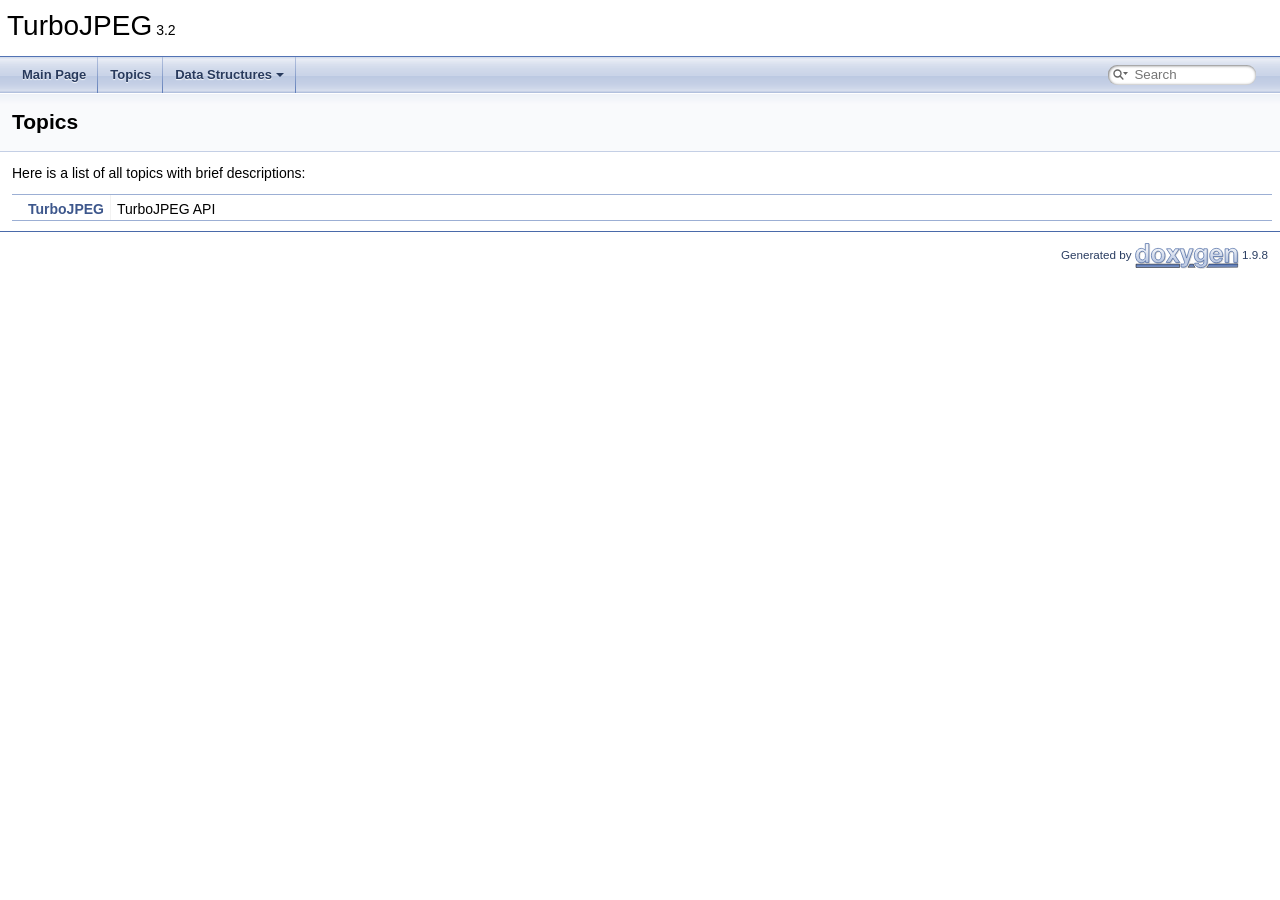
<file: install/turbojpeg/doc/turbojpeg/topics.html>
<!DOCTYPE html PUBLIC "-//W3C//DTD XHTML 1.0 Transitional//EN" "https://www.w3.org/TR/xhtml1/DTD/xhtml1-transitional.dtd">
<html xmlns="http://www.w3.org/1999/xhtml" lang="en-US">
<head>
<meta http-equiv="Content-Type" content="text/xhtml;charset=UTF-8"/>
<meta http-equiv="X-UA-Compatible" content="IE=11"/>
<meta name="generator" content="Doxygen 1.9.8"/>
<meta name="viewport" content="width=device-width, initial-scale=1"/>
<title>TurboJPEG: Topics</title>
<link href="tabs.css" rel="stylesheet" type="text/css"/>
<script type="text/javascript" src="jquery.js"></script>
<script type="text/javascript" src="dynsections.js"></script>
<link href="search/search.css" rel="stylesheet" type="text/css"/>
<script type="text/javascript" src="search/searchdata.js"></script>
<script type="text/javascript" src="search/search.js"></script>
<link href="doxygen.css" rel="stylesheet" type="text/css" />
<link href="doxygen-extra.css" rel="stylesheet" type="text/css"/>
</head>
<body>
<div id="top"><!-- do not remove this div, it is closed by doxygen! -->
<div id="titlearea">
<table cellspacing="0" cellpadding="0">
 <tbody>
 <tr id="projectrow">
  <td id="projectalign">
   <div id="projectname">TurboJPEG<span id="projectnumber">&#160;3.2</span>
   </div>
  </td>
 </tr>
 </tbody>
</table>
</div>
<!-- end header part -->
<!-- Generated by Doxygen 1.9.8 -->
<script type="text/javascript">
/* @license magnet:?xt=urn:btih:d3d9a9a6595521f9666a5e94cc830dab83b65699&amp;dn=expat.txt MIT */
var searchBox = new SearchBox("searchBox", "search/",'.html');
/* @license-end */
</script>
<script type="text/javascript" src="menudata.js"></script>
<script type="text/javascript" src="menu.js"></script>
<script type="text/javascript">
/* @license magnet:?xt=urn:btih:d3d9a9a6595521f9666a5e94cc830dab83b65699&amp;dn=expat.txt MIT */
$(function() {
  initMenu('',true,false,'search.php','Search');
  $(document).ready(function() { init_search(); });
});
/* @license-end */
</script>
<div id="main-nav"></div>
</div><!-- top -->
<!-- window showing the filter options -->
<div id="MSearchSelectWindow"
     onmouseover="return searchBox.OnSearchSelectShow()"
     onmouseout="return searchBox.OnSearchSelectHide()"
     onkeydown="return searchBox.OnSearchSelectKey(event)">
</div>

<!-- iframe showing the search results (closed by default) -->
<div id="MSearchResultsWindow">
<div id="MSearchResults">
<div class="SRPage">
<div id="SRIndex">
<div id="SRResults"></div>
<div class="SRStatus" id="Loading">Loading...</div>
<div class="SRStatus" id="Searching">Searching...</div>
<div class="SRStatus" id="NoMatches">No Matches</div>
</div>
</div>
</div>
</div>

<div class="header">
  <div class="headertitle"><div class="title">Topics</div></div>
</div><!--header-->
<div class="contents">
<div class="textblock">Here is a list of all topics with brief descriptions:</div><div class="directory">
<table class="directory">
<tr id="row_0_" class="even"><td class="entry"><span style="width:16px;display:inline-block;">&#160;</span><a class="el" href="group___turbo_j_p_e_g.html" target="_self">TurboJPEG</a></td><td class="desc">TurboJPEG API </td></tr>
</table>
</div><!-- directory -->
</div><!-- contents -->
<!-- start footer part -->
<hr class="footer"/><address class="footer"><small>
Generated by&#160;<a href="https://www.doxygen.org/index.html"><img class="footer" src="doxygen.svg" width="104" height="31" alt="doxygen"/></a> 1.9.8
</small></address>
</body>
</html>
</file>
<file: install/turbojpeg/doc/turbojpeg/tabs.css>
.sm{position:relative;z-index:9999}.sm,.sm ul,.sm li{display:block;list-style:none;margin:0;padding:0;line-height:normal;direction:ltr;text-align:left;-webkit-tap-highlight-color:rgba(0,0,0,0)}.sm-rtl,.sm-rtl ul,.sm-rtl li{direction:rtl;text-align:right}.sm>li>h1,.sm>li>h2,.sm>li>h3,.sm>li>h4,.sm>li>h5,.sm>li>h6{margin:0;padding:0}.sm ul{display:none}.sm li,.sm a{position:relative}.sm a{display:block}.sm a.disabled{cursor:not-allowed}.sm:after{content:"\00a0";display:block;height:0;font:0/0 serif;clear:both;visibility:hidden;overflow:hidden}.sm,.sm *,.sm *:before,.sm *:after{-moz-box-sizing:border-box;-webkit-box-sizing:border-box;box-sizing:border-box}.main-menu-btn{position:relative;display:inline-block;width:36px;height:36px;text-indent:36px;margin-left:8px;white-space:nowrap;overflow:hidden;cursor:pointer;-webkit-tap-highlight-color:rgba(0,0,0,0)}.main-menu-btn-icon,.main-menu-btn-icon:before,.main-menu-btn-icon:after{position:absolute;top:50%;left:2px;height:2px;width:24px;background:var(--nav-menu-button-color);-webkit-transition:all .25s;transition:all .25s}.main-menu-btn-icon:before{content:'';top:-7px;left:0}.main-menu-btn-icon:after{content:'';top:7px;left:0}#main-menu-state:checked ~ .main-menu-btn .main-menu-btn-icon{height:0}#main-menu-state:checked ~ .main-menu-btn .main-menu-btn-icon:before{top:0;-webkit-transform:rotate(-45deg);transform:rotate(-45deg)}#main-menu-state:checked ~ .main-menu-btn .main-menu-btn-icon:after{top:0;-webkit-transform:rotate(45deg);transform:rotate(45deg)}#main-menu-state{position:absolute;width:1px;height:1px;margin:-1px;border:0;padding:0;overflow:hidden;clip:rect(1px,1px,1px,1px)}#main-menu-state:not(:checked) ~ #main-menu{display:none}#main-menu-state:checked ~ #main-menu{display:block}@media(min-width:768px){.main-menu-btn{position:absolute;top:-99999px}#main-menu-state:not(:checked) ~ #main-menu{display:block}}.sm-dox{background-image:var(--nav-gradient-image)}.sm-dox a,.sm-dox a:focus,.sm-dox a:hover,.sm-dox a:active{padding:0 12px;padding-right:43px;font-family:var(--font-family-nav);font-size:13px;font-weight:bold;line-height:36px;text-decoration:none;text-shadow:var(--nav-text-normal-shadow);color:var(--nav-text-normal-color);outline:0}.sm-dox a:hover{background-image:var(--nav-gradient-active-image);background-repeat:repeat-x;color:var(--nav-text-hover-color);text-shadow:var(--nav-text-hover-shadow)}.sm-dox a.current{color:#d23600}.sm-dox a.disabled{color:#bbb}.sm-dox a span.sub-arrow{position:absolute;top:50%;margin-top:-14px;left:auto;right:3px;width:28px;height:28px;overflow:hidden;font:bold 12px/28px monospace !important;text-align:center;text-shadow:none;background:var(--nav-menu-toggle-color);-moz-border-radius:5px;-webkit-border-radius:5px;border-radius:5px}.sm-dox a span.sub-arrow:before{display:block;content:'+'}.sm-dox a.highlighted span.sub-arrow:before{display:block;content:'-'}.sm-dox>li:first-child>a,.sm-dox>li:first-child>:not(ul) a{-moz-border-radius:5px 5px 0 0;-webkit-border-radius:5px;border-radius:5px 5px 0 0}.sm-dox>li:last-child>a,.sm-dox>li:last-child>*:not(ul) a,.sm-dox>li:last-child>ul,.sm-dox>li:last-child>ul>li:last-child>a,.sm-dox>li:last-child>ul>li:last-child>*:not(ul) a,.sm-dox>li:last-child>ul>li:last-child>ul,.sm-dox>li:last-child>ul>li:last-child>ul>li:last-child>a,.sm-dox>li:last-child>ul>li:last-child>ul>li:last-child>*:not(ul) a,.sm-dox>li:last-child>ul>li:last-child>ul>li:last-child>ul,.sm-dox>li:last-child>ul>li:last-child>ul>li:last-child>ul>li:last-child>a,.sm-dox>li:last-child>ul>li:last-child>ul>li:last-child>ul>li:last-child>*:not(ul) a,.sm-dox>li:last-child>ul>li:last-child>ul>li:last-child>ul>li:last-child>ul,.sm-dox>li:last-child>ul>li:last-child>ul>li:last-child>ul>li:last-child>ul>li:last-child>a,.sm-dox>li:last-child>ul>li:last-child>ul>li:last-child>ul>li:last-child>ul>li:last-child>*:not(ul) a,.sm-dox>li:last-child>ul>li:last-child>ul>li:last-child>ul>li:last-child>ul>li:last-child>ul{-moz-border-radius:0 0 5px 5px;-webkit-border-radius:0;border-radius:0 0 5px 5px}.sm-dox>li:last-child>a.highlighted,.sm-dox>li:last-child>*:not(ul) a.highlighted,.sm-dox>li:last-child>ul>li:last-child>a.highlighted,.sm-dox>li:last-child>ul>li:last-child>*:not(ul) a.highlighted,.sm-dox>li:last-child>ul>li:last-child>ul>li:last-child>a.highlighted,.sm-dox>li:last-child>ul>li:last-child>ul>li:last-child>*:not(ul) a.highlighted,.sm-dox>li:last-child>ul>li:last-child>ul>li:last-child>ul>li:last-child>a.highlighted,.sm-dox>li:last-child>ul>li:last-child>ul>li:last-child>ul>li:last-child>*:not(ul) a.highlighted,.sm-dox>li:last-child>ul>li:last-child>ul>li:last-child>ul>li:last-child>ul>li:last-child>a.highlighted,.sm-dox>li:last-child>ul>li:last-child>ul>li:last-child>ul>li:last-child>ul>li:last-child>*:not(ul) a.highlighted{-moz-border-radius:0;-webkit-border-radius:0;border-radius:0}.sm-dox ul{background:var(--nav-menu-background-color)}.sm-dox ul a,.sm-dox ul a:focus,.sm-dox ul a:hover,.sm-dox ul a:active{font-size:12px;border-left:8px solid transparent;line-height:36px;text-shadow:none;background-color:var(--nav-menu-background-color);background-image:none}.sm-dox ul a:hover{background-image:var(--nav-gradient-active-image);background-repeat:repeat-x;color:var(--nav-text-hover-color);text-shadow:0 1px 1px black}.sm-dox ul ul a,.sm-dox ul ul a:hover,.sm-dox ul ul a:focus,.sm-dox ul ul a:active{border-left:16px solid transparent}.sm-dox ul ul ul a,.sm-dox ul ul ul a:hover,.sm-dox ul ul ul a:focus,.sm-dox ul ul ul a:active{border-left:24px solid transparent}.sm-dox ul ul ul ul a,.sm-dox ul ul ul ul a:hover,.sm-dox ul ul ul ul a:focus,.sm-dox ul ul ul ul a:active{border-left:32px solid transparent}.sm-dox ul ul ul ul ul a,.sm-dox ul ul ul ul ul a:hover,.sm-dox ul ul ul ul ul a:focus,.sm-dox ul ul ul ul ul a:active{border-left:40px solid transparent}@media(min-width:768px){.sm-dox ul{position:absolute;width:12em}.sm-dox li{float:left}.sm-dox.sm-rtl li{float:right}.sm-dox ul li,.sm-dox.sm-rtl ul li,.sm-dox.sm-vertical li{float:none}.sm-dox a{white-space:nowrap}.sm-dox ul a,.sm-dox.sm-vertical a{white-space:normal}.sm-dox .sm-nowrap>li>a,.sm-dox .sm-nowrap>li>:not(ul) a{white-space:nowrap}.sm-dox{padding:0 10px;background-image:var(--nav-gradient-image);line-height:36px}.sm-dox a span.sub-arrow{top:50%;margin-top:-2px;right:12px;width:0;height:0;border-width:4px;border-style:solid dashed dashed dashed;border-color:var(--nav-text-normal-color) transparent transparent transparent;background:transparent;-moz-border-radius:0;-webkit-border-radius:0;border-radius:0}.sm-dox a,.sm-dox a:focus,.sm-dox a:active,.sm-dox a:hover,.sm-dox a.highlighted{padding:0 12px;background-image:var(--nav-separator-image);background-repeat:no-repeat;background-position:right;-moz-border-radius:0 !important;-webkit-border-radius:0;border-radius:0 !important}.sm-dox a:hover{background-image:var(--nav-gradient-active-image);background-repeat:repeat-x;color:var(--nav-text-hover-color);text-shadow:var(--nav-text-hover-shadow)}.sm-dox a:hover span.sub-arrow{border-color:var(--nav-text-hover-color) transparent transparent transparent}.sm-dox a.has-submenu{padding-right:24px}.sm-dox li{border-top:0}.sm-dox>li>ul:before,.sm-dox>li>ul:after{content:'';position:absolute;top:-18px;left:30px;width:0;height:0;overflow:hidden;border-width:9px;border-style:dashed dashed solid dashed;border-color:transparent transparent #bbb transparent}.sm-dox>li>ul:after{top:-16px;left:31px;border-width:8px;border-color:transparent transparent var(--nav-menu-background-color) transparent}.sm-dox ul{border:1px solid #bbb;padding:5px 0;background:var(--nav-menu-background-color);-moz-border-radius:5px !important;-webkit-border-radius:5px;border-radius:5px !important;-moz-box-shadow:0 5px 9px rgba(0,0,0,0.2);-webkit-box-shadow:0 5px 9px rgba(0,0,0,0.2);box-shadow:0 5px 9px rgba(0,0,0,0.2)}.sm-dox ul a span.sub-arrow{right:8px;top:50%;margin-top:-5px;border-width:5px;border-color:transparent transparent transparent var(--nav-menu-foreground-color);border-style:dashed dashed dashed solid}.sm-dox ul a,.sm-dox ul a:hover,.sm-dox ul a:focus,.sm-dox ul a:active,.sm-dox ul a.highlighted{color:var(--nav-menu-foreground-color);background-image:none;border:0 !important;color:var(--nav-menu-foreground-color);background-image:none}.sm-dox ul a:hover{background-image:var(--nav-gradient-active-image);background-repeat:repeat-x;color:var(--nav-text-hover-color);text-shadow:var(--nav-text-hover-shadow)}.sm-dox ul a:hover span.sub-arrow{border-color:transparent transparent transparent var(--nav-text-hover-color)}.sm-dox span.scroll-up,.sm-dox span.scroll-down{position:absolute;display:none;visibility:hidden;overflow:hidden;background:var(--nav-menu-background-color);height:36px}.sm-dox span.scroll-up:hover,.sm-dox span.scroll-down:hover{background:#eee}.sm-dox span.scroll-up:hover span.scroll-up-arrow,.sm-dox span.scroll-up:hover span.scroll-down-arrow{border-color:transparent transparent #d23600 transparent}.sm-dox span.scroll-down:hover span.scroll-down-arrow{border-color:#d23600 transparent transparent transparent}.sm-dox span.scroll-up-arrow,.sm-dox span.scroll-down-arrow{position:absolute;top:0;left:50%;margin-left:-6px;width:0;height:0;overflow:hidden;border-width:6px;border-style:dashed dashed solid dashed;border-color:transparent transparent var(--nav-menu-foreground-color) transparent}.sm-dox span.scroll-down-arrow{top:8px;border-style:solid dashed dashed dashed;border-color:var(--nav-menu-foreground-color) transparent transparent transparent}.sm-dox.sm-rtl a.has-submenu{padding-right:12px;padding-left:24px}.sm-dox.sm-rtl a span.sub-arrow{right:auto;left:12px}.sm-dox.sm-rtl.sm-vertical a.has-submenu{padding:10px 20px}.sm-dox.sm-rtl.sm-vertical a span.sub-arrow{right:auto;left:8px;border-style:dashed solid dashed dashed;border-color:transparent #555 transparent transparent}.sm-dox.sm-rtl>li>ul:before{left:auto;right:30px}.sm-dox.sm-rtl>li>ul:after{left:auto;right:31px}.sm-dox.sm-rtl ul a.has-submenu{padding:10px 20px !important}.sm-dox.sm-rtl ul a span.sub-arrow{right:auto;left:8px;border-style:dashed solid dashed dashed;border-color:transparent #555 transparent transparent}.sm-dox.sm-vertical{padding:10px 0;-moz-border-radius:5px;-webkit-border-radius:5px;border-radius:5px}.sm-dox.sm-vertical a{padding:10px 20px}.sm-dox.sm-vertical a:hover,.sm-dox.sm-vertical a:focus,.sm-dox.sm-vertical a:active,.sm-dox.sm-vertical a.highlighted{background:#fff}.sm-dox.sm-vertical a.disabled{background-image:var(--nav-gradient-image)}.sm-dox.sm-vertical a span.sub-arrow{right:8px;top:50%;margin-top:-5px;border-width:5px;border-style:dashed dashed dashed solid;border-color:transparent transparent transparent #555}.sm-dox.sm-vertical>li>ul:before,.sm-dox.sm-vertical>li>ul:after{display:none}.sm-dox.sm-vertical ul a{padding:10px 20px}.sm-dox.sm-vertical ul a:hover,.sm-dox.sm-vertical ul a:focus,.sm-dox.sm-vertical ul a:active,.sm-dox.sm-vertical ul a.highlighted{background:#eee}.sm-dox.sm-vertical ul a.disabled{background:var(--nav-menu-background-color)}}
</file>
<file: install/turbojpeg/doc/turbojpeg/search/search.css>
/*---------------- Search Box positioning */

#main-menu > li:last-child {
    /* This <li> object is the parent of the search bar */
    display: flex;
    justify-content: center;
    align-items: center;
    height: 36px;
    margin-right: 1em;
}

/*---------------- Search box styling */

.SRPage * {
    font-weight: normal;
    line-height: normal;
}

dark-mode-toggle {
    margin-left: 5px;
    display: flex;
    float: right;
}

#MSearchBox {
    display: inline-block;
    white-space : nowrap;
    background: var(--search-background-color);
    border-radius: 0.65em;
    box-shadow: var(--search-box-shadow);
    z-index: 102;
}

#MSearchBox .left {
    display: inline-block;
    vertical-align: middle;
    height: 1.4em;
}

#MSearchSelect {
    display: inline-block;
    vertical-align: middle;
    width: 20px;
    height: 19px;
    background-image: var(--search-magnification-select-image);
    margin: 0 0 0 0.3em;
    padding: 0;
}

#MSearchSelectExt {
    display: inline-block;
    vertical-align: middle;
    width: 10px;
    height: 19px;
    background-image: var(--search-magnification-image);
    margin: 0 0 0 0.5em;
    padding: 0;
}


#MSearchField {
    display: inline-block;
    vertical-align: middle;
    width: 7.5em;
    height: 19px;
    margin: 0 0.15em;
    padding: 0;
    line-height: 1em;
    border:none;
    color: var(--search-foreground-color);
    outline: none;
    font-family: var(--font-family-search);
    -webkit-border-radius: 0px;
    border-radius: 0px;
    background: none;
}

@media(hover: none) {
    /* to avoid zooming on iOS */
    #MSearchField {
        font-size: 16px;
    }
}

#MSearchBox .right {
    display: inline-block;
    vertical-align: middle;
    width: 1.4em;
    height: 1.4em;
}

#MSearchClose {
    display: none;
    font-size: inherit;
    background : none;
    border: none;
    margin: 0;
    padding: 0;
    outline: none;

}

#MSearchCloseImg {
    padding: 0.3em;
    margin: 0;
}

.MSearchBoxActive #MSearchField {
    color: var(--search-active-color);
}



/*---------------- Search filter selection */

#MSearchSelectWindow {
    display: none;
    position: absolute;
    left: 0; top: 0;
    border: 1px solid var(--search-filter-border-color);
    background-color: var(--search-filter-background-color);
    z-index: 10001;
    padding-top: 4px;
    padding-bottom: 4px;
    -moz-border-radius: 4px;
    -webkit-border-top-left-radius: 4px;
    -webkit-border-top-right-radius: 4px;
    -webkit-border-bottom-left-radius: 4px;
    -webkit-border-bottom-right-radius: 4px;
    -webkit-box-shadow: 5px 5px 5px rgba(0, 0, 0, 0.15);
}

.SelectItem {
    font: 8pt var(--font-family-search);
    padding-left:  2px;
    padding-right: 12px;
    border: 0px;
}

span.SelectionMark {
    margin-right: 4px;
    font-family: var(--font-family-monospace);
    outline-style: none;
    text-decoration: none;
}

a.SelectItem {
    display: block;
    outline-style: none;
    color: var(--search-filter-foreground-color);
    text-decoration: none;
    padding-left:   6px;
    padding-right: 12px;
}

a.SelectItem:focus,
a.SelectItem:active {
    color: var(--search-filter-foreground-color);
    outline-style: none;
    text-decoration: none;
}

a.SelectItem:hover {
    color: var(--search-filter-highlight-text-color);
    background-color: var(--search-filter-highlight-bg-color);
    outline-style: none;
    text-decoration: none;
    cursor: pointer;
    display: block;
}

/*---------------- Search results window */

iframe#MSearchResults {
    /*width: 60ex;*/
    height: 15em;
}

#MSearchResultsWindow {
    display: none;
    position: absolute;
    left: 0; top: 0;
    border: 1px solid var(--search-results-border-color);
    background-color: var(--search-results-background-color);
    z-index:10000;
    width: 300px;
    height: 400px;
    overflow: auto;
}

/* ----------------------------------- */


#SRIndex {
    clear:both; 
}

.SREntry {
    font-size: 10pt;
    padding-left: 1ex;
}

.SRPage .SREntry {
    font-size: 8pt;
    padding: 1px 5px;
}

div.SRPage {
    margin: 5px 2px;
    background-color: var(--search-results-background-color);
}

.SRChildren {
    padding-left: 3ex; padding-bottom: .5em 
}

.SRPage .SRChildren {
    display: none;
}

.SRSymbol {
    font-weight: bold;
    color: var(--search-results-foreground-color);
    font-family: var(--font-family-search);
    text-decoration: none;
    outline: none;
}

a.SRScope {
    display: block;
    color: var(--search-results-foreground-color);
    font-family: var(--font-family-search);
    font-size: 8pt;
    text-decoration: none;
    outline: none;
}

a.SRSymbol:focus, a.SRSymbol:active,
a.SRScope:focus, a.SRScope:active {
    text-decoration: underline;
}

span.SRScope {
    padding-left: 4px;
    font-family: var(--font-family-search);
}

.SRPage .SRStatus {
    padding: 2px 5px;
    font-size: 8pt;
    font-style: italic;
    font-family: var(--font-family-search);
}

.SRResult {
    display: none;
}

div.searchresults {
    margin-left: 10px;
    margin-right: 10px;
}

/*---------------- External search page results */

.pages b {
   color: white;
   padding: 5px 5px 3px 5px;
   background-image: var(--nav-gradient-active-image-parent);
   background-repeat: repeat-x;
   text-shadow: 0 1px 1px #000000;
}

.pages {
    line-height: 17px;
    margin-left: 4px;
    text-decoration: none;
}

.hl {
    font-weight: bold;
}

#searchresults {
    margin-bottom: 20px;
}

.searchpages {
    margin-top: 10px;
}
</file>
<file: install/turbojpeg/doc/turbojpeg/doxygen.css>
/* The standard CSS for doxygen 1.9.8*/

html {
/* page base colors */
--page-background-color: white;
--page-foreground-color: black;
--page-link-color: #3D578C;
--page-visited-link-color: #4665A2;

/* index */
--index-odd-item-bg-color: #F8F9FC;
--index-even-item-bg-color: white;
--index-header-color: black;
--index-separator-color: #A0A0A0;

/* header */
--header-background-color: #F9FAFC;
--header-separator-color: #C4CFE5;
--header-gradient-image: url('nav_h.png');
--group-header-separator-color: #879ECB;
--group-header-color: #354C7B;
--inherit-header-color: gray;

--footer-foreground-color: #2A3D61;
--footer-logo-width: 104px;
--citation-label-color: #334975;
--glow-color: cyan;

--title-background-color: white;
--title-separator-color: #5373B4;
--directory-separator-color: #9CAFD4;
--separator-color: #4A6AAA;

--blockquote-background-color: #F7F8FB;
--blockquote-border-color: #9CAFD4;

--scrollbar-thumb-color: #9CAFD4;
--scrollbar-background-color: #F9FAFC;

--icon-background-color: #728DC1;
--icon-foreground-color: white;
--icon-doc-image: url('doc.svg');
--icon-folder-open-image: url('folderopen.svg');
--icon-folder-closed-image: url('folderclosed.svg');

/* brief member declaration list */
--memdecl-background-color: #F9FAFC;
--memdecl-separator-color: #DEE4F0;
--memdecl-foreground-color: #555;
--memdecl-template-color: #4665A2;

/* detailed member list */
--memdef-border-color: #A8B8D9;
--memdef-title-background-color: #E2E8F2;
--memdef-title-gradient-image: url('nav_f.png');
--memdef-proto-background-color: #DFE5F1;
--memdef-proto-text-color: #253555;
--memdef-proto-text-shadow: 0px 1px 1px rgba(255, 255, 255, 0.9);
--memdef-doc-background-color: white;
--memdef-param-name-color: #602020;
--memdef-template-color: #4665A2;

/* tables */
--table-cell-border-color: #2D4068;
--table-header-background-color: #374F7F;
--table-header-foreground-color: #FFFFFF;

/* labels */
--label-background-color: #728DC1;
--label-left-top-border-color: #5373B4;
--label-right-bottom-border-color: #C4CFE5;
--label-foreground-color: white;

/** navigation bar/tree/menu */
--nav-background-color: #F9FAFC;
--nav-foreground-color: #364D7C;
--nav-gradient-image: url('tab_b.png');
--nav-gradient-hover-image: url('tab_h.png');
--nav-gradient-active-image: url('tab_a.png');
--nav-gradient-active-image-parent: url("../tab_a.png");
--nav-separator-image: url('tab_s.png');
--nav-breadcrumb-image: url('bc_s.png');
--nav-breadcrumb-border-color: #C2CDE4;
--nav-splitbar-image: url('splitbar.png');
--nav-font-size-level1: 13px;
--nav-font-size-level2: 10px;
--nav-font-size-level3: 9px;
--nav-text-normal-color: #283A5D;
--nav-text-hover-color: white;
--nav-text-active-color: white;
--nav-text-normal-shadow: 0px 1px 1px rgba(255, 255, 255, 0.9);
--nav-text-hover-shadow: 0px 1px 1px rgba(0, 0, 0, 1.0);
--nav-text-active-shadow: 0px 1px 1px rgba(0, 0, 0, 1.0);
--nav-menu-button-color: #364D7C;
--nav-menu-background-color: white;
--nav-menu-foreground-color: #555555;
--nav-menu-toggle-color: rgba(255, 255, 255, 0.5);
--nav-arrow-color: #9CAFD4;
--nav-arrow-selected-color: #9CAFD4;

/* table of contents */
--toc-background-color: #F4F6FA;
--toc-border-color: #D8DFEE;
--toc-header-color: #4665A2;
--toc-down-arrow-image: url("data:image/svg+xml;utf8,<svg xmlns='http://www.w3.org/2000/svg' version='1.1' height='10px' width='5px' fill='grey'><text x='0' y='5' font-size='10'>&%238595;</text></svg>");

/** search field */
--search-background-color: white;
--search-foreground-color: #909090;
--search-magnification-image: url('mag.svg');
--search-magnification-select-image: url('mag_sel.svg');
--search-active-color: black;
--search-filter-background-color: #F9FAFC;
--search-filter-foreground-color: black;
--search-filter-border-color: #90A5CE;
--search-filter-highlight-text-color: white;
--search-filter-highlight-bg-color: #3D578C;
--search-results-foreground-color: #425E97;
--search-results-background-color: #EEF1F7;
--search-results-border-color: black;
--search-box-shadow: inset 0.5px 0.5px 3px 0px #555;

/** code fragments */
--code-keyword-color: #008000;
--code-type-keyword-color: #604020;
--code-flow-keyword-color: #E08000;
--code-comment-color: #800000;
--code-preprocessor-color: #806020;
--code-string-literal-color: #002080;
--code-char-literal-color: #008080;
--code-xml-cdata-color: black;
--code-vhdl-digit-color: #FF00FF;
--code-vhdl-char-color: #000000;
--code-vhdl-keyword-color: #700070;
--code-vhdl-logic-color: #FF0000;
--code-link-color: #4665A2;
--code-external-link-color: #4665A2;
--fragment-foreground-color: black;
--fragment-background-color: #FBFCFD;
--fragment-border-color: #C4CFE5;
--fragment-lineno-border-color: #00FF00;
--fragment-lineno-background-color: #E8E8E8;
--fragment-lineno-foreground-color: black;
--fragment-lineno-link-fg-color: #4665A2;
--fragment-lineno-link-bg-color: #D8D8D8;
--fragment-lineno-link-hover-fg-color: #4665A2;
--fragment-lineno-link-hover-bg-color: #C8C8C8;
--tooltip-foreground-color: black;
--tooltip-background-color: white;
--tooltip-border-color: gray;
--tooltip-doc-color: grey;
--tooltip-declaration-color: #006318;
--tooltip-link-color: #4665A2;
--tooltip-shadow: 1px 1px 7px gray;
--fold-line-color: #808080;
--fold-minus-image: url('minus.svg');
--fold-plus-image: url('plus.svg');
--fold-minus-image-relpath: url('../../minus.svg');
--fold-plus-image-relpath: url('../../plus.svg');

/** font-family */
--font-family-normal: Roboto,sans-serif;
--font-family-monospace: 'JetBrains Mono',Consolas,Monaco,'Andale Mono','Ubuntu Mono',monospace,fixed;
--font-family-nav: 'Lucida Grande',Geneva,Helvetica,Arial,sans-serif;
--font-family-title: Tahoma,Arial,sans-serif;
--font-family-toc: Verdana,'DejaVu Sans',Geneva,sans-serif;
--font-family-search: Arial,Verdana,sans-serif;
--font-family-icon: Arial,Helvetica;
--font-family-tooltip: Roboto,sans-serif;

}

@media (prefers-color-scheme: dark) {
  html:not(.dark-mode) {
    color-scheme: dark;

/* page base colors */
--page-background-color: black;
--page-foreground-color: #C9D1D9;
--page-link-color: #90A5CE;
--page-visited-link-color: #A3B4D7;

/* index */
--index-odd-item-bg-color: #0B101A;
--index-even-item-bg-color: black;
--index-header-color: #C4CFE5;
--index-separator-color: #334975;

/* header */
--header-background-color: #070B11;
--header-separator-color: #141C2E;
--header-gradient-image: url('nav_hd.png');
--group-header-separator-color: #283A5D;
--group-header-color: #90A5CE;
--inherit-header-color: #A0A0A0;

--footer-foreground-color: #5B7AB7;
--footer-logo-width: 60px;
--citation-label-color: #90A5CE;
--glow-color: cyan;

--title-background-color: #090D16;
--title-separator-color: #354C79;
--directory-separator-color: #283A5D;
--separator-color: #283A5D;

--blockquote-background-color: #101826;
--blockquote-border-color: #283A5D;

--scrollbar-thumb-color: #283A5D;
--scrollbar-background-color: #070B11;

--icon-background-color: #334975;
--icon-foreground-color: #C4CFE5;
--icon-doc-image: url('docd.svg');
--icon-folder-open-image: url('folderopend.svg');
--icon-folder-closed-image: url('folderclosedd.svg');

/* brief member declaration list */
--memdecl-background-color: #0B101A;
--memdecl-separator-color: #2C3F65;
--memdecl-foreground-color: #BBB;
--memdecl-template-color: #7C95C6;

/* detailed member list */
--memdef-border-color: #233250;
--memdef-title-background-color: #1B2840;
--memdef-title-gradient-image: url('nav_fd.png');
--memdef-proto-background-color: #19243A;
--memdef-proto-text-color: #9DB0D4;
--memdef-proto-text-shadow: 0px 1px 1px rgba(0, 0, 0, 0.9);
--memdef-doc-background-color: black;
--memdef-param-name-color: #D28757;
--memdef-template-color: #7C95C6;

/* tables */
--table-cell-border-color: #283A5D;
--table-header-background-color: #283A5D;
--table-header-foreground-color: #C4CFE5;

/* labels */
--label-background-color: #354C7B;
--label-left-top-border-color: #4665A2;
--label-right-bottom-border-color: #283A5D;
--label-foreground-color: #CCCCCC;

/** navigation bar/tree/menu */
--nav-background-color: #101826;
--nav-foreground-color: #364D7C;
--nav-gradient-image: url('tab_bd.png');
--nav-gradient-hover-image: url('tab_hd.png');
--nav-gradient-active-image: url('tab_ad.png');
--nav-gradient-active-image-parent: url("../tab_ad.png");
--nav-separator-image: url('tab_sd.png');
--nav-breadcrumb-image: url('bc_sd.png');
--nav-breadcrumb-border-color: #2A3D61;
--nav-splitbar-image: url('splitbard.png');
--nav-font-size-level1: 13px;
--nav-font-size-level2: 10px;
--nav-font-size-level3: 9px;
--nav-text-normal-color: #B6C4DF;
--nav-text-hover-color: #DCE2EF;
--nav-text-active-color: #DCE2EF;
--nav-text-normal-shadow: 0px 1px 1px black;
--nav-text-hover-shadow: 0px 1px 1px rgba(0, 0, 0, 1.0);
--nav-text-active-shadow: 0px 1px 1px rgba(0, 0, 0, 1.0);
--nav-menu-button-color: #B6C4DF;
--nav-menu-background-color: #05070C;
--nav-menu-foreground-color: #BBBBBB;
--nav-menu-toggle-color: rgba(255, 255, 255, 0.2);
--nav-arrow-color: #334975;
--nav-arrow-selected-color: #90A5CE;

/* table of contents */
--toc-background-color: #151E30;
--toc-border-color: #202E4A;
--toc-header-color: #A3B4D7;
--toc-down-arrow-image: url("data:image/svg+xml;utf8,<svg xmlns='http://www.w3.org/2000/svg' version='1.1' height='10px' width='5px'><text x='0' y='5' font-size='10' fill='grey'>&%238595;</text></svg>");

/** search field */
--search-background-color: black;
--search-foreground-color: #C5C5C5;
--search-magnification-image: url('mag_d.svg');
--search-magnification-select-image: url('mag_seld.svg');
--search-active-color: #C5C5C5;
--search-filter-background-color: #101826;
--search-filter-foreground-color: #90A5CE;
--search-filter-border-color: #7C95C6;
--search-filter-highlight-text-color: #BCC9E2;
--search-filter-highlight-bg-color: #283A5D;
--search-results-background-color: #101826;
--search-results-foreground-color: #90A5CE;
--search-results-border-color: #7C95C6;
--search-box-shadow: inset 0.5px 0.5px 3px 0px #2F436C;

/** code fragments */
--code-keyword-color: #CC99CD;
--code-type-keyword-color: #AB99CD;
--code-flow-keyword-color: #E08000;
--code-comment-color: #717790;
--code-preprocessor-color: #65CABE;
--code-string-literal-color: #7EC699;
--code-char-literal-color: #00E0F0;
--code-xml-cdata-color: #C9D1D9;
--code-vhdl-digit-color: #FF00FF;
--code-vhdl-char-color: #C0C0C0;
--code-vhdl-keyword-color: #CF53C9;
--code-vhdl-logic-color: #FF0000;
--code-link-color: #79C0FF;
--code-external-link-color: #79C0FF;
--fragment-foreground-color: #C9D1D9;
--fragment-background-color: black;
--fragment-border-color: #30363D;
--fragment-lineno-border-color: #30363D;
--fragment-lineno-background-color: black;
--fragment-lineno-foreground-color: #6E7681;
--fragment-lineno-link-fg-color: #6E7681;
--fragment-lineno-link-bg-color: #303030;
--fragment-lineno-link-hover-fg-color: #8E96A1;
--fragment-lineno-link-hover-bg-color: #505050;
--tooltip-foreground-color: #C9D1D9;
--tooltip-background-color: #202020;
--tooltip-border-color: #C9D1D9;
--tooltip-doc-color: #D9E1E9;
--tooltip-declaration-color: #20C348;
--tooltip-link-color: #79C0FF;
--tooltip-shadow: none;
--fold-line-color: #808080;
--fold-minus-image: url('minusd.svg');
--fold-plus-image: url('plusd.svg');
--fold-minus-image-relpath: url('../../minusd.svg');
--fold-plus-image-relpath: url('../../plusd.svg');

/** font-family */
--font-family-normal: Roboto,sans-serif;
--font-family-monospace: 'JetBrains Mono',Consolas,Monaco,'Andale Mono','Ubuntu Mono',monospace,fixed;
--font-family-nav: 'Lucida Grande',Geneva,Helvetica,Arial,sans-serif;
--font-family-title: Tahoma,Arial,sans-serif;
--font-family-toc: Verdana,'DejaVu Sans',Geneva,sans-serif;
--font-family-search: Arial,Verdana,sans-serif;
--font-family-icon: Arial,Helvetica;
--font-family-tooltip: Roboto,sans-serif;

}}
body {
    background-color: var(--page-background-color);
    color: var(--page-foreground-color);
}

body, table, div, p, dl {
	font-weight: 400;
	font-size: 14px;
	font-family: var(--font-family-normal);
	line-height: 22px;
}

/* @group Heading Levels */

.title {
	font-weight: 400;
	font-size: 14px;
	font-family: var(--font-family-normal);
	line-height: 28px;
	font-size: 150%;
	font-weight: bold;
	margin: 10px 2px;
}

h1.groupheader {
	font-size: 150%;
}

h2.groupheader {
	border-bottom: 1px solid var(--group-header-separator-color);
	color: var(--group-header-color);
	font-size: 150%;
	font-weight: normal;
	margin-top: 1.75em;
	padding-top: 8px;
	padding-bottom: 4px;
	width: 100%;
}

h3.groupheader {
	font-size: 100%;
}

h1, h2, h3, h4, h5, h6 {
	-webkit-transition: text-shadow 0.5s linear;
	-moz-transition: text-shadow 0.5s linear;
	-ms-transition: text-shadow 0.5s linear;
	-o-transition: text-shadow 0.5s linear;
	transition: text-shadow 0.5s linear;
	margin-right: 15px;
}

h1.glow, h2.glow, h3.glow, h4.glow, h5.glow, h6.glow {
	text-shadow: 0 0 15px var(--glow-color);
}

dt {
	font-weight: bold;
}

p.startli, p.startdd {
	margin-top: 2px;
}

th p.starttd, th p.intertd, th p.endtd {
        font-size: 100%;
        font-weight: 700;
}

p.starttd {
	margin-top: 0px;
}

p.endli {
	margin-bottom: 0px;
}

p.enddd {
	margin-bottom: 4px;
}

p.endtd {
	margin-bottom: 2px;
}

p.interli {
}

p.interdd {
}

p.intertd {
}

/* @end */

caption {
	font-weight: bold;
}

span.legend {
	font-size: 70%;
	text-align: center;
}

h3.version {
	font-size: 90%;
	text-align: center;
}

div.navtab {
	padding-right: 15px;
	text-align: right;
	line-height: 110%;
}

div.navtab table {
	border-spacing: 0;
}

td.navtab {
	padding-right: 6px;
	padding-left: 6px;
}

td.navtabHL {
	background-image: var(--nav-gradient-active-image);
	background-repeat:repeat-x;
	padding-right: 6px;
	padding-left: 6px;
}

td.navtabHL a, td.navtabHL a:visited {
	color: var(--nav-text-hover-color);
	text-shadow: var(--nav-text-hover-shadow);
}

a.navtab {
	font-weight: bold;
}

div.qindex{
	text-align: center;
	width: 100%;
	line-height: 140%;
	font-size: 130%;
	color: var(--index-separator-color);
}

#main-menu a:focus {
	outline: auto;
	z-index: 10;
	position: relative;
}

dt.alphachar{
	font-size: 180%;
	font-weight: bold;
}

.alphachar a{
	color: var(--index-header-color);
}

.alphachar a:hover, .alphachar a:visited{
	text-decoration: none;
}

.classindex dl {
	padding: 25px;
	column-count:1
}

.classindex dd {
	display:inline-block;
	margin-left: 50px;
	width: 90%;
	line-height: 1.15em;
}

.classindex dl.even {
	background-color: var(--index-even-item-bg-color);
}

.classindex dl.odd {
	background-color: var(--index-odd-item-bg-color);
}

@media(min-width: 1120px) {
	.classindex dl {
		column-count:2
	}
}

@media(min-width: 1320px) {
	.classindex dl {
		column-count:3
	}
}


/* @group Link Styling */

a {
	color: var(--page-link-color);
	font-weight: normal;
	text-decoration: none;
}

.contents a:visited {
	color: var(--page-visited-link-color);
}

a:hover {
	text-decoration: underline;
}

a.el {
	font-weight: bold;
}

a.elRef {
}

a.code, a.code:visited, a.line, a.line:visited {
	color: var(--code-link-color);
}

a.codeRef, a.codeRef:visited, a.lineRef, a.lineRef:visited {
	color: var(--code-external-link-color);
}

a.code.hl_class { /* style for links to class names in code snippets */ }
a.code.hl_struct { /* style for links to struct names in code snippets */ }
a.code.hl_union { /* style for links to union names in code snippets */ }
a.code.hl_interface { /* style for links to interface names in code snippets */ }
a.code.hl_protocol { /* style for links to protocol names in code snippets */ }
a.code.hl_category { /* style for links to category names in code snippets */ }
a.code.hl_exception { /* style for links to exception names in code snippets */ }
a.code.hl_service { /* style for links to service names in code snippets */ }
a.code.hl_singleton { /* style for links to singleton names in code snippets */ }
a.code.hl_concept { /* style for links to concept names in code snippets */ }
a.code.hl_namespace { /* style for links to namespace names in code snippets */ }
a.code.hl_package { /* style for links to package names in code snippets */ }
a.code.hl_define { /* style for links to macro names in code snippets */ }
a.code.hl_function { /* style for links to function names in code snippets */ }
a.code.hl_variable { /* style for links to variable names in code snippets */ }
a.code.hl_typedef { /* style for links to typedef names in code snippets */ }
a.code.hl_enumvalue { /* style for links to enum value names in code snippets */ }
a.code.hl_enumeration { /* style for links to enumeration names in code snippets */ }
a.code.hl_signal { /* style for links to Qt signal names in code snippets */ }
a.code.hl_slot { /* style for links to Qt slot names in code snippets */ }
a.code.hl_friend { /* style for links to friend names in code snippets */ }
a.code.hl_dcop { /* style for links to KDE3 DCOP names in code snippets */ }
a.code.hl_property { /* style for links to property names in code snippets */ }
a.code.hl_event { /* style for links to event names in code snippets */ }
a.code.hl_sequence { /* style for links to sequence names in code snippets */ }
a.code.hl_dictionary { /* style for links to dictionary names in code snippets */ }

/* @end */

dl.el {
	margin-left: -1cm;
}

ul {
  overflow: visible;
}

ul.multicol {
        -moz-column-gap: 1em;
        -webkit-column-gap: 1em;
        column-gap: 1em;
        -moz-column-count: 3;
        -webkit-column-count: 3;
        column-count: 3;
        list-style-type: none;
}

#side-nav ul {
  overflow: visible; /* reset ul rule for scroll bar in GENERATE_TREEVIEW window */
}

#main-nav ul {
  overflow: visible; /* reset ul rule for the navigation bar drop down lists */
}

.fragment {
  text-align: left;
  direction: ltr;
  overflow-x: auto; /*Fixed: fragment lines overlap floating elements*/
  overflow-y: hidden;
}

pre.fragment {
        border: 1px solid var(--fragment-border-color);
        background-color: var(--fragment-background-color);
	color: var(--fragment-foreground-color);
        padding: 4px 6px;
        margin: 4px 8px 4px 2px;
        overflow: auto;
        word-wrap: break-word;
        font-size:  9pt;
        line-height: 125%;
        font-family: var(--font-family-monospace);
        font-size: 105%;
}

div.fragment {
	padding: 0 0 1px 0; /*Fixed: last line underline overlap border*/
	margin: 4px 8px 4px 2px;
	color: var(--fragment-foreground-color);
	background-color: var(--fragment-background-color);
	border: 1px solid var(--fragment-border-color);
}

div.line {
	font-family: var(--font-family-monospace);
        font-size: 13px;
	min-height: 13px;
	line-height: 1.2;
	text-wrap: unrestricted;
	white-space: -moz-pre-wrap; /* Moz */
	white-space: -pre-wrap;     /* Opera 4-6 */
	white-space: -o-pre-wrap;   /* Opera 7 */
	white-space: pre-wrap;      /* CSS3  */
	word-wrap: break-word;      /* IE 5.5+ */
	text-indent: -53px;
	padding-left: 53px;
	padding-bottom: 0px;
	margin: 0px;
	-webkit-transition-property: background-color, box-shadow;
	-webkit-transition-duration: 0.5s;
	-moz-transition-property: background-color, box-shadow;
	-moz-transition-duration: 0.5s;
	-ms-transition-property: background-color, box-shadow;
	-ms-transition-duration: 0.5s;
	-o-transition-property: background-color, box-shadow;
	-o-transition-duration: 0.5s;
	transition-property: background-color, box-shadow;
	transition-duration: 0.5s;
}

div.line:after {
    content:"\000A";
    white-space: pre;
}

div.line.glow {
	background-color: var(--glow-color);
	box-shadow: 0 0 10px var(--glow-color);
}

span.fold {
        margin-left: 5px;
        margin-right: 1px;
        margin-top: 0px;
        margin-bottom: 0px;
        padding: 0px;
	display: inline-block;
	width: 12px;
	height: 12px;
	background-repeat:no-repeat;
        background-position:center;
}

span.lineno {
	padding-right: 4px;
        margin-right: 9px;
	text-align: right;
	border-right: 2px solid var(--fragment-lineno-border-color);
	color: var(--fragment-lineno-foreground-color);
	background-color: var(--fragment-lineno-background-color);
        white-space: pre;
}
span.lineno a, span.lineno a:visited {
	color: var(--fragment-lineno-link-fg-color);
	background-color: var(--fragment-lineno-link-bg-color);
}

span.lineno a:hover {
	color: var(--fragment-lineno-link-hover-fg-color);
	background-color: var(--fragment-lineno-link-hover-bg-color);
}

.lineno {
	-webkit-touch-callout: none;
	-webkit-user-select: none;
	-khtml-user-select: none;
	-moz-user-select: none;
	-ms-user-select: none;
	user-select: none;
}

div.classindex ul {
        list-style: none;
        padding-left: 0;
}

div.classindex span.ai {
        display: inline-block;
}

div.groupHeader {
	margin-left: 16px;
	margin-top: 12px;
	font-weight: bold;
}

div.groupText {
	margin-left: 16px;
	font-style: italic;
}

body {
	color: var(--page-foreground-color);
        margin: 0;
}

div.contents {
	margin-top: 10px;
	margin-left: 12px;
	margin-right: 8px;
}

p.formulaDsp {
	text-align: center;
}

img.dark-mode-visible {
	display: none;
}
img.light-mode-visible {
	display: none;
}

img.formulaDsp {
	
}

img.formulaInl, img.inline {
	vertical-align: middle;
}

div.center {
	text-align: center;
        margin-top: 0px;
        margin-bottom: 0px;
        padding: 0px;
}

div.center img {
	border: 0px;
}

address.footer {
	text-align: right;
	padding-right: 12px;
}

img.footer {
	border: 0px;
	vertical-align: middle;
	width: var(--footer-logo-width);
}

.compoundTemplParams {
	color: var(--memdecl-template-color);
	font-size: 80%;
	line-height: 120%;
}

/* @group Code Colorization */

span.keyword {
	color: var(--code-keyword-color);
}

span.keywordtype {
	color: var(--code-type-keyword-color);
}

span.keywordflow {
	color: var(--code-flow-keyword-color);
}

span.comment {
	color: var(--code-comment-color);
}

span.preprocessor {
	color: var(--code-preprocessor-color);
}

span.stringliteral {
	color: var(--code-string-literal-color);
}

span.charliteral {
	color: var(--code-char-literal-color);
}

span.xmlcdata {
	color: var(--code-xml-cdata-color);
}

span.vhdldigit { 
	color: var(--code-vhdl-digit-color);
}

span.vhdlchar { 
	color: var(--code-vhdl-char-color);
}

span.vhdlkeyword { 
	color: var(--code-vhdl-keyword-color);
}

span.vhdllogic { 
	color: var(--code-vhdl-logic-color);
}

blockquote {
        background-color: var(--blockquote-background-color);
        border-left: 2px solid var(--blockquote-border-color);
        margin: 0 24px 0 4px;
        padding: 0 12px 0 16px;
}

/* @end */

td.tiny {
	font-size: 75%;
}

.dirtab {
	padding: 4px;
	border-collapse: collapse;
	border: 1px solid var(--table-cell-border-color);
}

th.dirtab {
	background-color: var(--table-header-background-color);
	color: var(--table-header-foreground-color);
	font-weight: bold;
}

hr {
	height: 0px;
	border: none;
	border-top: 1px solid var(--separator-color);
}

hr.footer {
	height: 1px;
}

/* @group Member Descriptions */

table.memberdecls {
	border-spacing: 0px;
	padding: 0px;
}

.memberdecls td, .fieldtable tr {
	-webkit-transition-property: background-color, box-shadow;
	-webkit-transition-duration: 0.5s;
	-moz-transition-property: background-color, box-shadow;
	-moz-transition-duration: 0.5s;
	-ms-transition-property: background-color, box-shadow;
	-ms-transition-duration: 0.5s;
	-o-transition-property: background-color, box-shadow;
	-o-transition-duration: 0.5s;
	transition-property: background-color, box-shadow;
	transition-duration: 0.5s;
}

.memberdecls td.glow, .fieldtable tr.glow {
	background-color: var(--glow-color);
	box-shadow: 0 0 15px var(--glow-color);
}

.mdescLeft, .mdescRight,
.memItemLeft, .memItemRight,
.memTemplItemLeft, .memTemplItemRight, .memTemplParams {
	background-color: var(--memdecl-background-color);
	border: none;
	margin: 4px;
	padding: 1px 0 0 8px;
}

.mdescLeft, .mdescRight {
	padding: 0px 8px 4px 8px;
	color: var(--memdecl-foreground-color);
}

.memSeparator {
        border-bottom: 1px solid var(--memdecl-separator-color);
        line-height: 1px;
        margin: 0px;
        padding: 0px;
}

.memItemLeft, .memTemplItemLeft {
        white-space: nowrap;
}

.memItemRight, .memTemplItemRight {
	width: 100%;
}

.memTemplParams {
	color: var(--memdecl-template-color);
        white-space: nowrap;
	font-size: 80%;
}

/* @end */

/* @group Member Details */

/* Styles for detailed member documentation */

.memtitle {
	padding: 8px;
	border-top: 1px solid var(--memdef-border-color);
	border-left: 1px solid var(--memdef-border-color);
	border-right: 1px solid var(--memdef-border-color);
	border-top-right-radius: 4px;
	border-top-left-radius: 4px;
	margin-bottom: -1px;
	background-image: var(--memdef-title-gradient-image);
	background-repeat: repeat-x;
	background-color: var(--memdef-title-background-color);
	line-height: 1.25;
	font-weight: 300;
	float:left;
}

.permalink
{
        font-size: 65%;
        display: inline-block;
        vertical-align: middle;
}

.memtemplate {
	font-size: 80%;
	color: var(--memdef-template-color);
	font-weight: normal;
	margin-left: 9px;
}

.mempage {
	width: 100%;
}

.memitem {
	padding: 0;
	margin-bottom: 10px;
	margin-right: 5px;
        -webkit-transition: box-shadow 0.5s linear;
        -moz-transition: box-shadow 0.5s linear;
        -ms-transition: box-shadow 0.5s linear;
        -o-transition: box-shadow 0.5s linear;
        transition: box-shadow 0.5s linear;
        display: table !important;
        width: 100%;
}

.memitem.glow {
         box-shadow: 0 0 15px var(--glow-color);
}

.memname {
        font-weight: 400;
        margin-left: 6px;
}

.memname td {
	vertical-align: bottom;
}

.memproto, dl.reflist dt {
        border-top: 1px solid var(--memdef-border-color);
        border-left: 1px solid var(--memdef-border-color);
        border-right: 1px solid var(--memdef-border-color);
        padding: 6px 0px 6px 0px;
        color: var(--memdef-proto-text-color);
        font-weight: bold;
        text-shadow: var(--memdef-proto-text-shadow);
        background-color: var(--memdef-proto-background-color);
        box-shadow: 5px 5px 5px rgba(0, 0, 0, 0.15);
        border-top-right-radius: 4px;
}

.overload {
        font-family: var(--font-family-monospace);
	font-size: 65%;
}

.memdoc, dl.reflist dd {
        border-bottom: 1px solid var(--memdef-border-color);
        border-left: 1px solid var(--memdef-border-color);
        border-right: 1px solid var(--memdef-border-color);
        padding: 6px 10px 2px 10px;
        border-top-width: 0;
        background-image:url('nav_g.png');
        background-repeat:repeat-x;
        background-color: var(--memdef-doc-background-color);
        /* opera specific markup */
        border-bottom-left-radius: 4px;
        border-bottom-right-radius: 4px;
        box-shadow: 5px 5px 5px rgba(0, 0, 0, 0.15);
        /* firefox specific markup */
        -moz-border-radius-bottomleft: 4px;
        -moz-border-radius-bottomright: 4px;
        -moz-box-shadow: rgba(0, 0, 0, 0.15) 5px 5px 5px;
        /* webkit specific markup */
        -webkit-border-bottom-left-radius: 4px;
        -webkit-border-bottom-right-radius: 4px;
        -webkit-box-shadow: 5px 5px 5px rgba(0, 0, 0, 0.15);
}

dl.reflist dt {
        padding: 5px;
}

dl.reflist dd {
        margin: 0px 0px 10px 0px;
        padding: 5px;
}

.paramkey {
	text-align: right;
}

.paramtype {
	white-space: nowrap;
}

.paramname {
	color: var(--memdef-param-name-color);
	white-space: nowrap;
}
.paramname em {
	font-style: normal;
}
.paramname code {
        line-height: 14px;
}

.params, .retval, .exception, .tparams {
        margin-left: 0px;
        padding-left: 0px;
}

.params .paramname, .retval .paramname, .tparams .paramname, .exception .paramname {
        font-weight: bold;
        vertical-align: top;
}

.params .paramtype, .tparams .paramtype {
        font-style: italic;
        vertical-align: top;
}

.params .paramdir, .tparams .paramdir {
        font-family: var(--font-family-monospace);
        vertical-align: top;
}

table.mlabels {
	border-spacing: 0px;
}

td.mlabels-left {
	width: 100%;
	padding: 0px;
}

td.mlabels-right {
	vertical-align: bottom;
	padding: 0px;
	white-space: nowrap;
}

span.mlabels {
        margin-left: 8px;
}

span.mlabel {
        background-color: var(--label-background-color);
        border-top:1px solid var(--label-left-top-border-color);
        border-left:1px solid var(--label-left-top-border-color);
        border-right:1px solid var(--label-right-bottom-border-color);
        border-bottom:1px solid var(--label-right-bottom-border-color);
	text-shadow: none;
	color: var(--label-foreground-color);
	margin-right: 4px;
	padding: 2px 3px;
	border-radius: 3px;
	font-size: 7pt;
	white-space: nowrap;
	vertical-align: middle;
}



/* @end */

/* these are for tree view inside a (index) page */

div.directory {
        margin: 10px 0px;
        border-top: 1px solid var(--directory-separator-color);
        border-bottom: 1px solid var(--directory-separator-color);
        width: 100%;
}

.directory table {
        border-collapse:collapse;
}

.directory td {
        margin: 0px;
        padding: 0px;
	vertical-align: top;
}

.directory td.entry {
        white-space: nowrap;
        padding-right: 6px;
	padding-top: 3px;
}

.directory td.entry a {
        outline:none;
}

.directory td.entry a img {
        border: none;
}

.directory td.desc {
        width: 100%;
        padding-left: 6px;
	padding-right: 6px;
	padding-top: 3px;
	border-left: 1px solid rgba(0,0,0,0.05);
}

.directory tr.odd {
	padding-left: 6px;
	background-color: var(--index-odd-item-bg-color);
}

.directory tr.even {
	padding-left: 6px;
	background-color: var(--index-even-item-bg-color);
}

.directory img {
	vertical-align: -30%;
}

.directory .levels {
        white-space: nowrap;
        width: 100%;
        text-align: right;
        font-size: 9pt;
}

.directory .levels span {
        cursor: pointer;
        padding-left: 2px;
        padding-right: 2px;
	color: var(--page-link-color);
}

.arrow {
    color: var(--nav-arrow-color);
    -webkit-user-select: none;
    -khtml-user-select: none;
    -moz-user-select: none;
    -ms-user-select: none;
    user-select: none;
    cursor: pointer;
    font-size: 80%;
    display: inline-block;
    width: 16px;
    height: 22px;
}

.icon {
    font-family: var(--font-family-icon);
    line-height: normal;
    font-weight: bold;
    font-size: 12px;
    height: 14px;
    width: 16px;
    display: inline-block;
    background-color: var(--icon-background-color);
    color: var(--icon-foreground-color);
    text-align: center;
    border-radius: 4px;
    margin-left: 2px;
    margin-right: 2px;
}

.icona {
    width: 24px;
    height: 22px;
    display: inline-block;
}

.iconfopen {
    width: 24px;
    height: 18px;
    margin-bottom: 4px;
    background-image:var(--icon-folder-open-image);
    background-repeat: repeat-y;
    vertical-align:top;
    display: inline-block;
}

.iconfclosed {
    width: 24px;
    height: 18px;
    margin-bottom: 4px;
    background-image:var(--icon-folder-closed-image);
    background-repeat: repeat-y;
    vertical-align:top;
    display: inline-block;
}

.icondoc {
    width: 24px;
    height: 18px;
    margin-bottom: 4px;
    background-image:var(--icon-doc-image);
    background-position: 0px -4px;
    background-repeat: repeat-y;
    vertical-align:top;
    display: inline-block;
}

/* @end */

div.dynheader {
        margin-top: 8px;
	-webkit-touch-callout: none;
	-webkit-user-select: none;
	-khtml-user-select: none;
	-moz-user-select: none;
	-ms-user-select: none;
	user-select: none;
}

address {
	font-style: normal;
	color: var(--footer-foreground-color);
}

table.doxtable caption {
	caption-side: top;
}

table.doxtable {
	border-collapse:collapse;
        margin-top: 4px;
        margin-bottom: 4px;
}

table.doxtable td, table.doxtable th {
	border: 1px solid var(--table-cell-border-color);
	padding: 3px 7px 2px;
}

table.doxtable th {
	background-color: var(--table-header-background-color);
	color: var(--table-header-foreground-color);
	font-size: 110%;
	padding-bottom: 4px;
	padding-top: 5px;
}

table.fieldtable {
        margin-bottom: 10px;
        border: 1px solid var(--memdef-border-color);
        border-spacing: 0px;
        border-radius: 4px;
        box-shadow: 2px 2px 2px rgba(0, 0, 0, 0.15);
}

.fieldtable td, .fieldtable th {
        padding: 3px 7px 2px;
}

.fieldtable td.fieldtype, .fieldtable td.fieldname {
        white-space: nowrap;
        border-right: 1px solid var(--memdef-border-color);
        border-bottom: 1px solid var(--memdef-border-color);
        vertical-align: top;
}

.fieldtable td.fieldname {
        padding-top: 3px;
}

.fieldtable td.fielddoc {
        border-bottom: 1px solid var(--memdef-border-color);
}

.fieldtable td.fielddoc p:first-child {
        margin-top: 0px;
}

.fieldtable td.fielddoc p:last-child {
        margin-bottom: 2px;
}

.fieldtable tr:last-child td {
        border-bottom: none;
}

.fieldtable th {
        background-image: var(--memdef-title-gradient-image);
        background-repeat:repeat-x;
        background-color: var(--memdef-title-background-color);
        font-size: 90%;
        color: var(--memdef-proto-text-color);
        padding-bottom: 4px;
        padding-top: 5px;
        text-align:left;
        font-weight: 400;
        border-top-left-radius: 4px;
        border-top-right-radius: 4px;
        border-bottom: 1px solid var(--memdef-border-color);
}


.tabsearch {
	top: 0px;
	left: 10px;
	height: 36px;
	background-image: var(--nav-gradient-image);
	z-index: 101;
	overflow: hidden;
	font-size: 13px;
}

.navpath ul
{
	font-size: 11px;
	background-image: var(--nav-gradient-image);
	background-repeat:repeat-x;
	background-position: 0 -5px;
	height:30px;
	line-height:30px;
	color:var(--nav-text-normal-color);
	border:solid 1px var(--nav-breadcrumb-border-color);
	overflow:hidden;
	margin:0px;
	padding:0px;
}

.navpath li
{
	list-style-type:none;
	float:left;
	padding-left:10px;
	padding-right:15px;
	background-image:var(--nav-breadcrumb-image);
	background-repeat:no-repeat;
	background-position:right;
	color: var(--nav-foreground-color);
}

.navpath li.navelem a
{
	height:32px;
	display:block;
	text-decoration: none;
	outline: none;
	color: var(--nav-text-normal-color);
	font-family: var(--font-family-nav);
	text-shadow: var(--nav-text-normal-shadow);
	text-decoration: none;
}

.navpath li.navelem a:hover
{
	color: var(--nav-text-hover-color);
	text-shadow: var(--nav-text-hover-shadow);
}

.navpath li.footer
{
        list-style-type:none;
        float:right;
        padding-left:10px;
        padding-right:15px;
        background-image:none;
        background-repeat:no-repeat;
        background-position:right;
        color: var(--footer-foreground-color);
        font-size: 8pt;
}


div.summary
{
	float: right;
	font-size: 8pt;
	padding-right: 5px;
	width: 50%;
	text-align: right;
}

div.summary a
{
	white-space: nowrap;
}

table.classindex
{
        margin: 10px;
        white-space: nowrap;
        margin-left: 3%;
        margin-right: 3%;
        width: 94%;
        border: 0;
        border-spacing: 0;
        padding: 0;
}

div.ingroups
{
	font-size: 8pt;
	width: 50%;
	text-align: left;
}

div.ingroups a
{
	white-space: nowrap;
}

div.header
{
        background-image: var(--header-gradient-image);
        background-repeat:repeat-x;
	background-color: var(--header-background-color);
	margin:  0px;
	border-bottom: 1px solid var(--header-separator-color);
}

div.headertitle
{
	padding: 5px 5px 5px 10px;
}

.PageDocRTL-title div.headertitle {
  text-align: right;
  direction: rtl;
}

dl {
        padding: 0 0 0 0;
}

/* dl.note, dl.warning, dl.attention, dl.pre, dl.post, dl.invariant, dl.deprecated, dl.todo, dl.test, dl.bug, dl.examples */
dl.section {
	margin-left: 0px;
	padding-left: 0px;
}

dl.note {
  margin-left: -7px;
  padding-left: 3px;
  border-left: 4px solid;
  border-color: #D0C000;
}

dl.warning, dl.attention {
  margin-left: -7px;
  padding-left: 3px;
  border-left: 4px solid;
  border-color: #FF0000;
}

dl.pre, dl.post, dl.invariant {
  margin-left: -7px;
  padding-left: 3px;
  border-left: 4px solid;
  border-color: #00D000;
}

dl.deprecated {
  margin-left: -7px;
  padding-left: 3px;
  border-left: 4px solid;
  border-color: #505050;
}

dl.todo {
  margin-left: -7px;
  padding-left: 3px;
  border-left: 4px solid;
  border-color: #00C0E0;
}

dl.test {
  margin-left: -7px;
  padding-left: 3px;
  border-left: 4px solid;
  border-color: #3030E0;
}

dl.bug {
  margin-left: -7px;
  padding-left: 3px;
  border-left: 4px solid;
  border-color: #C08050;
}

dl.section dd {
	margin-bottom: 6px;
}


#projectrow
{
	height: 56px;
}

#projectlogo
{
	text-align: center;
	vertical-align: bottom;
	border-collapse: separate;
}
 
#projectlogo img
{ 
	border: 0px none;
}
 
#projectalign
{
        vertical-align: middle;
        padding-left: 0.5em;
}

#projectname
{
	font-size: 200%;
	font-family: var(--font-family-title);
	margin: 0px;
	padding: 2px 0px;
}

#projectbrief
{
	font-size: 90%;
        font-family: var(--font-family-title);
	margin: 0px;
	padding: 0px;
}

#projectnumber
{
	font-size: 50%;
	font-family: 50% var(--font-family-title);
	margin: 0px;
	padding: 0px;
}

#titlearea
{
	padding: 0px;
	margin: 0px;
	width: 100%;
	border-bottom: 1px solid var(--title-separator-color);
	background-color: var(--title-background-color);
}

.image
{
        text-align: center;
}

.dotgraph
{
        text-align: center;
}

.mscgraph
{
        text-align: center;
}

.plantumlgraph
{
        text-align: center;
}

.diagraph
{
        text-align: center;
}

.caption
{
	font-weight: bold;
}

dl.citelist {
        margin-bottom:50px;
}

dl.citelist dt {
        color:var(--citation-label-color);
        float:left;
        font-weight:bold;
        margin-right:10px;
        padding:5px;
        text-align:right;
        width:52px;
}

dl.citelist dd {
        margin:2px 0 2px 72px;
        padding:5px 0;
}

div.toc {
        padding: 14px 25px;
        background-color: var(--toc-background-color);
        border: 1px solid var(--toc-border-color);
        border-radius: 7px 7px 7px 7px;
        float: right;
        height: auto;
        margin: 0 8px 10px 10px;
        width: 200px;
}

div.toc li {
        background: var(--toc-down-arrow-image) no-repeat scroll 0 5px transparent;
        font: 10px/1.2 var(--font-family-toc);
        margin-top: 5px;
        padding-left: 10px;
        padding-top: 2px;
}

div.toc h3 {
        font: bold 12px/1.2 var(--font-family-toc);
	color: var(--toc-header-color);
        border-bottom: 0 none;
        margin: 0;
}

div.toc ul {
        list-style: none outside none;
        border: medium none;
        padding: 0px;
}

div.toc li.level1 {
        margin-left: 0px;
}

div.toc li.level2 {
        margin-left: 15px;
}

div.toc li.level3 {
        margin-left: 15px;
}

div.toc li.level4 {
        margin-left: 15px;
}

span.emoji {
        /* font family used at the site: https://unicode.org/emoji/charts/full-emoji-list.html
         * font-family: "Noto Color Emoji", "Apple Color Emoji", "Segoe UI Emoji", Times, Symbola, Aegyptus, Code2000, Code2001, Code2002, Musica, serif, LastResort;
         */
}

span.obfuscator {
  display: none;
}

.inherit_header {
        font-weight: bold;
        color: var(--inherit-header-color);
        cursor: pointer;
	-webkit-touch-callout: none;
	-webkit-user-select: none;
	-khtml-user-select: none;
	-moz-user-select: none;
	-ms-user-select: none;
	user-select: none;
}

.inherit_header td {
        padding: 6px 0px 2px 5px;
}

.inherit {
        display: none;
}

tr.heading h2 {
        margin-top: 12px;
        margin-bottom: 4px;
}

/* tooltip related style info */

.ttc {
        position: absolute;
        display: none;
}

#powerTip {
	cursor: default;
	/*white-space: nowrap;*/
        color: var(--tooltip-foreground-color);
	background-color: var(--tooltip-background-color);
	border: 1px solid var(--tooltip-border-color);
	border-radius: 4px 4px 4px 4px;
	box-shadow: var(--tooltip-shadow);
	display: none;
	font-size: smaller;
	max-width: 80%;
	opacity: 0.9;
	padding: 1ex 1em 1em;
	position: absolute;
	z-index: 2147483647;
}

#powerTip div.ttdoc {
        color: var(--tooltip-doc-color);
	font-style: italic;
}

#powerTip div.ttname a {
        font-weight: bold;
}

#powerTip a {
	color: var(--tooltip-link-color);
}

#powerTip div.ttname {
        font-weight: bold;
}

#powerTip div.ttdeci {
        color: var(--tooltip-declaration-color);
}

#powerTip div {
        margin: 0px;
        padding: 0px;
        font-size: 12px;
       	font-family: var(--font-family-tooltip);
	line-height: 16px;
}

#powerTip:before, #powerTip:after {
	content: "";
	position: absolute;
	margin: 0px;
}

#powerTip.n:after,  #powerTip.n:before,
#powerTip.s:after,  #powerTip.s:before,
#powerTip.w:after,  #powerTip.w:before,
#powerTip.e:after,  #powerTip.e:before,
#powerTip.ne:after, #powerTip.ne:before,
#powerTip.se:after, #powerTip.se:before,
#powerTip.nw:after, #powerTip.nw:before,
#powerTip.sw:after, #powerTip.sw:before {
	border: solid transparent;
	content: " ";
	height: 0;
	width: 0;
	position: absolute;
}

#powerTip.n:after,  #powerTip.s:after,
#powerTip.w:after,  #powerTip.e:after,
#powerTip.nw:after, #powerTip.ne:after,
#powerTip.sw:after, #powerTip.se:after {
	border-color: rgba(255, 255, 255, 0);
}

#powerTip.n:before,  #powerTip.s:before,
#powerTip.w:before,  #powerTip.e:before,
#powerTip.nw:before, #powerTip.ne:before,
#powerTip.sw:before, #powerTip.se:before {
	border-color: rgba(128, 128, 128, 0);
}

#powerTip.n:after,  #powerTip.n:before,
#powerTip.ne:after, #powerTip.ne:before,
#powerTip.nw:after, #powerTip.nw:before {
	top: 100%;
}

#powerTip.n:after, #powerTip.ne:after, #powerTip.nw:after {
	border-top-color: var(--tooltip-background-color);
	border-width: 10px;
	margin: 0px -10px;
}
#powerTip.n:before, #powerTip.ne:before, #powerTip.nw:before {
	border-top-color: var(--tooltip-border-color);
	border-width: 11px;
	margin: 0px -11px;
}
#powerTip.n:after, #powerTip.n:before {
	left: 50%;
}

#powerTip.nw:after, #powerTip.nw:before {
	right: 14px;
}

#powerTip.ne:after, #powerTip.ne:before {
	left: 14px;
}

#powerTip.s:after,  #powerTip.s:before,
#powerTip.se:after, #powerTip.se:before,
#powerTip.sw:after, #powerTip.sw:before {
	bottom: 100%;
}

#powerTip.s:after, #powerTip.se:after, #powerTip.sw:after {
	border-bottom-color: var(--tooltip-background-color);
	border-width: 10px;
	margin: 0px -10px;
}

#powerTip.s:before, #powerTip.se:before, #powerTip.sw:before {
	border-bottom-color: var(--tooltip-border-color);
	border-width: 11px;
	margin: 0px -11px;
}

#powerTip.s:after, #powerTip.s:before {
	left: 50%;
}

#powerTip.sw:after, #powerTip.sw:before {
	right: 14px;
}

#powerTip.se:after, #powerTip.se:before {
	left: 14px;
}

#powerTip.e:after, #powerTip.e:before {
	left: 100%;
}
#powerTip.e:after {
	border-left-color: var(--tooltip-border-color);
	border-width: 10px;
	top: 50%;
	margin-top: -10px;
}
#powerTip.e:before {
	border-left-color: var(--tooltip-border-color);
	border-width: 11px;
	top: 50%;
	margin-top: -11px;
}

#powerTip.w:after, #powerTip.w:before {
	right: 100%;
}
#powerTip.w:after {
	border-right-color: var(--tooltip-border-color);
	border-width: 10px;
	top: 50%;
	margin-top: -10px;
}
#powerTip.w:before {
	border-right-color: var(--tooltip-border-color);
	border-width: 11px;
	top: 50%;
	margin-top: -11px;
}

@media print
{
  #top { display: none; }
  #side-nav { display: none; }
  #nav-path { display: none; }
  body { overflow:visible; }
  h1, h2, h3, h4, h5, h6 { page-break-after: avoid; }
  .summary { display: none; }
  .memitem { page-break-inside: avoid; }
  #doc-content
  {
    margin-left:0 !important;
    height:auto !important;
    width:auto !important;
    overflow:inherit;
    display:inline;
  }
}

/* @group Markdown */

table.markdownTable {
	border-collapse:collapse;
        margin-top: 4px;
        margin-bottom: 4px;
}

table.markdownTable td, table.markdownTable th {
	border: 1px solid var(--table-cell-border-color);
	padding: 3px 7px 2px;
}

table.markdownTable tr {
}

th.markdownTableHeadLeft, th.markdownTableHeadRight, th.markdownTableHeadCenter, th.markdownTableHeadNone {
	background-color: var(--table-header-background-color);
	color: var(--table-header-foreground-color);
	font-size: 110%;
	padding-bottom: 4px;
	padding-top: 5px;
}

th.markdownTableHeadLeft, td.markdownTableBodyLeft {
	text-align: left
}

th.markdownTableHeadRight, td.markdownTableBodyRight {
	text-align: right
}

th.markdownTableHeadCenter, td.markdownTableBodyCenter {
	text-align: center
}

tt, code, kbd, samp
{
  display: inline-block;
}
/* @end */

u {
	text-decoration: underline;
}

details>summary {
  list-style-type: none;
}

details > summary::-webkit-details-marker {
    display: none;
}

details>summary::before {
    content: "\25ba";
    padding-right:4px;
    font-size: 80%;
}

details[open]>summary::before {
    content: "\25bc";
    padding-right:4px;
    font-size: 80%;
}
</file>
<file: install/turbojpeg/doc/turbojpeg/doxygen-extra.css>
code {
	color: #4665A2;
}

th.markdownTableHeadNone {
	color: black;
}
</file>
